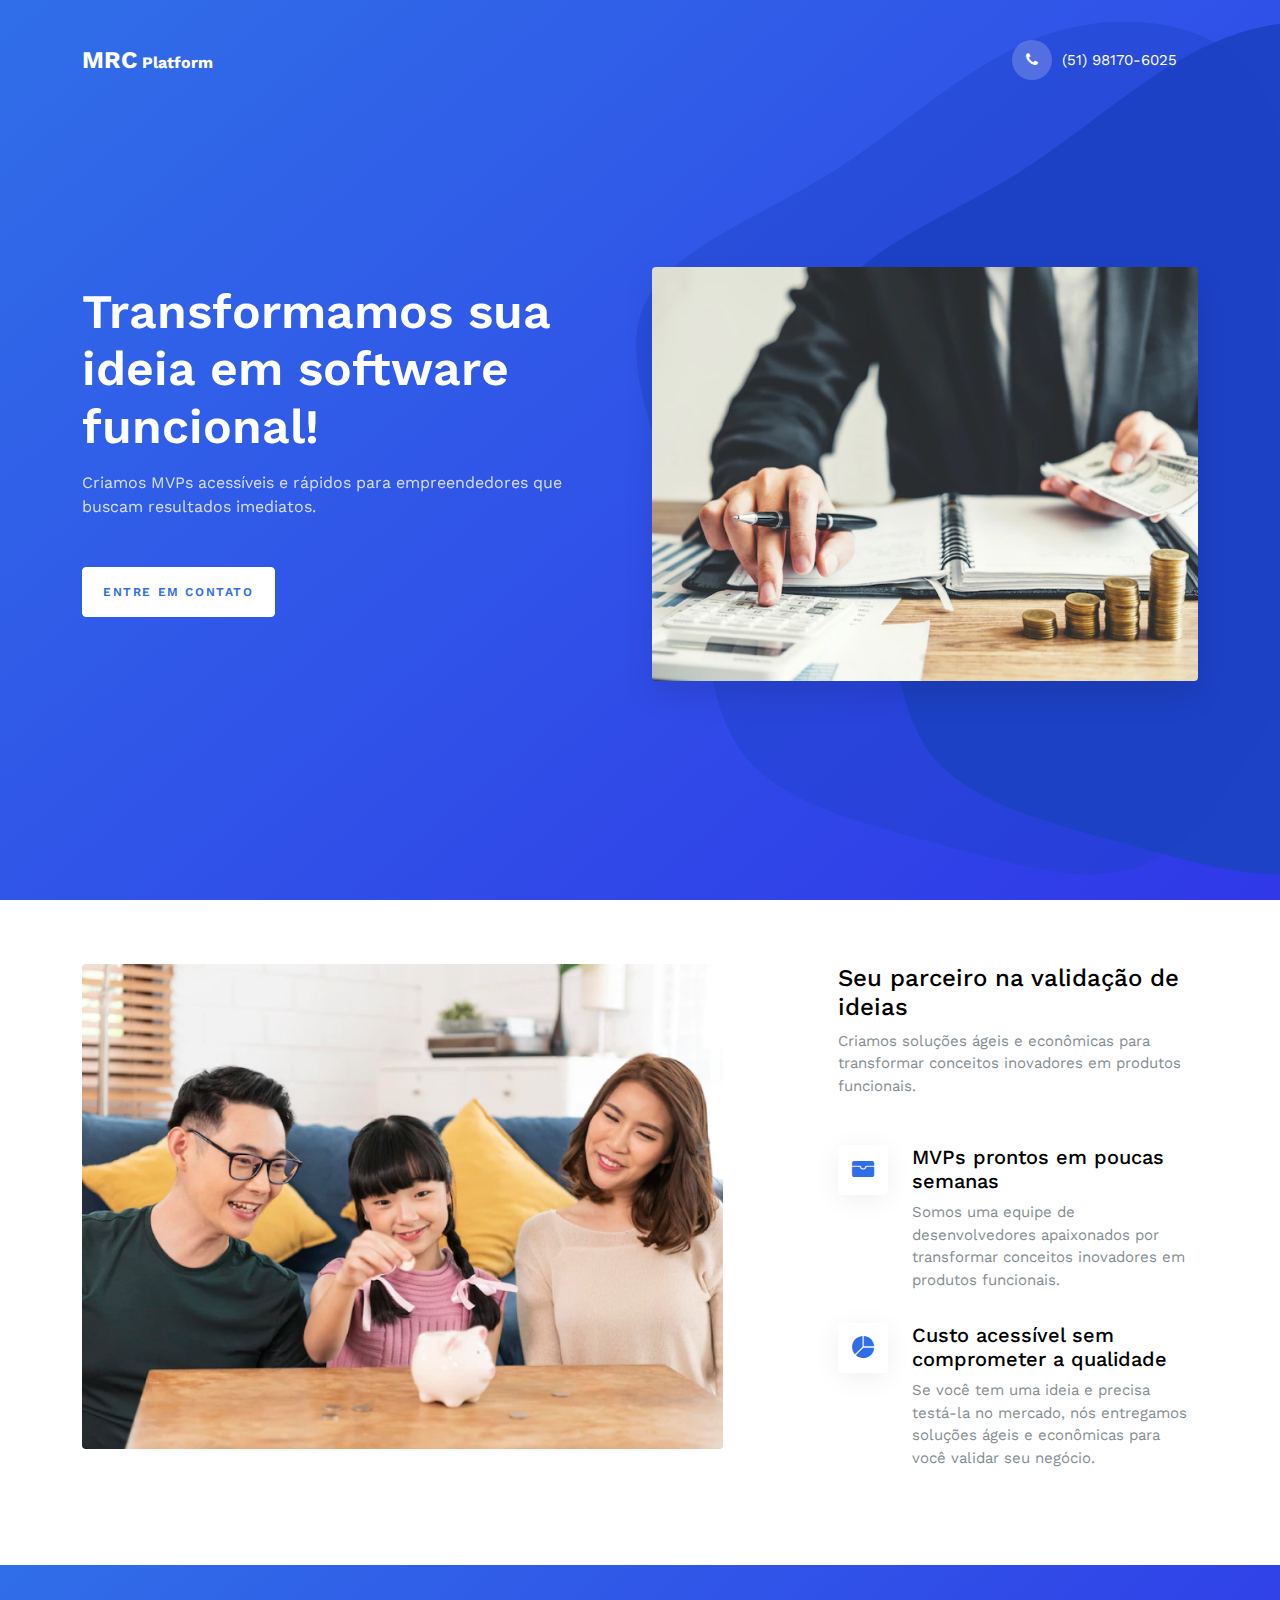
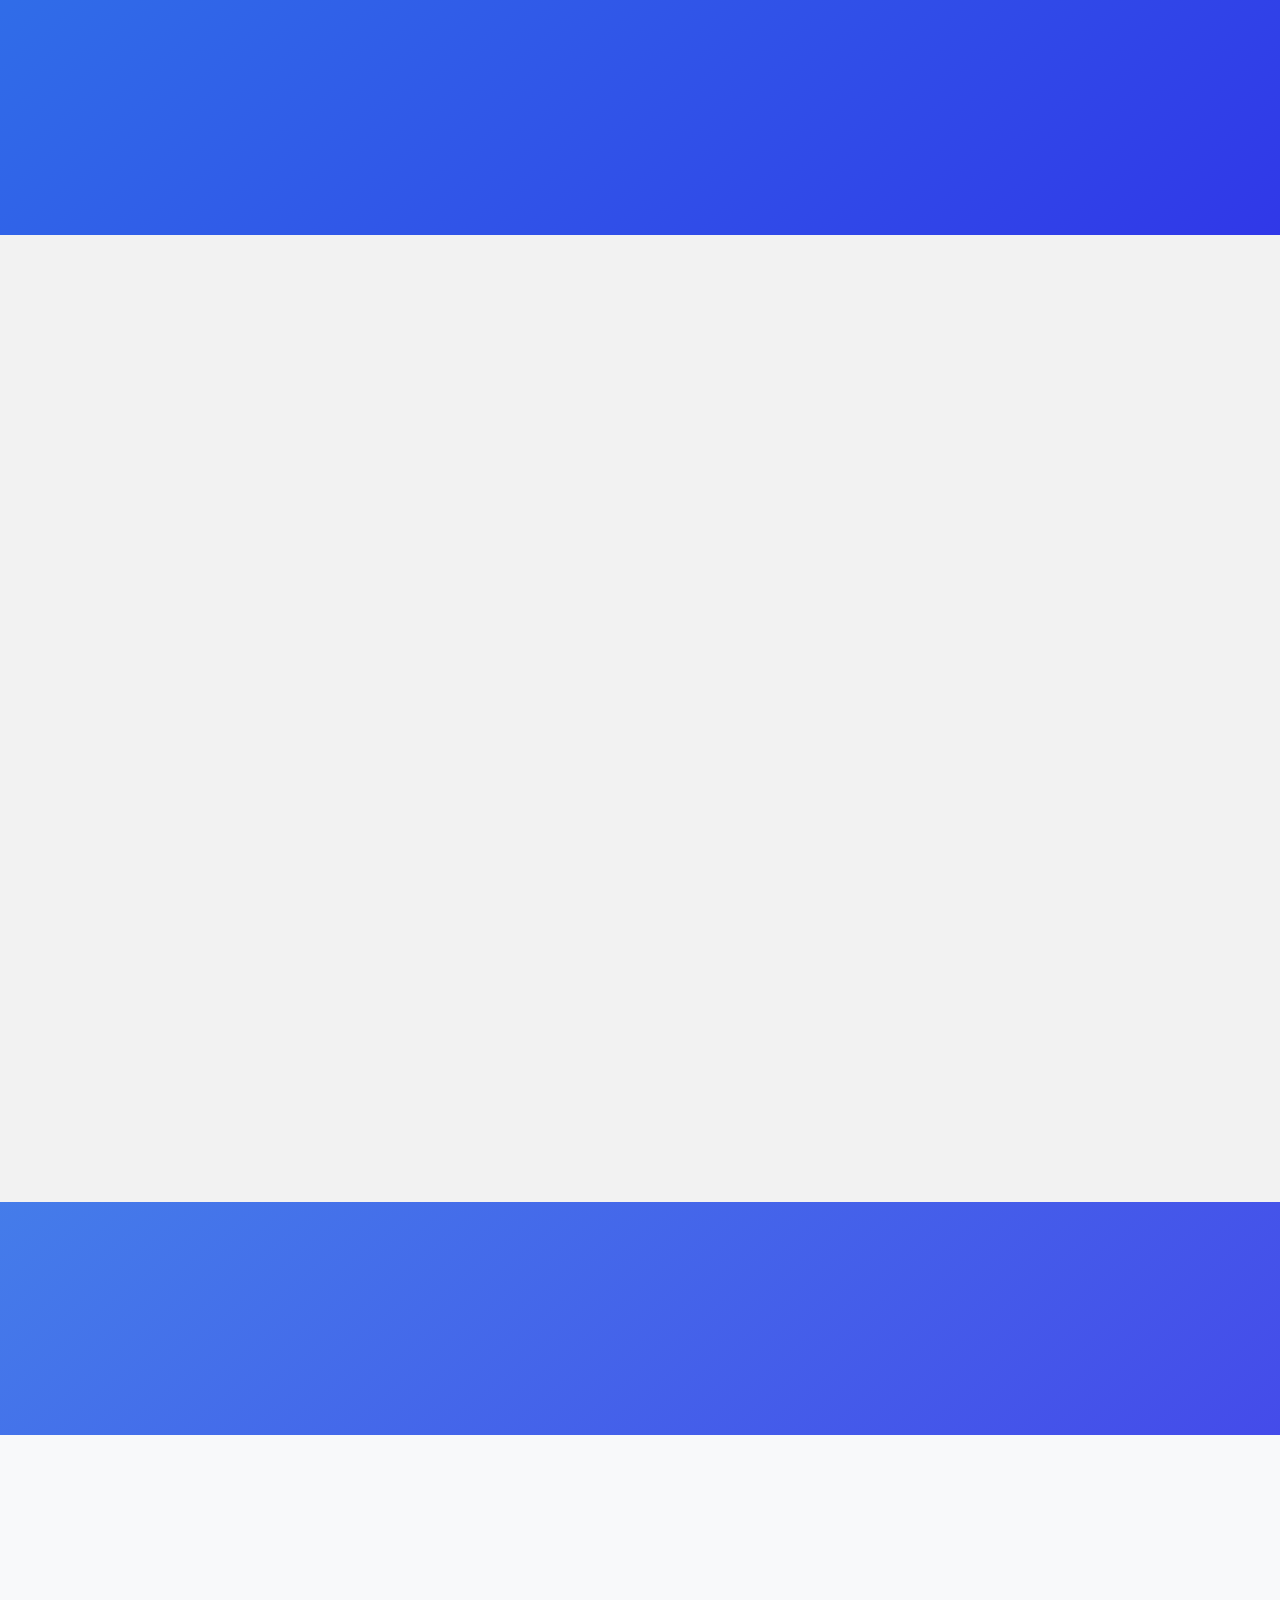
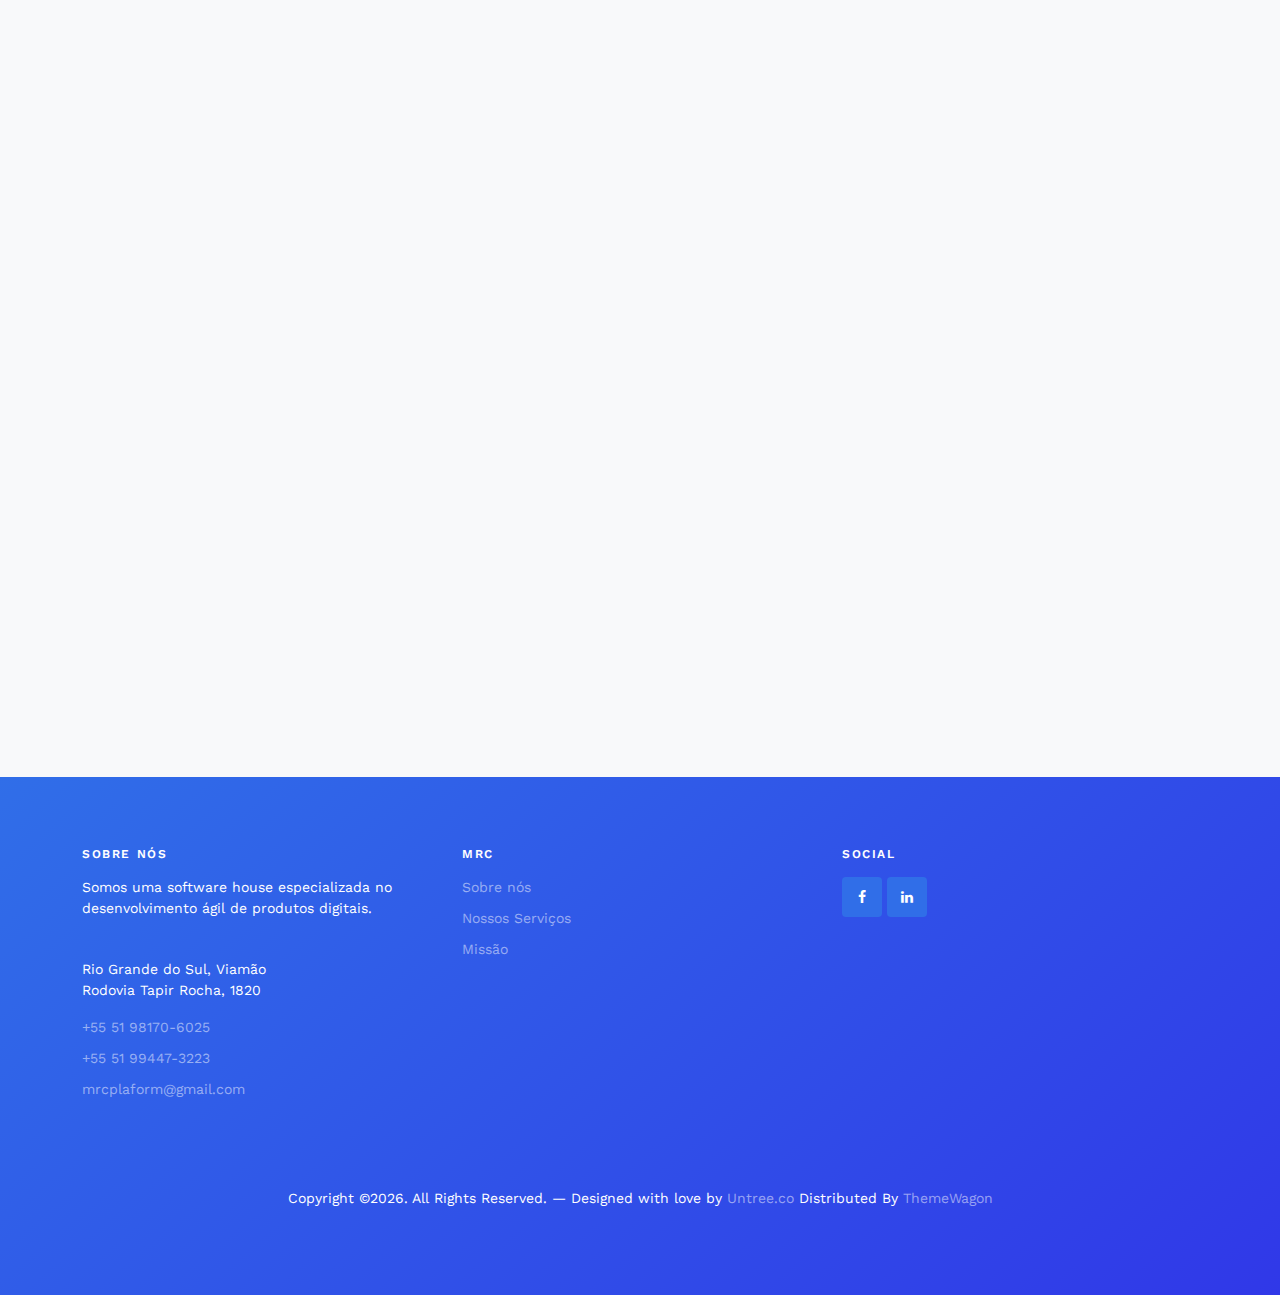
<file: index.html>
<!-- /*
* Template Name: Financing
* Template Author: Untree.co
* Template URI: https://untree.co/
* License: https://creativecommons.org/licenses/by/3.0/
*/ -->
<!doctype html>
<html lang="en">
<head>
	<meta charset="utf-8">
	<meta name="viewport" content="width=device-width, initial-scale=1">
	<meta name="author" content="Untree.co">
	<link rel="shortcut icon" href="favicon.png">

	<meta name="description" content="" />
	<meta name="keywords" content="bootstrap, bootstrap5" />

	<link rel="preconnect" href="https://fonts.googleapis.com">
	<link rel="preconnect" href="https://fonts.gstatic.com" crossorigin>
	<link href="https://fonts.googleapis.com/css2?family=Work+Sans:wght@400;600;700&display=swap" rel="stylesheet">


	<link rel="stylesheet" href="fonts/icomoon/style.css">
	<link rel="stylesheet" href="fonts/flaticon/font/flaticon.css">

	<link rel="stylesheet" href="https://cdn.jsdelivr.net/npm/bootstrap-icons@1.8.1/font/bootstrap-icons.css">

	<link rel="stylesheet" href="css/tiny-slider.css">
	<link rel="stylesheet" href="css/aos.css">
	<link rel="stylesheet" href="css/glightbox.min.css">
	<link rel="stylesheet" href="css/style.css">

	<link rel="stylesheet" href="css/flatpickr.min.css">


	<title>MRC Platform</title>
</head>
<body>

	<div class="site-mobile-menu site-navbar-target">
		<div class="site-mobile-menu-header">
			<div class="site-mobile-menu-close">
				<span class="icofont-close js-menu-toggle"></span>
			</div>
		</div>
		<div class="site-mobile-menu-body"></div>
	</div>

	<nav class="site-nav">
		<div class="container">
			<div class="menu-bg-wrap">
				<div class="site-navigation">
					<div class="row g-0 align-items-center">
						<div class="col-2">
							<a href="index.html" class="logo m-0 float-start">MRC<span class="fs-6 text-white"> Platform</span></a>
						</div>
						<div class="col-8 text-center ">
							<ul class="js-clone-nav d-none d-lg-inline-block text-start site-menu mx-auto">
								<!-- <li class="active"><a href="index.html">Home</a></li> -->
								<!-- <li class="has-children">
									<a href="financing.html">Pages</a>
									<ul class="dropdown">
										<li><a href="financing.html">Financing</a></li>
										<li><a href="single.html">Blog Single</a></li>
										<li><a href="case-study.html">Case Study Detail</a></li>
										<li><a href="#">Menu One</a></li>
										<li><a href="#">Menu Two</a></li>
										<li class="has-children">
											<a href="#">Dropdown</a>
											<ul class="dropdown">
												<li><a href="#">Sub Menu One</a></li>
												<li><a href="#">Sub Menu Two</a></li>
												<li><a href="#">Sub Menu Three</a></li>
											</ul>
										</li>
									</ul>
								</li> -->
								<!-- <li><a href="blog.html">Blog</a></li>
								<li><a href="services.html">Services</a></li>
								<li><a href="about.html">About</a></li> -->
								<!-- <li><a href="contact.html">Contato</a></li> -->
							</ul>
						</div>
						<div class="col-2 text-end">
							<a href="#" class="burger ms-auto float-end site-menu-toggle js-menu-toggle d-inline-block d-lg-none light">
								<span></span>
							</a>

							<a href="#" class="call-us d-flex align-items-center">
								<span class="icon-phone"></span>
								<span>(51) 98170-6025</span>
							</a>
						</div>
					</div>
				</div>
			</div>
		</div>
	</nav>

	<div class="hero overlay">
		<img src="images/blob.svg" alt="" class="img-fluid blob">
		<div class="container">
			<div class="row align-items-center justify-content-between pt-5">
				<div class="col-lg-6 text-center text-lg-start pe-lg-5">
					<h1 class="heading text-white mb-3" data-aos="fade-up">Transformamos sua ideia em software funcional!</h1>
					<p class="text-white mb-5" data-aos="fade-up" data-aos-delay="100">Criamos MVPs acessíveis e rápidos para empreendedores que buscam resultados imediatos.</p>
					<div class="align-items-center mb-5 mm" data-aos="fade-up" data-aos-delay="200">
						<a href="contact.html" class="btn btn-outline-white-reverse me-4">Entre em Contato</a>						
					</div>
				</div>
				<div class="col-lg-6" data-aos="fade-up" data-aos-delay="300">
					<div class="img-wrap">
						<img src="images/img-1.jpg" alt="Image" class="img-fluid rounded">
					</div>
				</div>
			</div>
		</div>
	</div>


	<div class="section">
		<div class="container">
			<div class="row justify-content-between">
				<div class="col-lg-7 mb-4 mb-lg-0">
					<img src="images/img-3.jpg" alt="Image" class="img-fluid rounded
					">
				</div>
				<div class="col-lg-4 ps-lg-2">
					<div class="mb-5">
						<h2 class="text-black h4">Seu parceiro na validação de ideias</h2>
						<p>Criamos soluções ágeis e econômicas para transformar conceitos inovadores em produtos funcionais.</p>
					</div>
					<div class="d-flex mb-3 service-alt">
						<div>
							<span class="bi-wallet-fill me-4"></span>
						</div>
						<div>
							<h3>MVPs prontos em poucas semanas</h3>
							<p>Somos uma equipe de desenvolvedores apaixonados por transformar conceitos inovadores em produtos funcionais.</p>
						</div>
					</div>

					<div class="d-flex mb-3 service-alt">
						<div>
							<span class="bi-pie-chart-fill me-4"></span>
						</div>
						<div>
							<h3>Custo acessível sem comprometer a qualidade</h3>
							<p>Se você tem uma ideia e precisa testá-la no mercado, nós entregamos soluções ágeis e econômicas para você validar seu negócio.</p>
						</div>
					</div>

				</div>

			</div>
		</div>
	</div>

	<div class="section sec-features">
		<div class="container">
			<div class="row g-5">
				<div class="col-12 col-sm-6 col-md-6 col-lg-4" data-aos="fade-up" data-aos-delay="0">
					<div class="feature d-flex">
						<span class="bi-bag-check-fill"></span>
						<div>
							<h3>Desenvolvimento rápido</h3>
							<p>Processo de desenvolvimento é ágil e focado no que realmente importa. Em poucas semanas, entregamos um MVP funcional.</p>
						</div>
					</div>
				</div>
				<div class="col-12 col-sm-6 col-md-6 col-lg-4" data-aos="fade-up" data-aos-delay="100">
					<div class="feature d-flex">
						<span class="bi-wallet-fill"></span>
						<div>
							<h3>Soluções sob medida</h3>
							<p> Nosso time trabalha lado a lado com você para entender os desafios específicos do seu negócio e desenvolver um software personalizado.</p>
						</div>
					</div>
				</div>
				<div class="col-12 col-sm-6 col-md-6 col-lg-4" data-aos="fade-up" data-aos-delay="200">
					<div class="feature d-flex">
						<span class="bi-pie-chart-fill"></span>
						<div>
							<h3>Software escalável</h3>
							<p>Construímos soluções que crescem junto com o seu negócio.  Utilizamos as melhores ferramentas para garantir escalabilidade . </p>
						</div>
					</div>
				</div>
			</div>
		</div>
	</div>

</div>


<div class="section sec-services">
	<div class="container">
		<div class="row mb-5">
			<div class="col-lg-5 mx-auto text-center" data-aos="fade-up">
				<h2 class="heading text-primary">Nossos serviços</h2>
				<p>Oferecemos soluções completas para transformar sua ideia em um produto digital funcional e validável. Confira nossos principais serviços: </p>
			</div>
		</div>

		<div class="row">
			<div class="col-12 col-sm-6 col-md-6 col-lg-4" data-aos="fade-up">

				<div class="service text-center">
					<span class="bi-cash-coin"></span>
					<div>
						<h3>Desenvolvimento de plano de negócio</h3>
						<p class="mb-4">Estruturamos sua ideia para que ela tenha um modelo viável e escalável. </p>
						
					</div>
				</div>

			</div>
			<div class="col-12 col-sm-6 col-md-6 col-lg-4" data-aos="fade-up" data-aos-delay="100">
				<div class="service text-center">
					<span class="bi-chat-text"></span>
					<div>
						<h3> Desenvolvimento de API </h3>
						<p class="mb-4">Conectamos seu negócio a outros sistemas e automatizamos processos. </p>						
					</div>
				</div>
			</div>
			<div class="col-12 col-sm-6 col-md-6 col-lg-4" data-aos="fade-up" data-aos-delay="200">
				<div class="service text-center">
					<span class="bi-fingerprint"></span>
					<div>
						<h3>Landing Page</h3>
						<p class="mb-4">Criamos páginas eficientes para apresentar sua ideia e captar clientes. </p>
					</div>
				</div>
			</div>

			<div class="col-12 col-sm-6 col-md-6 col-lg-4" data-aos="fade-up" data-aos-delay="100">

				<div class="service text-center">
					<span class="bi-gear"></span>
					<div>
						<h3>Bots de Atendimento</h3>
						<p class="mb-4">Automação de comunicação para engajar clientes de forma rápida e eficaz. </p>						
					</div>
				</div>

			</div>
			<div class="col-12 col-sm-6 col-md-6 col-lg-4" data-aos="fade-up" data-aos-delay="200">
				<div class="service text-center">
					<span class="bi-graph-up-arrow"></span>
					<div>
						<h3>Desenvolvimento de MVP </h3>
						<p class="mb-4">Criamos versões enxutas do seu produto para testar no mercado rapidamente. </p>
					</div>
				</div>
			</div>
			<div class="col-12 col-sm-6 col-md-6 col-lg-4" data-aos="fade-up" data-aos-delay="300">
				<div class="service text-center">
					<span class="bi-layers"></span>
					<div>
						<h3>Desenvolvimento de Marketplace</h3>
						<p class="mb-4">Plataformas para conectar vendedores e compradores de forma eficiente.</p>
					</div>
				</div>
			</div>

		</div>
	</div>
</div>


<div class="section sec-cta overlay" style="background-image: url('images/img-3.jpg')">
	<div class="container">
		<div class="row justify-content-between align-items-center">
			<div class="col-lg-5" data-aos="fade-up" data-aos-delay="0">
				<h2 class="heading">Quer falar conosco?</h2>
				<p>Pronto para transformar sua ideia em realidade? Preencha o formulário e vamos conversar!. </p>
			</div>
			<div class="col-lg-5 text-end" data-aos="fade-up" data-aos-delay="100">
				<a href="contact.html" class="btn btn-outline-white-reverse">Entre em Contato</a>
			</div>
		</div>
	</div>
</div>


<div class="section sec-portfolio bg-light pb-5	">
	<div class="container">
		<div class="row mb-5">
			<div class="col-lg-5 mx-auto text-center ">
				<h2 class="heading text-primary mb-3" data-aos="fade-up" data-aos-delay="0">Portfólio</h2>
				<p class="mb-4" data-aos="fade-up" data-aos-delay="100">Ao longo da nossa jornada, já ajudamos diversos empreendedores a transformar suas ideias em soluções reais e funcionais. </p>

				<div id="post-slider-nav" data-aos="fade-up" data-aos-delay="200">
					<button class="btn btn-primary py-2" class="prev" data-controls="prev">Anterior</button>
					<button class="btn btn-primary py-2" class="next" data-controls="next">Próximo</button>
				</div>

			</div>
		</div>
	</div>

	<div class="post-slider-wrap" data-aos="fade-up" data-aos-delay="300">
		<div id="post-slider" class="post-slider">
			<div class="item">
				<a href="case-study.html" class="card d-block">
					<img src="images/glasscore.png" class="card-img-top img-fluid" alt="Image">
					<div class="card-body">
						<h5 class="card-title">GlassCore</h5>
						<p>Plataforma personalizada para controle de estoque e compras internas de itens para empresas do setor vidraceiro. </p>
					</div>
				</a>
			</div>

			<!-- <div class="item">
				<a href="case-study.html" class="card">
					<img src="images/glasscore.png" class="card-img-top img-fluid" alt="Image">
					<div class="card-body">
						<h5 class="card-title">Behind the word mountains</h5>
						<p>Far far away, behind the word mountains, far from the countries Vokalia and Consonantia, there live the blind texts. </p>
					</div>
				</a>
			</div>

			<div class="item">
				<a href="case-study.html" class="card">
					<img src="images/glasscore.png" class="card-img-top img-fluid" alt="Image">
					<div class="card-body">
						<h5 class="card-title">Behind the word mountains</h5>
						<p>Far far away, behind the word mountains, far from the countries Vokalia and Consonantia, there live the blind texts. </p>
					</div>
				</a>
			</div>

			<div class="item">
				<a href="case-study.html" class="card">
					<img src="images/glasscore.png" class="card-img-top img-fluid" alt="Image">
					<div class="card-body">
						<h5 class="card-title">Behind the word mountains</h5>
						<p>Far far away, behind the word mountains, far from the countries Vokalia and Consonantia, there live the blind texts. </p>
					</div>
				</a>
			</div> -->
<!-- 
			<div class="item">
				<a href="case-study.html" class="card">
					<img src="images/glasscore.png" class="card-img-top img-fluid" alt="Image">
					<div class="card-body">
						<h5 class="card-title">Behind the word mountains</h5>
						<p>Far far away, behind the word mountains, far from the countries Vokalia and Consonantia, there live the blind texts. </p>
					</div>
				</a>
			</div> -->

		</div>
	</div>


</div>
<!-- 
<div class="section sec-testimonial bg-light">
	<div class="container">
		<div class="row mb-5 justify-content-center">
			<div class="col-lg-6 text-center">
				<h2 class="heading text-primary">Testimonials</h2>
			</div>

		</div>


		<div class="testimonial-slider-wrap">
			<div class="testimonial-slider" id="testimonial-slider">
				<div class="item">
					<div class="testimonial-half d-lg-flex bg-white">
						<div class="img" style="background-image: url('images/img-4.jpg')">

						</div>
						<div class="text">
							<blockquote>
								<p>Far far away, behind the word mountains, far from the countries Vokalia and Consonantia, there live the blind texts. Separated they live in Bookmarksgrove right at the coast of the Semantics, a large language ocean.</p>
							</blockquote>
							<div class="author">
								<strong class="d-block text-black">John Campbell</strong>
								<span>CEO & Co-founder</span>
							</div>
						</div>
					</div>
				</div>

				<div class="item">
					<div class="testimonial-half d-lg-flex bg-white">
						<div class="img" style="background-image: url('images/img-3.jpg')">

						</div>
						<div class="text">
							<blockquote>
								<p>Far far away, behind the word mountains, far from the countries Vokalia and Consonantia, there live the blind texts. Separated they live in Bookmarksgrove right at the coast of the Semantics, a large language ocean.</p>
							</blockquote>
							<div class="author">
								<strong class="d-block text-black">John Campbell</strong>
								<span>CEO & Co-founder</span>
							</div>
						</div>
					</div>
				</div>

				<div class="item">
					<div class="testimonial-half d-lg-flex bg-white">
						<div class="img" style="background-image: url('images/img-2.jpg')">

						</div>
						<div class="text">
							<blockquote>
								<p>Far far away, behind the word mountains, far from the countries Vokalia and Consonantia, there live the blind texts. Separated they live in Bookmarksgrove right at the coast of the Semantics, a large language ocean.</p>
							</blockquote>
							<div class="author">
								<strong class="d-block text-black">John Campbell</strong>
								<span>CEO & Co-founder</span>
							</div>
						</div>
					</div>
				</div>
			</div>
		</div>
	</div>
</div>
 -->

<!-- 
<div class="section sec-news">
	<div class="container">
		<div class="row mb-5">
			<div class="col-lg-7">
				<h2 class="heading text-primary">Latest News</h2>
			</div>
		</div>

		<div class="row">
			<div class="col-lg-4">
				<div class="card post-entry">
					<a href="single.html"><img src="images/img-1.jpg" class="card-img-top" alt="Image"></a>
					<div class="card-body">
						<div><span class="text-uppercase font-weight-bold date">Jan 20, 2021</span></div>
						<h5 class="card-title"><a href="single.html">Behind the word mountains</a></h5>
						<p>Far far away, behind the word mountains, far from the countries Vokalia and Consonantia, there live the blind texts. </p>
						<p class="mt-5 mb-0"><a href="#">Read more</a></p>
					</div>
				</div>
			</div>

			<div class="col-lg-4">
				<div class="card post-entry">
					<a href="single.html"><img src="images/img-2.jpg" class="card-img-top" alt="Image"></a>
					<div class="card-body">
						<div><span class="text-uppercase font-weight-bold date">Jan 20, 2021</span></div>
						<h5 class="card-title"><a href="single.html">Behind the word mountains</a></h5>
						<p>Far far away, behind the word mountains, far from the countries Vokalia and Consonantia, there live the blind texts. </p>
						<p class="mt-5 mb-0"><a href="#">Read more</a></p>
					</div>
				</div>
			</div>

			<div class="col-lg-4">
				<div class="card post-entry">
					<a href="single.html"><img src="images/img-3.jpg" class="card-img-top" alt="Image"></a>
					<div class="card-body">
						<div><span class="text-uppercase font-weight-bold date">Jan 20, 2021</span></div>
						<h5 class="card-title"><a href="single.html">Behind the word mountains</a></h5>
						<p>Far far away, behind the word mountains, far from the countries Vokalia and Consonantia, there live the blind texts. </p>
						<p class="mt-5 mb-0"><a href="single.html">Read more</a></p>
					</div>
				</div>
			</div>


		</div>
	</div>
</div> -->

		<div class="site-footer">
			<div class="container">
				<div class="row">
					<div class="col-lg-4">
						<div class="widget">
							<h3>Sobre nós</h3>
							<p>Somos uma software house especializada no desenvolvimento ágil de produtos digitais.</p>
						</div> <!-- /.widget -->
						<div class="widget">
							<address>Rio Grande do Sul, Viamão<br> Rodovia Tapir Rocha, 1820</address>
							<ul class="list-unstyled links">
								<li><a href="tel://5551981706025">+55 51 98170-6025</a></li>
								<li><a href="tel://5551994473223">+55 51 99447-3223</a></li>
								<li><a href="mailto:mrcplaform@mgmail.com">mrcplaform@gmail.com</a></li>
							</ul>
						</div> <!-- /.widget -->
					</div> <!-- /.col-lg-4 -->
					<div class="col-lg-4">
						<div class="widget">
							<h3>MRC</h3>
							<ul class="list-unstyled float-start links">
								<li><a href="#">Sobre nós</a></li>
								<li><a href="#">Nossos Serviços</a></li>
								<li><a href="#">Missão</a></li>
							</ul>
							<!-- <ul class="list-unstyled float-start links">
								<li><a href="#">Partners</a></li>
								<li><a href="#">Business</a></li>
								<li><a href="#">Careers</a></li>
								<li><a href="#">Blog</a></li>
								<li><a href="#">FAQ</a></li>
								<li><a href="#">Creative</a></li>
							</ul> -->
						</div> <!-- /.widget -->
					</div> <!-- /.col-lg-4 -->
					<div class="col-lg-4">
						<div class="widget">
							<!-- <h3>Navigation</h3> -->
							<!-- <ul class="list-unstyled links mb-4">
								<li><a href="#">Our Vision</a></li>
								<li><a href="#">About us</a></li>
								<li><a href="#">Contact us</a></li>
							</ul> -->

							<h3>Social</h3>
							<ul class="list-unstyled social">
								<!-- <li><a href="#"><span class="icon-instagram"></span></a></li> -->
								<!-- <li><a href="#"><span class="icon-twitter"></span></a></li> -->
								<li><a href="#"><span class="icon-facebook"></span></a></li>
								<li><a href="#"><span class="icon-linkedin"></span></a></li>
								<!-- <li><a href="#"><span class="icon-pinterest"></span></a></li> -->
								<!-- <li><a href="#"><span class="icon-dribbble"></span></a></li> -->
							</ul>
						</div> <!-- /.widget -->
					</div> <!-- /.col-lg-4 -->
				</div> <!-- /.row -->

		<div class="row mt-5">
			<div class="col-12 text-center">
					<!-- 
							**==========
							NOTE: 
							Please don't remove this copyright link unless you buy the license here https://untree.co/license/  
							**==========
						-->

						<p>Copyright &copy;<script>document.write(new Date().getFullYear());</script>. All Rights Reserved. &mdash; Designed with love by <a href="https://untree.co">Untree.co</a> Distributed By <a href="https://themewagon.com">ThemeWagon</a> <!-- License information: https://untree.co/license/ -->
						</p>
					</div>
				</div>
			</div> <!-- /.container -->
		</div> <!-- /.site-footer -->

    <!-- Preloader -->
    <div id="overlayer"></div>
    <div class="loader">
    	<div class="spinner-border text-primary" role="status">
    		<span class="visually-hidden">Loading...</span>
    	</div>
    </div>


    <script src="js/bootstrap.bundle.min.js"></script>
    <script src="js/tiny-slider.js"></script>

    <script src="js/flatpickr.min.js"></script>


    <script src="js/aos.js"></script>
    <script src="js/glightbox.min.js"></script>
    <script src="js/navbar.js"></script>
    <script src="js/counter.js"></script>
    <script src="js/custom.js"></script>
  </body>
  </html>
</file>
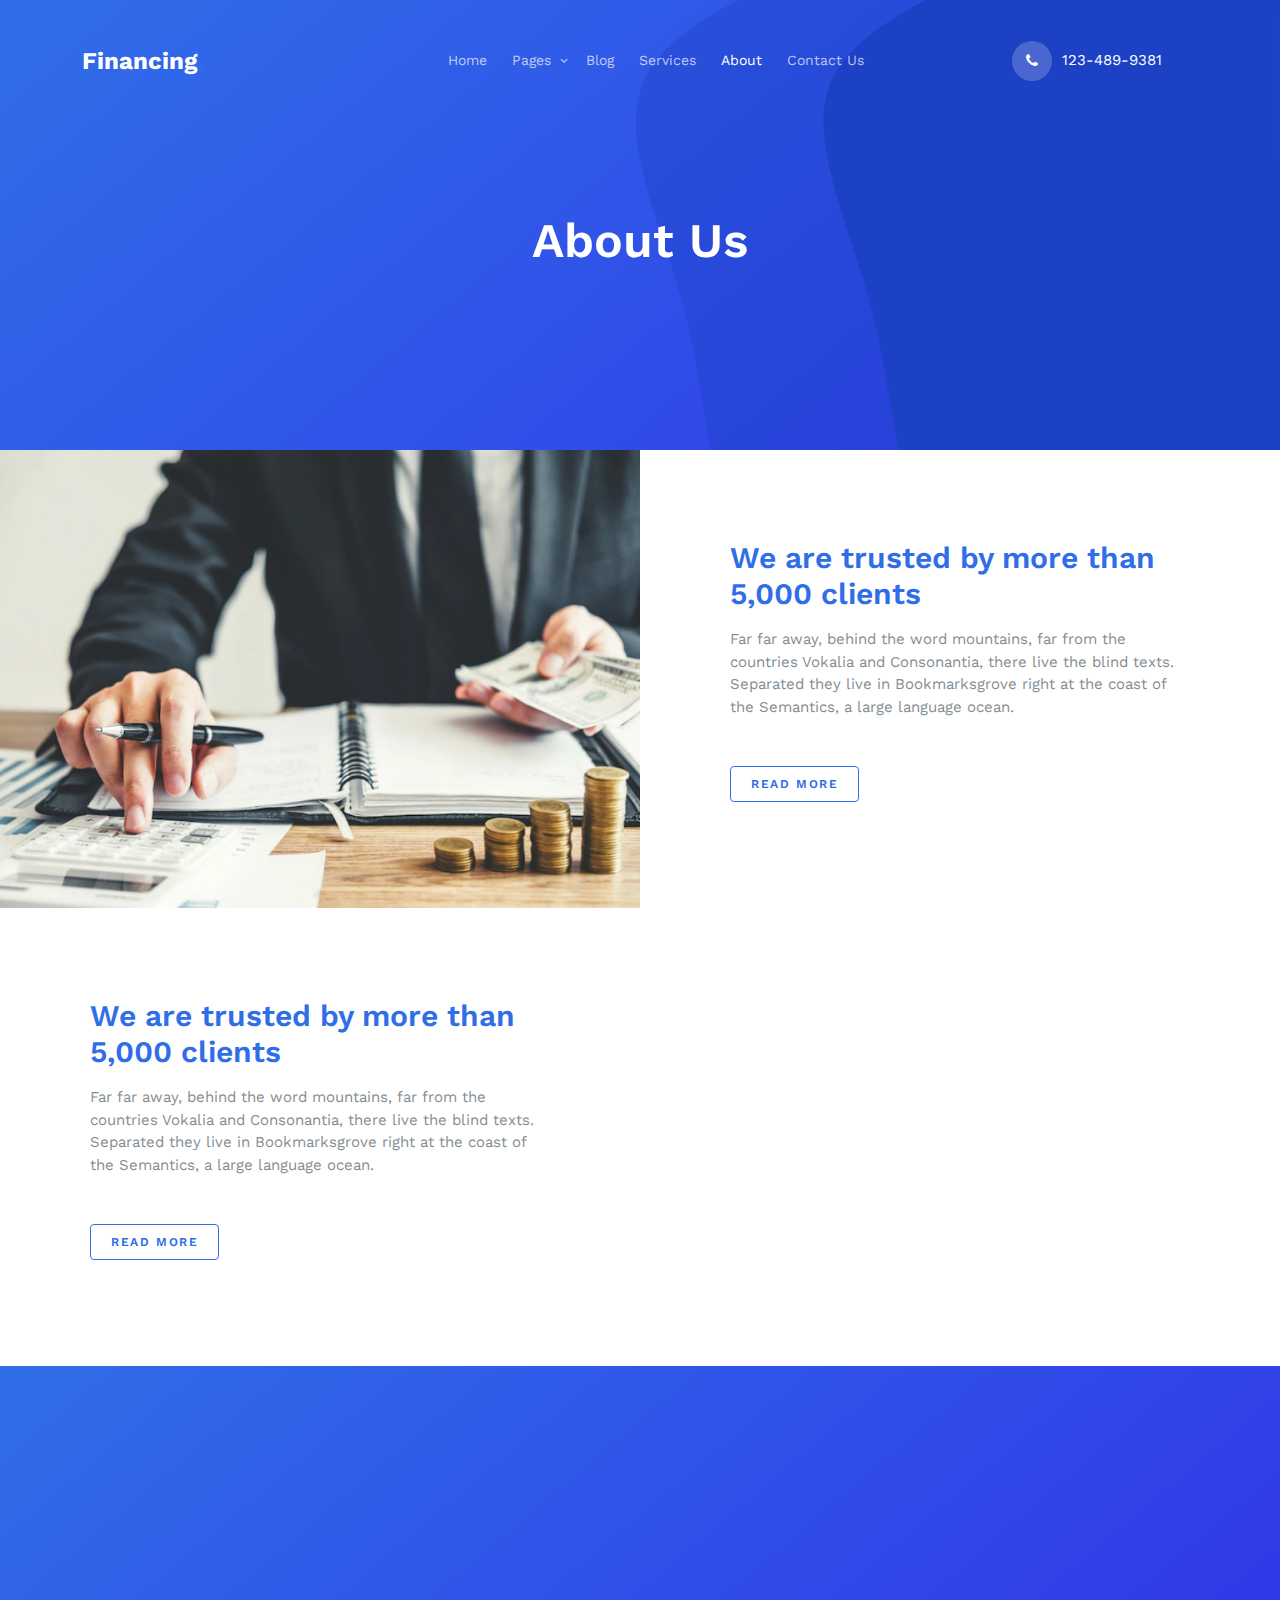
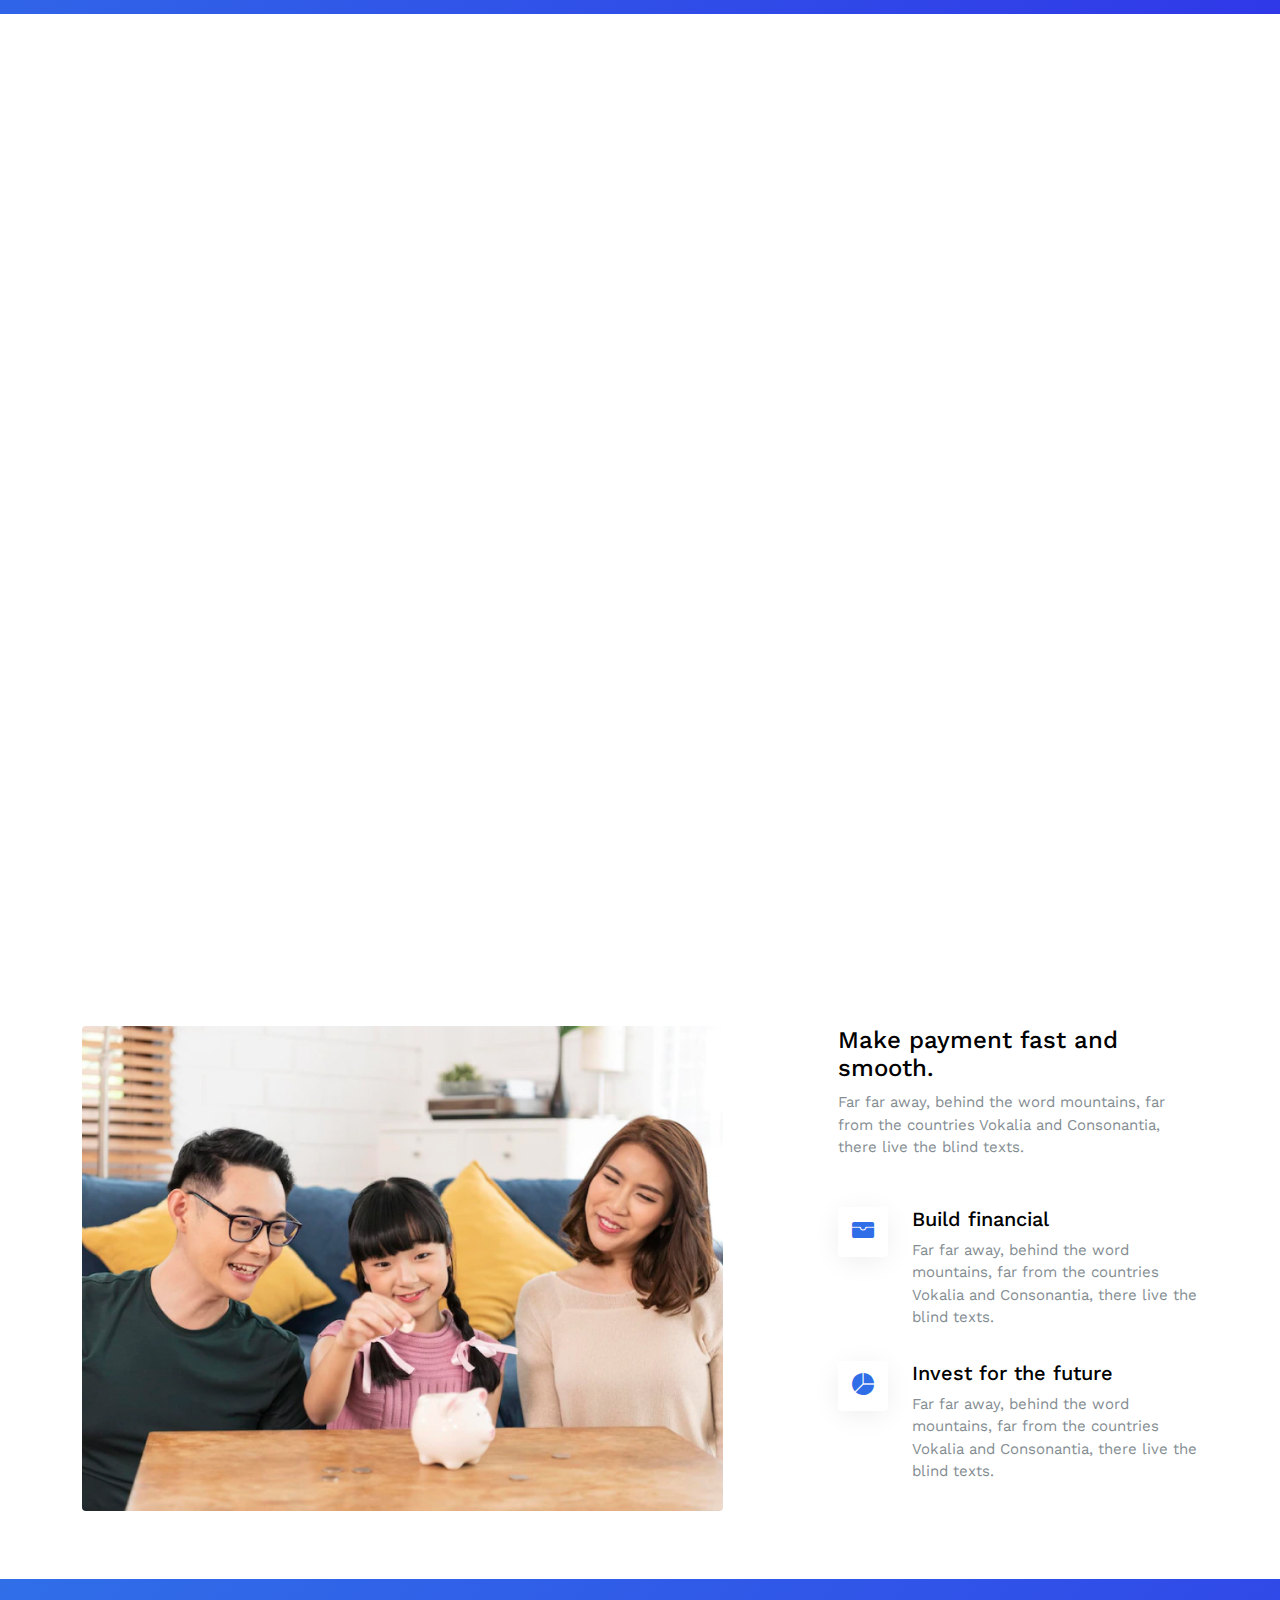
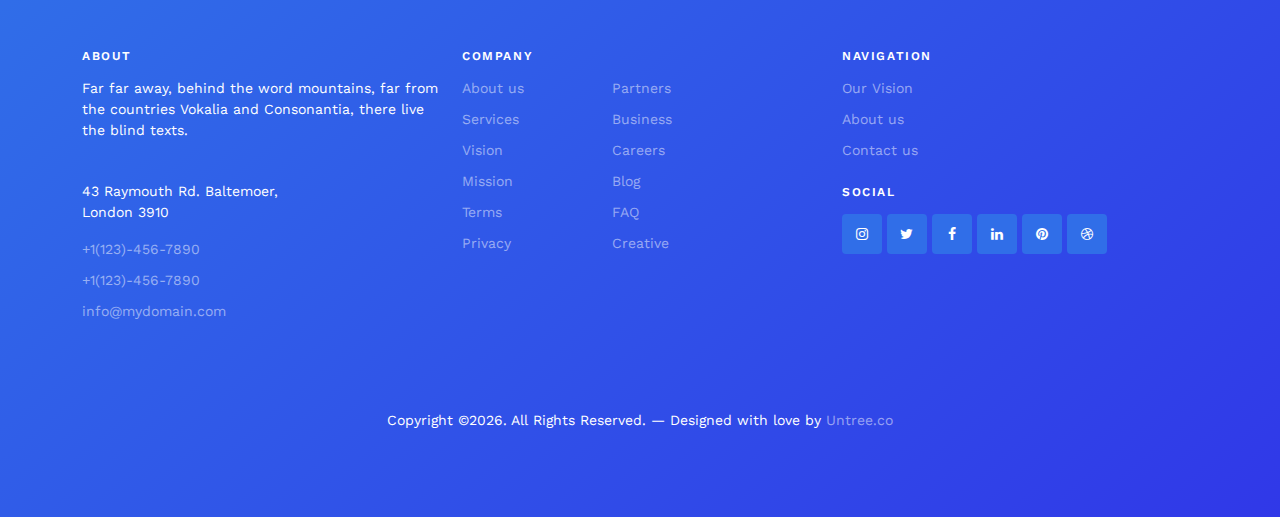
<file: about.html>
<!-- /*
* Template Name: Financing
* Template Author: Untree.co
* Template URI: https://untree.co/
* License: https://creativecommons.org/licenses/by/3.0/
*/ -->
<!doctype html>
<html lang="en">
<head>
	<meta charset="utf-8">
	<meta name="viewport" content="width=device-width, initial-scale=1">
	<meta name="author" content="Untree.co">
	<link rel="shortcut icon" href="favicon.png">

	<meta name="description" content="" />
	<meta name="keywords" content="bootstrap, bootstrap5" />

	<link rel="preconnect" href="https://fonts.googleapis.com">
	<link rel="preconnect" href="https://fonts.gstatic.com" crossorigin>
	<link href="https://fonts.googleapis.com/css2?family=Work+Sans:wght@400;600;700&display=swap" rel="stylesheet">


	<link rel="stylesheet" href="fonts/icomoon/style.css">
	<link rel="stylesheet" href="fonts/flaticon/font/flaticon.css">

	<link rel="stylesheet" href="https://cdn.jsdelivr.net/npm/bootstrap-icons@1.8.1/font/bootstrap-icons.css">

	<link rel="stylesheet" href="css/tiny-slider.css">
	<link rel="stylesheet" href="css/aos.css">
	<link rel="stylesheet" href="css/glightbox.min.css">
	<link rel="stylesheet" href="css/style.css">

	<link rel="stylesheet" href="css/flatpickr.min.css">


	<title>Financing &mdash; Free Bootstrap 5 Website Template by Untree.co</title>
</head>
<body>

	<div class="site-mobile-menu site-navbar-target">
		<div class="site-mobile-menu-header">
			<div class="site-mobile-menu-close">
				<span class="icofont-close js-menu-toggle"></span>
			</div>
		</div>
		<div class="site-mobile-menu-body"></div>
	</div>

	<nav class="site-nav">
		<div class="container">
			<div class="menu-bg-wrap">
				<div class="site-navigation">
					<div class="row g-0 align-items-center">
						<div class="col-2">
							<a href="index.html" class="logo m-0 float-start">Financing<span class="text-primary">.</span></a>
						</div>
						<div class="col-8 text-center ">
							<ul class="js-clone-nav d-none d-lg-inline-block text-start site-menu mx-auto">
								<li><a href="index.html">Home</a></li>
								<li class="has-children">
									<a href="financing.html">Pages</a>
									<ul class="dropdown">
										<li><a href="financing.html">Financing</a></li>
										<li><a href="single.html">Blog Single</a></li>
										<li><a href="case-study.html">Case Study Detail</a></li>
										<li><a href="#">Menu One</a></li>
										<li><a href="#">Menu Two</a></li>
										<li class="has-children">
											<a href="#">Dropdown</a>
											<ul class="dropdown">
												<li><a href="#">Sub Menu One</a></li>
												<li><a href="#">Sub Menu Two</a></li>
												<li><a href="#">Sub Menu Three</a></li>
											</ul>
										</li>
									</ul>
								</li>
								<li><a href="blog.html">Blog</a></li>
								<li><a href="services.html">Services</a></li>
								<li class="active"><a href="about.html">About</a></li>
								<li><a href="contact.html">Contact Us</a></li>
							</ul>
						</div>
						<div class="col-2 text-end">
							<a href="#" class="burger ms-auto float-end site-menu-toggle js-menu-toggle d-inline-block d-lg-none light">
								<span></span>
							</a>

							<a href="#" class="call-us d-flex align-items-center">
								<span class="icon-phone"></span>
								<span>123-489-9381</span>
							</a>
						</div>
					</div>
				</div>
			</div>
		</div>
	</nav>

	<div class="hero overlay inner-page">
		<img src="images/blob.svg" alt="" class="img-fluid blob">
		<div class="container">
			<div class="row align-items-center justify-content-center text-center pt-5">
				<div class="col-lg-6">
					<h1 class="heading text-white mb-3" data-aos="fade-up">About Us</h1>
				</div>
			</div>
		</div>
	</div>

	<div class="section sec-halfs py-0">
		<div class="half-content d-lg-flex align-items-stretch">
			<div class="img" style="background-image: url('images/img-1.jpg')" data-aos="fade-in" data-aos-delay="100">
				
			</div>
			<div class="text">
				<h2 class="heading text-primary mb-3">We are trusted by more than 5,000 clients</h2>
				<p class="mb-5">Far far away, behind the word mountains, far from the countries Vokalia and Consonantia, there live the blind texts. Separated they live in Bookmarksgrove right at the coast of the Semantics, a large language ocean.</p>
				<p><a href="#" class="btn btn-outline-primary py-2">Read more</a></p>
			</div>
		</div>

		<div class="half-content d-lg-flex align-items-stretch">
			<div class="img order-md-2" style="background-image: url('images/img-3.jpg')" data-aos="fade-in">
				
			</div>
			<div class="text">
				<h2 class="heading text-primary mb-3">We are trusted by more than 5,000 clients</h2>
				<p class="mb-5">Far far away, behind the word mountains, far from the countries Vokalia and Consonantia, there live the blind texts. Separated they live in Bookmarksgrove right at the coast of the Semantics, a large language ocean.</p>
				<p><a href="#" class="btn btn-outline-primary py-2">Read more</a></p>
			</div>
		</div>

	</div>

	<div class="section sec-features">
		<div class="container">
			<div class="row g-5">
				<div class="col-12 col-sm-6 col-md-6 col-lg-4" data-aos="fade-up" data-aos-delay="0">
					<div class="feature d-flex">
						<span class="bi-bag-check-fill"></span>
						<div>
							<h3>Build financial</h3>
							<p>Far far away, behind the word mountains, far from the countries Vokalia and Consonantia, there live the blind texts. </p>
						</div>
					</div>
				</div>
				<div class="col-12 col-sm-6 col-md-6 col-lg-4" data-aos="fade-up" data-aos-delay="100">
					<div class="feature d-flex">
						<span class="bi-wallet-fill"></span>
						<div>
							<h3>Invest for the future</h3>
							<p>Far far away, behind the word mountains, far from the countries Vokalia and Consonantia, there live the blind texts. </p>
						</div>
					</div>
				</div>
				<div class="col-12 col-sm-6 col-md-6 col-lg-4" data-aos="fade-up" data-aos-delay="200">
					<div class="feature d-flex">
						<span class="bi-pie-chart-fill"></span>
						<div>
							<h3>Responsible banking</h3>
							<p>Far far away, behind the word mountains, far from the countries Vokalia and Consonantia, there live the blind texts. </p>
						</div>
					</div>
				</div>
			</div>
		</div>
	</div>

	
	<div class="section">
		<div class="container">
			
			<div class="row mb-5">
				<div class="col-lg-5 mx-auto text-center" data-aos="fade-up">
					<h2 class="heading text-primary">Our Team</h2>
					<p>Far far away, behind the word mountains, far from the countries Vokalia and Consonantia, there live the blind texts. </p>
				</div>
			</div>

			<div class="row">
				<div class="col-lg-4 mb-4 text-center" data-aos="fade-up" data-aos-delay="0">
					<img src="images/person_1.jpg" alt="Image" class="img-fluid w-50 rounded-circle mb-3">
					<h5 class="text-black">James Griffin</h5>
					<p>Far far away, behind the word mountains, far from the countries Vokalia and Consonantia, there live the blind texts. </p>
				</div>
				<div class="col-lg-4 mb-4 text-center" data-aos="fade-up" data-aos-delay="100">
					<img src="images/person_2.jpg" alt="Image" class="img-fluid w-50 rounded-circle mb-3">
					<h5 class="text-black">Claire Smith</h5>
					<p>Far far away, behind the word mountains, far from the countries Vokalia and Consonantia, there live the blind texts. </p>
				</div>
				<div class="col-lg-4 mb-4 text-center" data-aos="fade-up" data-aos-delay="200">
					<img src="images/person_3.jpg" alt="Image" class="img-fluid w-50 rounded-circle mb-3">
					<h5 class="text-black">Jessica Wilson</h5>
					<p>Far far away, behind the word mountains, far from the countries Vokalia and Consonantia, there live the blind texts. </p>
				</div>

				<div class="col-lg-4 mb-4 text-center" data-aos="fade-up" data-aos-delay="0">
					<img src="images/person_4.jpg" alt="Image" class="img-fluid w-50 rounded-circle mb-3">
					<h5 class="text-black">William Anderson</h5>
					<p>Far far away, behind the word mountains, far from the countries Vokalia and Consonantia, there live the blind texts. </p>
				</div>
				<div class="col-lg-4 mb-4 text-center" data-aos="fade-up" data-aos-delay="100">
					<img src="images/person_5.jpg" alt="Image" class="img-fluid w-50 rounded-circle mb-3">
					<h5 class="text-black">Julie Harvey</h5>
					<p>Far far away, behind the word mountains, far from the countries Vokalia and Consonantia, there live the blind texts. </p>
				</div>
				<div class="col-lg-4 mb-4 text-center" data-aos="fade-up" data-aos-delay="200">
					<img src="images/person_2.jpg" alt="Image" class="img-fluid w-50 rounded-circle mb-3">
					<h5 class="text-black">Shana Clarkson</h5>
					<p>Far far away, behind the word mountains, far from the countries Vokalia and Consonantia, there live the blind texts. </p>
				</div>
			</div>

		</div>
	</div>



	<div class="section">
		<div class="container">
			<div class="row justify-content-between">
				<div class="col-lg-7 mb-4 mb-lg-0">
					<img src="images/img-3.jpg" alt="Image" class="img-fluid rounded
					">
				</div>
				<div class="col-lg-4 ps-lg-2">
					<div class="mb-5">
						<h2 class="text-black h4">Make payment fast and smooth.</h2>
						<p>Far far away, behind the word mountains, far from the countries Vokalia and Consonantia, there live the blind texts.</p>
					</div>
					<div class="d-flex mb-3 service-alt">
						<div>
							<span class="bi-wallet-fill me-4"></span>
						</div>
						<div>
							<h3>Build financial</h3>
							<p>Far far away, behind the word mountains, far from the countries Vokalia and Consonantia, there live the blind texts.</p>
						</div>
					</div>

					<div class="d-flex mb-3 service-alt">
						<div>
							<span class="bi-pie-chart-fill me-4"></span>
						</div>
						<div>
							<h3>Invest for the future</h3>
							<p>Far far away, behind the word mountains, far from the countries Vokalia and Consonantia, there live the blind texts.</p>
						</div>
					</div>

				</div>

			</div>
		</div>
	</div>


	<div class="site-footer">
		<div class="container">
			<div class="row">
				<div class="col-lg-4">
					<div class="widget">
						<h3>About</h3>
						<p>Far far away, behind the word mountains, far from the countries Vokalia and Consonantia, there live the blind texts.</p>
					</div> <!-- /.widget -->
					<div class="widget">
						<address>43 Raymouth Rd. Baltemoer, <br> London 3910</address>
						<ul class="list-unstyled links">
							<li><a href="tel://11234567890">+1(123)-456-7890</a></li>
							<li><a href="tel://11234567890">+1(123)-456-7890</a></li>
							<li><a href="mailto:info@mydomain.com">info@mydomain.com</a></li>
						</ul>
					</div> <!-- /.widget -->
				</div> <!-- /.col-lg-4 -->
				<div class="col-lg-4">
					<div class="widget">
						<h3>Company</h3>
						<ul class="list-unstyled float-start links">
							<li><a href="#">About us</a></li>
							<li><a href="#">Services</a></li>
							<li><a href="#">Vision</a></li>
							<li><a href="#">Mission</a></li>
							<li><a href="#">Terms</a></li>
							<li><a href="#">Privacy</a></li>
						</ul>
						<ul class="list-unstyled float-start links">
							<li><a href="#">Partners</a></li>
							<li><a href="#">Business</a></li>
							<li><a href="#">Careers</a></li>
							<li><a href="#">Blog</a></li>
							<li><a href="#">FAQ</a></li>
							<li><a href="#">Creative</a></li>
						</ul>
					</div> <!-- /.widget -->
				</div> <!-- /.col-lg-4 -->
				<div class="col-lg-4">
					<div class="widget">
						<h3>Navigation</h3>
						<ul class="list-unstyled links mb-4">
							<li><a href="#">Our Vision</a></li>
							<li><a href="#">About us</a></li>
							<li><a href="#">Contact us</a></li>
						</ul>

						<h3>Social</h3>
						<ul class="list-unstyled social">
							<li><a href="#"><span class="icon-instagram"></span></a></li>
							<li><a href="#"><span class="icon-twitter"></span></a></li>
							<li><a href="#"><span class="icon-facebook"></span></a></li>
							<li><a href="#"><span class="icon-linkedin"></span></a></li>
							<li><a href="#"><span class="icon-pinterest"></span></a></li>
							<li><a href="#"><span class="icon-dribbble"></span></a></li>
						</ul>
					</div> <!-- /.widget -->
				</div> <!-- /.col-lg-4 -->
			</div> <!-- /.row -->

			<div class="row mt-5">
				<div class="col-12 text-center">
					<!-- 
              **==========
              NOTE: 
              Please don't remove this copyright link unless you buy the license here https://untree.co/license/  
              **==========
            -->

            <p>Copyright &copy;<script>document.write(new Date().getFullYear());</script>. All Rights Reserved. &mdash; Designed with love by <a href="https://untree.co">Untree.co</a> <!-- License information: https://untree.co/license/ -->
            </p>
          </div>
        </div>
      </div> <!-- /.container -->
    </div> <!-- /.site-footer -->

    <!-- Preloader -->
    <div id="overlayer"></div>
    <div class="loader">
    	<div class="spinner-border text-primary" role="status">
    		<span class="visually-hidden">Loading...</span>
    	</div>
    </div>


    <script src="js/bootstrap.bundle.min.js"></script>
    <script src="js/tiny-slider.js"></script>

    <script src="js/flatpickr.min.js"></script>


    <script src="js/aos.js"></script>
    <script src="js/glightbox.min.js"></script>
    <script src="js/navbar.js"></script>
    <script src="js/counter.js"></script>
    <script src="js/custom.js"></script>
  </body>
  </html>
</file>
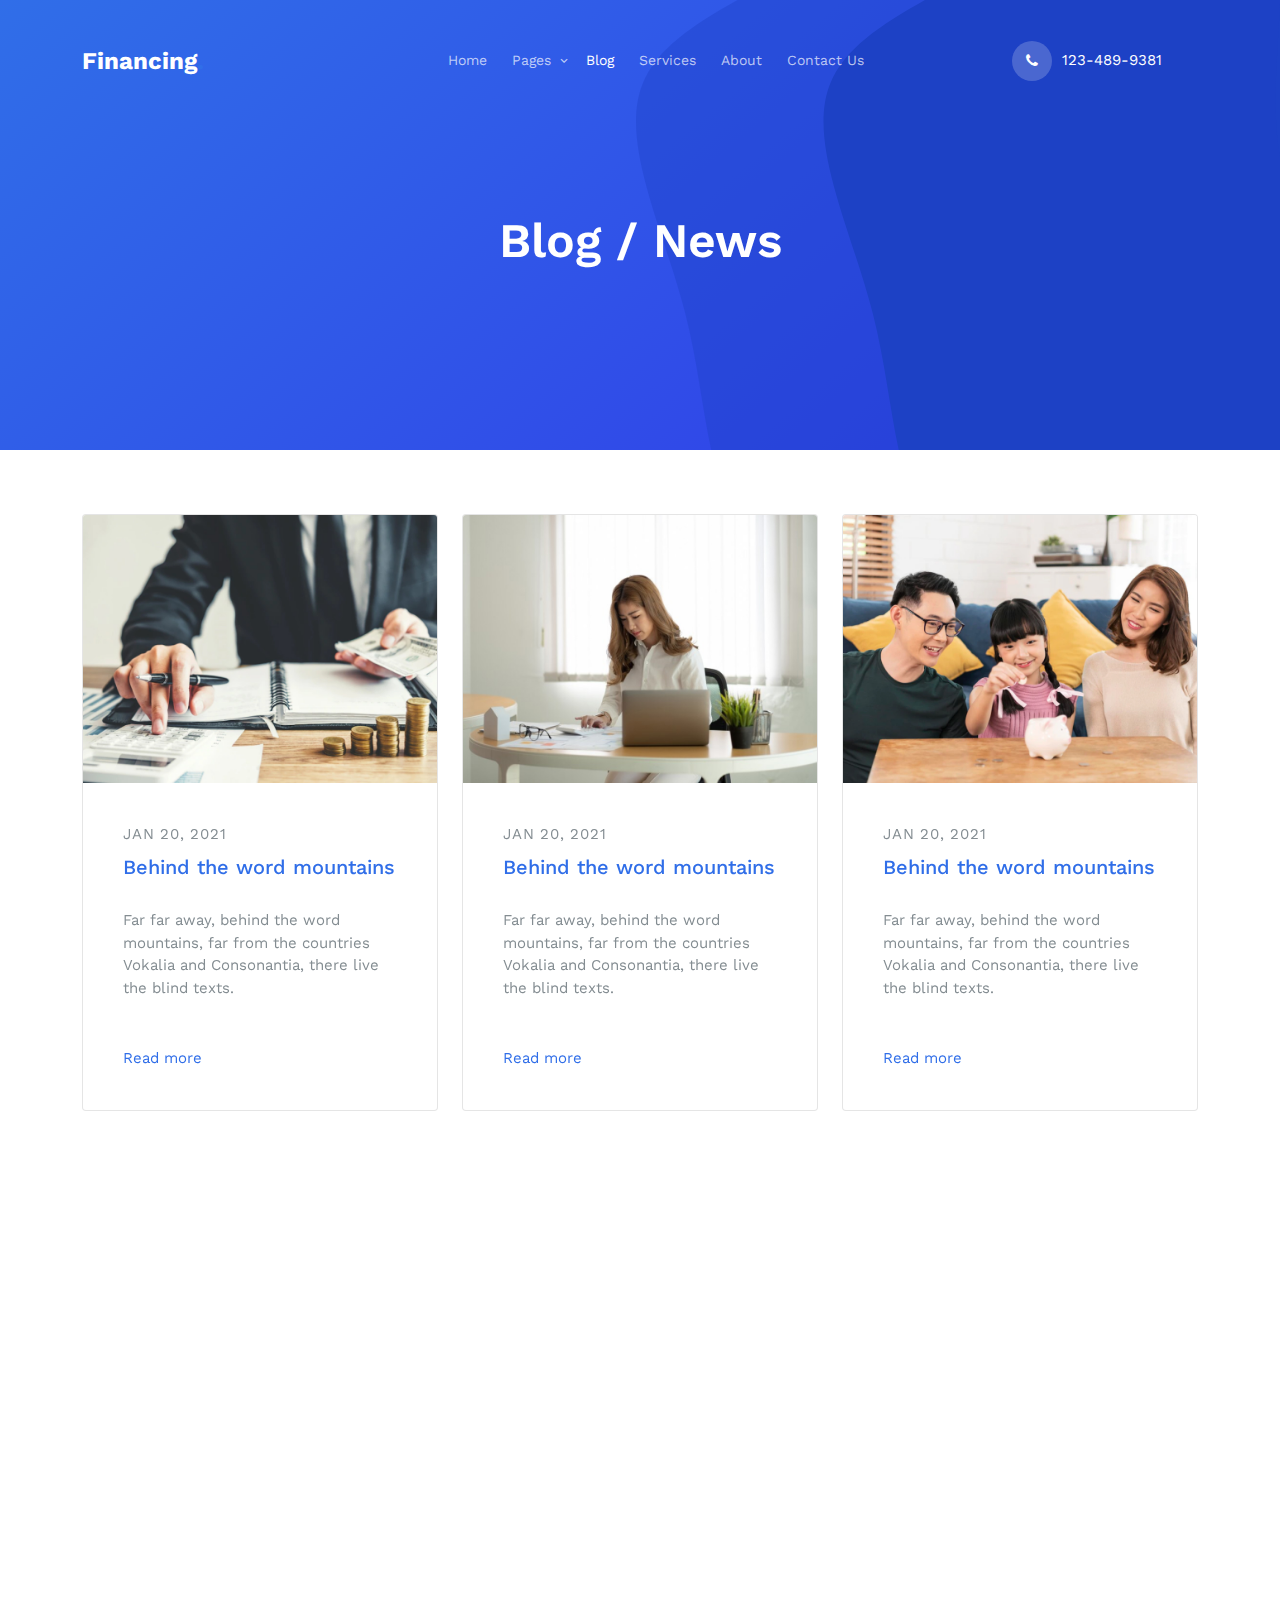
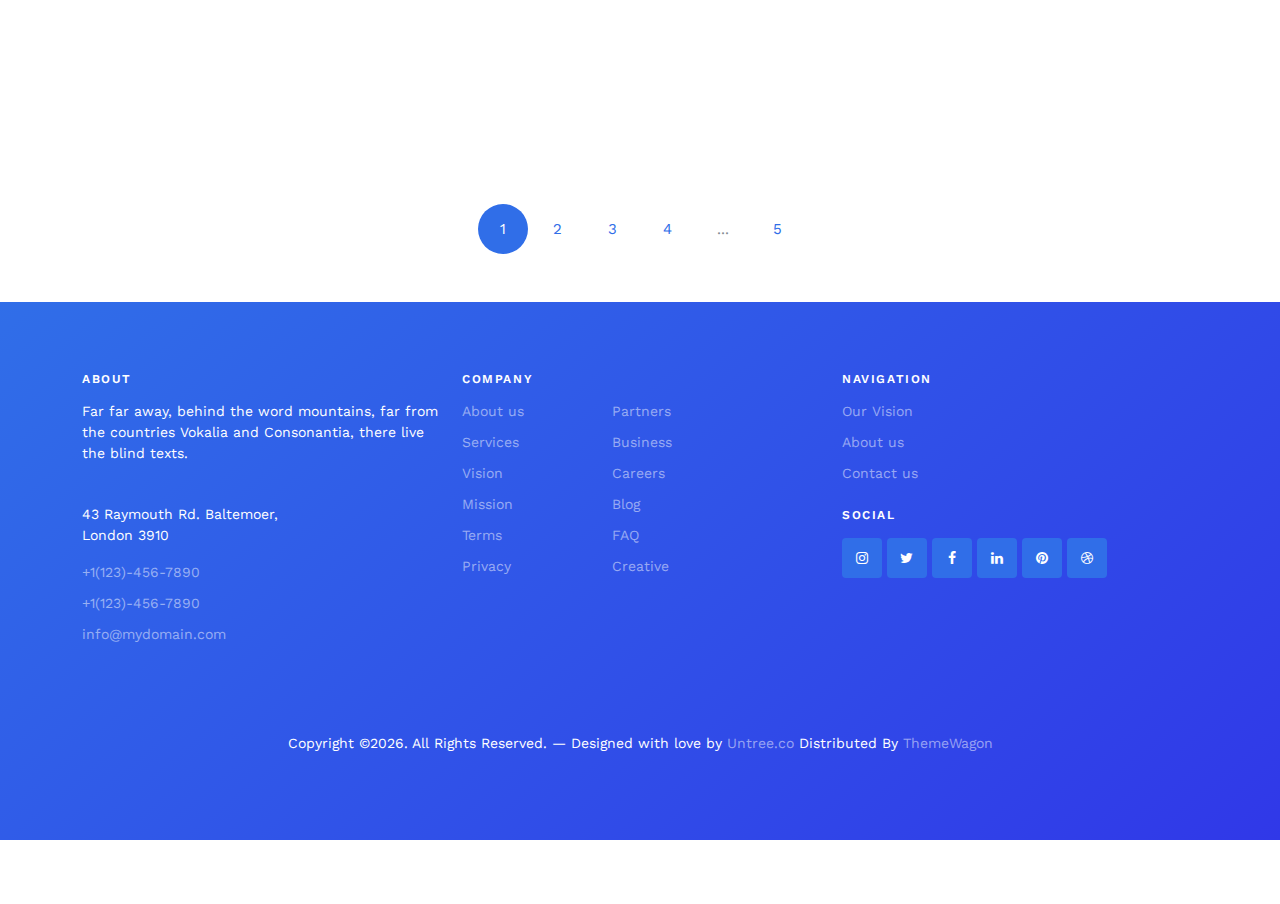
<file: blog.html>
<!-- /*
* Template Name: Financing
* Template Author: Untree.co
* Template URI: https://untree.co/
* License: https://creativecommons.org/licenses/by/3.0/
*/ -->
<!doctype html>
<html lang="en">
<head>
  <meta charset="utf-8">
  <meta name="viewport" content="width=device-width, initial-scale=1">
  <meta name="author" content="Untree.co">
  <link rel="shortcut icon" href="favicon.png">

  <meta name="description" content="" />
  <meta name="keywords" content="bootstrap, bootstrap5" />

  <link rel="preconnect" href="https://fonts.googleapis.com">
  <link rel="preconnect" href="https://fonts.gstatic.com" crossorigin>
  <link href="https://fonts.googleapis.com/css2?family=Work+Sans:wght@400;600;700&display=swap" rel="stylesheet">


  <link rel="stylesheet" href="fonts/icomoon/style.css">
  <link rel="stylesheet" href="fonts/flaticon/font/flaticon.css">

  <link rel="stylesheet" href="https://cdn.jsdelivr.net/npm/bootstrap-icons@1.8.1/font/bootstrap-icons.css">

  <link rel="stylesheet" href="css/tiny-slider.css">
  <link rel="stylesheet" href="css/aos.css">
  <link rel="stylesheet" href="css/glightbox.min.css">
  <link rel="stylesheet" href="css/style.css">

  <link rel="stylesheet" href="css/flatpickr.min.css">


  <title>Financing &mdash; Free Bootstrap 5 Website Template by Untree.co</title>
</head>
<body>

  <div class="site-mobile-menu site-navbar-target">
    <div class="site-mobile-menu-header">
      <div class="site-mobile-menu-close">
        <span class="icofont-close js-menu-toggle"></span>
      </div>
    </div>
    <div class="site-mobile-menu-body"></div>
  </div>

  <nav class="site-nav">
    <div class="container">
      <div class="menu-bg-wrap">
        <div class="site-navigation">
          <div class="row g-0 align-items-center">
            <div class="col-2">
              <a href="index.html" class="logo m-0 float-start">Financing<span class="text-primary">.</span></a>
            </div>
            <div class="col-8 text-center ">
              <ul class="js-clone-nav d-none d-lg-inline-block text-start site-menu mx-auto">
                <li><a href="index.html">Home</a></li>
                <li class="has-children">
                  <a href="financing.html">Pages</a>
                  <ul class="dropdown">
                    <li><a href="financing.html">Financing</a></li>
                    <li><a href="single.html">Blog Single</a></li>
                    <li><a href="case-study.html">Case Study Detail</a></li>
                    <li><a href="#">Menu One</a></li>
                    <li><a href="#">Menu Two</a></li>
                    <li class="has-children">
                      <a href="#">Dropdown</a>
                      <ul class="dropdown">
                        <li><a href="#">Sub Menu One</a></li>
                        <li><a href="#">Sub Menu Two</a></li>
                        <li><a href="#">Sub Menu Three</a></li>
                      </ul>
                    </li>
                  </ul>
                </li>
                <li class="active"><a href="blog.html">Blog</a></li>
                <li><a href="services.html">Services</a></li>
                <li><a href="about.html">About</a></li>
                <li><a href="contact.html">Contact Us</a></li>
              </ul>
            </div>
            <div class="col-2 text-end">
              <a href="#" class="burger ms-auto float-end site-menu-toggle js-menu-toggle d-inline-block d-lg-none light">
                <span></span>
              </a>

              <a href="#" class="call-us d-flex align-items-center">
                <span class="icon-phone"></span>
                <span>123-489-9381</span>
              </a>
            </div>
          </div>
        </div>
      </div>
    </div>
  </nav>

  <div class="hero overlay inner-page">
    <img src="images/blob.svg" alt="" class="img-fluid blob">
    <div class="container">
      <div class="row align-items-center justify-content-center text-center pt-5">
        <div class="col-lg-6">
          <h1 class="heading text-white mb-3" data-aos="fade-up" >Blog / News</h1>
        </div>
      </div>
    </div>
  </div>

  <div class="section sec-news">
    <div class="container">

      <div class="row">
        <div class="col-md-6 col-lg-4 mb-4" data-aos="fade-up" data-aos-delay="0">
          <div class="card post-entry">
            <a href="single.html"><img src="images/img-1.jpg" class="card-img-top" alt="Image"></a>
            <div class="card-body">
              <div><span class="text-uppercase font-weight-bold date">Jan 20, 2021</span></div>
              <h5 class="card-title"><a href="single.html">Behind the word mountains</a></h5>
              <p>Far far away, behind the word mountains, far from the countries Vokalia and Consonantia, there live the blind texts. </p>
              <p class="mt-5 mb-0"><a href="#">Read more</a></p>
            </div>
          </div>
        </div>

        <div class="col-md-6 col-lg-4 mb-4" data-aos="fade-up" data-aos-delay="100">
          <div class="card post-entry">
            <a href="single.html"><img src="images/img-2.jpg" class="card-img-top" alt="Image"></a>
            <div class="card-body">
              <div><span class="text-uppercase font-weight-bold date">Jan 20, 2021</span></div>
              <h5 class="card-title"><a href="single.html">Behind the word mountains</a></h5>
              <p>Far far away, behind the word mountains, far from the countries Vokalia and Consonantia, there live the blind texts. </p>
              <p class="mt-5 mb-0"><a href="#">Read more</a></p>
            </div>
          </div>
        </div>

        <div class="col-md-6 col-lg-4 mb-4" data-aos="fade-up" data-aos-delay="200">
          <div class="card post-entry">
            <a href="single.html"><img src="images/img-3.jpg" class="card-img-top" alt="Image"></a>
            <div class="card-body">
              <div><span class="text-uppercase font-weight-bold date">Jan 20, 2021</span></div>
              <h5 class="card-title"><a href="single.html">Behind the word mountains</a></h5>
              <p>Far far away, behind the word mountains, far from the countries Vokalia and Consonantia, there live the blind texts. </p>
              <p class="mt-5 mb-0"><a href="single.html">Read more</a></p>
            </div>
          </div>
        </div>

        <div class="col-md-6 col-lg-4 mb-4" data-aos="fade-up" data-aos-delay="0">
          <div class="card post-entry">
            <a href="single.html"><img src="images/img-1.jpg" class="card-img-top" alt="Image"></a>
            <div class="card-body">
              <div><span class="text-uppercase font-weight-bold date">Jan 20, 2021</span></div>
              <h5 class="card-title"><a href="single.html">Behind the word mountains</a></h5>
              <p>Far far away, behind the word mountains, far from the countries Vokalia and Consonantia, there live the blind texts. </p>
              <p class="mt-5 mb-0"><a href="#">Read more</a></p>
            </div>
          </div>
        </div>

        <div class="col-md-6 col-lg-4 mb-4" data-aos="fade-up" data-aos-delay="100">
          <div class="card post-entry">
            <a href="single.html"><img src="images/img-2.jpg" class="card-img-top" alt="Image"></a>
            <div class="card-body">
              <div><span class="text-uppercase font-weight-bold date">Jan 20, 2021</span></div>
              <h5 class="card-title"><a href="single.html">Behind the word mountains</a></h5>
              <p>Far far away, behind the word mountains, far from the countries Vokalia and Consonantia, there live the blind texts. </p>
              <p class="mt-5 mb-0"><a href="#">Read more</a></p>
            </div>
          </div>
        </div>

        <div class="col-md-6 col-lg-4 mb-4" data-aos="fade-up" data-aos-delay="200">
          <div class="card post-entry">
            <a href="single.html"><img src="images/img-3.jpg" class="card-img-top" alt="Image"></a>
            <div class="card-body">
              <div><span class="text-uppercase font-weight-bold date">Jan 20, 2021</span></div>
              <h5 class="card-title"><a href="single.html">Behind the word mountains</a></h5>
              <p>Far far away, behind the word mountains, far from the countries Vokalia and Consonantia, there live the blind texts. </p>
              <p class="mt-5 mb-0"><a href="single.html">Read more</a></p>
            </div>
          </div>
        </div>


      </div>

      <div class="row">
        <div class="col-lg-12 text-center py-5">
          <div class="custom-navigation">
            <a href="#" class="active">1</a>
            <a href="#">2</a>
            <a href="#">3</a>
            <a href="#">4</a>
            <span>...</span>
            <a href="#">5</a>
          </nav>
        </div>
      </div>
    </div>
  </div>

  <div class="site-footer">
    <div class="container">
      <div class="row">
        <div class="col-lg-4">
          <div class="widget">
            <h3>About</h3>
            <p>Far far away, behind the word mountains, far from the countries Vokalia and Consonantia, there live the blind texts.</p>
          </div> <!-- /.widget -->
          <div class="widget">
            <address>43 Raymouth Rd. Baltemoer, <br> London 3910</address>
            <ul class="list-unstyled links">
              <li><a href="tel://11234567890">+1(123)-456-7890</a></li>
              <li><a href="tel://11234567890">+1(123)-456-7890</a></li>
              <li><a href="mailto:info@mydomain.com">info@mydomain.com</a></li>
            </ul>
          </div> <!-- /.widget -->
        </div> <!-- /.col-lg-4 -->
        <div class="col-lg-4">
          <div class="widget">
            <h3>Company</h3>
            <ul class="list-unstyled float-start links">
              <li><a href="#">About us</a></li>
              <li><a href="#">Services</a></li>
              <li><a href="#">Vision</a></li>
              <li><a href="#">Mission</a></li>
              <li><a href="#">Terms</a></li>
              <li><a href="#">Privacy</a></li>
            </ul>
            <ul class="list-unstyled float-start links">
              <li><a href="#">Partners</a></li>
              <li><a href="#">Business</a></li>
              <li><a href="#">Careers</a></li>
              <li><a href="#">Blog</a></li>
              <li><a href="#">FAQ</a></li>
              <li><a href="#">Creative</a></li>
            </ul>
          </div> <!-- /.widget -->
        </div> <!-- /.col-lg-4 -->
        <div class="col-lg-4">
          <div class="widget">
            <h3>Navigation</h3>
            <ul class="list-unstyled links mb-4">
              <li><a href="#">Our Vision</a></li>
              <li><a href="#">About us</a></li>
              <li><a href="#">Contact us</a></li>
            </ul>

            <h3>Social</h3>
            <ul class="list-unstyled social">
              <li><a href="#"><span class="icon-instagram"></span></a></li>
              <li><a href="#"><span class="icon-twitter"></span></a></li>
              <li><a href="#"><span class="icon-facebook"></span></a></li>
              <li><a href="#"><span class="icon-linkedin"></span></a></li>
              <li><a href="#"><span class="icon-pinterest"></span></a></li>
              <li><a href="#"><span class="icon-dribbble"></span></a></li>
            </ul>
          </div> <!-- /.widget -->
        </div> <!-- /.col-lg-4 -->
      </div> <!-- /.row -->

      <div class="row mt-5">
        <div class="col-12 text-center">
          <!-- 
              **==========
              NOTE: 
              Please don't remove this copyright link unless you buy the license here https://untree.co/license/  
              **==========
            -->

            <p>Copyright &copy;<script>document.write(new Date().getFullYear());</script>. All Rights Reserved. &mdash; Designed with love by <a href="https://untree.co">Untree.co</a>  Distributed By <a href="https://themewagon.com">ThemeWagon</a><!-- License information: https://untree.co/license/ -->
            </p>
          </div>
        </div>
      </div> <!-- /.container -->
    </div> <!-- /.site-footer -->

    <!-- Preloader -->
    <div id="overlayer"></div>
    <div class="loader">
      <div class="spinner-border text-primary" role="status">
        <span class="visually-hidden">Loading...</span>
      </div>
    </div>


    <script src="js/bootstrap.bundle.min.js"></script>
    <script src="js/tiny-slider.js"></script>

    <script src="js/flatpickr.min.js"></script>


    <script src="js/aos.js"></script>
    <script src="js/glightbox.min.js"></script>
    <script src="js/navbar.js"></script>
    <script src="js/counter.js"></script>
    <script src="js/custom.js"></script>
  </body>
  </html>
</file>
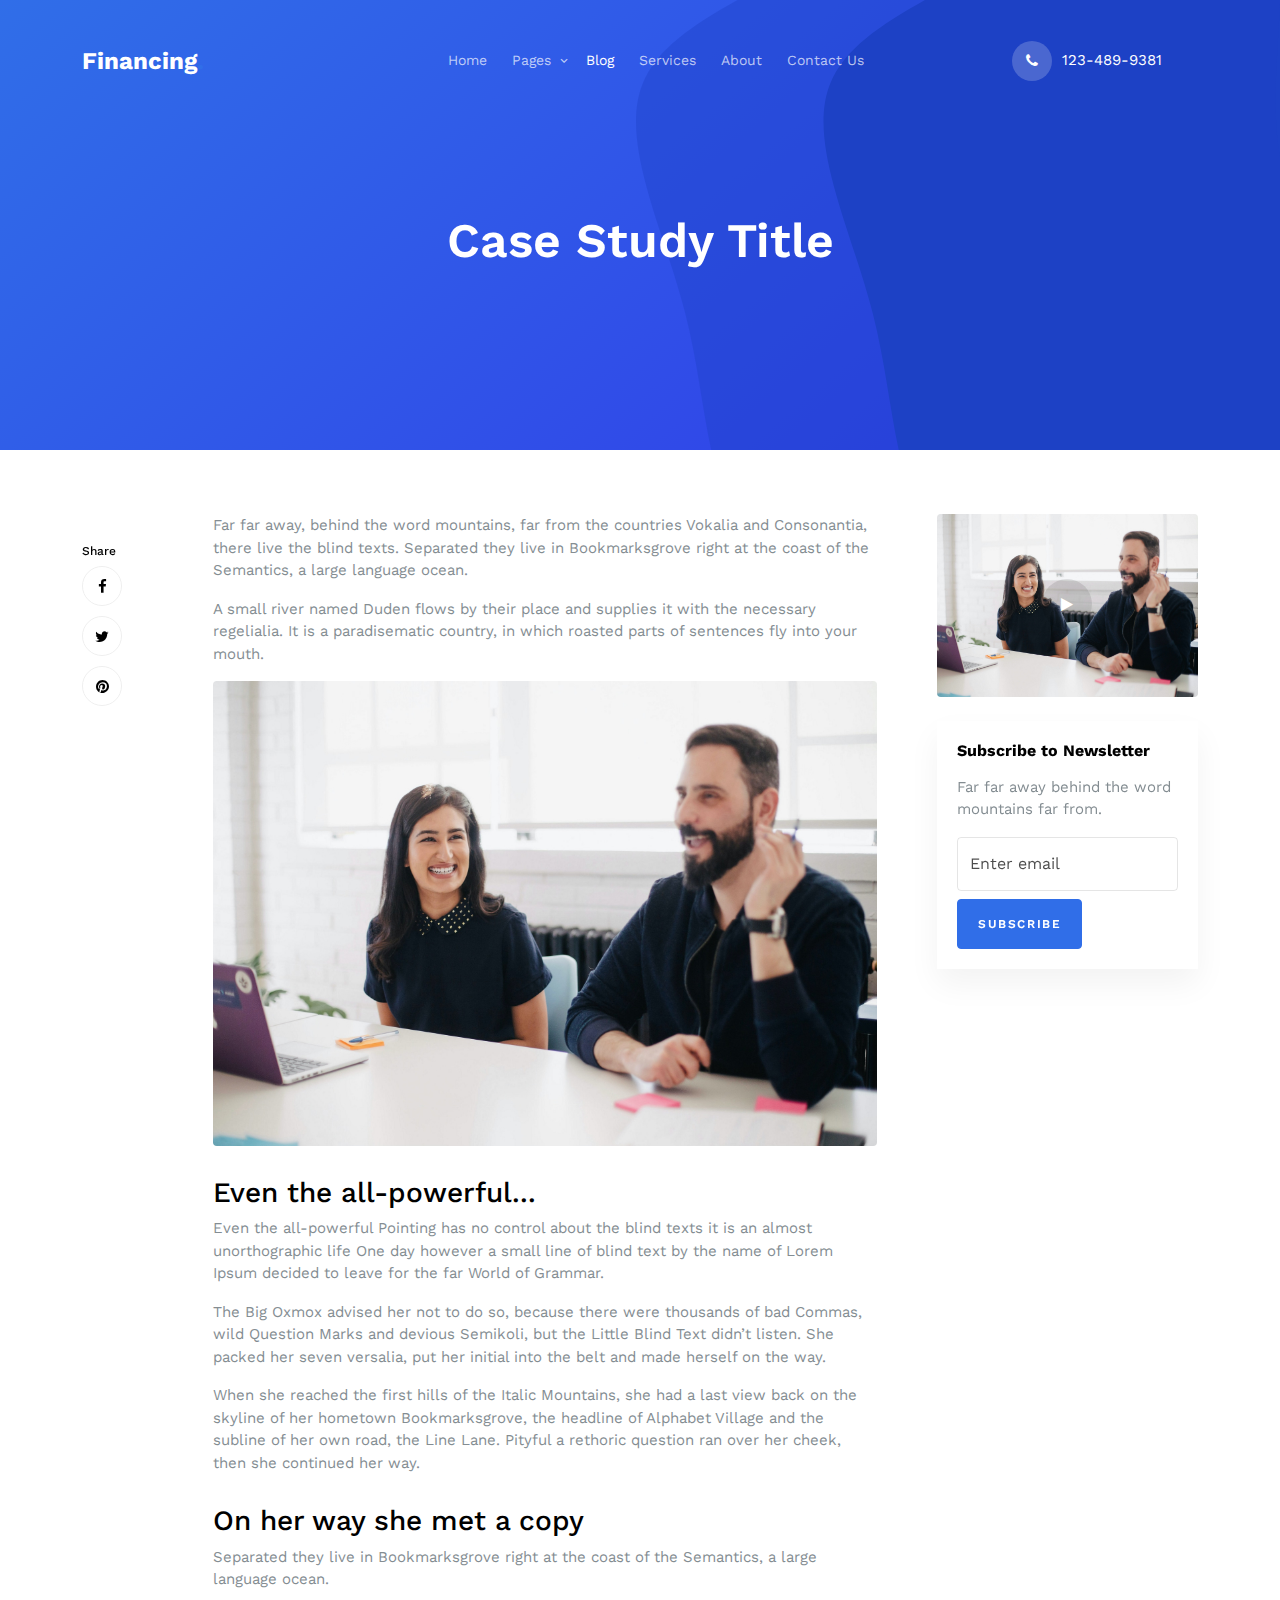
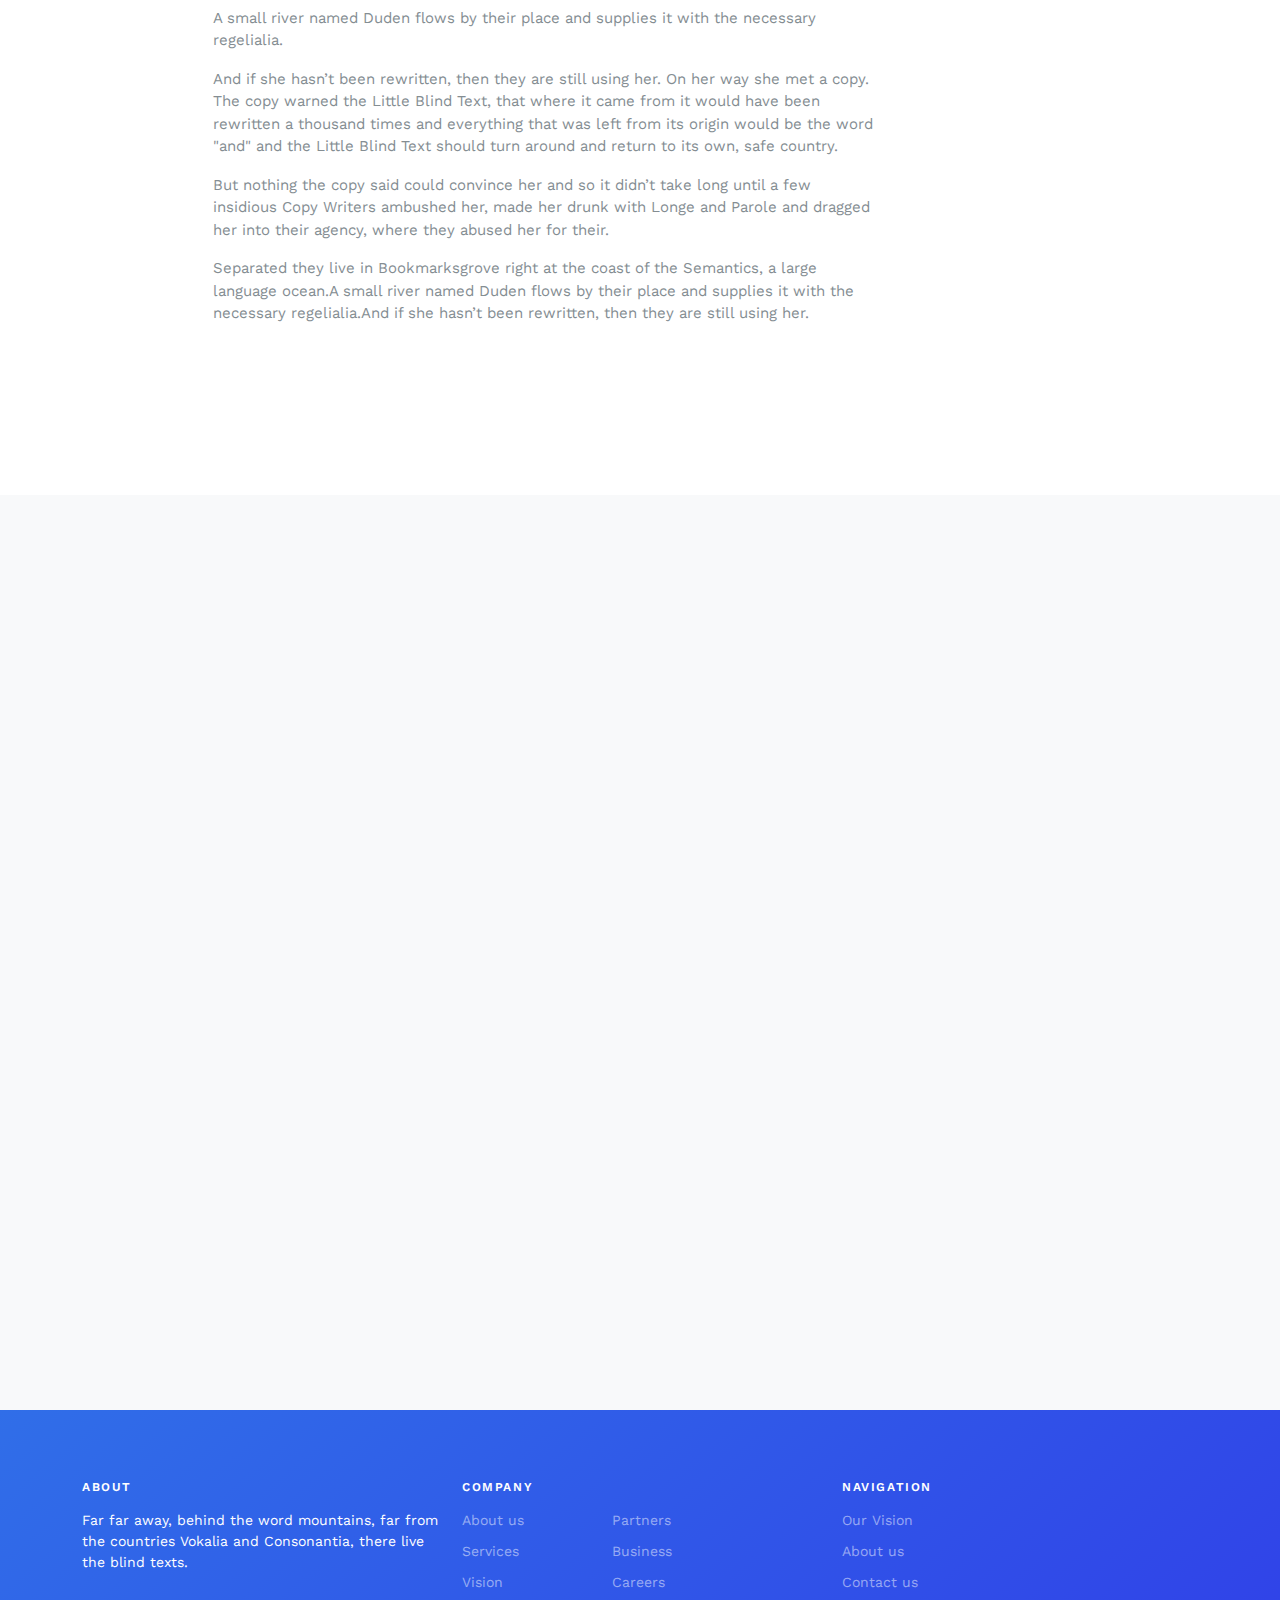
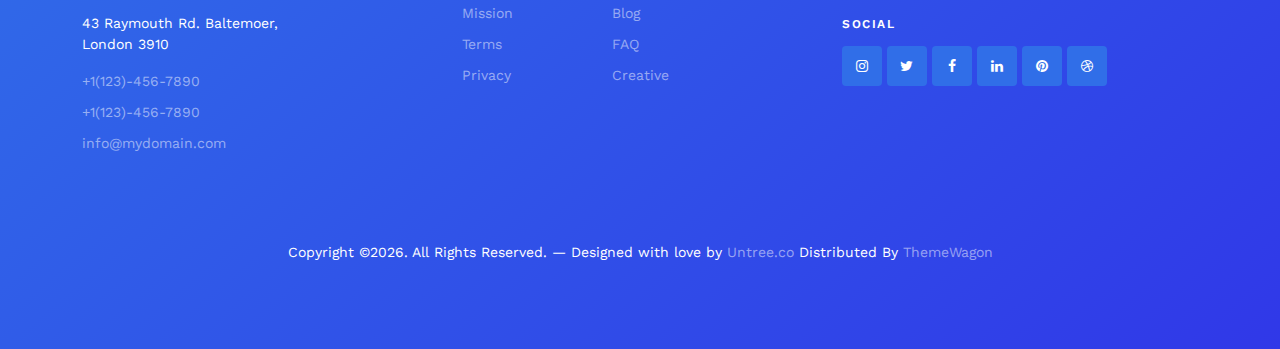
<file: case-study.html>
<!-- /*
* Template Name: Financing
* Template Author: Untree.co
* Template URI: https://untree.co/
* License: https://creativecommons.org/licenses/by/3.0/
*/ -->
<!doctype html>
<html lang="en">
<head>
  <meta charset="utf-8">
  <meta name="viewport" content="width=device-width, initial-scale=1">
  <meta name="author" content="Untree.co">
  <link rel="shortcut icon" href="favicon.png">

  <meta name="description" content="" />
  <meta name="keywords" content="bootstrap, bootstrap5" />

  <link rel="preconnect" href="https://fonts.googleapis.com">
  <link rel="preconnect" href="https://fonts.gstatic.com" crossorigin>
  <link href="https://fonts.googleapis.com/css2?family=Work+Sans:wght@400;600;700&display=swap" rel="stylesheet">


  <link rel="stylesheet" href="fonts/icomoon/style.css">
  <link rel="stylesheet" href="fonts/flaticon/font/flaticon.css">

  <link rel="stylesheet" href="https://cdn.jsdelivr.net/npm/bootstrap-icons@1.8.1/font/bootstrap-icons.css">

  <link rel="stylesheet" href="css/tiny-slider.css">
  <link rel="stylesheet" href="css/aos.css">
  <link rel="stylesheet" href="css/glightbox.min.css">
  <link rel="stylesheet" href="css/style.css">

  <link rel="stylesheet" href="css/flatpickr.min.css">


  <title>Financing &mdash; Free Bootstrap 5 Website Template by Untree.co</title>
</head>
<body>

  <div class="site-mobile-menu site-navbar-target">
    <div class="site-mobile-menu-header">
      <div class="site-mobile-menu-close">
        <span class="icofont-close js-menu-toggle"></span>
      </div>
    </div>
    <div class="site-mobile-menu-body"></div>
  </div>

  <nav class="site-nav">
    <div class="container">
      <div class="menu-bg-wrap">
        <div class="site-navigation">
          <div class="row g-0 align-items-center">
            <div class="col-2">
              <a href="index.html" class="logo m-0 float-start">Financing<span class="text-primary">.</span></a>
            </div>
            <div class="col-8 text-center ">
              <ul class="js-clone-nav d-none d-lg-inline-block text-start site-menu mx-auto">
                <li><a href="index.html">Home</a></li>
                <li class="has-children">
                  <a href="financing.html">Pages</a>
                  <ul class="dropdown">
                    <li><a href="financing.html">Financing</a></li>
                    <li class="active"><a href="single.html">Blog Single</a></li>
                    <li><a href="case-study.html">Case Study Detail</a></li>
                    <li><a href="#">Menu One</a></li>
                    <li><a href="#">Menu Two</a></li>
                    <li class="has-children">
                      <a href="#">Dropdown</a>
                      <ul class="dropdown">
                        <li><a href="#">Sub Menu One</a></li>
                        <li><a href="#">Sub Menu Two</a></li>
                        <li><a href="#">Sub Menu Three</a></li>
                      </ul>
                    </li>
                  </ul>
                </li>
                <li class="active"><a href="blog.html">Blog</a></li>
                <li><a href="services.html">Services</a></li>
                <li><a href="about.html">About</a></li>
                <li><a href="contact.html">Contact Us</a></li>
              </ul>
            </div>
            <div class="col-2 text-end">
              <a href="#" class="burger ms-auto float-end site-menu-toggle js-menu-toggle d-inline-block d-lg-none light">
                <span></span>
              </a>

              <a href="#" class="call-us d-flex align-items-center">
                <span class="icon-phone"></span>
                <span>123-489-9381</span>
              </a>
            </div>
          </div>
        </div>
      </div>
    </div>
  </nav>

  <div class="hero overlay inner-page">
    <img src="images/blob.svg" alt="" class="img-fluid blob">
    <div class="container">
      <div class="row align-items-center justify-content-center text-center pt-5">
        <div class="col-lg-6">
          <h1 class="heading text-white mb-3" data-aos="fade-up" data-aos-delay="100">Case Study Title</h1>
        </div>
      </div>
    </div>
  </div>

  <div class="section">
    <div class="container article">
      <div class="row justify-content-center align-items-stretch">

        <article class="col-lg-8 order-lg-2 px-lg-5">
          <p>Far far away, behind the word mountains, far from the countries Vokalia and Consonantia, there live the blind texts. Separated they live in Bookmarksgrove right at the coast of the Semantics, a large language ocean.</p>

          <p>A small river named Duden flows by their place and supplies it with the necessary regelialia. It is a paradisematic country, in which roasted parts of sentences fly into your mouth.</p>

          <img src="images/img_1.jpg" alt="Image" class="img-fluid rounded">

          <h3>Even the all-powerful...</h3>
          <p>Even the all-powerful Pointing has no control about the blind texts it is an almost unorthographic life One day however a small line of blind text by the name of Lorem Ipsum decided to leave for the far World of Grammar.</p>

          <p>The Big Oxmox advised her not to do so, because there were thousands of bad Commas, wild Question Marks and devious Semikoli, but the Little Blind Text didn’t listen. She packed her seven versalia, put her initial into the belt and made herself on the way.</p>

          <p>When she reached the first hills of the Italic Mountains, she had a last view back on the skyline of her hometown Bookmarksgrove, the headline of Alphabet Village and the subline of her own road, the Line Lane. Pityful a rethoric question ran over her cheek, then she continued her way.</p>

          <h3>On her way she met a copy</h3>
          <p>Separated they live in Bookmarksgrove right at the coast of the Semantics, a large language ocean.</p>
          <p>A small river named Duden flows by their place and supplies it with the necessary regelialia.</p>
          <p>And if she hasn’t been rewritten, then they are still using her.
          On her way she met a copy. The copy warned the Little Blind Text, that where it came from it would have been rewritten a thousand times and everything that was left from its origin would be the word "and" and the Little Blind Text should turn around and return to its own, safe country. </p>

          <p>But nothing the copy said could convince her and so it didn’t take long until a few insidious Copy Writers ambushed her, made her drunk with Longe and Parole and dragged her into their agency, where they abused her for their.</p>

          <p>Separated they live in Bookmarksgrove right at the coast of the Semantics, a large language ocean.A small river named Duden flows by their place and supplies it with the necessary regelialia.And if she hasn’t been rewritten, then they are still using her.</p>



        </article>

        <div class="col-md-12 col-lg-1 order-lg-1">
          <div class="share sticky-top">
            <h3>Share</h3>
            <ul class="list-unstyled share-article">
              <li><a href="#"><span class="icon-facebook"></span></a></li>
              <li><a href="#"><span class="icon-twitter"></span></a></li>
              <li><a href="#"><span class="icon-pinterest"></span></a></li>
            </ul>
          </div>
        </div>
        <div class="col-lg-3 mb-5 mb-lg-0 order-lg-3">

          <div class="mb-4">
            <a href="https://vimeo.com/342333493" class="video-wrap glightbox">
              <span class="play-wrap"><span class="icon-play"></span></span>
              <img src="images/img_1.jpg" alt="Image" class="img-fluid rounded">
            </a>
          </div>  

          <div class="share floating-block sticky-top">

            <h2 class="mb-3 text-black">Subscribe to Newsletter</h2>
            <p>Far far away behind the word mountains far from.</p>
            <form action="#">
              <input type="email" class="form-control mb-2" placeholder="Enter email">
              <input type="submit" value="Subscribe" class="btn btn-primary btn-block">
            </form>
          </div>
        </div>
      </div>
    </div>
  </div>

  <div class="section sec-portfolio bg-light pb-5 ">
    <div class="container">
      <div class="row mb-5">
        <div class="col-lg-5 mx-auto text-center ">
          <h2 class="heading text-primary mb-3" data-aos="fade-up" data-aos-delay="0">More Case Studies</h2>
          <p class="mb-4" data-aos="fade-up" data-aos-delay="100">Far far away, behind the word mountains, far from the countries Vokalia and Consonantia, there live the blind texts. </p>

          <div id="post-slider-nav" data-aos="fade-up" data-aos-delay="200">
            <button class="btn btn-primary py-2" class="prev" data-controls="prev">Prev</button>
            <button class="btn btn-primary py-2" class="next" data-controls="next">Next</button>
          </div>

        </div>
      </div>
    </div>

    <div class="post-slider-wrap" data-aos="fade-up" data-aos-delay="300">



      <div id="post-slider" class="post-slider">
        <div class="item">
          <a href="case-study.html" class="card d-block">
            <img src="images/img-1.jpg" class="card-img-top" alt="Image">
            <div class="card-body">
              <h5 class="card-title">Behind the word mountains</h5>
              <p>Far far away, behind the word mountains, far from the countries Vokalia and Consonantia, there live the blind texts. </p>
            </div>
          </a>
        </div>

        <div class="item">
          <a href="case-study.html" class="card">
            <img src="images/img-2.jpg" class="card-img-top" alt="Image">
            <div class="card-body">
              <h5 class="card-title">Behind the word mountains</h5>
              <p>Far far away, behind the word mountains, far from the countries Vokalia and Consonantia, there live the blind texts. </p>
            </div>
          </a>
        </div>

        <div class="item">
          <a href="case-study.html" class="card">
            <img src="images/img-3.jpg" class="card-img-top" alt="Image">
            <div class="card-body">
              <h5 class="card-title">Behind the word mountains</h5>
              <p>Far far away, behind the word mountains, far from the countries Vokalia and Consonantia, there live the blind texts. </p>
            </div>
          </a>
        </div>

        <div class="item">
          <a href="case-study.html" class="card">
            <img src="images/img-4.jpg" class="card-img-top" alt="Image">
            <div class="card-body">
              <h5 class="card-title">Behind the word mountains</h5>
              <p>Far far away, behind the word mountains, far from the countries Vokalia and Consonantia, there live the blind texts. </p>
            </div>
          </a>
        </div>

        <div class="item">
          <a href="case-study.html" class="card">
            <img src="images/img-1.jpg" class="card-img-top" alt="Image">
            <div class="card-body">
              <h5 class="card-title">Behind the word mountains</h5>
              <p>Far far away, behind the word mountains, far from the countries Vokalia and Consonantia, there live the blind texts. </p>
            </div>
          </a>
        </div>
      </div>
    </div>


  </div>

  <div class="site-footer">
    <div class="container">
      <div class="row">
        <div class="col-lg-4">
          <div class="widget">
            <h3>About</h3>
            <p>Far far away, behind the word mountains, far from the countries Vokalia and Consonantia, there live the blind texts.</p>
          </div> <!-- /.widget -->
          <div class="widget">
            <address>43 Raymouth Rd. Baltemoer, <br> London 3910</address>
            <ul class="list-unstyled links">
              <li><a href="tel://11234567890">+1(123)-456-7890</a></li>
              <li><a href="tel://11234567890">+1(123)-456-7890</a></li>
              <li><a href="mailto:info@mydomain.com">info@mydomain.com</a></li>
            </ul>
          </div> <!-- /.widget -->
        </div> <!-- /.col-lg-4 -->
        <div class="col-lg-4">
          <div class="widget">
            <h3>Company</h3>
            <ul class="list-unstyled float-start links">
              <li><a href="#">About us</a></li>
              <li><a href="#">Services</a></li>
              <li><a href="#">Vision</a></li>
              <li><a href="#">Mission</a></li>
              <li><a href="#">Terms</a></li>
              <li><a href="#">Privacy</a></li>
            </ul>
            <ul class="list-unstyled float-start links">
              <li><a href="#">Partners</a></li>
              <li><a href="#">Business</a></li>
              <li><a href="#">Careers</a></li>
              <li><a href="#">Blog</a></li>
              <li><a href="#">FAQ</a></li>
              <li><a href="#">Creative</a></li>
            </ul>
          </div> <!-- /.widget -->
        </div> <!-- /.col-lg-4 -->
        <div class="col-lg-4">
          <div class="widget">
            <h3>Navigation</h3>
            <ul class="list-unstyled links mb-4">
              <li><a href="#">Our Vision</a></li>
              <li><a href="#">About us</a></li>
              <li><a href="#">Contact us</a></li>
            </ul>

            <h3>Social</h3>
            <ul class="list-unstyled social">
              <li><a href="#"><span class="icon-instagram"></span></a></li>
              <li><a href="#"><span class="icon-twitter"></span></a></li>
              <li><a href="#"><span class="icon-facebook"></span></a></li>
              <li><a href="#"><span class="icon-linkedin"></span></a></li>
              <li><a href="#"><span class="icon-pinterest"></span></a></li>
              <li><a href="#"><span class="icon-dribbble"></span></a></li>
            </ul>
          </div> <!-- /.widget -->
        </div> <!-- /.col-lg-4 -->
      </div> <!-- /.row -->

      <div class="row mt-5">
        <div class="col-12 text-center">
          <!-- 
              **==========
              NOTE: 
              Please don't remove this copyright link unless you buy the license here https://untree.co/license/  
              **==========
            -->

            <p>Copyright &copy;<script>document.write(new Date().getFullYear());</script>. All Rights Reserved. &mdash; Designed with love by <a href="https://untree.co">Untree.co</a>  Distributed By <a href="https://themewagon.com">ThemeWagon</a><!-- License information: https://untree.co/license/ -->
            </p>
          </div>
        </div>
      </div> <!-- /.container -->
    </div> <!-- /.site-footer -->

    <!-- Preloader -->
    <div id="overlayer"></div>
    <div class="loader">
      <div class="spinner-border text-primary" role="status">
        <span class="visually-hidden">Loading...</span>
      </div>
    </div>


    <script src="js/bootstrap.bundle.min.js"></script>
    <script src="js/tiny-slider.js"></script>

    <script src="js/flatpickr.min.js"></script>


    <script src="js/aos.js"></script>
    <script src="js/glightbox.min.js"></script>
    <script src="js/navbar.js"></script>
    <script src="js/counter.js"></script>
    <script src="js/custom.js"></script>

  </body>
  </html>
</file>
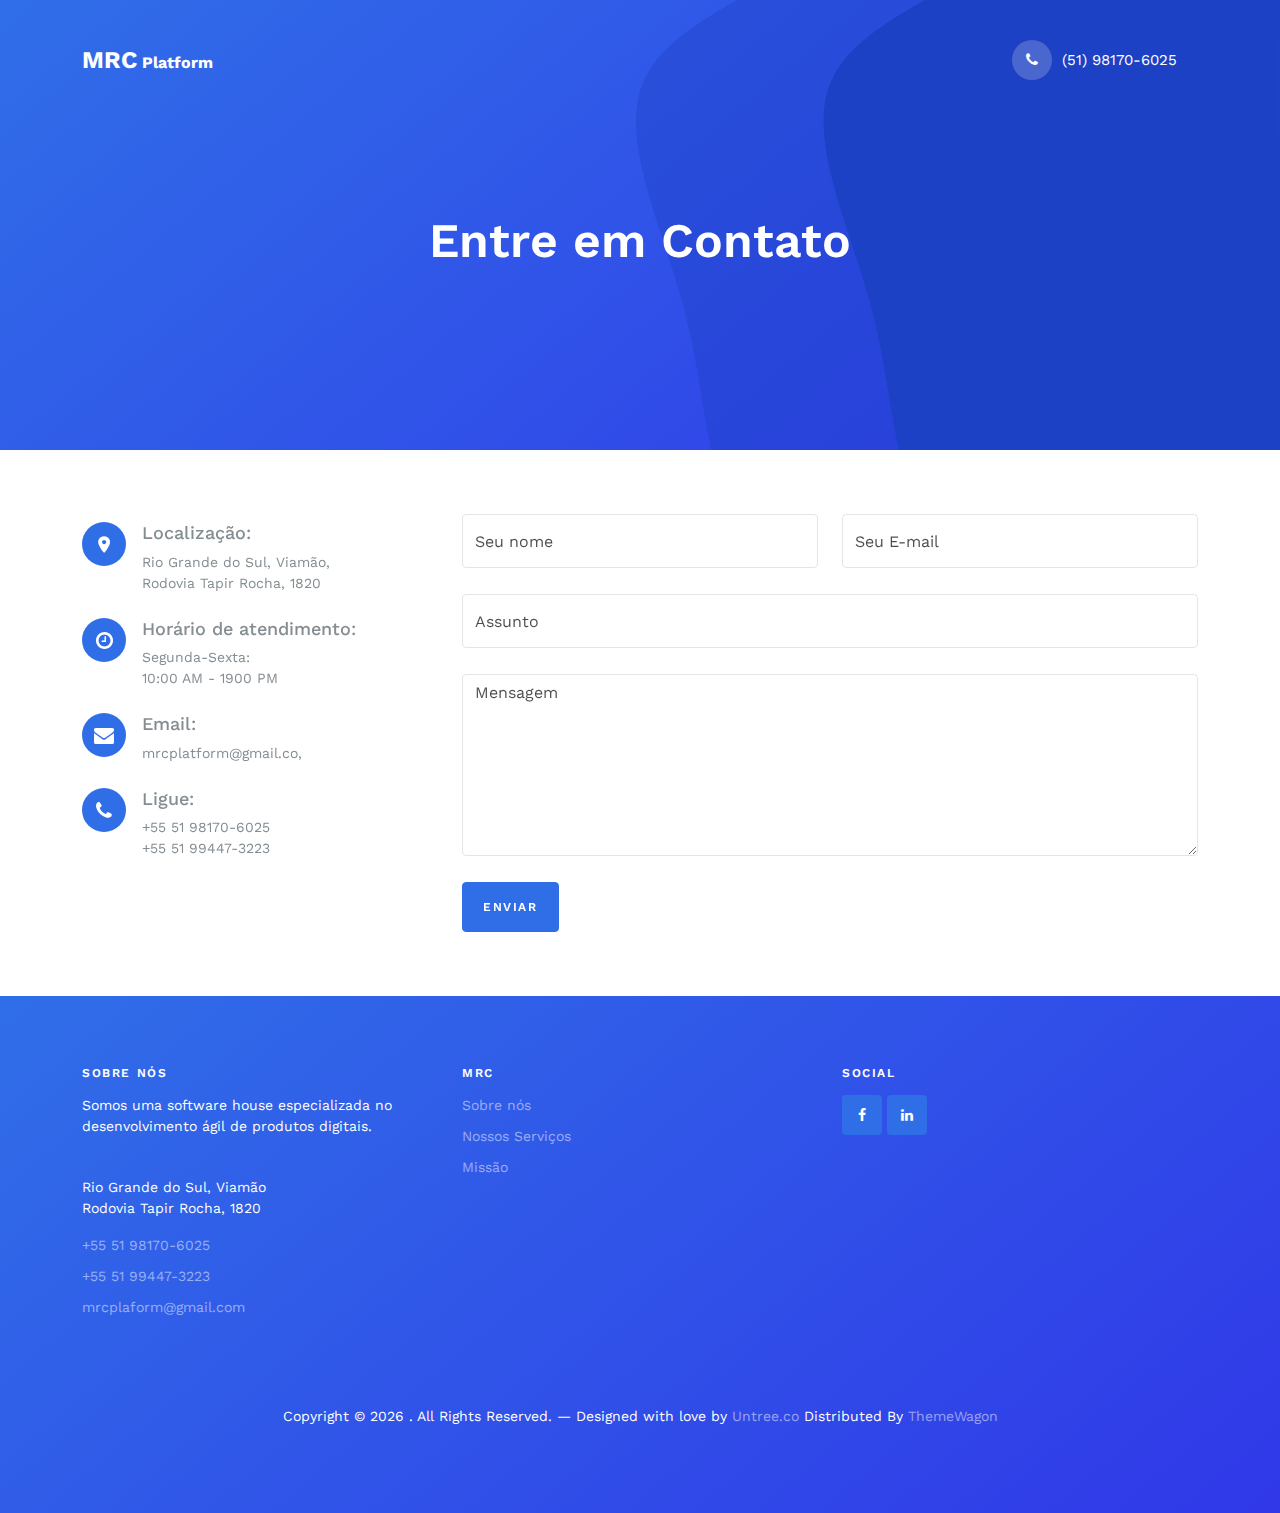
<file: contact.html>
<!-- /*
* Template Name: Financing
* Template Author: Untree.co
* Template URI: https://untree.co/
* License: https://creativecommons.org/licenses/by/3.0/
*/ -->
<!DOCTYPE html>
<html lang="en">
  <head>
    <meta charset="utf-8" />
    <meta name="viewport" content="width=device-width, initial-scale=1" />
    <meta name="author" content="Untree.co" />
    <link rel="shortcut icon" href="favicon.png" />

    <meta name="description" content="" />
    <meta name="keywords" content="bootstrap, bootstrap5" />

    <link rel="preconnect" href="https://fonts.googleapis.com" />
    <link rel="preconnect" href="https://fonts.gstatic.com" crossorigin />
    <link
      href="https://fonts.googleapis.com/css2?family=Work+Sans:wght@400;600;700&display=swap"
      rel="stylesheet"
    />

    <link rel="stylesheet" href="fonts/icomoon/style.css" />
    <link rel="stylesheet" href="fonts/flaticon/font/flaticon.css" />

    <link
      rel="stylesheet"
      href="https://cdn.jsdelivr.net/npm/bootstrap-icons@1.8.1/font/bootstrap-icons.css"
    />

    <link rel="stylesheet" href="css/tiny-slider.css" />
    <link rel="stylesheet" href="css/aos.css" />
    <link rel="stylesheet" href="css/glightbox.min.css" />
    <link rel="stylesheet" href="css/style.css" />

    <link rel="stylesheet" href="css/flatpickr.min.css" />

    <title>MRC Platform</title>
  </head>
  <body>
    <div class="site-mobile-menu site-navbar-target">
      <div class="site-mobile-menu-header">
        <div class="site-mobile-menu-close">
          <span class="icofont-close js-menu-toggle"></span>
        </div>
      </div>
      <div class="site-mobile-menu-body"></div>
    </div>

    <nav class="site-nav">
      <div class="container">
        <div class="menu-bg-wrap">
          <div class="site-navigation">
            <div class="row g-0 align-items-center">
              <div class="col-2">
                <a href="index.html" class="logo m-0 float-start"
                  >MRC<span class="fs-6 text-white"> Platform</span></a
                >
              </div>
              <div class="col-8 text-center">
                <ul
                  class="js-clone-nav d-none d-lg-inline-block text-start site-menu mx-auto"
                >
                  <!-- <li class="active"><a href="index.html">Home</a></li> -->
                  <!-- <li class="has-children">
									<a href="financing.html">Pages</a>
									<ul class="dropdown">
										<li><a href="financing.html">Financing</a></li>
										<li><a href="single.html">Blog Single</a></li>
										<li><a href="case-study.html">Case Study Detail</a></li>
										<li><a href="#">Menu One</a></li>
										<li><a href="#">Menu Two</a></li>
										<li class="has-children">
											<a href="#">Dropdown</a>
											<ul class="dropdown">
												<li><a href="#">Sub Menu One</a></li>
												<li><a href="#">Sub Menu Two</a></li>
												<li><a href="#">Sub Menu Three</a></li>
											</ul>
										</li>
									</ul>
								</li> -->
                  <!-- <li><a href="blog.html">Blog</a></li>
								<li><a href="services.html">Services</a></li>
								<li><a href="about.html">About</a></li> -->
                  <!-- <li><a href="contact.html">Contato</a></li> -->
                </ul>
              </div>
              <div class="col-2 text-end">
                <a
                  href="#"
                  class="burger ms-auto float-end site-menu-toggle js-menu-toggle d-inline-block d-lg-none light"
                >
                  <span></span>
                </a>

                <a href="#" class="call-us d-flex align-items-center">
                  <span class="icon-phone"></span>
                  <span>(51) 98170-6025</span>
                </a>
              </div>
            </div>
          </div>
        </div>
      </div>
    </nav>

    <div class="hero overlay inner-page">
      <img src="images/blob.svg" alt="" class="img-fluid blob" />
      <div class="container">
        <div
          class="row align-items-center justify-content-center text-center pt-5"
        >
          <div class="col-lg-6">
            <h1 class="heading text-white mb-3" data-aos="fade-up">
              Entre em Contato
            </h1>
          </div>
        </div>
      </div>
    </div>

    <div class="section">
      <div class="container">
        <div class="row">
          <div
            class="col-lg-4 mb-5 mb-lg-0"
            data-aos="fade-up"
            data-aos-delay="100"
          >
            <div class="contact-info">
              <div class="address mt-2">
                <i class="icon-room"></i>
                <h4 class="mb-2">Localização:</h4>
                <p>
                  Rio Grande do Sul, Viamão,<br />
                  Rodovia Tapir Rocha, 1820
                </p>
              </div>

              <div class="open-hours mt-4">
                <i class="icon-clock-o"></i>
                <h4 class="mb-2">Horário de atendimento:</h4>
                <p>
                  Segunda-Sexta:<br />
                  10:00 AM - 1900 PM
                </p>
              </div>

              <div class="email mt-4">
                <i class="icon-envelope"></i>
                <h4 class="mb-2">Email:</h4>
                <p>mrcplatform@gmail.co,</p>
              </div>

              <div class="phone mt-4">
                <i class="icon-phone"></i>
                <h4 class="mb-2">Ligue:</h4>
                <p>+55 51 98170-6025</p>
                <p>+55 51 99447-3223</p>
              </div>
            </div>
          </div>
          <div class="col-lg-8" data-aos="fade-up" data-aos-delay="200">
            <form action="#">
              <div class="row">
                <div class="col-6 mb-3">
                  <input
                    type="text"
                    class="form-control"
                    placeholder="Seu nome"
                  />
                </div>
                <div class="col-6 mb-3">
                  <input
                    type="email"
                    class="form-control"
                    placeholder="Seu E-mail"
                  />
                </div>
                <div class="col-12 mb-3">
                  <input
                    type="text"
                    class="form-control"
                    placeholder="Assunto"
                  />
                </div>
                <div class="col-12 mb-3">
                  <textarea
                    name=""
                    id=""
                    cols="30"
                    rows="7"
                    class="form-control"
                    placeholder="Mensagem"
                  ></textarea>
                </div>

                <div class="col-12">
                  <input type="submit" value="Enviar" class="btn btn-primary" />
                </div>
              </div>
            </form>
          </div>
        </div>
      </div>
    </div>
    <!-- /.untree_co-section -->

    <div class="site-footer">
      <div class="container">
        <div class="row">
          <div class="col-lg-4">
            <div class="widget">
              <h3>Sobre nós</h3>
              <p>
                Somos uma software house especializada no desenvolvimento ágil
                de produtos digitais.
              </p>
            </div>
            <!-- /.widget -->
            <div class="widget">
              <address>
                Rio Grande do Sul, Viamão<br />
                Rodovia Tapir Rocha, 1820
              </address>
              <ul class="list-unstyled links">
                <li><a href="tel://5551981706025">+55 51 98170-6025</a></li>
                <li><a href="tel://5551994473223">+55 51 99447-3223</a></li>
                <li>
                  <a href="mailto:mrcplaform@mgmail.com"
                    >mrcplaform@gmail.com</a
                  >
                </li>
              </ul>
            </div>
            <!-- /.widget -->
          </div>
          <!-- /.col-lg-4 -->
          <div class="col-lg-4">
            <div class="widget">
              <h3>MRC</h3>
              <ul class="list-unstyled float-start links">
                <li><a href="#">Sobre nós</a></li>
                <li><a href="#">Nossos Serviços</a></li>
                <li><a href="#">Missão</a></li>
              </ul>
              <!-- <ul class="list-unstyled float-start links">
								<li><a href="#">Partners</a></li>
								<li><a href="#">Business</a></li>
								<li><a href="#">Careers</a></li>
								<li><a href="#">Blog</a></li>
								<li><a href="#">FAQ</a></li>
								<li><a href="#">Creative</a></li>
							</ul> -->
            </div>
            <!-- /.widget -->
          </div>
          <!-- /.col-lg-4 -->
          <div class="col-lg-4">
            <div class="widget">
              <!-- <h3>Navigation</h3> -->
              <!-- <ul class="list-unstyled links mb-4">
								<li><a href="#">Our Vision</a></li>
								<li><a href="#">About us</a></li>
								<li><a href="#">Contact us</a></li>
							</ul> -->

              <h3>Social</h3>
              <ul class="list-unstyled social">
                <!-- <li><a href="#"><span class="icon-instagram"></span></a></li> -->
                <!-- <li><a href="#"><span class="icon-twitter"></span></a></li> -->
                <li>
                  <a href="#"><span class="icon-facebook"></span></a>
                </li>
                <li>
                  <a href="#"><span class="icon-linkedin"></span></a>
                </li>
                <!-- <li><a href="#"><span class="icon-pinterest"></span></a></li> -->
                <!-- <li><a href="#"><span class="icon-dribbble"></span></a></li> -->
              </ul>
            </div>
            <!-- /.widget -->
          </div>
          <!-- /.col-lg-4 -->
        </div>
        <!-- /.row -->

        <div class="row mt-5">
          <div class="col-12 text-center">
            <!-- 
							**==========
							NOTE: 
							Please don't remove this copyright link unless you buy the license here https://untree.co/license/  
							**==========
						-->

            <p>
              Copyright &copy;
              <script>
                document.write(new Date().getFullYear());
              </script>
              . All Rights Reserved. &mdash; Designed with love by
              <a href="https://untree.co">Untree.co</a> Distributed By
              <a href="https://themewagon.com">ThemeWagon</a>
              <!-- License information: https://untree.co/license/ -->
            </p>
          </div>
        </div>
      </div>
      <!-- /.container -->
    </div>
    <!-- /.site-footer -->

    <!-- Preloader -->
    <div id="overlayer"></div>
    <div class="loader">
      <div class="spinner-border text-primary" role="status">
        <span class="visually-hidden">Loading...</span>
      </div>
    </div>

    <script src="js/bootstrap.bundle.min.js"></script>
    <script src="js/tiny-slider.js"></script>

    <script src="js/flatpickr.min.js"></script>

    <script src="js/aos.js"></script>
    <script src="js/glightbox.min.js"></script>
    <script src="js/navbar.js"></script>
    <script src="js/counter.js"></script>
    <script src="js/custom.js"></script>
  </body>
</html>
</file>
<file: fonts/icomoon/style.css>
@font-face {
  font-family: 'icomoon';
  src:  url('fonts/icomoon.eot?10si43');
  src:  url('fonts/icomoon.eot?10si43#iefix') format('embedded-opentype'),
    url('fonts/icomoon.ttf?10si43') format('truetype'),
    url('fonts/icomoon.woff?10si43') format('woff'),
    url('fonts/icomoon.svg?10si43#icomoon') format('svg');
  font-weight: normal;
  font-style: normal;
}

[class^="icon-"], [class*=" icon-"] {
  /* use !important to prevent issues with browser extensions that change fonts */
  font-family: 'icomoon' !important;
  speak: none;
  font-style: normal;
  font-weight: normal;
  font-variant: normal;
  text-transform: none;
  line-height: 1;

  /* Better Font Rendering =========== */
  -webkit-font-smoothing: antialiased;
  -moz-osx-font-smoothing: grayscale;
}

.icon-asterisk:before {
  content: "\f069";
}
.icon-plus:before {
  content: "\f067";
}
.icon-question:before {
  content: "\f128";
}
.icon-minus:before {
  content: "\f068";
}
.icon-glass:before {
  content: "\f000";
}
.icon-music:before {
  content: "\f001";
}
.icon-search:before {
  content: "\f002";
}
.icon-envelope-o:before {
  content: "\f003";
}
.icon-heart:before {
  content: "\f004";
}
.icon-star:before {
  content: "\f005";
}
.icon-star-o:before {
  content: "\f006";
}
.icon-user:before {
  content: "\f007";
}
.icon-film:before {
  content: "\f008";
}
.icon-th-large:before {
  content: "\f009";
}
.icon-th:before {
  content: "\f00a";
}
.icon-th-list:before {
  content: "\f00b";
}
.icon-check:before {
  content: "\f00c";
}
.icon-close:before {
  content: "\f00d";
}
.icon-remove:before {
  content: "\f00d";
}
.icon-times:before {
  content: "\f00d";
}
.icon-search-plus:before {
  content: "\f00e";
}
.icon-search-minus:before {
  content: "\f010";
}
.icon-power-off:before {
  content: "\f011";
}
.icon-signal:before {
  content: "\f012";
}
.icon-cog:before {
  content: "\f013";
}
.icon-gear:before {
  content: "\f013";
}
.icon-trash-o:before {
  content: "\f014";
}
.icon-home:before {
  content: "\f015";
}
.icon-file-o:before {
  content: "\f016";
}
.icon-clock-o:before {
  content: "\f017";
}
.icon-road:before {
  content: "\f018";
}
.icon-download:before {
  content: "\f019";
}
.icon-arrow-circle-o-down:before {
  content: "\f01a";
}
.icon-arrow-circle-o-up:before {
  content: "\f01b";
}
.icon-inbox:before {
  content: "\f01c";
}
.icon-play-circle-o:before {
  content: "\f01d";
}
.icon-repeat:before {
  content: "\f01e";
}
.icon-rotate-right:before {
  content: "\f01e";
}
.icon-refresh:before {
  content: "\f021";
}
.icon-list-alt:before {
  content: "\f022";
}
.icon-lock:before {
  content: "\f023";
}
.icon-flag:before {
  content: "\f024";
}
.icon-headphones:before {
  content: "\f025";
}
.icon-volume-off:before {
  content: "\f026";
}
.icon-volume-down:before {
  content: "\f027";
}
.icon-volume-up:before {
  content: "\f028";
}
.icon-qrcode:before {
  content: "\f029";
}
.icon-barcode:before {
  content: "\f02a";
}
.icon-tag:before {
  content: "\f02b";
}
.icon-tags:before {
  content: "\f02c";
}
.icon-book:before {
  content: "\f02d";
}
.icon-bookmark:before {
  content: "\f02e";
}
.icon-print:before {
  content: "\f02f";
}
.icon-camera:before {
  content: "\f030";
}
.icon-font:before {
  content: "\f031";
}
.icon-bold:before {
  content: "\f032";
}
.icon-italic:before {
  content: "\f033";
}
.icon-text-height:before {
  content: "\f034";
}
.icon-text-width:before {
  content: "\f035";
}
.icon-align-left:before {
  content: "\f036";
}
.icon-align-center:before {
  content: "\f037";
}
.icon-align-right:before {
  content: "\f038";
}
.icon-align-justify:before {
  content: "\f039";
}
.icon-list:before {
  content: "\f03a";
}
.icon-dedent:before {
  content: "\f03b";
}
.icon-outdent:before {
  content: "\f03b";
}
.icon-indent:before {
  content: "\f03c";
}
.icon-video-camera:before {
  content: "\f03d";
}
.icon-image:before {
  content: "\f03e";
}
.icon-photo:before {
  content: "\f03e";
}
.icon-picture-o:before {
  content: "\f03e";
}
.icon-pencil:before {
  content: "\f040";
}
.icon-map-marker:before {
  content: "\f041";
}
.icon-adjust:before {
  content: "\f042";
}
.icon-tint:before {
  content: "\f043";
}
.icon-edit:before {
  content: "\f044";
}
.icon-pencil-square-o:before {
  content: "\f044";
}
.icon-share-square-o:before {
  content: "\f045";
}
.icon-check-square-o:before {
  content: "\f046";
}
.icon-arrows:before {
  content: "\f047";
}
.icon-step-backward:before {
  content: "\f048";
}
.icon-fast-backward:before {
  content: "\f049";
}
.icon-backward:before {
  content: "\f04a";
}
.icon-play:before {
  content: "\f04b";
}
.icon-pause:before {
  content: "\f04c";
}
.icon-stop:before {
  content: "\f04d";
}
.icon-forward:before {
  content: "\f04e";
}
.icon-fast-forward:before {
  content: "\f050";
}
.icon-step-forward:before {
  content: "\f051";
}
.icon-eject:before {
  content: "\f052";
}
.icon-chevron-left:before {
  content: "\f053";
}
.icon-chevron-right:before {
  content: "\f054";
}
.icon-plus-circle:before {
  content: "\f055";
}
.icon-minus-circle:before {
  content: "\f056";
}
.icon-times-circle:before {
  content: "\f057";
}
.icon-check-circle:before {
  content: "\f058";
}
.icon-question-circle:before {
  content: "\f059";
}
.icon-info-circle:before {
  content: "\f05a";
}
.icon-crosshairs:before {
  content: "\f05b";
}
.icon-times-circle-o:before {
  content: "\f05c";
}
.icon-check-circle-o:before {
  content: "\f05d";
}
.icon-ban:before {
  content: "\f05e";
}
.icon-arrow-left:before {
  content: "\f060";
}
.icon-arrow-right:before {
  content: "\f061";
}
.icon-arrow-up:before {
  content: "\f062";
}
.icon-arrow-down:before {
  content: "\f063";
}
.icon-mail-forward:before {
  content: "\f064";
}
.icon-share:before {
  content: "\f064";
}
.icon-expand:before {
  content: "\f065";
}
.icon-compress:before {
  content: "\f066";
}
.icon-exclamation-circle:before {
  content: "\f06a";
}
.icon-gift:before {
  content: "\f06b";
}
.icon-leaf:before {
  content: "\f06c";
}
.icon-fire:before {
  content: "\f06d";
}
.icon-eye:before {
  content: "\f06e";
}
.icon-eye-slash:before {
  content: "\f070";
}
.icon-exclamation-triangle:before {
  content: "\f071";
}
.icon-warning:before {
  content: "\f071";
}
.icon-plane:before {
  content: "\f072";
}
.icon-calendar:before {
  content: "\f073";
}
.icon-random:before {
  content: "\f074";
}
.icon-comment:before {
  content: "\f075";
}
.icon-magnet:before {
  content: "\f076";
}
.icon-chevron-up:before {
  content: "\f077";
}
.icon-chevron-down:before {
  content: "\f078";
}
.icon-retweet:before {
  content: "\f079";
}
.icon-shopping-cart:before {
  content: "\f07a";
}
.icon-folder:before {
  content: "\f07b";
}
.icon-folder-open:before {
  content: "\f07c";
}
.icon-arrows-v:before {
  content: "\f07d";
}
.icon-arrows-h:before {
  content: "\f07e";
}
.icon-bar-chart:before {
  content: "\f080";
}
.icon-bar-chart-o:before {
  content: "\f080";
}
.icon-twitter-square:before {
  content: "\f081";
}
.icon-facebook-square:before {
  content: "\f082";
}
.icon-camera-retro:before {
  content: "\f083";
}
.icon-key:before {
  content: "\f084";
}
.icon-cogs:before {
  content: "\f085";
}
.icon-gears:before {
  content: "\f085";
}
.icon-comments:before {
  content: "\f086";
}
.icon-thumbs-o-up:before {
  content: "\f087";
}
.icon-thumbs-o-down:before {
  content: "\f088";
}
.icon-star-half:before {
  content: "\f089";
}
.icon-heart-o:before {
  content: "\f08a";
}
.icon-sign-out:before {
  content: "\f08b";
}
.icon-linkedin-square:before {
  content: "\f08c";
}
.icon-thumb-tack:before {
  content: "\f08d";
}
.icon-external-link:before {
  content: "\f08e";
}
.icon-sign-in:before {
  content: "\f090";
}
.icon-trophy:before {
  content: "\f091";
}
.icon-github-square:before {
  content: "\f092";
}
.icon-upload:before {
  content: "\f093";
}
.icon-lemon-o:before {
  content: "\f094";
}
.icon-phone:before {
  content: "\f095";
}
.icon-square-o:before {
  content: "\f096";
}
.icon-bookmark-o:before {
  content: "\f097";
}
.icon-phone-square:before {
  content: "\f098";
}
.icon-twitter:before {
  content: "\f099";
}
.icon-facebook:before {
  content: "\f09a";
}
.icon-facebook-f:before {
  content: "\f09a";
}
.icon-github:before {
  content: "\f09b";
}
.icon-unlock:before {
  content: "\f09c";
}
.icon-credit-card:before {
  content: "\f09d";
}
.icon-feed:before {
  content: "\f09e";
}
.icon-rss:before {
  content: "\f09e";
}
.icon-hdd-o:before {
  content: "\f0a0";
}
.icon-bullhorn:before {
  content: "\f0a1";
}
.icon-bell-o:before {
  content: "\f0a2";
}
.icon-certificate:before {
  content: "\f0a3";
}
.icon-hand-o-right:before {
  content: "\f0a4";
}
.icon-hand-o-left:before {
  content: "\f0a5";
}
.icon-hand-o-up:before {
  content: "\f0a6";
}
.icon-hand-o-down:before {
  content: "\f0a7";
}
.icon-arrow-circle-left:before {
  content: "\f0a8";
}
.icon-arrow-circle-right:before {
  content: "\f0a9";
}
.icon-arrow-circle-up:before {
  content: "\f0aa";
}
.icon-arrow-circle-down:before {
  content: "\f0ab";
}
.icon-globe:before {
  content: "\f0ac";
}
.icon-wrench:before {
  content: "\f0ad";
}
.icon-tasks:before {
  content: "\f0ae";
}
.icon-filter:before {
  content: "\f0b0";
}
.icon-briefcase:before {
  content: "\f0b1";
}
.icon-arrows-alt:before {
  content: "\f0b2";
}
.icon-group:before {
  content: "\f0c0";
}
.icon-users:before {
  content: "\f0c0";
}
.icon-chain:before {
  content: "\f0c1";
}
.icon-link:before {
  content: "\f0c1";
}
.icon-cloud:before {
  content: "\f0c2";
}
.icon-flask:before {
  content: "\f0c3";
}
.icon-cut:before {
  content: "\f0c4";
}
.icon-scissors:before {
  content: "\f0c4";
}
.icon-copy:before {
  content: "\f0c5";
}
.icon-files-o:before {
  content: "\f0c5";
}
.icon-paperclip:before {
  content: "\f0c6";
}
.icon-floppy-o:before {
  content: "\f0c7";
}
.icon-save:before {
  content: "\f0c7";
}
.icon-square:before {
  content: "\f0c8";
}
.icon-bars:before {
  content: "\f0c9";
}
.icon-navicon:before {
  content: "\f0c9";
}
.icon-reorder:before {
  content: "\f0c9";
}
.icon-list-ul:before {
  content: "\f0ca";
}
.icon-list-ol:before {
  content: "\f0cb";
}
.icon-strikethrough:before {
  content: "\f0cc";
}
.icon-underline:before {
  content: "\f0cd";
}
.icon-table:before {
  content: "\f0ce";
}
.icon-magic:before {
  content: "\f0d0";
}
.icon-truck:before {
  content: "\f0d1";
}
.icon-pinterest:before {
  content: "\f0d2";
}
.icon-pinterest-square:before {
  content: "\f0d3";
}
.icon-google-plus-square:before {
  content: "\f0d4";
}
.icon-google-plus:before {
  content: "\f0d5";
}
.icon-money:before {
  content: "\f0d6";
}
.icon-caret-down:before {
  content: "\f0d7";
}
.icon-caret-up:before {
  content: "\f0d8";
}
.icon-caret-left:before {
  content: "\f0d9";
}
.icon-caret-right:before {
  content: "\f0da";
}
.icon-columns:before {
  content: "\f0db";
}
.icon-sort:before {
  content: "\f0dc";
}
.icon-unsorted:before {
  content: "\f0dc";
}
.icon-sort-desc:before {
  content: "\f0dd";
}
.icon-sort-down:before {
  content: "\f0dd";
}
.icon-sort-asc:before {
  content: "\f0de";
}
.icon-sort-up:before {
  content: "\f0de";
}
.icon-envelope:before {
  content: "\f0e0";
}
.icon-linkedin:before {
  content: "\f0e1";
}
.icon-rotate-left:before {
  content: "\f0e2";
}
.icon-undo:before {
  content: "\f0e2";
}
.icon-gavel:before {
  content: "\f0e3";
}
.icon-legal:before {
  content: "\f0e3";
}
.icon-dashboard:before {
  content: "\f0e4";
}
.icon-tachometer:before {
  content: "\f0e4";
}
.icon-comment-o:before {
  content: "\f0e5";
}
.icon-comments-o:before {
  content: "\f0e6";
}
.icon-bolt:before {
  content: "\f0e7";
}
.icon-flash:before {
  content: "\f0e7";
}
.icon-sitemap:before {
  content: "\f0e8";
}
.icon-umbrella:before {
  content: "\f0e9";
}
.icon-clipboard:before {
  content: "\f0ea";
}
.icon-paste:before {
  content: "\f0ea";
}
.icon-lightbulb-o:before {
  content: "\f0eb";
}
.icon-exchange:before {
  content: "\f0ec";
}
.icon-cloud-download:before {
  content: "\f0ed";
}
.icon-cloud-upload:before {
  content: "\f0ee";
}
.icon-user-md:before {
  content: "\f0f0";
}
.icon-stethoscope:before {
  content: "\f0f1";
}
.icon-suitcase:before {
  content: "\f0f2";
}
.icon-bell:before {
  content: "\f0f3";
}
.icon-coffee:before {
  content: "\f0f4";
}
.icon-cutlery:before {
  content: "\f0f5";
}
.icon-file-text-o:before {
  content: "\f0f6";
}
.icon-building-o:before {
  content: "\f0f7";
}
.icon-hospital-o:before {
  content: "\f0f8";
}
.icon-ambulance:before {
  content: "\f0f9";
}
.icon-medkit:before {
  content: "\f0fa";
}
.icon-fighter-jet:before {
  content: "\f0fb";
}
.icon-beer:before {
  content: "\f0fc";
}
.icon-h-square:before {
  content: "\f0fd";
}
.icon-plus-square:before {
  content: "\f0fe";
}
.icon-angle-double-left:before {
  content: "\f100";
}
.icon-angle-double-right:before {
  content: "\f101";
}
.icon-angle-double-up:before {
  content: "\f102";
}
.icon-angle-double-down:before {
  content: "\f103";
}
.icon-angle-left:before {
  content: "\f104";
}
.icon-angle-right:before {
  content: "\f105";
}
.icon-angle-up:before {
  content: "\f106";
}
.icon-angle-down:before {
  content: "\f107";
}
.icon-desktop:before {
  content: "\f108";
}
.icon-laptop:before {
  content: "\f109";
}
.icon-tablet:before {
  content: "\f10a";
}
.icon-mobile:before {
  content: "\f10b";
}
.icon-mobile-phone:before {
  content: "\f10b";
}
.icon-circle-o:before {
  content: "\f10c";
}
.icon-quote-left:before {
  content: "\f10d";
}
.icon-quote-right:before {
  content: "\f10e";
}
.icon-spinner:before {
  content: "\f110";
}
.icon-circle:before {
  content: "\f111";
}
.icon-mail-reply:before {
  content: "\f112";
}
.icon-reply:before {
  content: "\f112";
}
.icon-github-alt:before {
  content: "\f113";
}
.icon-folder-o:before {
  content: "\f114";
}
.icon-folder-open-o:before {
  content: "\f115";
}
.icon-smile-o:before {
  content: "\f118";
}
.icon-frown-o:before {
  content: "\f119";
}
.icon-meh-o:before {
  content: "\f11a";
}
.icon-gamepad:before {
  content: "\f11b";
}
.icon-keyboard-o:before {
  content: "\f11c";
}
.icon-flag-o:before {
  content: "\f11d";
}
.icon-flag-checkered:before {
  content: "\f11e";
}
.icon-terminal:before {
  content: "\f120";
}
.icon-code:before {
  content: "\f121";
}
.icon-mail-reply-all:before {
  content: "\f122";
}
.icon-reply-all:before {
  content: "\f122";
}
.icon-star-half-empty:before {
  content: "\f123";
}
.icon-star-half-full:before {
  content: "\f123";
}
.icon-star-half-o:before {
  content: "\f123";
}
.icon-location-arrow:before {
  content: "\f124";
}
.icon-crop:before {
  content: "\f125";
}
.icon-code-fork:before {
  content: "\f126";
}
.icon-chain-broken:before {
  content: "\f127";
}
.icon-unlink:before {
  content: "\f127";
}
.icon-info:before {
  content: "\f129";
}
.icon-exclamation:before {
  content: "\f12a";
}
.icon-superscript:before {
  content: "\f12b";
}
.icon-subscript:before {
  content: "\f12c";
}
.icon-eraser:before {
  content: "\f12d";
}
.icon-puzzle-piece:before {
  content: "\f12e";
}
.icon-microphone:before {
  content: "\f130";
}
.icon-microphone-slash:before {
  content: "\f131";
}
.icon-shield:before {
  content: "\f132";
}
.icon-calendar-o:before {
  content: "\f133";
}
.icon-fire-extinguisher:before {
  content: "\f134";
}
.icon-rocket:before {
  content: "\f135";
}
.icon-maxcdn:before {
  content: "\f136";
}
.icon-chevron-circle-left:before {
  content: "\f137";
}
.icon-chevron-circle-right:before {
  content: "\f138";
}
.icon-chevron-circle-up:before {
  content: "\f139";
}
.icon-chevron-circle-down:before {
  content: "\f13a";
}
.icon-html5:before {
  content: "\f13b";
}
.icon-css3:before {
  content: "\f13c";
}
.icon-anchor:before {
  content: "\f13d";
}
.icon-unlock-alt:before {
  content: "\f13e";
}
.icon-bullseye:before {
  content: "\f140";
}
.icon-ellipsis-h:before {
  content: "\f141";
}
.icon-ellipsis-v:before {
  content: "\f142";
}
.icon-rss-square:before {
  content: "\f143";
}
.icon-play-circle:before {
  content: "\f144";
}
.icon-ticket:before {
  content: "\f145";
}
.icon-minus-square:before {
  content: "\f146";
}
.icon-minus-square-o:before {
  content: "\f147";
}
.icon-level-up:before {
  content: "\f148";
}
.icon-level-down:before {
  content: "\f149";
}
.icon-check-square:before {
  content: "\f14a";
}
.icon-pencil-square:before {
  content: "\f14b";
}
.icon-external-link-square:before {
  content: "\f14c";
}
.icon-share-square:before {
  content: "\f14d";
}
.icon-compass:before {
  content: "\f14e";
}
.icon-caret-square-o-down:before {
  content: "\f150";
}
.icon-toggle-down:before {
  content: "\f150";
}
.icon-caret-square-o-up:before {
  content: "\f151";
}
.icon-toggle-up:before {
  content: "\f151";
}
.icon-caret-square-o-right:before {
  content: "\f152";
}
.icon-toggle-right:before {
  content: "\f152";
}
.icon-eur:before {
  content: "\f153";
}
.icon-euro:before {
  content: "\f153";
}
.icon-gbp:before {
  content: "\f154";
}
.icon-dollar:before {
  content: "\f155";
}
.icon-usd:before {
  content: "\f155";
}
.icon-inr:before {
  content: "\f156";
}
.icon-rupee:before {
  content: "\f156";
}
.icon-cny:before {
  content: "\f157";
}
.icon-jpy:before {
  content: "\f157";
}
.icon-rmb:before {
  content: "\f157";
}
.icon-yen:before {
  content: "\f157";
}
.icon-rouble:before {
  content: "\f158";
}
.icon-rub:before {
  content: "\f158";
}
.icon-ruble:before {
  content: "\f158";
}
.icon-krw:before {
  content: "\f159";
}
.icon-won:before {
  content: "\f159";
}
.icon-bitcoin:before {
  content: "\f15a";
}
.icon-btc:before {
  content: "\f15a";
}
.icon-file:before {
  content: "\f15b";
}
.icon-file-text:before {
  content: "\f15c";
}
.icon-sort-alpha-asc:before {
  content: "\f15d";
}
.icon-sort-alpha-desc:before {
  content: "\f15e";
}
.icon-sort-amount-asc:before {
  content: "\f160";
}
.icon-sort-amount-desc:before {
  content: "\f161";
}
.icon-sort-numeric-asc:before {
  content: "\f162";
}
.icon-sort-numeric-desc:before {
  content: "\f163";
}
.icon-thumbs-up:before {
  content: "\f164";
}
.icon-thumbs-down:before {
  content: "\f165";
}
.icon-youtube-square:before {
  content: "\f166";
}
.icon-youtube:before {
  content: "\f167";
}
.icon-xing:before {
  content: "\f168";
}
.icon-xing-square:before {
  content: "\f169";
}
.icon-youtube-play:before {
  content: "\f16a";
}
.icon-dropbox:before {
  content: "\f16b";
}
.icon-stack-overflow:before {
  content: "\f16c";
}
.icon-instagram:before {
  content: "\f16d";
}
.icon-flickr:before {
  content: "\f16e";
}
.icon-adn:before {
  content: "\f170";
}
.icon-bitbucket:before {
  content: "\f171";
}
.icon-bitbucket-square:before {
  content: "\f172";
}
.icon-tumblr:before {
  content: "\f173";
}
.icon-tumblr-square:before {
  content: "\f174";
}
.icon-long-arrow-down:before {
  content: "\f175";
}
.icon-long-arrow-up:before {
  content: "\f176";
}
.icon-long-arrow-left:before {
  content: "\f177";
}
.icon-long-arrow-right:before {
  content: "\f178";
}
.icon-apple:before {
  content: "\f179";
}
.icon-windows:before {
  content: "\f17a";
}
.icon-android:before {
  content: "\f17b";
}
.icon-linux:before {
  content: "\f17c";
}
.icon-dribbble:before {
  content: "\f17d";
}
.icon-skype:before {
  content: "\f17e";
}
.icon-foursquare:before {
  content: "\f180";
}
.icon-trello:before {
  content: "\f181";
}
.icon-female:before {
  content: "\f182";
}
.icon-male:before {
  content: "\f183";
}
.icon-gittip:before {
  content: "\f184";
}
.icon-gratipay:before {
  content: "\f184";
}
.icon-sun-o:before {
  content: "\f185";
}
.icon-moon-o:before {
  content: "\f186";
}
.icon-archive:before {
  content: "\f187";
}
.icon-bug:before {
  content: "\f188";
}
.icon-vk:before {
  content: "\f189";
}
.icon-weibo:before {
  content: "\f18a";
}
.icon-renren:before {
  content: "\f18b";
}
.icon-pagelines:before {
  content: "\f18c";
}
.icon-stack-exchange:before {
  content: "\f18d";
}
.icon-arrow-circle-o-right:before {
  content: "\f18e";
}
.icon-arrow-circle-o-left:before {
  content: "\f190";
}
.icon-caret-square-o-left:before {
  content: "\f191";
}
.icon-toggle-left:before {
  content: "\f191";
}
.icon-dot-circle-o:before {
  content: "\f192";
}
.icon-wheelchair:before {
  content: "\f193";
}
.icon-vimeo-square:before {
  content: "\f194";
}
.icon-try:before {
  content: "\f195";
}
.icon-turkish-lira:before {
  content: "\f195";
}
.icon-plus-square-o:before {
  content: "\f196";
}
.icon-space-shuttle:before {
  content: "\f197";
}
.icon-slack:before {
  content: "\f198";
}
.icon-envelope-square:before {
  content: "\f199";
}
.icon-wordpress:before {
  content: "\f19a";
}
.icon-openid:before {
  content: "\f19b";
}
.icon-bank:before {
  content: "\f19c";
}
.icon-institution:before {
  content: "\f19c";
}
.icon-university:before {
  content: "\f19c";
}
.icon-graduation-cap:before {
  content: "\f19d";
}
.icon-mortar-board:before {
  content: "\f19d";
}
.icon-yahoo:before {
  content: "\f19e";
}
.icon-google:before {
  content: "\f1a0";
}
.icon-reddit:before {
  content: "\f1a1";
}
.icon-reddit-square:before {
  content: "\f1a2";
}
.icon-stumbleupon-circle:before {
  content: "\f1a3";
}
.icon-stumbleupon:before {
  content: "\f1a4";
}
.icon-delicious:before {
  content: "\f1a5";
}
.icon-digg:before {
  content: "\f1a6";
}
.icon-pied-piper-pp:before {
  content: "\f1a7";
}
.icon-pied-piper-alt:before {
  content: "\f1a8";
}
.icon-drupal:before {
  content: "\f1a9";
}
.icon-joomla:before {
  content: "\f1aa";
}
.icon-language:before {
  content: "\f1ab";
}
.icon-fax:before {
  content: "\f1ac";
}
.icon-building:before {
  content: "\f1ad";
}
.icon-child:before {
  content: "\f1ae";
}
.icon-paw:before {
  content: "\f1b0";
}
.icon-spoon:before {
  content: "\f1b1";
}
.icon-cube:before {
  content: "\f1b2";
}
.icon-cubes:before {
  content: "\f1b3";
}
.icon-behance:before {
  content: "\f1b4";
}
.icon-behance-square:before {
  content: "\f1b5";
}
.icon-steam:before {
  content: "\f1b6";
}
.icon-steam-square:before {
  content: "\f1b7";
}
.icon-recycle:before {
  content: "\f1b8";
}
.icon-automobile:before {
  content: "\f1b9";
}
.icon-car:before {
  content: "\f1b9";
}
.icon-cab:before {
  content: "\f1ba";
}
.icon-taxi:before {
  content: "\f1ba";
}
.icon-tree:before {
  content: "\f1bb";
}
.icon-spotify:before {
  content: "\f1bc";
}
.icon-deviantart:before {
  content: "\f1bd";
}
.icon-soundcloud:before {
  content: "\f1be";
}
.icon-database:before {
  content: "\f1c0";
}
.icon-file-pdf-o:before {
  content: "\f1c1";
}
.icon-file-word-o:before {
  content: "\f1c2";
}
.icon-file-excel-o:before {
  content: "\f1c3";
}
.icon-file-powerpoint-o:before {
  content: "\f1c4";
}
.icon-file-image-o:before {
  content: "\f1c5";
}
.icon-file-photo-o:before {
  content: "\f1c5";
}
.icon-file-picture-o:before {
  content: "\f1c5";
}
.icon-file-archive-o:before {
  content: "\f1c6";
}
.icon-file-zip-o:before {
  content: "\f1c6";
}
.icon-file-audio-o:before {
  content: "\f1c7";
}
.icon-file-sound-o:before {
  content: "\f1c7";
}
.icon-file-movie-o:before {
  content: "\f1c8";
}
.icon-file-video-o:before {
  content: "\f1c8";
}
.icon-file-code-o:before {
  content: "\f1c9";
}
.icon-vine:before {
  content: "\f1ca";
}
.icon-codepen:before {
  content: "\f1cb";
}
.icon-jsfiddle:before {
  content: "\f1cc";
}
.icon-life-bouy:before {
  content: "\f1cd";
}
.icon-life-buoy:before {
  content: "\f1cd";
}
.icon-life-ring:before {
  content: "\f1cd";
}
.icon-life-saver:before {
  content: "\f1cd";
}
.icon-support:before {
  content: "\f1cd";
}
.icon-circle-o-notch:before {
  content: "\f1ce";
}
.icon-ra:before {
  content: "\f1d0";
}
.icon-rebel:before {
  content: "\f1d0";
}
.icon-resistance:before {
  content: "\f1d0";
}
.icon-empire:before {
  content: "\f1d1";
}
.icon-ge:before {
  content: "\f1d1";
}
.icon-git-square:before {
  content: "\f1d2";
}
.icon-git:before {
  content: "\f1d3";
}
.icon-hacker-news:before {
  content: "\f1d4";
}
.icon-y-combinator-square:before {
  content: "\f1d4";
}
.icon-yc-square:before {
  content: "\f1d4";
}
.icon-tencent-weibo:before {
  content: "\f1d5";
}
.icon-qq:before {
  content: "\f1d6";
}
.icon-wechat:before {
  content: "\f1d7";
}
.icon-weixin:before {
  content: "\f1d7";
}
.icon-paper-plane:before {
  content: "\f1d8";
}
.icon-send:before {
  content: "\f1d8";
}
.icon-paper-plane-o:before {
  content: "\f1d9";
}
.icon-send-o:before {
  content: "\f1d9";
}
.icon-history:before {
  content: "\f1da";
}
.icon-circle-thin:before {
  content: "\f1db";
}
.icon-header:before {
  content: "\f1dc";
}
.icon-paragraph:before {
  content: "\f1dd";
}
.icon-sliders:before {
  content: "\f1de";
}
.icon-share-alt:before {
  content: "\f1e0";
}
.icon-share-alt-square:before {
  content: "\f1e1";
}
.icon-bomb:before {
  content: "\f1e2";
}
.icon-futbol-o:before {
  content: "\f1e3";
}
.icon-soccer-ball-o:before {
  content: "\f1e3";
}
.icon-tty:before {
  content: "\f1e4";
}
.icon-binoculars:before {
  content: "\f1e5";
}
.icon-plug:before {
  content: "\f1e6";
}
.icon-slideshare:before {
  content: "\f1e7";
}
.icon-twitch:before {
  content: "\f1e8";
}
.icon-yelp:before {
  content: "\f1e9";
}
.icon-newspaper-o:before {
  content: "\f1ea";
}
.icon-wifi:before {
  content: "\f1eb";
}
.icon-calculator:before {
  content: "\f1ec";
}
.icon-paypal:before {
  content: "\f1ed";
}
.icon-google-wallet:before {
  content: "\f1ee";
}
.icon-cc-visa:before {
  content: "\f1f0";
}
.icon-cc-mastercard:before {
  content: "\f1f1";
}
.icon-cc-discover:before {
  content: "\f1f2";
}
.icon-cc-amex:before {
  content: "\f1f3";
}
.icon-cc-paypal:before {
  content: "\f1f4";
}
.icon-cc-stripe:before {
  content: "\f1f5";
}
.icon-bell-slash:before {
  content: "\f1f6";
}
.icon-bell-slash-o:before {
  content: "\f1f7";
}
.icon-trash:before {
  content: "\f1f8";
}
.icon-copyright:before {
  content: "\f1f9";
}
.icon-at:before {
  content: "\f1fa";
}
.icon-eyedropper:before {
  content: "\f1fb";
}
.icon-paint-brush:before {
  content: "\f1fc";
}
.icon-birthday-cake:before {
  content: "\f1fd";
}
.icon-area-chart:before {
  content: "\f1fe";
}
.icon-pie-chart:before {
  content: "\f200";
}
.icon-line-chart:before {
  content: "\f201";
}
.icon-lastfm:before {
  content: "\f202";
}
.icon-lastfm-square:before {
  content: "\f203";
}
.icon-toggle-off:before {
  content: "\f204";
}
.icon-toggle-on:before {
  content: "\f205";
}
.icon-bicycle:before {
  content: "\f206";
}
.icon-bus:before {
  content: "\f207";
}
.icon-ioxhost:before {
  content: "\f208";
}
.icon-angellist:before {
  content: "\f209";
}
.icon-cc:before {
  content: "\f20a";
}
.icon-ils:before {
  content: "\f20b";
}
.icon-shekel:before {
  content: "\f20b";
}
.icon-sheqel:before {
  content: "\f20b";
}
.icon-meanpath:before {
  content: "\f20c";
}
.icon-buysellads:before {
  content: "\f20d";
}
.icon-connectdevelop:before {
  content: "\f20e";
}
.icon-dashcube:before {
  content: "\f210";
}
.icon-forumbee:before {
  content: "\f211";
}
.icon-leanpub:before {
  content: "\f212";
}
.icon-sellsy:before {
  content: "\f213";
}
.icon-shirtsinbulk:before {
  content: "\f214";
}
.icon-simplybuilt:before {
  content: "\f215";
}
.icon-skyatlas:before {
  content: "\f216";
}
.icon-cart-plus:before {
  content: "\f217";
}
.icon-cart-arrow-down:before {
  content: "\f218";
}
.icon-diamond:before {
  content: "\f219";
}
.icon-ship:before {
  content: "\f21a";
}
.icon-user-secret:before {
  content: "\f21b";
}
.icon-motorcycle:before {
  content: "\f21c";
}
.icon-street-view:before {
  content: "\f21d";
}
.icon-heartbeat:before {
  content: "\f21e";
}
.icon-venus:before {
  content: "\f221";
}
.icon-mars:before {
  content: "\f222";
}
.icon-mercury:before {
  content: "\f223";
}
.icon-intersex:before {
  content: "\f224";
}
.icon-transgender:before {
  content: "\f224";
}
.icon-transgender-alt:before {
  content: "\f225";
}
.icon-venus-double:before {
  content: "\f226";
}
.icon-mars-double:before {
  content: "\f227";
}
.icon-venus-mars:before {
  content: "\f228";
}
.icon-mars-stroke:before {
  content: "\f229";
}
.icon-mars-stroke-v:before {
  content: "\f22a";
}
.icon-mars-stroke-h:before {
  content: "\f22b";
}
.icon-neuter:before {
  content: "\f22c";
}
.icon-genderless:before {
  content: "\f22d";
}
.icon-facebook-official:before {
  content: "\f230";
}
.icon-pinterest-p:before {
  content: "\f231";
}
.icon-whatsapp:before {
  content: "\f232";
}
.icon-server:before {
  content: "\f233";
}
.icon-user-plus:before {
  content: "\f234";
}
.icon-user-times:before {
  content: "\f235";
}
.icon-bed:before {
  content: "\f236";
}
.icon-hotel:before {
  content: "\f236";
}
.icon-viacoin:before {
  content: "\f237";
}
.icon-train:before {
  content: "\f238";
}
.icon-subway:before {
  content: "\f239";
}
.icon-medium:before {
  content: "\f23a";
}
.icon-y-combinator:before {
  content: "\f23b";
}
.icon-yc:before {
  content: "\f23b";
}
.icon-optin-monster:before {
  content: "\f23c";
}
.icon-opencart:before {
  content: "\f23d";
}
.icon-expeditedssl:before {
  content: "\f23e";
}
.icon-battery:before {
  content: "\f240";
}
.icon-battery-4:before {
  content: "\f240";
}
.icon-battery-full:before {
  content: "\f240";
}
.icon-battery-3:before {
  content: "\f241";
}
.icon-battery-three-quarters:before {
  content: "\f241";
}
.icon-battery-2:before {
  content: "\f242";
}
.icon-battery-half:before {
  content: "\f242";
}
.icon-battery-1:before {
  content: "\f243";
}
.icon-battery-quarter:before {
  content: "\f243";
}
.icon-battery-0:before {
  content: "\f244";
}
.icon-battery-empty:before {
  content: "\f244";
}
.icon-mouse-pointer:before {
  content: "\f245";
}
.icon-i-cursor:before {
  content: "\f246";
}
.icon-object-group:before {
  content: "\f247";
}
.icon-object-ungroup:before {
  content: "\f248";
}
.icon-sticky-note:before {
  content: "\f249";
}
.icon-sticky-note-o:before {
  content: "\f24a";
}
.icon-cc-jcb:before {
  content: "\f24b";
}
.icon-cc-diners-club:before {
  content: "\f24c";
}
.icon-clone:before {
  content: "\f24d";
}
.icon-balance-scale:before {
  content: "\f24e";
}
.icon-hourglass-o:before {
  content: "\f250";
}
.icon-hourglass-1:before {
  content: "\f251";
}
.icon-hourglass-start:before {
  content: "\f251";
}
.icon-hourglass-2:before {
  content: "\f252";
}
.icon-hourglass-half:before {
  content: "\f252";
}
.icon-hourglass-3:before {
  content: "\f253";
}
.icon-hourglass-end:before {
  content: "\f253";
}
.icon-hourglass:before {
  content: "\f254";
}
.icon-hand-grab-o:before {
  content: "\f255";
}
.icon-hand-rock-o:before {
  content: "\f255";
}
.icon-hand-paper-o:before {
  content: "\f256";
}
.icon-hand-stop-o:before {
  content: "\f256";
}
.icon-hand-scissors-o:before {
  content: "\f257";
}
.icon-hand-lizard-o:before {
  content: "\f258";
}
.icon-hand-spock-o:before {
  content: "\f259";
}
.icon-hand-pointer-o:before {
  content: "\f25a";
}
.icon-hand-peace-o:before {
  content: "\f25b";
}
.icon-trademark:before {
  content: "\f25c";
}
.icon-registered:before {
  content: "\f25d";
}
.icon-creative-commons:before {
  content: "\f25e";
}
.icon-gg:before {
  content: "\f260";
}
.icon-gg-circle:before {
  content: "\f261";
}
.icon-tripadvisor:before {
  content: "\f262";
}
.icon-odnoklassniki:before {
  content: "\f263";
}
.icon-odnoklassniki-square:before {
  content: "\f264";
}
.icon-get-pocket:before {
  content: "\f265";
}
.icon-wikipedia-w:before {
  content: "\f266";
}
.icon-safari:before {
  content: "\f267";
}
.icon-chrome:before {
  content: "\f268";
}
.icon-firefox:before {
  content: "\f269";
}
.icon-opera:before {
  content: "\f26a";
}
.icon-internet-explorer:before {
  content: "\f26b";
}
.icon-television:before {
  content: "\f26c";
}
.icon-tv:before {
  content: "\f26c";
}
.icon-contao:before {
  content: "\f26d";
}
.icon-500px:before {
  content: "\f26e";
}
.icon-amazon:before {
  content: "\f270";
}
.icon-calendar-plus-o:before {
  content: "\f271";
}
.icon-calendar-minus-o:before {
  content: "\f272";
}
.icon-calendar-times-o:before {
  content: "\f273";
}
.icon-calendar-check-o:before {
  content: "\f274";
}
.icon-industry:before {
  content: "\f275";
}
.icon-map-pin:before {
  content: "\f276";
}
.icon-map-signs:before {
  content: "\f277";
}
.icon-map-o:before {
  content: "\f278";
}
.icon-map:before {
  content: "\f279";
}
.icon-commenting:before {
  content: "\f27a";
}
.icon-commenting-o:before {
  content: "\f27b";
}
.icon-houzz:before {
  content: "\f27c";
}
.icon-vimeo:before {
  content: "\f27d";
}
.icon-black-tie:before {
  content: "\f27e";
}
.icon-fonticons:before {
  content: "\f280";
}
.icon-reddit-alien:before {
  content: "\f281";
}
.icon-edge:before {
  content: "\f282";
}
.icon-credit-card-alt:before {
  content: "\f283";
}
.icon-codiepie:before {
  content: "\f284";
}
.icon-modx:before {
  content: "\f285";
}
.icon-fort-awesome:before {
  content: "\f286";
}
.icon-usb:before {
  content: "\f287";
}
.icon-product-hunt:before {
  content: "\f288";
}
.icon-mixcloud:before {
  content: "\f289";
}
.icon-scribd:before {
  content: "\f28a";
}
.icon-pause-circle:before {
  content: "\f28b";
}
.icon-pause-circle-o:before {
  content: "\f28c";
}
.icon-stop-circle:before {
  content: "\f28d";
}
.icon-stop-circle-o:before {
  content: "\f28e";
}
.icon-shopping-bag:before {
  content: "\f290";
}
.icon-shopping-basket:before {
  content: "\f291";
}
.icon-hashtag:before {
  content: "\f292";
}
.icon-bluetooth:before {
  content: "\f293";
}
.icon-bluetooth-b:before {
  content: "\f294";
}
.icon-percent:before {
  content: "\f295";
}
.icon-gitlab:before {
  content: "\f296";
}
.icon-wpbeginner:before {
  content: "\f297";
}
.icon-wpforms:before {
  content: "\f298";
}
.icon-envira:before {
  content: "\f299";
}
.icon-universal-access:before {
  content: "\f29a";
}
.icon-wheelchair-alt:before {
  content: "\f29b";
}
.icon-question-circle-o:before {
  content: "\f29c";
}
.icon-blind:before {
  content: "\f29d";
}
.icon-audio-description:before {
  content: "\f29e";
}
.icon-volume-control-phone:before {
  content: "\f2a0";
}
.icon-braille:before {
  content: "\f2a1";
}
.icon-assistive-listening-systems:before {
  content: "\f2a2";
}
.icon-american-sign-language-interpreting:before {
  content: "\f2a3";
}
.icon-asl-interpreting:before {
  content: "\f2a3";
}
.icon-deaf:before {
  content: "\f2a4";
}
.icon-deafness:before {
  content: "\f2a4";
}
.icon-hard-of-hearing:before {
  content: "\f2a4";
}
.icon-glide:before {
  content: "\f2a5";
}
.icon-glide-g:before {
  content: "\f2a6";
}
.icon-sign-language:before {
  content: "\f2a7";
}
.icon-signing:before {
  content: "\f2a7";
}
.icon-low-vision:before {
  content: "\f2a8";
}
.icon-viadeo:before {
  content: "\f2a9";
}
.icon-viadeo-square:before {
  content: "\f2aa";
}
.icon-snapchat:before {
  content: "\f2ab";
}
.icon-snapchat-ghost:before {
  content: "\f2ac";
}
.icon-snapchat-square:before {
  content: "\f2ad";
}
.icon-pied-piper:before {
  content: "\f2ae";
}
.icon-first-order:before {
  content: "\f2b0";
}
.icon-yoast:before {
  content: "\f2b1";
}
.icon-themeisle:before {
  content: "\f2b2";
}
.icon-google-plus-circle:before {
  content: "\f2b3";
}
.icon-google-plus-official:before {
  content: "\f2b3";
}
.icon-fa:before {
  content: "\f2b4";
}
.icon-font-awesome:before {
  content: "\f2b4";
}
.icon-handshake-o:before {
  content: "\f2b5";
}
.icon-envelope-open:before {
  content: "\f2b6";
}
.icon-envelope-open-o:before {
  content: "\f2b7";
}
.icon-linode:before {
  content: "\f2b8";
}
.icon-address-book:before {
  content: "\f2b9";
}
.icon-address-book-o:before {
  content: "\f2ba";
}
.icon-address-card:before {
  content: "\f2bb";
}
.icon-vcard:before {
  content: "\f2bb";
}
.icon-address-card-o:before {
  content: "\f2bc";
}
.icon-vcard-o:before {
  content: "\f2bc";
}
.icon-user-circle:before {
  content: "\f2bd";
}
.icon-user-circle-o:before {
  content: "\f2be";
}
.icon-user-o:before {
  content: "\f2c0";
}
.icon-id-badge:before {
  content: "\f2c1";
}
.icon-drivers-license:before {
  content: "\f2c2";
}
.icon-id-card:before {
  content: "\f2c2";
}
.icon-drivers-license-o:before {
  content: "\f2c3";
}
.icon-id-card-o:before {
  content: "\f2c3";
}
.icon-quora:before {
  content: "\f2c4";
}
.icon-free-code-camp:before {
  content: "\f2c5";
}
.icon-telegram:before {
  content: "\f2c6";
}
.icon-thermometer:before {
  content: "\f2c7";
}
.icon-thermometer-4:before {
  content: "\f2c7";
}
.icon-thermometer-full:before {
  content: "\f2c7";
}
.icon-thermometer-3:before {
  content: "\f2c8";
}
.icon-thermometer-three-quarters:before {
  content: "\f2c8";
}
.icon-thermometer-2:before {
  content: "\f2c9";
}
.icon-thermometer-half:before {
  content: "\f2c9";
}
.icon-thermometer-1:before {
  content: "\f2ca";
}
.icon-thermometer-quarter:before {
  content: "\f2ca";
}
.icon-thermometer-0:before {
  content: "\f2cb";
}
.icon-thermometer-empty:before {
  content: "\f2cb";
}
.icon-shower:before {
  content: "\f2cc";
}
.icon-bath:before {
  content: "\f2cd";
}
.icon-bathtub:before {
  content: "\f2cd";
}
.icon-s15:before {
  content: "\f2cd";
}
.icon-podcast:before {
  content: "\f2ce";
}
.icon-window-maximize:before {
  content: "\f2d0";
}
.icon-window-minimize:before {
  content: "\f2d1";
}
.icon-window-restore:before {
  content: "\f2d2";
}
.icon-times-rectangle:before {
  content: "\f2d3";
}
.icon-window-close:before {
  content: "\f2d3";
}
.icon-times-rectangle-o:before {
  content: "\f2d4";
}
.icon-window-close-o:before {
  content: "\f2d4";
}
.icon-bandcamp:before {
  content: "\f2d5";
}
.icon-grav:before {
  content: "\f2d6";
}
.icon-etsy:before {
  content: "\f2d7";
}
.icon-imdb:before {
  content: "\f2d8";
}
.icon-ravelry:before {
  content: "\f2d9";
}
.icon-eercast:before {
  content: "\f2da";
}
.icon-microchip:before {
  content: "\f2db";
}
.icon-snowflake-o:before {
  content: "\f2dc";
}
.icon-superpowers:before {
  content: "\f2dd";
}
.icon-wpexplorer:before {
  content: "\f2de";
}
.icon-meetup:before {
  content: "\f2e0";
}
.icon-3d_rotation:before {
  content: "\e84d";
}
.icon-ac_unit:before {
  content: "\eb3b";
}
.icon-alarm:before {
  content: "\e855";
}
.icon-access_alarms:before {
  content: "\e191";
}
.icon-schedule:before {
  content: "\e8b5";
}
.icon-accessibility:before {
  content: "\e84e";
}
.icon-accessible:before {
  content: "\e914";
}
.icon-account_balance:before {
  content: "\e84f";
}
.icon-account_balance_wallet:before {
  content: "\e850";
}
.icon-account_box:before {
  content: "\e851";
}
.icon-account_circle:before {
  content: "\e853";
}
.icon-adb:before {
  content: "\e60e";
}
.icon-add:before {
  content: "\e145";
}
.icon-add_a_photo:before {
  content: "\e439";
}
.icon-alarm_add:before {
  content: "\e856";
}
.icon-add_alert:before {
  content: "\e003";
}
.icon-add_box:before {
  content: "\e146";
}
.icon-add_circle:before {
  content: "\e147";
}
.icon-control_point:before {
  content: "\e3ba";
}
.icon-add_location:before {
  content: "\e567";
}
.icon-add_shopping_cart:before {
  content: "\e854";
}
.icon-queue:before {
  content: "\e03c";
}
.icon-add_to_queue:before {
  content: "\e05c";
}
.icon-adjust2:before {
  content: "\e39e";
}
.icon-airline_seat_flat:before {
  content: "\e630";
}
.icon-airline_seat_flat_angled:before {
  content: "\e631";
}
.icon-airline_seat_individual_suite:before {
  content: "\e632";
}
.icon-airline_seat_legroom_extra:before {
  content: "\e633";
}
.icon-airline_seat_legroom_normal:before {
  content: "\e634";
}
.icon-airline_seat_legroom_reduced:before {
  content: "\e635";
}
.icon-airline_seat_recline_extra:before {
  content: "\e636";
}
.icon-airline_seat_recline_normal:before {
  content: "\e637";
}
.icon-flight:before {
  content: "\e539";
}
.icon-airplanemode_inactive:before {
  content: "\e194";
}
.icon-airplay:before {
  content: "\e055";
}
.icon-airport_shuttle:before {
  content: "\eb3c";
}
.icon-alarm_off:before {
  content: "\e857";
}
.icon-alarm_on:before {
  content: "\e858";
}
.icon-album:before {
  content: "\e019";
}
.icon-all_inclusive:before {
  content: "\eb3d";
}
.icon-all_out:before {
  content: "\e90b";
}
.icon-android2:before {
  content: "\e859";
}
.icon-announcement:before {
  content: "\e85a";
}
.icon-apps:before {
  content: "\e5c3";
}
.icon-archive2:before {
  content: "\e149";
}
.icon-arrow_back:before {
  content: "\e5c4";
}
.icon-arrow_downward:before {
  content: "\e5db";
}
.icon-arrow_drop_down:before {
  content: "\e5c5";
}
.icon-arrow_drop_down_circle:before {
  content: "\e5c6";
}
.icon-arrow_drop_up:before {
  content: "\e5c7";
}
.icon-arrow_forward:before {
  content: "\e5c8";
}
.icon-arrow_upward:before {
  content: "\e5d8";
}
.icon-art_track:before {
  content: "\e060";
}
.icon-aspect_ratio:before {
  content: "\e85b";
}
.icon-poll:before {
  content: "\e801";
}
.icon-assignment:before {
  content: "\e85d";
}
.icon-assignment_ind:before {
  content: "\e85e";
}
.icon-assignment_late:before {
  content: "\e85f";
}
.icon-assignment_return:before {
  content: "\e860";
}
.icon-assignment_returned:before {
  content: "\e861";
}
.icon-assignment_turned_in:before {
  content: "\e862";
}
.icon-assistant:before {
  content: "\e39f";
}
.icon-flag2:before {
  content: "\e153";
}
.icon-attach_file:before {
  content: "\e226";
}
.icon-attach_money:before {
  content: "\e227";
}
.icon-attachment:before {
  content: "\e2bc";
}
.icon-audiotrack:before {
  content: "\e3a1";
}
.icon-autorenew:before {
  content: "\e863";
}
.icon-av_timer:before {
  content: "\e01b";
}
.icon-backspace:before {
  content: "\e14a";
}
.icon-cloud_upload:before {
  content: "\e2c3";
}
.icon-battery_alert:before {
  content: "\e19c";
}
.icon-battery_charging_full:before {
  content: "\e1a3";
}
.icon-battery_std:before {
  content: "\e1a5";
}
.icon-battery_unknown:before {
  content: "\e1a6";
}
.icon-beach_access:before {
  content: "\eb3e";
}
.icon-beenhere:before {
  content: "\e52d";
}
.icon-block:before {
  content: "\e14b";
}
.icon-bluetooth2:before {
  content: "\e1a7";
}
.icon-bluetooth_searching:before {
  content: "\e1aa";
}
.icon-bluetooth_connected:before {
  content: "\e1a8";
}
.icon-bluetooth_disabled:before {
  content: "\e1a9";
}
.icon-blur_circular:before {
  content: "\e3a2";
}
.icon-blur_linear:before {
  content: "\e3a3";
}
.icon-blur_off:before {
  content: "\e3a4";
}
.icon-blur_on:before {
  content: "\e3a5";
}
.icon-class:before {
  content: "\e86e";
}
.icon-turned_in:before {
  content: "\e8e6";
}
.icon-turned_in_not:before {
  content: "\e8e7";
}
.icon-border_all:before {
  content: "\e228";
}
.icon-border_bottom:before {
  content: "\e229";
}
.icon-border_clear:before {
  content: "\e22a";
}
.icon-border_color:before {
  content: "\e22b";
}
.icon-border_horizontal:before {
  content: "\e22c";
}
.icon-border_inner:before {
  content: "\e22d";
}
.icon-border_left:before {
  content: "\e22e";
}
.icon-border_outer:before {
  content: "\e22f";
}
.icon-border_right:before {
  content: "\e230";
}
.icon-border_style:before {
  content: "\e231";
}
.icon-border_top:before {
  content: "\e232";
}
.icon-border_vertical:before {
  content: "\e233";
}
.icon-branding_watermark:before {
  content: "\e06b";
}
.icon-brightness_1:before {
  content: "\e3a6";
}
.icon-brightness_2:before {
  content: "\e3a7";
}
.icon-brightness_3:before {
  content: "\e3a8";
}
.icon-brightness_4:before {
  content: "\e3a9";
}
.icon-brightness_low:before {
  content: "\e1ad";
}
.icon-brightness_medium:before {
  content: "\e1ae";
}
.icon-brightness_high:before {
  content: "\e1ac";
}
.icon-brightness_auto:before {
  content: "\e1ab";
}
.icon-broken_image:before {
  content: "\e3ad";
}
.icon-brush:before {
  content: "\e3ae";
}
.icon-bubble_chart:before {
  content: "\e6dd";
}
.icon-bug_report:before {
  content: "\e868";
}
.icon-build:before {
  content: "\e869";
}
.icon-burst_mode:before {
  content: "\e43c";
}
.icon-domain:before {
  content: "\e7ee";
}
.icon-business_center:before {
  content: "\eb3f";
}
.icon-cached:before {
  content: "\e86a";
}
.icon-cake:before {
  content: "\e7e9";
}
.icon-phone2:before {
  content: "\e0cd";
}
.icon-call_end:before {
  content: "\e0b1";
}
.icon-call_made:before {
  content: "\e0b2";
}
.icon-merge_type:before {
  content: "\e252";
}
.icon-call_missed:before {
  content: "\e0b4";
}
.icon-call_missed_outgoing:before {
  content: "\e0e4";
}
.icon-call_received:before {
  content: "\e0b5";
}
.icon-call_split:before {
  content: "\e0b6";
}
.icon-call_to_action:before {
  content: "\e06c";
}
.icon-camera2:before {
  content: "\e3af";
}
.icon-photo_camera:before {
  content: "\e412";
}
.icon-camera_enhance:before {
  content: "\e8fc";
}
.icon-camera_front:before {
  content: "\e3b1";
}
.icon-camera_rear:before {
  content: "\e3b2";
}
.icon-camera_roll:before {
  content: "\e3b3";
}
.icon-cancel:before {
  content: "\e5c9";
}
.icon-redeem:before {
  content: "\e8b1";
}
.icon-card_membership:before {
  content: "\e8f7";
}
.icon-card_travel:before {
  content: "\e8f8";
}
.icon-casino:before {
  content: "\eb40";
}
.icon-cast:before {
  content: "\e307";
}
.icon-cast_connected:before {
  content: "\e308";
}
.icon-center_focus_strong:before {
  content: "\e3b4";
}
.icon-center_focus_weak:before {
  content: "\e3b5";
}
.icon-change_history:before {
  content: "\e86b";
}
.icon-chat:before {
  content: "\e0b7";
}
.icon-chat_bubble:before {
  content: "\e0ca";
}
.icon-chat_bubble_outline:before {
  content: "\e0cb";
}
.icon-check2:before {
  content: "\e5ca";
}
.icon-check_box:before {
  content: "\e834";
}
.icon-check_box_outline_blank:before {
  content: "\e835";
}
.icon-check_circle:before {
  content: "\e86c";
}
.icon-navigate_before:before {
  content: "\e408";
}
.icon-navigate_next:before {
  content: "\e409";
}
.icon-child_care:before {
  content: "\eb41";
}
.icon-child_friendly:before {
  content: "\eb42";
}
.icon-chrome_reader_mode:before {
  content: "\e86d";
}
.icon-close2:before {
  content: "\e5cd";
}
.icon-clear_all:before {
  content: "\e0b8";
}
.icon-closed_caption:before {
  content: "\e01c";
}
.icon-wb_cloudy:before {
  content: "\e42d";
}
.icon-cloud_circle:before {
  content: "\e2be";
}
.icon-cloud_done:before {
  content: "\e2bf";
}
.icon-cloud_download:before {
  content: "\e2c0";
}
.icon-cloud_off:before {
  content: "\e2c1";
}
.icon-cloud_queue:before {
  content: "\e2c2";
}
.icon-code2:before {
  content: "\e86f";
}
.icon-photo_library:before {
  content: "\e413";
}
.icon-collections_bookmark:before {
  content: "\e431";
}
.icon-palette:before {
  content: "\e40a";
}
.icon-colorize:before {
  content: "\e3b8";
}
.icon-comment2:before {
  content: "\e0b9";
}
.icon-compare:before {
  content: "\e3b9";
}
.icon-compare_arrows:before {
  content: "\e915";
}
.icon-laptop2:before {
  content: "\e31e";
}
.icon-confirmation_number:before {
  content: "\e638";
}
.icon-contact_mail:before {
  content: "\e0d0";
}
.icon-contact_phone:before {
  content: "\e0cf";
}
.icon-contacts:before {
  content: "\e0ba";
}
.icon-content_copy:before {
  content: "\e14d";
}
.icon-content_cut:before {
  content: "\e14e";
}
.icon-content_paste:before {
  content: "\e14f";
}
.icon-control_point_duplicate:before {
  content: "\e3bb";
}
.icon-copyright2:before {
  content: "\e90c";
}
.icon-mode_edit:before {
  content: "\e254";
}
.icon-create_new_folder:before {
  content: "\e2cc";
}
.icon-payment:before {
  content: "\e8a1";
}
.icon-crop2:before {
  content: "\e3be";
}
.icon-crop_16_9:before {
  content: "\e3bc";
}
.icon-crop_3_2:before {
  content: "\e3bd";
}
.icon-crop_landscape:before {
  content: "\e3c3";
}
.icon-crop_7_5:before {
  content: "\e3c0";
}
.icon-crop_din:before {
  content: "\e3c1";
}
.icon-crop_free:before {
  content: "\e3c2";
}
.icon-crop_original:before {
  content: "\e3c4";
}
.icon-crop_portrait:before {
  content: "\e3c5";
}
.icon-crop_rotate:before {
  content: "\e437";
}
.icon-crop_square:before {
  content: "\e3c6";
}
.icon-dashboard2:before {
  content: "\e871";
}
.icon-data_usage:before {
  content: "\e1af";
}
.icon-date_range:before {
  content: "\e916";
}
.icon-dehaze:before {
  content: "\e3c7";
}
.icon-delete:before {
  content: "\e872";
}
.icon-delete_forever:before {
  content: "\e92b";
}
.icon-delete_sweep:before {
  content: "\e16c";
}
.icon-description:before {
  content: "\e873";
}
.icon-desktop_mac:before {
  content: "\e30b";
}
.icon-desktop_windows:before {
  content: "\e30c";
}
.icon-details:before {
  content: "\e3c8";
}
.icon-developer_board:before {
  content: "\e30d";
}
.icon-developer_mode:before {
  content: "\e1b0";
}
.icon-device_hub:before {
  content: "\e335";
}
.icon-phonelink:before {
  content: "\e326";
}
.icon-devices_other:before {
  content: "\e337";
}
.icon-dialer_sip:before {
  content: "\e0bb";
}
.icon-dialpad:before {
  content: "\e0bc";
}
.icon-directions:before {
  content: "\e52e";
}
.icon-directions_bike:before {
  content: "\e52f";
}
.icon-directions_boat:before {
  content: "\e532";
}
.icon-directions_bus:before {
  content: "\e530";
}
.icon-directions_car:before {
  content: "\e531";
}
.icon-directions_railway:before {
  content: "\e534";
}
.icon-directions_run:before {
  content: "\e566";
}
.icon-directions_transit:before {
  content: "\e535";
}
.icon-directions_walk:before {
  content: "\e536";
}
.icon-disc_full:before {
  content: "\e610";
}
.icon-dns:before {
  content: "\e875";
}
.icon-not_interested:before {
  content: "\e033";
}
.icon-do_not_disturb_alt:before {
  content: "\e611";
}
.icon-do_not_disturb_off:before {
  content: "\e643";
}
.icon-remove_circle:before {
  content: "\e15c";
}
.icon-dock:before {
  content: "\e30e";
}
.icon-done:before {
  content: "\e876";
}
.icon-done_all:before {
  content: "\e877";
}
.icon-donut_large:before {
  content: "\e917";
}
.icon-donut_small:before {
  content: "\e918";
}
.icon-drafts:before {
  content: "\e151";
}
.icon-drag_handle:before {
  content: "\e25d";
}
.icon-time_to_leave:before {
  content: "\e62c";
}
.icon-dvr:before {
  content: "\e1b2";
}
.icon-edit_location:before {
  content: "\e568";
}
.icon-eject2:before {
  content: "\e8fb";
}
.icon-markunread:before {
  content: "\e159";
}
.icon-enhanced_encryption:before {
  content: "\e63f";
}
.icon-equalizer:before {
  content: "\e01d";
}
.icon-error:before {
  content: "\e000";
}
.icon-error_outline:before {
  content: "\e001";
}
.icon-euro_symbol:before {
  content: "\e926";
}
.icon-ev_station:before {
  content: "\e56d";
}
.icon-insert_invitation:before {
  content: "\e24f";
}
.icon-event_available:before {
  content: "\e614";
}
.icon-event_busy:before {
  content: "\e615";
}
.icon-event_note:before {
  content: "\e616";
}
.icon-event_seat:before {
  content: "\e903";
}
.icon-exit_to_app:before {
  content: "\e879";
}
.icon-expand_less:before {
  content: "\e5ce";
}
.icon-expand_more:before {
  content: "\e5cf";
}
.icon-explicit:before {
  content: "\e01e";
}
.icon-explore:before {
  content: "\e87a";
}
.icon-exposure:before {
  content: "\e3ca";
}
.icon-exposure_neg_1:before {
  content: "\e3cb";
}
.icon-exposure_neg_2:before {
  content: "\e3cc";
}
.icon-exposure_plus_1:before {
  content: "\e3cd";
}
.icon-exposure_plus_2:before {
  content: "\e3ce";
}
.icon-exposure_zero:before {
  content: "\e3cf";
}
.icon-extension:before {
  content: "\e87b";
}
.icon-face:before {
  content: "\e87c";
}
.icon-fast_forward:before {
  content: "\e01f";
}
.icon-fast_rewind:before {
  content: "\e020";
}
.icon-favorite:before {
  content: "\e87d";
}
.icon-favorite_border:before {
  content: "\e87e";
}
.icon-featured_play_list:before {
  content: "\e06d";
}
.icon-featured_video:before {
  content: "\e06e";
}
.icon-sms_failed:before {
  content: "\e626";
}
.icon-fiber_dvr:before {
  content: "\e05d";
}
.icon-fiber_manual_record:before {
  content: "\e061";
}
.icon-fiber_new:before {
  content: "\e05e";
}
.icon-fiber_pin:before {
  content: "\e06a";
}
.icon-fiber_smart_record:before {
  content: "\e062";
}
.icon-get_app:before {
  content: "\e884";
}
.icon-file_upload:before {
  content: "\e2c6";
}
.icon-filter2:before {
  content: "\e3d3";
}
.icon-filter_1:before {
  content: "\e3d0";
}
.icon-filter_2:before {
  content: "\e3d1";
}
.icon-filter_3:before {
  content: "\e3d2";
}
.icon-filter_4:before {
  content: "\e3d4";
}
.icon-filter_5:before {
  content: "\e3d5";
}
.icon-filter_6:before {
  content: "\e3d6";
}
.icon-filter_7:before {
  content: "\e3d7";
}
.icon-filter_8:before {
  content: "\e3d8";
}
.icon-filter_9:before {
  content: "\e3d9";
}
.icon-filter_9_plus:before {
  content: "\e3da";
}
.icon-filter_b_and_w:before {
  content: "\e3db";
}
.icon-filter_center_focus:before {
  content: "\e3dc";
}
.icon-filter_drama:before {
  content: "\e3dd";
}
.icon-filter_frames:before {
  content: "\e3de";
}
.icon-terrain:before {
  content: "\e564";
}
.icon-filter_list:before {
  content: "\e152";
}
.icon-filter_none:before {
  content: "\e3e0";
}
.icon-filter_tilt_shift:before {
  content: "\e3e2";
}
.icon-filter_vintage:before {
  content: "\e3e3";
}
.icon-find_in_page:before {
  content: "\e880";
}
.icon-find_replace:before {
  content: "\e881";
}
.icon-fingerprint:before {
  content: "\e90d";
}
.icon-first_page:before {
  content: "\e5dc";
}
.icon-fitness_center:before {
  content: "\eb43";
}
.icon-flare:before {
  content: "\e3e4";
}
.icon-flash_auto:before {
  content: "\e3e5";
}
.icon-flash_off:before {
  content: "\e3e6";
}
.icon-flash_on:before {
  content: "\e3e7";
}
.icon-flight_land:before {
  content: "\e904";
}
.icon-flight_takeoff:before {
  content: "\e905";
}
.icon-flip:before {
  content: "\e3e8";
}
.icon-flip_to_back:before {
  content: "\e882";
}
.icon-flip_to_front:before {
  content: "\e883";
}
.icon-folder2:before {
  content: "\e2c7";
}
.icon-folder_open:before {
  content: "\e2c8";
}
.icon-folder_shared:before {
  content: "\e2c9";
}
.icon-folder_special:before {
  content: "\e617";
}
.icon-font_download:before {
  content: "\e167";
}
.icon-format_align_center:before {
  content: "\e234";
}
.icon-format_align_justify:before {
  content: "\e235";
}
.icon-format_align_left:before {
  content: "\e236";
}
.icon-format_align_right:before {
  content: "\e237";
}
.icon-format_bold:before {
  content: "\e238";
}
.icon-format_clear:before {
  content: "\e239";
}
.icon-format_color_fill:before {
  content: "\e23a";
}
.icon-format_color_reset:before {
  content: "\e23b";
}
.icon-format_color_text:before {
  content: "\e23c";
}
.icon-format_indent_decrease:before {
  content: "\e23d";
}
.icon-format_indent_increase:before {
  content: "\e23e";
}
.icon-format_italic:before {
  content: "\e23f";
}
.icon-format_line_spacing:before {
  content: "\e240";
}
.icon-format_list_bulleted:before {
  content: "\e241";
}
.icon-format_list_numbered:before {
  content: "\e242";
}
.icon-format_paint:before {
  content: "\e243";
}
.icon-format_quote:before {
  content: "\e244";
}
.icon-format_shapes:before {
  content: "\e25e";
}
.icon-format_size:before {
  content: "\e245";
}
.icon-format_strikethrough:before {
  content: "\e246";
}
.icon-format_textdirection_l_to_r:before {
  content: "\e247";
}
.icon-format_textdirection_r_to_l:before {
  content: "\e248";
}
.icon-format_underlined:before {
  content: "\e249";
}
.icon-question_answer:before {
  content: "\e8af";
}
.icon-forward2:before {
  content: "\e154";
}
.icon-forward_10:before {
  content: "\e056";
}
.icon-forward_30:before {
  content: "\e057";
}
.icon-forward_5:before {
  content: "\e058";
}
.icon-free_breakfast:before {
  content: "\eb44";
}
.icon-fullscreen:before {
  content: "\e5d0";
}
.icon-fullscreen_exit:before {
  content: "\e5d1";
}
.icon-functions:before {
  content: "\e24a";
}
.icon-g_translate:before {
  content: "\e927";
}
.icon-games:before {
  content: "\e021";
}
.icon-gavel2:before {
  content: "\e90e";
}
.icon-gesture:before {
  content: "\e155";
}
.icon-gif:before {
  content: "\e908";
}
.icon-goat:before {
  content: "\e900";
}
.icon-golf_course:before {
  content: "\eb45";
}
.icon-my_location:before {
  content: "\e55c";
}
.icon-location_searching:before {
  content: "\e1b7";
}
.icon-location_disabled:before {
  content: "\e1b6";
}
.icon-star2:before {
  content: "\e838";
}
.icon-gradient:before {
  content: "\e3e9";
}
.icon-grain:before {
  content: "\e3ea";
}
.icon-graphic_eq:before {
  content: "\e1b8";
}
.icon-grid_off:before {
  content: "\e3eb";
}
.icon-grid_on:before {
  content: "\e3ec";
}
.icon-people:before {
  content: "\e7fb";
}
.icon-group_add:before {
  content: "\e7f0";
}
.icon-group_work:before {
  content: "\e886";
}
.icon-hd:before {
  content: "\e052";
}
.icon-hdr_off:before {
  content: "\e3ed";
}
.icon-hdr_on:before {
  content: "\e3ee";
}
.icon-hdr_strong:before {
  content: "\e3f1";
}
.icon-hdr_weak:before {
  content: "\e3f2";
}
.icon-headset:before {
  content: "\e310";
}
.icon-headset_mic:before {
  content: "\e311";
}
.icon-healing:before {
  content: "\e3f3";
}
.icon-hearing:before {
  content: "\e023";
}
.icon-help:before {
  content: "\e887";
}
.icon-help_outline:before {
  content: "\e8fd";
}
.icon-high_quality:before {
  content: "\e024";
}
.icon-highlight:before {
  content: "\e25f";
}
.icon-highlight_off:before {
  content: "\e888";
}
.icon-restore:before {
  content: "\e8b3";
}
.icon-home2:before {
  content: "\e88a";
}
.icon-hot_tub:before {
  content: "\eb46";
}
.icon-local_hotel:before {
  content: "\e549";
}
.icon-hourglass_empty:before {
  content: "\e88b";
}
.icon-hourglass_full:before {
  content: "\e88c";
}
.icon-http:before {
  content: "\e902";
}
.icon-lock2:before {
  content: "\e897";
}
.icon-photo2:before {
  content: "\e410";
}
.icon-image_aspect_ratio:before {
  content: "\e3f5";
}
.icon-import_contacts:before {
  content: "\e0e0";
}
.icon-import_export:before {
  content: "\e0c3";
}
.icon-important_devices:before {
  content: "\e912";
}
.icon-inbox2:before {
  content: "\e156";
}
.icon-indeterminate_check_box:before {
  content: "\e909";
}
.icon-info2:before {
  content: "\e88e";
}
.icon-info_outline:before {
  content: "\e88f";
}
.icon-input:before {
  content: "\e890";
}
.icon-insert_comment:before {
  content: "\e24c";
}
.icon-insert_drive_file:before {
  content: "\e24d";
}
.icon-tag_faces:before {
  content: "\e420";
}
.icon-link2:before {
  content: "\e157";
}
.icon-invert_colors:before {
  content: "\e891";
}
.icon-invert_colors_off:before {
  content: "\e0c4";
}
.icon-iso:before {
  content: "\e3f6";
}
.icon-keyboard:before {
  content: "\e312";
}
.icon-keyboard_arrow_down:before {
  content: "\e313";
}
.icon-keyboard_arrow_left:before {
  content: "\e314";
}
.icon-keyboard_arrow_right:before {
  content: "\e315";
}
.icon-keyboard_arrow_up:before {
  content: "\e316";
}
.icon-keyboard_backspace:before {
  content: "\e317";
}
.icon-keyboard_capslock:before {
  content: "\e318";
}
.icon-keyboard_hide:before {
  content: "\e31a";
}
.icon-keyboard_return:before {
  content: "\e31b";
}
.icon-keyboard_tab:before {
  content: "\e31c";
}
.icon-keyboard_voice:before {
  content: "\e31d";
}
.icon-kitchen:before {
  content: "\eb47";
}
.icon-label:before {
  content: "\e892";
}
.icon-label_outline:before {
  content: "\e893";
}
.icon-language2:before {
  content: "\e894";
}
.icon-laptop_chromebook:before {
  content: "\e31f";
}
.icon-laptop_mac:before {
  content: "\e320";
}
.icon-laptop_windows:before {
  content: "\e321";
}
.icon-last_page:before {
  content: "\e5dd";
}
.icon-open_in_new:before {
  content: "\e89e";
}
.icon-layers:before {
  content: "\e53b";
}
.icon-layers_clear:before {
  content: "\e53c";
}
.icon-leak_add:before {
  content: "\e3f8";
}
.icon-leak_remove:before {
  content: "\e3f9";
}
.icon-lens:before {
  content: "\e3fa";
}
.icon-library_books:before {
  content: "\e02f";
}
.icon-library_music:before {
  content: "\e030";
}
.icon-lightbulb_outline:before {
  content: "\e90f";
}
.icon-line_style:before {
  content: "\e919";
}
.icon-line_weight:before {
  content: "\e91a";
}
.icon-linear_scale:before {
  content: "\e260";
}
.icon-linked_camera:before {
  content: "\e438";
}
.icon-list2:before {
  content: "\e896";
}
.icon-live_help:before {
  content: "\e0c6";
}
.icon-live_tv:before {
  content: "\e639";
}
.icon-local_play:before {
  content: "\e553";
}
.icon-local_airport:before {
  content: "\e53d";
}
.icon-local_atm:before {
  content: "\e53e";
}
.icon-local_bar:before {
  content: "\e540";
}
.icon-local_cafe:before {
  content: "\e541";
}
.icon-local_car_wash:before {
  content: "\e542";
}
.icon-local_convenience_store:before {
  content: "\e543";
}
.icon-restaurant_menu:before {
  content: "\e561";
}
.icon-local_drink:before {
  content: "\e544";
}
.icon-local_florist:before {
  content: "\e545";
}
.icon-local_gas_station:before {
  content: "\e546";
}
.icon-shopping_cart:before {
  content: "\e8cc";
}
.icon-local_hospital:before {
  content: "\e548";
}
.icon-local_laundry_service:before {
  content: "\e54a";
}
.icon-local_library:before {
  content: "\e54b";
}
.icon-local_mall:before {
  content: "\e54c";
}
.icon-theaters:before {
  content: "\e8da";
}
.icon-local_offer:before {
  content: "\e54e";
}
.icon-local_parking:before {
  content: "\e54f";
}
.icon-local_pharmacy:before {
  content: "\e550";
}
.icon-local_pizza:before {
  content: "\e552";
}
.icon-print2:before {
  content: "\e8ad";
}
.icon-local_shipping:before {
  content: "\e558";
}
.icon-local_taxi:before {
  content: "\e559";
}
.icon-location_city:before {
  content: "\e7f1";
}
.icon-location_off:before {
  content: "\e0c7";
}
.icon-room:before {
  content: "\e8b4";
}
.icon-lock_open:before {
  content: "\e898";
}
.icon-lock_outline:before {
  content: "\e899";
}
.icon-looks:before {
  content: "\e3fc";
}
.icon-looks_3:before {
  content: "\e3fb";
}
.icon-looks_4:before {
  content: "\e3fd";
}
.icon-looks_5:before {
  content: "\e3fe";
}
.icon-looks_6:before {
  content: "\e3ff";
}
.icon-looks_one:before {
  content: "\e400";
}
.icon-looks_two:before {
  content: "\e401";
}
.icon-sync:before {
  content: "\e627";
}
.icon-loupe:before {
  content: "\e402";
}
.icon-low_priority:before {
  content: "\e16d";
}
.icon-loyalty:before {
  content: "\e89a";
}
.icon-mail_outline:before {
  content: "\e0e1";
}
.icon-map2:before {
  content: "\e55b";
}
.icon-markunread_mailbox:before {
  content: "\e89b";
}
.icon-memory:before {
  content: "\e322";
}
.icon-menu:before {
  content: "\e5d2";
}
.icon-message:before {
  content: "\e0c9";
}
.icon-mic:before {
  content: "\e029";
}
.icon-mic_none:before {
  content: "\e02a";
}
.icon-mic_off:before {
  content: "\e02b";
}
.icon-mms:before {
  content: "\e618";
}
.icon-mode_comment:before {
  content: "\e253";
}
.icon-monetization_on:before {
  content: "\e263";
}
.icon-money_off:before {
  content: "\e25c";
}
.icon-monochrome_photos:before {
  content: "\e403";
}
.icon-mood_bad:before {
  content: "\e7f3";
}
.icon-more:before {
  content: "\e619";
}
.icon-more_horiz:before {
  content: "\e5d3";
}
.icon-more_vert:before {
  content: "\e5d4";
}
.icon-motorcycle2:before {
  content: "\e91b";
}
.icon-mouse:before {
  content: "\e323";
}
.icon-move_to_inbox:before {
  content: "\e168";
}
.icon-movie_creation:before {
  content: "\e404";
}
.icon-movie_filter:before {
  content: "\e43a";
}
.icon-multiline_chart:before {
  content: "\e6df";
}
.icon-music_note:before {
  content: "\e405";
}
.icon-music_video:before {
  content: "\e063";
}
.icon-nature:before {
  content: "\e406";
}
.icon-nature_people:before {
  content: "\e407";
}
.icon-navigation:before {
  content: "\e55d";
}
.icon-near_me:before {
  content: "\e569";
}
.icon-network_cell:before {
  content: "\e1b9";
}
.icon-network_check:before {
  content: "\e640";
}
.icon-network_locked:before {
  content: "\e61a";
}
.icon-network_wifi:before {
  content: "\e1ba";
}
.icon-new_releases:before {
  content: "\e031";
}
.icon-next_week:before {
  content: "\e16a";
}
.icon-nfc:before {
  content: "\e1bb";
}
.icon-no_encryption:before {
  content: "\e641";
}
.icon-signal_cellular_no_sim:before {
  content: "\e1ce";
}
.icon-note:before {
  content: "\e06f";
}
.icon-note_add:before {
  content: "\e89c";
}
.icon-notifications:before {
  content: "\e7f4";
}
.icon-notifications_active:before {
  content: "\e7f7";
}
.icon-notifications_none:before {
  content: "\e7f5";
}
.icon-notifications_off:before {
  content: "\e7f6";
}
.icon-notifications_paused:before {
  content: "\e7f8";
}
.icon-offline_pin:before {
  content: "\e90a";
}
.icon-ondemand_video:before {
  content: "\e63a";
}
.icon-opacity:before {
  content: "\e91c";
}
.icon-open_in_browser:before {
  content: "\e89d";
}
.icon-open_with:before {
  content: "\e89f";
}
.icon-pages:before {
  content: "\e7f9";
}
.icon-pageview:before {
  content: "\e8a0";
}
.icon-pan_tool:before {
  content: "\e925";
}
.icon-panorama:before {
  content: "\e40b";
}
.icon-radio_button_unchecked:before {
  content: "\e836";
}
.icon-panorama_horizontal:before {
  content: "\e40d";
}
.icon-panorama_vertical:before {
  content: "\e40e";
}
.icon-panorama_wide_angle:before {
  content: "\e40f";
}
.icon-party_mode:before {
  content: "\e7fa";
}
.icon-pause2:before {
  content: "\e034";
}
.icon-pause_circle_filled:before {
  content: "\e035";
}
.icon-pause_circle_outline:before {
  content: "\e036";
}
.icon-people_outline:before {
  content: "\e7fc";
}
.icon-perm_camera_mic:before {
  content: "\e8a2";
}
.icon-perm_contact_calendar:before {
  content: "\e8a3";
}
.icon-perm_data_setting:before {
  content: "\e8a4";
}
.icon-perm_device_information:before {
  content: "\e8a5";
}
.icon-person_outline:before {
  content: "\e7ff";
}
.icon-perm_media:before {
  content: "\e8a7";
}
.icon-perm_phone_msg:before {
  content: "\e8a8";
}
.icon-perm_scan_wifi:before {
  content: "\e8a9";
}
.icon-person:before {
  content: "\e7fd";
}
.icon-person_add:before {
  content: "\e7fe";
}
.icon-person_pin:before {
  content: "\e55a";
}
.icon-person_pin_circle:before {
  content: "\e56a";
}
.icon-personal_video:before {
  content: "\e63b";
}
.icon-pets:before {
  content: "\e91d";
}
.icon-phone_android:before {
  content: "\e324";
}
.icon-phone_bluetooth_speaker:before {
  content: "\e61b";
}
.icon-phone_forwarded:before {
  content: "\e61c";
}
.icon-phone_in_talk:before {
  content: "\e61d";
}
.icon-phone_iphone:before {
  content: "\e325";
}
.icon-phone_locked:before {
  content: "\e61e";
}
.icon-phone_missed:before {
  content: "\e61f";
}
.icon-phone_paused:before {
  content: "\e620";
}
.icon-phonelink_erase:before {
  content: "\e0db";
}
.icon-phonelink_lock:before {
  content: "\e0dc";
}
.icon-phonelink_off:before {
  content: "\e327";
}
.icon-phonelink_ring:before {
  content: "\e0dd";
}
.icon-phonelink_setup:before {
  content: "\e0de";
}
.icon-photo_album:before {
  content: "\e411";
}
.icon-photo_filter:before {
  content: "\e43b";
}
.icon-photo_size_select_actual:before {
  content: "\e432";
}
.icon-photo_size_select_large:before {
  content: "\e433";
}
.icon-photo_size_select_small:before {
  content: "\e434";
}
.icon-picture_as_pdf:before {
  content: "\e415";
}
.icon-picture_in_picture:before {
  content: "\e8aa";
}
.icon-picture_in_picture_alt:before {
  content: "\e911";
}
.icon-pie_chart:before {
  content: "\e6c4";
}
.icon-pie_chart_outlined:before {
  content: "\e6c5";
}
.icon-pin_drop:before {
  content: "\e55e";
}
.icon-play_arrow:before {
  content: "\e037";
}
.icon-play_circle_filled:before {
  content: "\e038";
}
.icon-play_circle_outline:before {
  content: "\e039";
}
.icon-play_for_work:before {
  content: "\e906";
}
.icon-playlist_add:before {
  content: "\e03b";
}
.icon-playlist_add_check:before {
  content: "\e065";
}
.icon-playlist_play:before {
  content: "\e05f";
}
.icon-plus_one:before {
  content: "\e800";
}
.icon-polymer:before {
  content: "\e8ab";
}
.icon-pool:before {
  content: "\eb48";
}
.icon-portable_wifi_off:before {
  content: "\e0ce";
}
.icon-portrait:before {
  content: "\e416";
}
.icon-power:before {
  content: "\e63c";
}
.icon-power_input:before {
  content: "\e336";
}
.icon-power_settings_new:before {
  content: "\e8ac";
}
.icon-pregnant_woman:before {
  content: "\e91e";
}
.icon-present_to_all:before {
  content: "\e0df";
}
.icon-priority_high:before {
  content: "\e645";
}
.icon-public:before {
  content: "\e80b";
}
.icon-publish:before {
  content: "\e255";
}
.icon-queue_music:before {
  content: "\e03d";
}
.icon-queue_play_next:before {
  content: "\e066";
}
.icon-radio:before {
  content: "\e03e";
}
.icon-radio_button_checked:before {
  content: "\e837";
}
.icon-rate_review:before {
  content: "\e560";
}
.icon-receipt:before {
  content: "\e8b0";
}
.icon-recent_actors:before {
  content: "\e03f";
}
.icon-record_voice_over:before {
  content: "\e91f";
}
.icon-redo:before {
  content: "\e15a";
}
.icon-refresh2:before {
  content: "\e5d5";
}
.icon-remove2:before {
  content: "\e15b";
}
.icon-remove_circle_outline:before {
  content: "\e15d";
}
.icon-remove_from_queue:before {
  content: "\e067";
}
.icon-visibility:before {
  content: "\e8f4";
}
.icon-remove_shopping_cart:before {
  content: "\e928";
}
.icon-reorder2:before {
  content: "\e8fe";
}
.icon-repeat2:before {
  content: "\e040";
}
.icon-repeat_one:before {
  content: "\e041";
}
.icon-replay:before {
  content: "\e042";
}
.icon-replay_10:before {
  content: "\e059";
}
.icon-replay_30:before {
  content: "\e05a";
}
.icon-replay_5:before {
  content: "\e05b";
}
.icon-reply2:before {
  content: "\e15e";
}
.icon-reply_all:before {
  content: "\e15f";
}
.icon-report:before {
  content: "\e160";
}
.icon-warning2:before {
  content: "\e002";
}
.icon-restaurant:before {
  content: "\e56c";
}
.icon-restore_page:before {
  content: "\e929";
}
.icon-ring_volume:before {
  content: "\e0d1";
}
.icon-room_service:before {
  content: "\eb49";
}
.icon-rotate_90_degrees_ccw:before {
  content: "\e418";
}
.icon-rotate_left:before {
  content: "\e419";
}
.icon-rotate_right:before {
  content: "\e41a";
}
.icon-rounded_corner:before {
  content: "\e920";
}
.icon-router:before {
  content: "\e328";
}
.icon-rowing:before {
  content: "\e921";
}
.icon-rss_feed:before {
  content: "\e0e5";
}
.icon-rv_hookup:before {
  content: "\e642";
}
.icon-satellite:before {
  content: "\e562";
}
.icon-save2:before {
  content: "\e161";
}
.icon-scanner:before {
  content: "\e329";
}
.icon-school:before {
  content: "\e80c";
}
.icon-screen_lock_landscape:before {
  content: "\e1be";
}
.icon-screen_lock_portrait:before {
  content: "\e1bf";
}
.icon-screen_lock_rotation:before {
  content: "\e1c0";
}
.icon-screen_rotation:before {
  content: "\e1c1";
}
.icon-screen_share:before {
  content: "\e0e2";
}
.icon-sd_storage:before {
  content: "\e1c2";
}
.icon-search2:before {
  content: "\e8b6";
}
.icon-security:before {
  content: "\e32a";
}
.icon-select_all:before {
  content: "\e162";
}
.icon-send2:before {
  content: "\e163";
}
.icon-sentiment_dissatisfied:before {
  content: "\e811";
}
.icon-sentiment_neutral:before {
  content: "\e812";
}
.icon-sentiment_satisfied:before {
  content: "\e813";
}
.icon-sentiment_very_dissatisfied:before {
  content: "\e814";
}
.icon-sentiment_very_satisfied:before {
  content: "\e815";
}
.icon-settings:before {
  content: "\e8b8";
}
.icon-settings_applications:before {
  content: "\e8b9";
}
.icon-settings_backup_restore:before {
  content: "\e8ba";
}
.icon-settings_bluetooth:before {
  content: "\e8bb";
}
.icon-settings_brightness:before {
  content: "\e8bd";
}
.icon-settings_cell:before {
  content: "\e8bc";
}
.icon-settings_ethernet:before {
  content: "\e8be";
}
.icon-settings_input_antenna:before {
  content: "\e8bf";
}
.icon-settings_input_composite:before {
  content: "\e8c1";
}
.icon-settings_input_hdmi:before {
  content: "\e8c2";
}
.icon-settings_input_svideo:before {
  content: "\e8c3";
}
.icon-settings_overscan:before {
  content: "\e8c4";
}
.icon-settings_phone:before {
  content: "\e8c5";
}
.icon-settings_power:before {
  content: "\e8c6";
}
.icon-settings_remote:before {
  content: "\e8c7";
}
.icon-settings_system_daydream:before {
  content: "\e1c3";
}
.icon-settings_voice:before {
  content: "\e8c8";
}
.icon-share2:before {
  content: "\e80d";
}
.icon-shop:before {
  content: "\e8c9";
}
.icon-shop_two:before {
  content: "\e8ca";
}
.icon-shopping_basket:before {
  content: "\e8cb";
}
.icon-short_text:before {
  content: "\e261";
}
.icon-show_chart:before {
  content: "\e6e1";
}
.icon-shuffle:before {
  content: "\e043";
}
.icon-signal_cellular_4_bar:before {
  content: "\e1c8";
}
.icon-signal_cellular_connected_no_internet_4_bar:before {
  content: "\e1cd";
}
.icon-signal_cellular_null:before {
  content: "\e1cf";
}
.icon-signal_cellular_off:before {
  content: "\e1d0";
}
.icon-signal_wifi_4_bar:before {
  content: "\e1d8";
}
.icon-signal_wifi_4_bar_lock:before {
  content: "\e1d9";
}
.icon-signal_wifi_off:before {
  content: "\e1da";
}
.icon-sim_card:before {
  content: "\e32b";
}
.icon-sim_card_alert:before {
  content: "\e624";
}
.icon-skip_next:before {
  content: "\e044";
}
.icon-skip_previous:before {
  content: "\e045";
}
.icon-slideshow:before {
  content: "\e41b";
}
.icon-slow_motion_video:before {
  content: "\e068";
}
.icon-stay_primary_portrait:before {
  content: "\e0d6";
}
.icon-smoke_free:before {
  content: "\eb4a";
}
.icon-smoking_rooms:before {
  content: "\eb4b";
}
.icon-textsms:before {
  content: "\e0d8";
}
.icon-snooze:before {
  content: "\e046";
}
.icon-sort2:before {
  content: "\e164";
}
.icon-sort_by_alpha:before {
  content: "\e053";
}
.icon-spa:before {
  content: "\eb4c";
}
.icon-space_bar:before {
  content: "\e256";
}
.icon-speaker:before {
  content: "\e32d";
}
.icon-speaker_group:before {
  content: "\e32e";
}
.icon-speaker_notes:before {
  content: "\e8cd";
}
.icon-speaker_notes_off:before {
  content: "\e92a";
}
.icon-speaker_phone:before {
  content: "\e0d2";
}
.icon-spellcheck:before {
  content: "\e8ce";
}
.icon-star_border:before {
  content: "\e83a";
}
.icon-star_half:before {
  content: "\e839";
}
.icon-stars:before {
  content: "\e8d0";
}
.icon-stay_primary_landscape:before {
  content: "\e0d5";
}
.icon-stop2:before {
  content: "\e047";
}
.icon-stop_screen_share:before {
  content: "\e0e3";
}
.icon-storage:before {
  content: "\e1db";
}
.icon-store_mall_directory:before {
  content: "\e563";
}
.icon-straighten:before {
  content: "\e41c";
}
.icon-streetview:before {
  content: "\e56e";
}
.icon-strikethrough_s:before {
  content: "\e257";
}
.icon-style:before {
  content: "\e41d";
}
.icon-subdirectory_arrow_left:before {
  content: "\e5d9";
}
.icon-subdirectory_arrow_right:before {
  content: "\e5da";
}
.icon-subject:before {
  content: "\e8d2";
}
.icon-subscriptions:before {
  content: "\e064";
}
.icon-subtitles:before {
  content: "\e048";
}
.icon-subway2:before {
  content: "\e56f";
}
.icon-supervisor_account:before {
  content: "\e8d3";
}
.icon-surround_sound:before {
  content: "\e049";
}
.icon-swap_calls:before {
  content: "\e0d7";
}
.icon-swap_horiz:before {
  content: "\e8d4";
}
.icon-swap_vert:before {
  content: "\e8d5";
}
.icon-swap_vertical_circle:before {
  content: "\e8d6";
}
.icon-switch_camera:before {
  content: "\e41e";
}
.icon-switch_video:before {
  content: "\e41f";
}
.icon-sync_disabled:before {
  content: "\e628";
}
.icon-sync_problem:before {
  content: "\e629";
}
.icon-system_update:before {
  content: "\e62a";
}
.icon-system_update_alt:before {
  content: "\e8d7";
}
.icon-tab:before {
  content: "\e8d8";
}
.icon-tab_unselected:before {
  content: "\e8d9";
}
.icon-tablet2:before {
  content: "\e32f";
}
.icon-tablet_android:before {
  content: "\e330";
}
.icon-tablet_mac:before {
  content: "\e331";
}
.icon-tap_and_play:before {
  content: "\e62b";
}
.icon-text_fields:before {
  content: "\e262";
}
.icon-text_format:before {
  content: "\e165";
}
.icon-texture:before {
  content: "\e421";
}
.icon-thumb_down:before {
  content: "\e8db";
}
.icon-thumb_up:before {
  content: "\e8dc";
}
.icon-thumbs_up_down:before {
  content: "\e8dd";
}
.icon-timelapse:before {
  content: "\e422";
}
.icon-timeline:before {
  content: "\e922";
}
.icon-timer:before {
  content: "\e425";
}
.icon-timer_10:before {
  content: "\e423";
}
.icon-timer_3:before {
  content: "\e424";
}
.icon-timer_off:before {
  content: "\e426";
}
.icon-title:before {
  content: "\e264";
}
.icon-toc:before {
  content: "\e8de";
}
.icon-today:before {
  content: "\e8df";
}
.icon-toll:before {
  content: "\e8e0";
}
.icon-tonality:before {
  content: "\e427";
}
.icon-touch_app:before {
  content: "\e913";
}
.icon-toys:before {
  content: "\e332";
}
.icon-track_changes:before {
  content: "\e8e1";
}
.icon-traffic:before {
  content: "\e565";
}
.icon-train2:before {
  content: "\e570";
}
.icon-tram:before {
  content: "\e571";
}
.icon-transfer_within_a_station:before {
  content: "\e572";
}
.icon-transform:before {
  content: "\e428";
}
.icon-translate:before {
  content: "\e8e2";
}
.icon-trending_down:before {
  content: "\e8e3";
}
.icon-trending_flat:before {
  content: "\e8e4";
}
.icon-trending_up:before {
  content: "\e8e5";
}
.icon-tune:before {
  content: "\e429";
}
.icon-tv2:before {
  content: "\e333";
}
.icon-unarchive:before {
  content: "\e169";
}
.icon-undo2:before {
  content: "\e166";
}
.icon-unfold_less:before {
  content: "\e5d6";
}
.icon-unfold_more:before {
  content: "\e5d7";
}
.icon-update:before {
  content: "\e923";
}
.icon-usb2:before {
  content: "\e1e0";
}
.icon-verified_user:before {
  content: "\e8e8";
}
.icon-vertical_align_bottom:before {
  content: "\e258";
}
.icon-vertical_align_center:before {
  content: "\e259";
}
.icon-vertical_align_top:before {
  content: "\e25a";
}
.icon-vibration:before {
  content: "\e62d";
}
.icon-video_call:before {
  content: "\e070";
}
.icon-video_label:before {
  content: "\e071";
}
.icon-video_library:before {
  content: "\e04a";
}
.icon-videocam:before {
  content: "\e04b";
}
.icon-videocam_off:before {
  content: "\e04c";
}
.icon-videogame_asset:before {
  content: "\e338";
}
.icon-view_agenda:before {
  content: "\e8e9";
}
.icon-view_array:before {
  content: "\e8ea";
}
.icon-view_carousel:before {
  content: "\e8eb";
}
.icon-view_column:before {
  content: "\e8ec";
}
.icon-view_comfy:before {
  content: "\e42a";
}
.icon-view_compact:before {
  content: "\e42b";
}
.icon-view_day:before {
  content: "\e8ed";
}
.icon-view_headline:before {
  content: "\e8ee";
}
.icon-view_list:before {
  content: "\e8ef";
}
.icon-view_module:before {
  content: "\e8f0";
}
.icon-view_quilt:before {
  content: "\e8f1";
}
.icon-view_stream:before {
  content: "\e8f2";
}
.icon-view_week:before {
  content: "\e8f3";
}
.icon-vignette:before {
  content: "\e435";
}
.icon-visibility_off:before {
  content: "\e8f5";
}
.icon-voice_chat:before {
  content: "\e62e";
}
.icon-voicemail:before {
  content: "\e0d9";
}
.icon-volume_down:before {
  content: "\e04d";
}
.icon-volume_mute:before {
  content: "\e04e";
}
.icon-volume_off:before {
  content: "\e04f";
}
.icon-volume_up:before {
  content: "\e050";
}
.icon-vpn_key:before {
  content: "\e0da";
}
.icon-vpn_lock:before {
  content: "\e62f";
}
.icon-wallpaper:before {
  content: "\e1bc";
}
.icon-watch:before {
  content: "\e334";
}
.icon-watch_later:before {
  content: "\e924";
}
.icon-wb_auto:before {
  content: "\e42c";
}
.icon-wb_incandescent:before {
  content: "\e42e";
}
.icon-wb_iridescent:before {
  content: "\e436";
}
.icon-wb_sunny:before {
  content: "\e430";
}
.icon-wc:before {
  content: "\e63d";
}
.icon-web:before {
  content: "\e051";
}
.icon-web_asset:before {
  content: "\e069";
}
.icon-weekend:before {
  content: "\e16b";
}
.icon-whatshot:before {
  content: "\e80e";
}
.icon-widgets:before {
  content: "\e1bd";
}
.icon-wifi2:before {
  content: "\e63e";
}
.icon-wifi_lock:before {
  content: "\e1e1";
}
.icon-wifi_tethering:before {
  content: "\e1e2";
}
.icon-work:before {
  content: "\e8f9";
}
.icon-wrap_text:before {
  content: "\e25b";
}
.icon-youtube_searched_for:before {
  content: "\e8fa";
}
.icon-zoom_in:before {
  content: "\e8ff";
}
.icon-zoom_out:before {
  content: "\e901";
}
.icon-zoom_out_map:before {
  content: "\e56b";
}
</file>
<file: fonts/flaticon/font/flaticon.css>
/*
  	Flaticon icon font: Flaticon
  	Creation date: 27/12/2020 05:48
  	*/

    @font-face {
      font-family: "Flaticon";
      src: url("./Flaticon.eot");
      src: url("./Flaticon.eot?#iefix") format("embedded-opentype"),
      url("./Flaticon.woff2") format("woff2"),
      url("./Flaticon.woff") format("woff"),
      url("./Flaticon.ttf") format("truetype"),
      url("./Flaticon.svg#Flaticon") format("svg");
      font-weight: normal;
      font-style: normal;
    }

    @media screen and (-webkit-min-device-pixel-ratio:0) {
      @font-face {
        font-family: "Flaticon";
        src: url("./Flaticon.svg#Flaticon") format("svg");
      }
    }

    [class^="flaticon-"]:before, [class*=" flaticon-"]:before,
    [class^="flaticon-"]:after, [class*=" flaticon-"]:after {   
      font-family: Flaticon;
      speak: none;
      font-style: normal;
      font-weight: normal;
      font-variant: normal;
      text-transform: none;
      line-height: 1;

      /* Better Font Rendering =========== */
      -webkit-font-smoothing: antialiased;
      -moz-osx-font-smoothing: grayscale;
    }

    .flaticon-financial:before { content: "\f100"; }
    .flaticon-security:before { content: "\f101"; }
    .flaticon-savings:before { content: "\f102"; }
    .flaticon-phone-call:before { content: "\f103"; }
    .flaticon-money:before { content: "\f104"; }
    .flaticon-pie-chart:before { content: "\f105"; }
</file>
<file: css/tiny-slider.css>
.tns-outer{padding:0 !important}.tns-outer [hidden]{display:none !important}.tns-outer [aria-controls],.tns-outer [data-action]{cursor:pointer}.tns-slider{-webkit-transition:all 0s;-moz-transition:all 0s;transition:all 0s}.tns-slider>.tns-item{-webkit-box-sizing:border-box;-moz-box-sizing:border-box;box-sizing:border-box}.tns-horizontal.tns-subpixel{white-space:nowrap}.tns-horizontal.tns-subpixel>.tns-item{display:inline-block;vertical-align:top;white-space:normal}.tns-horizontal.tns-no-subpixel:after{content:'';display:table;clear:both}.tns-horizontal.tns-no-subpixel>.tns-item{float:left}.tns-horizontal.tns-carousel.tns-no-subpixel>.tns-item{margin-right:-100%}.tns-no-calc{position:relative;left:0}.tns-gallery{position:relative;left:0;min-height:1px}.tns-gallery>.tns-item{position:absolute;left:-100%;-webkit-transition:transform 0s, opacity 0s;-moz-transition:transform 0s, opacity 0s;transition:transform 0s, opacity 0s}.tns-gallery>.tns-slide-active{position:relative;left:auto !important}.tns-gallery>.tns-moving{-webkit-transition:all 0.25s;-moz-transition:all 0.25s;transition:all 0.25s}.tns-autowidth{display:inline-block}.tns-lazy-img{-webkit-transition:opacity 0.6s;-moz-transition:opacity 0.6s;transition:opacity 0.6s;opacity:0.6}.tns-lazy-img.tns-complete{opacity:1}.tns-ah{-webkit-transition:height 0s;-moz-transition:height 0s;transition:height 0s}.tns-ovh{overflow:hidden}.tns-visually-hidden{position:absolute;left:-10000em}.tns-transparent{opacity:0;visibility:hidden}.tns-fadeIn{opacity:1;filter:alpha(opacity=100);z-index:0}.tns-normal,.tns-fadeOut{opacity:0;filter:alpha(opacity=0);z-index:-1}.tns-vpfix{white-space:nowrap}.tns-vpfix>div,.tns-vpfix>li{display:inline-block}.tns-t-subp2{margin:0 auto;width:310px;position:relative;height:10px;overflow:hidden}.tns-t-ct{width:2333.3333333%;width:-webkit-calc(100% * 70 / 3);width:-moz-calc(100% * 70 / 3);width:calc(100% * 70 / 3);position:absolute;right:0}.tns-t-ct:after{content:'';display:table;clear:both}.tns-t-ct>div{width:1.4285714%;width:-webkit-calc(100% / 70);width:-moz-calc(100% / 70);width:calc(100% / 70);height:10px;float:left}
</file>
<file: css/style.css>
/*
* Template Name: Medio
* Template Author: Untree.co
* Template License: https://creativecommons.org/licenses/by/3.0/
* Author URI: https://untree.co/

* Twitter: https://twitter.com/Untree_co
* Facebook: https://web.facebook.com/Untree.co/
*/
/*!
 * Bootstrap v5.1.3 (https://getbootstrap.com/)
 * Copyright 2011-2021 The Bootstrap Authors
 * Copyright 2011-2021 Twitter, Inc.
 * Licensed under MIT (https://github.com/twbs/bootstrap/blob/main/LICENSE)
 */
:root {
  --bs-blue: #306ee8;
  --bs-indigo: #6610f2;
  --bs-purple: #6f42c1;
  --bs-pink: #d63384;
  --bs-red: #dc3545;
  --bs-orange: #fd7e14;
  --bs-yellow: #ffc107;
  --bs-green: #198754;
  --bs-teal: #20c997;
  --bs-cyan: #0dcaf0;
  --bs-white: #fff;
  --bs-gray: #6c757d;
  --bs-gray-dark: #343a40;
  --bs-gray-100: #f8f9fa;
  --bs-gray-200: #e9ecef;
  --bs-gray-300: #dee2e6;
  --bs-gray-400: #ced4da;
  --bs-gray-500: #adb5bd;
  --bs-gray-600: #6c757d;
  --bs-gray-700: #495057;
  --bs-gray-800: #343a40;
  --bs-gray-900: #212529;
  --bs-primary: #306ee8;
  --bs-secondary: #6c757d;
  --bs-success: #198754;
  --bs-info: #0dcaf0;
  --bs-warning: #ffc107;
  --bs-danger: #dc3545;
  --bs-light: #f8f9fa;
  --bs-dark: #212529;
  --bs-primary-rgb: 48, 110, 232;
  --bs-secondary-rgb: 108, 117, 125;
  --bs-success-rgb: 25, 135, 84;
  --bs-info-rgb: 13, 202, 240;
  --bs-warning-rgb: 255, 193, 7;
  --bs-danger-rgb: 220, 53, 69;
  --bs-light-rgb: 248, 249, 250;
  --bs-dark-rgb: 33, 37, 41;
  --bs-white-rgb: 255, 255, 255;
  --bs-black-rgb: 0, 0, 0;
  --bs-body-color-rgb: 33, 37, 41;
  --bs-body-bg-rgb: 255, 255, 255;
  --bs-font-sans-serif: "Work Sans", sans-serif;
  --bs-font-monospace: SFMono-Regular, Menlo, Monaco, Consolas,
    "Liberation Mono", "Courier New", monospace;
  --bs-gradient: linear-gradient(
    180deg,
    rgba(255, 255, 255, 0.15),
    rgba(255, 255, 255, 0)
  );
  --bs-body-font-family: var(--bs-font-sans-serif);
  --bs-body-font-size: 1rem;
  --bs-body-font-weight: 400;
  --bs-body-line-height: 1.5;
  --bs-body-color: #212529;
  --bs-body-bg: #fff;
}

*,
*::before,
*::after {
  -webkit-box-sizing: border-box;
  box-sizing: border-box;
}

@media (prefers-reduced-motion: no-preference) {
  :root {
    scroll-behavior: smooth;
  }
}

body {
  margin: 0;
  font-family: var(--bs-body-font-family);
  font-size: var(--bs-body-font-size);
  font-weight: var(--bs-body-font-weight);
  line-height: var(--bs-body-line-height);
  color: var(--bs-body-color);
  text-align: var(--bs-body-text-align);
  background-color: var(--bs-body-bg);
  -webkit-text-size-adjust: 100%;
  -webkit-tap-highlight-color: rgba(0, 0, 0, 0);
}

hr {
  margin: 1rem 0;
  color: inherit;
  background-color: currentColor;
  border: 0;
  opacity: 0.25;
}

hr:not([size]) {
  height: 1px;
}

h1,
.h1,
h2,
.h2,
h3,
.h3,
h4,
.h4,
h5,
.h5,
h6,
.h6 {
  margin-top: 0;
  margin-bottom: 0.5rem;
  font-weight: 500;
  line-height: 1.2;
}

h1,
.h1 {
  font-size: calc(1.375rem + 1.5vw);
}
@media (min-width: 1200px) {
  h1,
  .h1 {
    font-size: 2.5rem;
  }
}

h2,
.h2 {
  font-size: calc(1.325rem + 0.9vw);
}
@media (min-width: 1200px) {
  h2,
  .h2 {
    font-size: 2rem;
  }
}

h3,
.h3 {
  font-size: calc(1.3rem + 0.6vw);
}
@media (min-width: 1200px) {
  h3,
  .h3 {
    font-size: 1.75rem;
  }
}

h4,
.h4 {
  font-size: calc(1.275rem + 0.3vw);
}
@media (min-width: 1200px) {
  h4,
  .h4 {
    font-size: 1.5rem;
  }
}

h5,
.h5 {
  font-size: 1.25rem;
}

h6,
.h6 {
  font-size: 1rem;
}

p {
  margin-top: 0;
  margin-bottom: 1rem;
}

abbr[title],
abbr[data-bs-original-title] {
  -webkit-text-decoration: underline dotted;
  text-decoration: underline dotted;
  cursor: help;
  text-decoration-skip-ink: none;
}

address {
  margin-bottom: 1rem;
  font-style: normal;
  line-height: inherit;
}

ol,
ul {
  padding-left: 2rem;
}

ol,
ul,
dl {
  margin-top: 0;
  margin-bottom: 1rem;
}

ol ol,
ul ul,
ol ul,
ul ol {
  margin-bottom: 0;
}

dt {
  font-weight: 700;
}

dd {
  margin-bottom: 0.5rem;
  margin-left: 0;
}

blockquote {
  margin: 0 0 1rem;
}

b,
strong {
  font-weight: bolder;
}

small,
.small {
  font-size: 0.875em;
}

mark,
.mark {
  padding: 0.2em;
  background-color: #fcf8e3;
}

sub,
sup {
  position: relative;
  font-size: 0.75em;
  line-height: 0;
  vertical-align: baseline;
}

sub {
  bottom: -0.25em;
}

sup {
  top: -0.5em;
}

a {
  color: #306ee8;
  text-decoration: underline;
}
a:hover {
  color: #2658ba;
}

a:not([href]):not([class]),
a:not([href]):not([class]):hover {
  color: inherit;
  text-decoration: none;
}

pre,
code,
kbd,
samp {
  font-family: var(--bs-font-monospace);
  font-size: 1em;
  direction: ltr /* rtl:ignore */;
  unicode-bidi: bidi-override;
}

pre {
  display: block;
  margin-top: 0;
  margin-bottom: 1rem;
  overflow: auto;
  font-size: 0.875em;
}
pre code {
  font-size: inherit;
  color: inherit;
  word-break: normal;
}

code {
  font-size: 0.875em;
  color: #d63384;
  word-wrap: break-word;
}
a > code {
  color: inherit;
}

kbd {
  padding: 0.2rem 0.4rem;
  font-size: 0.875em;
  color: #fff;
  background-color: #212529;
  border-radius: 0.2rem;
}
kbd kbd {
  padding: 0;
  font-size: 1em;
  font-weight: 700;
}

figure {
  margin: 0 0 1rem;
}

img,
svg {
  vertical-align: middle;
}

table {
  caption-side: bottom;
  border-collapse: collapse;
}

caption {
  padding-top: 0.5rem;
  padding-bottom: 0.5rem;
  color: #6c757d;
  text-align: left;
}

th {
  text-align: inherit;
  text-align: -webkit-match-parent;
}

thead,
tbody,
tfoot,
tr,
td,
th {
  border-color: inherit;
  border-style: solid;
  border-width: 0;
}

label {
  display: inline-block;
}

button {
  border-radius: 0;
}

button:focus:not(:focus-visible) {
  outline: 0;
}

input,
button,
select,
optgroup,
textarea {
  margin: 0;
  font-family: inherit;
  font-size: inherit;
  line-height: inherit;
}

button,
select {
  text-transform: none;
}

[role="button"] {
  cursor: pointer;
}

select {
  word-wrap: normal;
}
select:disabled {
  opacity: 1;
}

[list]::-webkit-calendar-picker-indicator {
  display: none;
}

button,
[type="button"],
[type="reset"],
[type="submit"] {
  -webkit-appearance: button;
}
button:not(:disabled),
[type="button"]:not(:disabled),
[type="reset"]:not(:disabled),
[type="submit"]:not(:disabled) {
  cursor: pointer;
}

::-moz-focus-inner {
  padding: 0;
  border-style: none;
}

textarea {
  resize: vertical;
}

fieldset {
  min-width: 0;
  padding: 0;
  margin: 0;
  border: 0;
}

legend {
  float: left;
  width: 100%;
  padding: 0;
  margin-bottom: 0.5rem;
  font-size: calc(1.275rem + 0.3vw);
  line-height: inherit;
}
@media (min-width: 1200px) {
  legend {
    font-size: 1.5rem;
  }
}
legend + * {
  clear: left;
}

::-webkit-datetime-edit-fields-wrapper,
::-webkit-datetime-edit-text,
::-webkit-datetime-edit-minute,
::-webkit-datetime-edit-hour-field,
::-webkit-datetime-edit-day-field,
::-webkit-datetime-edit-month-field,
::-webkit-datetime-edit-year-field {
  padding: 0;
}

::-webkit-inner-spin-button {
  height: auto;
}

[type="search"] {
  outline-offset: -2px;
  -webkit-appearance: textfield;
}

/* rtl:raw:
[type="tel"],
[type="url"],
[type="email"],
[type="number"] {
  direction: ltr;
}
*/
::-webkit-search-decoration {
  -webkit-appearance: none;
}

::-webkit-color-swatch-wrapper {
  padding: 0;
}

::file-selector-button {
  font: inherit;
}

::-webkit-file-upload-button {
  font: inherit;
  -webkit-appearance: button;
}

output {
  display: inline-block;
}

iframe {
  border: 0;
}

summary {
  display: list-item;
  cursor: pointer;
}

progress {
  vertical-align: baseline;
}

[hidden] {
  display: none !important;
}

.lead {
  font-size: 1.25rem;
  font-weight: 300;
}

.display-1 {
  font-size: calc(1.625rem + 4.5vw);
  font-weight: 300;
  line-height: 1.2;
}
@media (min-width: 1200px) {
  .display-1 {
    font-size: 5rem;
  }
}

.display-2 {
  font-size: calc(1.575rem + 3.9vw);
  font-weight: 300;
  line-height: 1.2;
}
@media (min-width: 1200px) {
  .display-2 {
    font-size: 4.5rem;
  }
}

.display-3 {
  font-size: calc(1.525rem + 3.3vw);
  font-weight: 300;
  line-height: 1.2;
}
@media (min-width: 1200px) {
  .display-3 {
    font-size: 4rem;
  }
}

.display-4 {
  font-size: calc(1.475rem + 2.7vw);
  font-weight: 300;
  line-height: 1.2;
}
@media (min-width: 1200px) {
  .display-4 {
    font-size: 3.5rem;
  }
}

.display-5 {
  font-size: calc(1.425rem + 2.1vw);
  font-weight: 300;
  line-height: 1.2;
}
@media (min-width: 1200px) {
  .display-5 {
    font-size: 3rem;
  }
}

.display-6 {
  font-size: calc(1.375rem + 1.5vw);
  font-weight: 300;
  line-height: 1.2;
}
@media (min-width: 1200px) {
  .display-6 {
    font-size: 2.5rem;
  }
}

.list-unstyled {
  padding-left: 0;
  list-style: none;
}

.list-inline {
  padding-left: 0;
  list-style: none;
}

.list-inline-item {
  display: inline-block;
}
.list-inline-item:not(:last-child) {
  margin-right: 0.5rem;
}

.initialism {
  font-size: 0.875em;
  text-transform: uppercase;
}

.blockquote {
  margin-bottom: 1rem;
  font-size: 1.25rem;
}
.blockquote > :last-child {
  margin-bottom: 0;
}

.blockquote-footer {
  margin-top: -1rem;
  margin-bottom: 1rem;
  font-size: 0.875em;
  color: #6c757d;
}
.blockquote-footer::before {
  content: "\2014\00A0";
}

.img-fluid {
  max-width: 100%;
  height: auto;
}

.img-thumbnail {
  padding: 0.25rem;
  background-color: #fff;
  border: 1px solid #dee2e6;
  border-radius: 0.25rem;
  max-width: 100%;
  height: auto;
}

.figure {
  display: inline-block;
}

.figure-img {
  margin-bottom: 0.5rem;
  line-height: 1;
}

.figure-caption {
  font-size: 0.875em;
  color: #6c757d;
}

.container,
.container-fluid,
.container-sm,
.container-md,
.container-lg,
.container-xl,
.container-xxl {
  width: 100%;
  padding-right: var(--bs-gutter-x, 0.75rem);
  padding-left: var(--bs-gutter-x, 0.75rem);
  margin-right: auto;
  margin-left: auto;
}

@media (min-width: 576px) {
  .container,
  .container-sm {
    max-width: 540px;
  }
}

@media (min-width: 768px) {
  .container,
  .container-sm,
  .container-md {
    max-width: 720px;
  }
}

@media (min-width: 992px) {
  .container,
  .container-sm,
  .container-md,
  .container-lg {
    max-width: 960px;
  }
}

@media (min-width: 1200px) {
  .container,
  .container-sm,
  .container-md,
  .container-lg,
  .container-xl {
    max-width: 1140px;
  }
}

@media (min-width: 1400px) {
  .container,
  .container-sm,
  .container-md,
  .container-lg,
  .container-xl,
  .container-xxl {
    max-width: 1320px;
  }
}

.row {
  --bs-gutter-x: 1.5rem;
  --bs-gutter-y: 0;
  display: -webkit-box;
  display: -ms-flexbox;
  display: flex;
  -ms-flex-wrap: wrap;
  flex-wrap: wrap;
  margin-top: calc(-1 * var(--bs-gutter-y));
  margin-right: calc(-0.5 * var(--bs-gutter-x));
  margin-left: calc(-0.5 * var(--bs-gutter-x));
}
.row > * {
  -ms-flex-negative: 0;
  flex-shrink: 0;
  width: 100%;
  max-width: 100%;
  padding-right: calc(var(--bs-gutter-x) * 0.5);
  padding-left: calc(var(--bs-gutter-x) * 0.5);
  margin-top: var(--bs-gutter-y);
}

.col {
  -webkit-box-flex: 1;
  -ms-flex: 1 0 0%;
  flex: 1 0 0%;
}

.row-cols-auto > * {
  -webkit-box-flex: 0;
  -ms-flex: 0 0 auto;
  flex: 0 0 auto;
  width: auto;
}

.row-cols-1 > * {
  -webkit-box-flex: 0;
  -ms-flex: 0 0 auto;
  flex: 0 0 auto;
  width: 100%;
}

.row-cols-2 > * {
  -webkit-box-flex: 0;
  -ms-flex: 0 0 auto;
  flex: 0 0 auto;
  width: 50%;
}

.row-cols-3 > * {
  -webkit-box-flex: 0;
  -ms-flex: 0 0 auto;
  flex: 0 0 auto;
  width: 33.33333%;
}

.row-cols-4 > * {
  -webkit-box-flex: 0;
  -ms-flex: 0 0 auto;
  flex: 0 0 auto;
  width: 25%;
}

.row-cols-5 > * {
  -webkit-box-flex: 0;
  -ms-flex: 0 0 auto;
  flex: 0 0 auto;
  width: 20%;
}

.row-cols-6 > * {
  -webkit-box-flex: 0;
  -ms-flex: 0 0 auto;
  flex: 0 0 auto;
  width: 16.66667%;
}

.col-auto {
  -webkit-box-flex: 0;
  -ms-flex: 0 0 auto;
  flex: 0 0 auto;
  width: auto;
}

.col-1 {
  -webkit-box-flex: 0;
  -ms-flex: 0 0 auto;
  flex: 0 0 auto;
  width: 8.33333%;
}

.col-2 {
  -webkit-box-flex: 0;
  -ms-flex: 0 0 auto;
  flex: 0 0 auto;
  width: 16.66667%;
}

.col-3 {
  -webkit-box-flex: 0;
  -ms-flex: 0 0 auto;
  flex: 0 0 auto;
  width: 25%;
}

.col-4 {
  -webkit-box-flex: 0;
  -ms-flex: 0 0 auto;
  flex: 0 0 auto;
  width: 33.33333%;
}

.col-5 {
  -webkit-box-flex: 0;
  -ms-flex: 0 0 auto;
  flex: 0 0 auto;
  width: 41.66667%;
}

.col-6 {
  -webkit-box-flex: 0;
  -ms-flex: 0 0 auto;
  flex: 0 0 auto;
  width: 50%;
}

.col-7 {
  -webkit-box-flex: 0;
  -ms-flex: 0 0 auto;
  flex: 0 0 auto;
  width: 58.33333%;
}

.col-8 {
  -webkit-box-flex: 0;
  -ms-flex: 0 0 auto;
  flex: 0 0 auto;
  width: 66.66667%;
}

.col-9 {
  -webkit-box-flex: 0;
  -ms-flex: 0 0 auto;
  flex: 0 0 auto;
  width: 75%;
}

.col-10 {
  -webkit-box-flex: 0;
  -ms-flex: 0 0 auto;
  flex: 0 0 auto;
  width: 83.33333%;
}

.col-11 {
  -webkit-box-flex: 0;
  -ms-flex: 0 0 auto;
  flex: 0 0 auto;
  width: 91.66667%;
}

.col-12 {
  -webkit-box-flex: 0;
  -ms-flex: 0 0 auto;
  flex: 0 0 auto;
  width: 100%;
}

.offset-1 {
  margin-left: 8.33333%;
}

.offset-2 {
  margin-left: 16.66667%;
}

.offset-3 {
  margin-left: 25%;
}

.offset-4 {
  margin-left: 33.33333%;
}

.offset-5 {
  margin-left: 41.66667%;
}

.offset-6 {
  margin-left: 50%;
}

.offset-7 {
  margin-left: 58.33333%;
}

.offset-8 {
  margin-left: 66.66667%;
}

.offset-9 {
  margin-left: 75%;
}

.offset-10 {
  margin-left: 83.33333%;
}

.offset-11 {
  margin-left: 91.66667%;
}

.g-0,
.gx-0 {
  --bs-gutter-x: 0;
}

.g-0,
.gy-0 {
  --bs-gutter-y: 0;
}

.g-1,
.gx-1 {
  --bs-gutter-x: 0.25rem;
}

.g-1,
.gy-1 {
  --bs-gutter-y: 0.25rem;
}

.g-2,
.gx-2 {
  --bs-gutter-x: 0.5rem;
}

.g-2,
.gy-2 {
  --bs-gutter-y: 0.5rem;
}

.g-3,
.gx-3 {
  --bs-gutter-x: 1rem;
}

.g-3,
.gy-3 {
  --bs-gutter-y: 1rem;
}

.g-4,
.gx-4 {
  --bs-gutter-x: 1.5rem;
}

.g-4,
.gy-4 {
  --bs-gutter-y: 1.5rem;
}

.g-5,
.gx-5 {
  --bs-gutter-x: 3rem;
}

.g-5,
.gy-5 {
  --bs-gutter-y: 3rem;
}

@media (min-width: 576px) {
  .col-sm {
    -webkit-box-flex: 1;
    -ms-flex: 1 0 0%;
    flex: 1 0 0%;
  }
  .row-cols-sm-auto > * {
    -webkit-box-flex: 0;
    -ms-flex: 0 0 auto;
    flex: 0 0 auto;
    width: auto;
  }
  .row-cols-sm-1 > * {
    -webkit-box-flex: 0;
    -ms-flex: 0 0 auto;
    flex: 0 0 auto;
    width: 100%;
  }
  .row-cols-sm-2 > * {
    -webkit-box-flex: 0;
    -ms-flex: 0 0 auto;
    flex: 0 0 auto;
    width: 50%;
  }
  .row-cols-sm-3 > * {
    -webkit-box-flex: 0;
    -ms-flex: 0 0 auto;
    flex: 0 0 auto;
    width: 33.33333%;
  }
  .row-cols-sm-4 > * {
    -webkit-box-flex: 0;
    -ms-flex: 0 0 auto;
    flex: 0 0 auto;
    width: 25%;
  }
  .row-cols-sm-5 > * {
    -webkit-box-flex: 0;
    -ms-flex: 0 0 auto;
    flex: 0 0 auto;
    width: 20%;
  }
  .row-cols-sm-6 > * {
    -webkit-box-flex: 0;
    -ms-flex: 0 0 auto;
    flex: 0 0 auto;
    width: 16.66667%;
  }
  .col-sm-auto {
    -webkit-box-flex: 0;
    -ms-flex: 0 0 auto;
    flex: 0 0 auto;
    width: auto;
  }
  .col-sm-1 {
    -webkit-box-flex: 0;
    -ms-flex: 0 0 auto;
    flex: 0 0 auto;
    width: 8.33333%;
  }
  .col-sm-2 {
    -webkit-box-flex: 0;
    -ms-flex: 0 0 auto;
    flex: 0 0 auto;
    width: 16.66667%;
  }
  .col-sm-3 {
    -webkit-box-flex: 0;
    -ms-flex: 0 0 auto;
    flex: 0 0 auto;
    width: 25%;
  }
  .col-sm-4 {
    -webkit-box-flex: 0;
    -ms-flex: 0 0 auto;
    flex: 0 0 auto;
    width: 33.33333%;
  }
  .col-sm-5 {
    -webkit-box-flex: 0;
    -ms-flex: 0 0 auto;
    flex: 0 0 auto;
    width: 41.66667%;
  }
  .col-sm-6 {
    -webkit-box-flex: 0;
    -ms-flex: 0 0 auto;
    flex: 0 0 auto;
    width: 50%;
  }
  .col-sm-7 {
    -webkit-box-flex: 0;
    -ms-flex: 0 0 auto;
    flex: 0 0 auto;
    width: 58.33333%;
  }
  .col-sm-8 {
    -webkit-box-flex: 0;
    -ms-flex: 0 0 auto;
    flex: 0 0 auto;
    width: 66.66667%;
  }
  .col-sm-9 {
    -webkit-box-flex: 0;
    -ms-flex: 0 0 auto;
    flex: 0 0 auto;
    width: 75%;
  }
  .col-sm-10 {
    -webkit-box-flex: 0;
    -ms-flex: 0 0 auto;
    flex: 0 0 auto;
    width: 83.33333%;
  }
  .col-sm-11 {
    -webkit-box-flex: 0;
    -ms-flex: 0 0 auto;
    flex: 0 0 auto;
    width: 91.66667%;
  }
  .col-sm-12 {
    -webkit-box-flex: 0;
    -ms-flex: 0 0 auto;
    flex: 0 0 auto;
    width: 100%;
  }
  .offset-sm-0 {
    margin-left: 0;
  }
  .offset-sm-1 {
    margin-left: 8.33333%;
  }
  .offset-sm-2 {
    margin-left: 16.66667%;
  }
  .offset-sm-3 {
    margin-left: 25%;
  }
  .offset-sm-4 {
    margin-left: 33.33333%;
  }
  .offset-sm-5 {
    margin-left: 41.66667%;
  }
  .offset-sm-6 {
    margin-left: 50%;
  }
  .offset-sm-7 {
    margin-left: 58.33333%;
  }
  .offset-sm-8 {
    margin-left: 66.66667%;
  }
  .offset-sm-9 {
    margin-left: 75%;
  }
  .offset-sm-10 {
    margin-left: 83.33333%;
  }
  .offset-sm-11 {
    margin-left: 91.66667%;
  }
  .g-sm-0,
  .gx-sm-0 {
    --bs-gutter-x: 0;
  }
  .g-sm-0,
  .gy-sm-0 {
    --bs-gutter-y: 0;
  }
  .g-sm-1,
  .gx-sm-1 {
    --bs-gutter-x: 0.25rem;
  }
  .g-sm-1,
  .gy-sm-1 {
    --bs-gutter-y: 0.25rem;
  }
  .g-sm-2,
  .gx-sm-2 {
    --bs-gutter-x: 0.5rem;
  }
  .g-sm-2,
  .gy-sm-2 {
    --bs-gutter-y: 0.5rem;
  }
  .g-sm-3,
  .gx-sm-3 {
    --bs-gutter-x: 1rem;
  }
  .g-sm-3,
  .gy-sm-3 {
    --bs-gutter-y: 1rem;
  }
  .g-sm-4,
  .gx-sm-4 {
    --bs-gutter-x: 1.5rem;
  }
  .g-sm-4,
  .gy-sm-4 {
    --bs-gutter-y: 1.5rem;
  }
  .g-sm-5,
  .gx-sm-5 {
    --bs-gutter-x: 3rem;
  }
  .g-sm-5,
  .gy-sm-5 {
    --bs-gutter-y: 3rem;
  }
}

@media (min-width: 768px) {
  .col-md {
    -webkit-box-flex: 1;
    -ms-flex: 1 0 0%;
    flex: 1 0 0%;
  }
  .row-cols-md-auto > * {
    -webkit-box-flex: 0;
    -ms-flex: 0 0 auto;
    flex: 0 0 auto;
    width: auto;
  }
  .row-cols-md-1 > * {
    -webkit-box-flex: 0;
    -ms-flex: 0 0 auto;
    flex: 0 0 auto;
    width: 100%;
  }
  .row-cols-md-2 > * {
    -webkit-box-flex: 0;
    -ms-flex: 0 0 auto;
    flex: 0 0 auto;
    width: 50%;
  }
  .row-cols-md-3 > * {
    -webkit-box-flex: 0;
    -ms-flex: 0 0 auto;
    flex: 0 0 auto;
    width: 33.33333%;
  }
  .row-cols-md-4 > * {
    -webkit-box-flex: 0;
    -ms-flex: 0 0 auto;
    flex: 0 0 auto;
    width: 25%;
  }
  .row-cols-md-5 > * {
    -webkit-box-flex: 0;
    -ms-flex: 0 0 auto;
    flex: 0 0 auto;
    width: 20%;
  }
  .row-cols-md-6 > * {
    -webkit-box-flex: 0;
    -ms-flex: 0 0 auto;
    flex: 0 0 auto;
    width: 16.66667%;
  }
  .col-md-auto {
    -webkit-box-flex: 0;
    -ms-flex: 0 0 auto;
    flex: 0 0 auto;
    width: auto;
  }
  .col-md-1 {
    -webkit-box-flex: 0;
    -ms-flex: 0 0 auto;
    flex: 0 0 auto;
    width: 8.33333%;
  }
  .col-md-2 {
    -webkit-box-flex: 0;
    -ms-flex: 0 0 auto;
    flex: 0 0 auto;
    width: 16.66667%;
  }
  .col-md-3 {
    -webkit-box-flex: 0;
    -ms-flex: 0 0 auto;
    flex: 0 0 auto;
    width: 25%;
  }
  .col-md-4 {
    -webkit-box-flex: 0;
    -ms-flex: 0 0 auto;
    flex: 0 0 auto;
    width: 33.33333%;
  }
  .col-md-5 {
    -webkit-box-flex: 0;
    -ms-flex: 0 0 auto;
    flex: 0 0 auto;
    width: 41.66667%;
  }
  .col-md-6 {
    -webkit-box-flex: 0;
    -ms-flex: 0 0 auto;
    flex: 0 0 auto;
    width: 50%;
  }
  .col-md-7 {
    -webkit-box-flex: 0;
    -ms-flex: 0 0 auto;
    flex: 0 0 auto;
    width: 58.33333%;
  }
  .col-md-8 {
    -webkit-box-flex: 0;
    -ms-flex: 0 0 auto;
    flex: 0 0 auto;
    width: 66.66667%;
  }
  .col-md-9 {
    -webkit-box-flex: 0;
    -ms-flex: 0 0 auto;
    flex: 0 0 auto;
    width: 75%;
  }
  .col-md-10 {
    -webkit-box-flex: 0;
    -ms-flex: 0 0 auto;
    flex: 0 0 auto;
    width: 83.33333%;
  }
  .col-md-11 {
    -webkit-box-flex: 0;
    -ms-flex: 0 0 auto;
    flex: 0 0 auto;
    width: 91.66667%;
  }
  .col-md-12 {
    -webkit-box-flex: 0;
    -ms-flex: 0 0 auto;
    flex: 0 0 auto;
    width: 100%;
  }
  .offset-md-0 {
    margin-left: 0;
  }
  .offset-md-1 {
    margin-left: 8.33333%;
  }
  .offset-md-2 {
    margin-left: 16.66667%;
  }
  .offset-md-3 {
    margin-left: 25%;
  }
  .offset-md-4 {
    margin-left: 33.33333%;
  }
  .offset-md-5 {
    margin-left: 41.66667%;
  }
  .offset-md-6 {
    margin-left: 50%;
  }
  .offset-md-7 {
    margin-left: 58.33333%;
  }
  .offset-md-8 {
    margin-left: 66.66667%;
  }
  .offset-md-9 {
    margin-left: 75%;
  }
  .offset-md-10 {
    margin-left: 83.33333%;
  }
  .offset-md-11 {
    margin-left: 91.66667%;
  }
  .g-md-0,
  .gx-md-0 {
    --bs-gutter-x: 0;
  }
  .g-md-0,
  .gy-md-0 {
    --bs-gutter-y: 0;
  }
  .g-md-1,
  .gx-md-1 {
    --bs-gutter-x: 0.25rem;
  }
  .g-md-1,
  .gy-md-1 {
    --bs-gutter-y: 0.25rem;
  }
  .g-md-2,
  .gx-md-2 {
    --bs-gutter-x: 0.5rem;
  }
  .g-md-2,
  .gy-md-2 {
    --bs-gutter-y: 0.5rem;
  }
  .g-md-3,
  .gx-md-3 {
    --bs-gutter-x: 1rem;
  }
  .g-md-3,
  .gy-md-3 {
    --bs-gutter-y: 1rem;
  }
  .g-md-4,
  .gx-md-4 {
    --bs-gutter-x: 1.5rem;
  }
  .g-md-4,
  .gy-md-4 {
    --bs-gutter-y: 1.5rem;
  }
  .g-md-5,
  .gx-md-5 {
    --bs-gutter-x: 3rem;
  }
  .g-md-5,
  .gy-md-5 {
    --bs-gutter-y: 3rem;
  }
}

@media (min-width: 992px) {
  .col-lg {
    -webkit-box-flex: 1;
    -ms-flex: 1 0 0%;
    flex: 1 0 0%;
  }
  .row-cols-lg-auto > * {
    -webkit-box-flex: 0;
    -ms-flex: 0 0 auto;
    flex: 0 0 auto;
    width: auto;
  }
  .row-cols-lg-1 > * {
    -webkit-box-flex: 0;
    -ms-flex: 0 0 auto;
    flex: 0 0 auto;
    width: 100%;
  }
  .row-cols-lg-2 > * {
    -webkit-box-flex: 0;
    -ms-flex: 0 0 auto;
    flex: 0 0 auto;
    width: 50%;
  }
  .row-cols-lg-3 > * {
    -webkit-box-flex: 0;
    -ms-flex: 0 0 auto;
    flex: 0 0 auto;
    width: 33.33333%;
  }
  .row-cols-lg-4 > * {
    -webkit-box-flex: 0;
    -ms-flex: 0 0 auto;
    flex: 0 0 auto;
    width: 25%;
  }
  .row-cols-lg-5 > * {
    -webkit-box-flex: 0;
    -ms-flex: 0 0 auto;
    flex: 0 0 auto;
    width: 20%;
  }
  .row-cols-lg-6 > * {
    -webkit-box-flex: 0;
    -ms-flex: 0 0 auto;
    flex: 0 0 auto;
    width: 16.66667%;
  }
  .col-lg-auto {
    -webkit-box-flex: 0;
    -ms-flex: 0 0 auto;
    flex: 0 0 auto;
    width: auto;
  }
  .col-lg-1 {
    -webkit-box-flex: 0;
    -ms-flex: 0 0 auto;
    flex: 0 0 auto;
    width: 8.33333%;
  }
  .col-lg-2 {
    -webkit-box-flex: 0;
    -ms-flex: 0 0 auto;
    flex: 0 0 auto;
    width: 16.66667%;
  }
  .col-lg-3 {
    -webkit-box-flex: 0;
    -ms-flex: 0 0 auto;
    flex: 0 0 auto;
    width: 25%;
  }
  .col-lg-4 {
    -webkit-box-flex: 0;
    -ms-flex: 0 0 auto;
    flex: 0 0 auto;
    width: 33.33333%;
  }
  .col-lg-5 {
    -webkit-box-flex: 0;
    -ms-flex: 0 0 auto;
    flex: 0 0 auto;
    width: 41.66667%;
  }
  .col-lg-6 {
    -webkit-box-flex: 0;
    -ms-flex: 0 0 auto;
    flex: 0 0 auto;
    width: 50%;
  }
  .col-lg-7 {
    -webkit-box-flex: 0;
    -ms-flex: 0 0 auto;
    flex: 0 0 auto;
    width: 58.33333%;
  }
  .col-lg-8 {
    -webkit-box-flex: 0;
    -ms-flex: 0 0 auto;
    flex: 0 0 auto;
    width: 66.66667%;
  }
  .col-lg-9 {
    -webkit-box-flex: 0;
    -ms-flex: 0 0 auto;
    flex: 0 0 auto;
    width: 75%;
  }
  .col-lg-10 {
    -webkit-box-flex: 0;
    -ms-flex: 0 0 auto;
    flex: 0 0 auto;
    width: 83.33333%;
  }
  .col-lg-11 {
    -webkit-box-flex: 0;
    -ms-flex: 0 0 auto;
    flex: 0 0 auto;
    width: 91.66667%;
  }
  .col-lg-12 {
    -webkit-box-flex: 0;
    -ms-flex: 0 0 auto;
    flex: 0 0 auto;
    width: 100%;
  }
  .offset-lg-0 {
    margin-left: 0;
  }
  .offset-lg-1 {
    margin-left: 8.33333%;
  }
  .offset-lg-2 {
    margin-left: 16.66667%;
  }
  .offset-lg-3 {
    margin-left: 25%;
  }
  .offset-lg-4 {
    margin-left: 33.33333%;
  }
  .offset-lg-5 {
    margin-left: 41.66667%;
  }
  .offset-lg-6 {
    margin-left: 50%;
  }
  .offset-lg-7 {
    margin-left: 58.33333%;
  }
  .offset-lg-8 {
    margin-left: 66.66667%;
  }
  .offset-lg-9 {
    margin-left: 75%;
  }
  .offset-lg-10 {
    margin-left: 83.33333%;
  }
  .offset-lg-11 {
    margin-left: 91.66667%;
  }
  .g-lg-0,
  .gx-lg-0 {
    --bs-gutter-x: 0;
  }
  .g-lg-0,
  .gy-lg-0 {
    --bs-gutter-y: 0;
  }
  .g-lg-1,
  .gx-lg-1 {
    --bs-gutter-x: 0.25rem;
  }
  .g-lg-1,
  .gy-lg-1 {
    --bs-gutter-y: 0.25rem;
  }
  .g-lg-2,
  .gx-lg-2 {
    --bs-gutter-x: 0.5rem;
  }
  .g-lg-2,
  .gy-lg-2 {
    --bs-gutter-y: 0.5rem;
  }
  .g-lg-3,
  .gx-lg-3 {
    --bs-gutter-x: 1rem;
  }
  .g-lg-3,
  .gy-lg-3 {
    --bs-gutter-y: 1rem;
  }
  .g-lg-4,
  .gx-lg-4 {
    --bs-gutter-x: 1.5rem;
  }
  .g-lg-4,
  .gy-lg-4 {
    --bs-gutter-y: 1.5rem;
  }
  .g-lg-5,
  .gx-lg-5 {
    --bs-gutter-x: 3rem;
  }
  .g-lg-5,
  .gy-lg-5 {
    --bs-gutter-y: 3rem;
  }
}

@media (min-width: 1200px) {
  .col-xl {
    -webkit-box-flex: 1;
    -ms-flex: 1 0 0%;
    flex: 1 0 0%;
  }
  .row-cols-xl-auto > * {
    -webkit-box-flex: 0;
    -ms-flex: 0 0 auto;
    flex: 0 0 auto;
    width: auto;
  }
  .row-cols-xl-1 > * {
    -webkit-box-flex: 0;
    -ms-flex: 0 0 auto;
    flex: 0 0 auto;
    width: 100%;
  }
  .row-cols-xl-2 > * {
    -webkit-box-flex: 0;
    -ms-flex: 0 0 auto;
    flex: 0 0 auto;
    width: 50%;
  }
  .row-cols-xl-3 > * {
    -webkit-box-flex: 0;
    -ms-flex: 0 0 auto;
    flex: 0 0 auto;
    width: 33.33333%;
  }
  .row-cols-xl-4 > * {
    -webkit-box-flex: 0;
    -ms-flex: 0 0 auto;
    flex: 0 0 auto;
    width: 25%;
  }
  .row-cols-xl-5 > * {
    -webkit-box-flex: 0;
    -ms-flex: 0 0 auto;
    flex: 0 0 auto;
    width: 20%;
  }
  .row-cols-xl-6 > * {
    -webkit-box-flex: 0;
    -ms-flex: 0 0 auto;
    flex: 0 0 auto;
    width: 16.66667%;
  }
  .col-xl-auto {
    -webkit-box-flex: 0;
    -ms-flex: 0 0 auto;
    flex: 0 0 auto;
    width: auto;
  }
  .col-xl-1 {
    -webkit-box-flex: 0;
    -ms-flex: 0 0 auto;
    flex: 0 0 auto;
    width: 8.33333%;
  }
  .col-xl-2 {
    -webkit-box-flex: 0;
    -ms-flex: 0 0 auto;
    flex: 0 0 auto;
    width: 16.66667%;
  }
  .col-xl-3 {
    -webkit-box-flex: 0;
    -ms-flex: 0 0 auto;
    flex: 0 0 auto;
    width: 25%;
  }
  .col-xl-4 {
    -webkit-box-flex: 0;
    -ms-flex: 0 0 auto;
    flex: 0 0 auto;
    width: 33.33333%;
  }
  .col-xl-5 {
    -webkit-box-flex: 0;
    -ms-flex: 0 0 auto;
    flex: 0 0 auto;
    width: 41.66667%;
  }
  .col-xl-6 {
    -webkit-box-flex: 0;
    -ms-flex: 0 0 auto;
    flex: 0 0 auto;
    width: 50%;
  }
  .col-xl-7 {
    -webkit-box-flex: 0;
    -ms-flex: 0 0 auto;
    flex: 0 0 auto;
    width: 58.33333%;
  }
  .col-xl-8 {
    -webkit-box-flex: 0;
    -ms-flex: 0 0 auto;
    flex: 0 0 auto;
    width: 66.66667%;
  }
  .col-xl-9 {
    -webkit-box-flex: 0;
    -ms-flex: 0 0 auto;
    flex: 0 0 auto;
    width: 75%;
  }
  .col-xl-10 {
    -webkit-box-flex: 0;
    -ms-flex: 0 0 auto;
    flex: 0 0 auto;
    width: 83.33333%;
  }
  .col-xl-11 {
    -webkit-box-flex: 0;
    -ms-flex: 0 0 auto;
    flex: 0 0 auto;
    width: 91.66667%;
  }
  .col-xl-12 {
    -webkit-box-flex: 0;
    -ms-flex: 0 0 auto;
    flex: 0 0 auto;
    width: 100%;
  }
  .offset-xl-0 {
    margin-left: 0;
  }
  .offset-xl-1 {
    margin-left: 8.33333%;
  }
  .offset-xl-2 {
    margin-left: 16.66667%;
  }
  .offset-xl-3 {
    margin-left: 25%;
  }
  .offset-xl-4 {
    margin-left: 33.33333%;
  }
  .offset-xl-5 {
    margin-left: 41.66667%;
  }
  .offset-xl-6 {
    margin-left: 50%;
  }
  .offset-xl-7 {
    margin-left: 58.33333%;
  }
  .offset-xl-8 {
    margin-left: 66.66667%;
  }
  .offset-xl-9 {
    margin-left: 75%;
  }
  .offset-xl-10 {
    margin-left: 83.33333%;
  }
  .offset-xl-11 {
    margin-left: 91.66667%;
  }
  .g-xl-0,
  .gx-xl-0 {
    --bs-gutter-x: 0;
  }
  .g-xl-0,
  .gy-xl-0 {
    --bs-gutter-y: 0;
  }
  .g-xl-1,
  .gx-xl-1 {
    --bs-gutter-x: 0.25rem;
  }
  .g-xl-1,
  .gy-xl-1 {
    --bs-gutter-y: 0.25rem;
  }
  .g-xl-2,
  .gx-xl-2 {
    --bs-gutter-x: 0.5rem;
  }
  .g-xl-2,
  .gy-xl-2 {
    --bs-gutter-y: 0.5rem;
  }
  .g-xl-3,
  .gx-xl-3 {
    --bs-gutter-x: 1rem;
  }
  .g-xl-3,
  .gy-xl-3 {
    --bs-gutter-y: 1rem;
  }
  .g-xl-4,
  .gx-xl-4 {
    --bs-gutter-x: 1.5rem;
  }
  .g-xl-4,
  .gy-xl-4 {
    --bs-gutter-y: 1.5rem;
  }
  .g-xl-5,
  .gx-xl-5 {
    --bs-gutter-x: 3rem;
  }
  .g-xl-5,
  .gy-xl-5 {
    --bs-gutter-y: 3rem;
  }
}

@media (min-width: 1400px) {
  .col-xxl {
    -webkit-box-flex: 1;
    -ms-flex: 1 0 0%;
    flex: 1 0 0%;
  }
  .row-cols-xxl-auto > * {
    -webkit-box-flex: 0;
    -ms-flex: 0 0 auto;
    flex: 0 0 auto;
    width: auto;
  }
  .row-cols-xxl-1 > * {
    -webkit-box-flex: 0;
    -ms-flex: 0 0 auto;
    flex: 0 0 auto;
    width: 100%;
  }
  .row-cols-xxl-2 > * {
    -webkit-box-flex: 0;
    -ms-flex: 0 0 auto;
    flex: 0 0 auto;
    width: 50%;
  }
  .row-cols-xxl-3 > * {
    -webkit-box-flex: 0;
    -ms-flex: 0 0 auto;
    flex: 0 0 auto;
    width: 33.33333%;
  }
  .row-cols-xxl-4 > * {
    -webkit-box-flex: 0;
    -ms-flex: 0 0 auto;
    flex: 0 0 auto;
    width: 25%;
  }
  .row-cols-xxl-5 > * {
    -webkit-box-flex: 0;
    -ms-flex: 0 0 auto;
    flex: 0 0 auto;
    width: 20%;
  }
  .row-cols-xxl-6 > * {
    -webkit-box-flex: 0;
    -ms-flex: 0 0 auto;
    flex: 0 0 auto;
    width: 16.66667%;
  }
  .col-xxl-auto {
    -webkit-box-flex: 0;
    -ms-flex: 0 0 auto;
    flex: 0 0 auto;
    width: auto;
  }
  .col-xxl-1 {
    -webkit-box-flex: 0;
    -ms-flex: 0 0 auto;
    flex: 0 0 auto;
    width: 8.33333%;
  }
  .col-xxl-2 {
    -webkit-box-flex: 0;
    -ms-flex: 0 0 auto;
    flex: 0 0 auto;
    width: 16.66667%;
  }
  .col-xxl-3 {
    -webkit-box-flex: 0;
    -ms-flex: 0 0 auto;
    flex: 0 0 auto;
    width: 25%;
  }
  .col-xxl-4 {
    -webkit-box-flex: 0;
    -ms-flex: 0 0 auto;
    flex: 0 0 auto;
    width: 33.33333%;
  }
  .col-xxl-5 {
    -webkit-box-flex: 0;
    -ms-flex: 0 0 auto;
    flex: 0 0 auto;
    width: 41.66667%;
  }
  .col-xxl-6 {
    -webkit-box-flex: 0;
    -ms-flex: 0 0 auto;
    flex: 0 0 auto;
    width: 50%;
  }
  .col-xxl-7 {
    -webkit-box-flex: 0;
    -ms-flex: 0 0 auto;
    flex: 0 0 auto;
    width: 58.33333%;
  }
  .col-xxl-8 {
    -webkit-box-flex: 0;
    -ms-flex: 0 0 auto;
    flex: 0 0 auto;
    width: 66.66667%;
  }
  .col-xxl-9 {
    -webkit-box-flex: 0;
    -ms-flex: 0 0 auto;
    flex: 0 0 auto;
    width: 75%;
  }
  .col-xxl-10 {
    -webkit-box-flex: 0;
    -ms-flex: 0 0 auto;
    flex: 0 0 auto;
    width: 83.33333%;
  }
  .col-xxl-11 {
    -webkit-box-flex: 0;
    -ms-flex: 0 0 auto;
    flex: 0 0 auto;
    width: 91.66667%;
  }
  .col-xxl-12 {
    -webkit-box-flex: 0;
    -ms-flex: 0 0 auto;
    flex: 0 0 auto;
    width: 100%;
  }
  .offset-xxl-0 {
    margin-left: 0;
  }
  .offset-xxl-1 {
    margin-left: 8.33333%;
  }
  .offset-xxl-2 {
    margin-left: 16.66667%;
  }
  .offset-xxl-3 {
    margin-left: 25%;
  }
  .offset-xxl-4 {
    margin-left: 33.33333%;
  }
  .offset-xxl-5 {
    margin-left: 41.66667%;
  }
  .offset-xxl-6 {
    margin-left: 50%;
  }
  .offset-xxl-7 {
    margin-left: 58.33333%;
  }
  .offset-xxl-8 {
    margin-left: 66.66667%;
  }
  .offset-xxl-9 {
    margin-left: 75%;
  }
  .offset-xxl-10 {
    margin-left: 83.33333%;
  }
  .offset-xxl-11 {
    margin-left: 91.66667%;
  }
  .g-xxl-0,
  .gx-xxl-0 {
    --bs-gutter-x: 0;
  }
  .g-xxl-0,
  .gy-xxl-0 {
    --bs-gutter-y: 0;
  }
  .g-xxl-1,
  .gx-xxl-1 {
    --bs-gutter-x: 0.25rem;
  }
  .g-xxl-1,
  .gy-xxl-1 {
    --bs-gutter-y: 0.25rem;
  }
  .g-xxl-2,
  .gx-xxl-2 {
    --bs-gutter-x: 0.5rem;
  }
  .g-xxl-2,
  .gy-xxl-2 {
    --bs-gutter-y: 0.5rem;
  }
  .g-xxl-3,
  .gx-xxl-3 {
    --bs-gutter-x: 1rem;
  }
  .g-xxl-3,
  .gy-xxl-3 {
    --bs-gutter-y: 1rem;
  }
  .g-xxl-4,
  .gx-xxl-4 {
    --bs-gutter-x: 1.5rem;
  }
  .g-xxl-4,
  .gy-xxl-4 {
    --bs-gutter-y: 1.5rem;
  }
  .g-xxl-5,
  .gx-xxl-5 {
    --bs-gutter-x: 3rem;
  }
  .g-xxl-5,
  .gy-xxl-5 {
    --bs-gutter-y: 3rem;
  }
}

.table {
  --bs-table-bg: transparent;
  --bs-table-accent-bg: transparent;
  --bs-table-striped-color: #212529;
  --bs-table-striped-bg: rgba(0, 0, 0, 0.05);
  --bs-table-active-color: #212529;
  --bs-table-active-bg: rgba(0, 0, 0, 0.1);
  --bs-table-hover-color: #212529;
  --bs-table-hover-bg: rgba(0, 0, 0, 0.075);
  width: 100%;
  margin-bottom: 1rem;
  color: #212529;
  vertical-align: top;
  border-color: #dee2e6;
}
.table > :not(caption) > * > * {
  padding: 0.5rem 0.5rem;
  background-color: var(--bs-table-bg);
  border-bottom-width: 1px;
  -webkit-box-shadow: inset 0 0 0 9999px var(--bs-table-accent-bg);
  box-shadow: inset 0 0 0 9999px var(--bs-table-accent-bg);
}
.table > tbody {
  vertical-align: inherit;
}
.table > thead {
  vertical-align: bottom;
}
.table > :not(:first-child) {
  border-top: 2px solid currentColor;
}

.caption-top {
  caption-side: top;
}

.table-sm > :not(caption) > * > * {
  padding: 0.25rem 0.25rem;
}

.table-bordered > :not(caption) > * {
  border-width: 1px 0;
}
.table-bordered > :not(caption) > * > * {
  border-width: 0 1px;
}

.table-borderless > :not(caption) > * > * {
  border-bottom-width: 0;
}

.table-borderless > :not(:first-child) {
  border-top-width: 0;
}

.table-striped > tbody > tr:nth-of-type(odd) > * {
  --bs-table-accent-bg: var(--bs-table-striped-bg);
  color: var(--bs-table-striped-color);
}

.table-active {
  --bs-table-accent-bg: var(--bs-table-active-bg);
  color: var(--bs-table-active-color);
}

.table-hover > tbody > tr:hover > * {
  --bs-table-accent-bg: var(--bs-table-hover-bg);
  color: var(--bs-table-hover-color);
}

.table-primary {
  --bs-table-bg: #d6e2fa;
  --bs-table-striped-bg: #cbd7ee;
  --bs-table-striped-color: #000;
  --bs-table-active-bg: #c1cbe1;
  --bs-table-active-color: #000;
  --bs-table-hover-bg: #c6d1e7;
  --bs-table-hover-color: #000;
  color: #000;
  border-color: #c1cbe1;
}

.table-secondary {
  --bs-table-bg: #e2e3e5;
  --bs-table-striped-bg: #d7d8da;
  --bs-table-striped-color: #000;
  --bs-table-active-bg: #cbccce;
  --bs-table-active-color: #000;
  --bs-table-hover-bg: #d1d2d4;
  --bs-table-hover-color: #000;
  color: #000;
  border-color: #cbccce;
}

.table-success {
  --bs-table-bg: #d1e7dd;
  --bs-table-striped-bg: #c7dbd2;
  --bs-table-striped-color: #000;
  --bs-table-active-bg: #bcd0c7;
  --bs-table-active-color: #000;
  --bs-table-hover-bg: #c1d6cc;
  --bs-table-hover-color: #000;
  color: #000;
  border-color: #bcd0c7;
}

.table-info {
  --bs-table-bg: #cff4fc;
  --bs-table-striped-bg: #c5e8ef;
  --bs-table-striped-color: #000;
  --bs-table-active-bg: #badce3;
  --bs-table-active-color: #000;
  --bs-table-hover-bg: #bfe2e9;
  --bs-table-hover-color: #000;
  color: #000;
  border-color: #badce3;
}

.table-warning {
  --bs-table-bg: #fff3cd;
  --bs-table-striped-bg: #f2e7c3;
  --bs-table-striped-color: #000;
  --bs-table-active-bg: #e6dbb9;
  --bs-table-active-color: #000;
  --bs-table-hover-bg: #ece1be;
  --bs-table-hover-color: #000;
  color: #000;
  border-color: #e6dbb9;
}

.table-danger {
  --bs-table-bg: #f8d7da;
  --bs-table-striped-bg: #eccccf;
  --bs-table-striped-color: #000;
  --bs-table-active-bg: #dfc2c4;
  --bs-table-active-color: #000;
  --bs-table-hover-bg: #e5c7ca;
  --bs-table-hover-color: #000;
  color: #000;
  border-color: #dfc2c4;
}

.table-light {
  --bs-table-bg: #f8f9fa;
  --bs-table-striped-bg: #ecedee;
  --bs-table-striped-color: #000;
  --bs-table-active-bg: #dfe0e1;
  --bs-table-active-color: #000;
  --bs-table-hover-bg: #e5e6e7;
  --bs-table-hover-color: #000;
  color: #000;
  border-color: #dfe0e1;
}

.table-dark {
  --bs-table-bg: #212529;
  --bs-table-striped-bg: #2c3034;
  --bs-table-striped-color: #fff;
  --bs-table-active-bg: #373b3e;
  --bs-table-active-color: #fff;
  --bs-table-hover-bg: #323539;
  --bs-table-hover-color: #fff;
  color: #fff;
  border-color: #373b3e;
}

.table-responsive {
  overflow-x: auto;
  -webkit-overflow-scrolling: touch;
}

@media (max-width: 575.98px) {
  .table-responsive-sm {
    overflow-x: auto;
    -webkit-overflow-scrolling: touch;
  }
}

@media (max-width: 767.98px) {
  .table-responsive-md {
    overflow-x: auto;
    -webkit-overflow-scrolling: touch;
  }
}

@media (max-width: 991.98px) {
  .table-responsive-lg {
    overflow-x: auto;
    -webkit-overflow-scrolling: touch;
  }
}

@media (max-width: 1199.98px) {
  .table-responsive-xl {
    overflow-x: auto;
    -webkit-overflow-scrolling: touch;
  }
}

@media (max-width: 1399.98px) {
  .table-responsive-xxl {
    overflow-x: auto;
    -webkit-overflow-scrolling: touch;
  }
}

.form-label {
  margin-bottom: 0.5rem;
}

.col-form-label {
  padding-top: calc(0.375rem + 1px);
  padding-bottom: calc(0.375rem + 1px);
  margin-bottom: 0;
  font-size: inherit;
  line-height: 1.5;
}

.col-form-label-lg {
  padding-top: calc(0.5rem + 1px);
  padding-bottom: calc(0.5rem + 1px);
  font-size: 1.25rem;
}

.col-form-label-sm {
  padding-top: calc(0.25rem + 1px);
  padding-bottom: calc(0.25rem + 1px);
  font-size: 0.875rem;
}

.form-text {
  margin-top: 0.25rem;
  font-size: 0.875em;
  color: #6c757d;
}

.form-control {
  display: block;
  width: 100%;
  padding: 0.375rem 0.75rem;
  font-size: 1rem;
  font-weight: 400;
  line-height: 1.5;
  color: #212529;
  background-color: #fff;
  background-clip: padding-box;
  border: 1px solid #ced4da;
  -webkit-appearance: none;
  -moz-appearance: none;
  appearance: none;
  border-radius: 0.25rem;
  -webkit-transition: border-color 0.15s ease-in-out,
    -webkit-box-shadow 0.15s ease-in-out;
  transition: border-color 0.15s ease-in-out,
    -webkit-box-shadow 0.15s ease-in-out;
  -o-transition: border-color 0.15s ease-in-out, box-shadow 0.15s ease-in-out;
  transition: border-color 0.15s ease-in-out, box-shadow 0.15s ease-in-out;
  transition: border-color 0.15s ease-in-out, box-shadow 0.15s ease-in-out,
    -webkit-box-shadow 0.15s ease-in-out;
}
@media (prefers-reduced-motion: reduce) {
  .form-control {
    -webkit-transition: none;
    -o-transition: none;
    transition: none;
  }
}
.form-control[type="file"] {
  overflow: hidden;
}
.form-control[type="file"]:not(:disabled):not([readonly]) {
  cursor: pointer;
}
.form-control:focus {
  color: #212529;
  background-color: #fff;
  border-color: #98b7f4;
  outline: 0;
  -webkit-box-shadow: 0 0 0 0.25rem rgba(48, 110, 232, 0.25);
  box-shadow: 0 0 0 0.25rem rgba(48, 110, 232, 0.25);
}
.form-control::-webkit-date-and-time-value {
  height: 1.5em;
}
.form-control::-webkit-input-placeholder {
  color: #6c757d;
  opacity: 1;
}
.form-control:-ms-input-placeholder {
  color: #6c757d;
  opacity: 1;
}
.form-control::-ms-input-placeholder {
  color: #6c757d;
  opacity: 1;
}
.form-control::placeholder {
  color: #6c757d;
  opacity: 1;
}
.form-control:disabled,
.form-control[readonly] {
  background-color: #e9ecef;
  opacity: 1;
}
.form-control::file-selector-button {
  padding: 0.375rem 0.75rem;
  margin: -0.375rem -0.75rem;
  -webkit-margin-end: 0.75rem;
  margin-inline-end: 0.75rem;
  color: #212529;
  background-color: #e9ecef;
  pointer-events: none;
  border-color: inherit;
  border-style: solid;
  border-width: 0;
  border-inline-end-width: 1px;
  border-radius: 0;
  -webkit-transition: color 0.15s ease-in-out,
    background-color 0.15s ease-in-out, border-color 0.15s ease-in-out,
    -webkit-box-shadow 0.15s ease-in-out;
  transition: color 0.15s ease-in-out, background-color 0.15s ease-in-out,
    border-color 0.15s ease-in-out, -webkit-box-shadow 0.15s ease-in-out;
  -o-transition: color 0.15s ease-in-out, background-color 0.15s ease-in-out,
    border-color 0.15s ease-in-out, box-shadow 0.15s ease-in-out;
  transition: color 0.15s ease-in-out, background-color 0.15s ease-in-out,
    border-color 0.15s ease-in-out, box-shadow 0.15s ease-in-out;
  transition: color 0.15s ease-in-out, background-color 0.15s ease-in-out,
    border-color 0.15s ease-in-out, box-shadow 0.15s ease-in-out,
    -webkit-box-shadow 0.15s ease-in-out;
}
@media (prefers-reduced-motion: reduce) {
  .form-control::file-selector-button {
    -webkit-transition: none;
    -o-transition: none;
    transition: none;
  }
}
.form-control:hover:not(:disabled):not([readonly])::file-selector-button {
  background-color: #dde0e3;
}
.form-control::-webkit-file-upload-button {
  padding: 0.375rem 0.75rem;
  margin: -0.375rem -0.75rem;
  -webkit-margin-end: 0.75rem;
  margin-inline-end: 0.75rem;
  color: #212529;
  background-color: #e9ecef;
  pointer-events: none;
  border-color: inherit;
  border-style: solid;
  border-width: 0;
  border-inline-end-width: 1px;
  border-radius: 0;
  -webkit-transition: color 0.15s ease-in-out,
    background-color 0.15s ease-in-out, border-color 0.15s ease-in-out,
    -webkit-box-shadow 0.15s ease-in-out;
  transition: color 0.15s ease-in-out, background-color 0.15s ease-in-out,
    border-color 0.15s ease-in-out, -webkit-box-shadow 0.15s ease-in-out;
  -o-transition: color 0.15s ease-in-out, background-color 0.15s ease-in-out,
    border-color 0.15s ease-in-out, box-shadow 0.15s ease-in-out;
  transition: color 0.15s ease-in-out, background-color 0.15s ease-in-out,
    border-color 0.15s ease-in-out, box-shadow 0.15s ease-in-out;
  transition: color 0.15s ease-in-out, background-color 0.15s ease-in-out,
    border-color 0.15s ease-in-out, box-shadow 0.15s ease-in-out,
    -webkit-box-shadow 0.15s ease-in-out;
}
@media (prefers-reduced-motion: reduce) {
  .form-control::-webkit-file-upload-button {
    -webkit-transition: none;
    -o-transition: none;
    transition: none;
  }
}
.form-control:hover:not(:disabled):not([readonly])::-webkit-file-upload-button {
  background-color: #dde0e3;
}

.form-control-plaintext {
  display: block;
  width: 100%;
  padding: 0.375rem 0;
  margin-bottom: 0;
  line-height: 1.5;
  color: #212529;
  background-color: transparent;
  border: solid transparent;
  border-width: 1px 0;
}
.form-control-plaintext.form-control-sm,
.form-control-plaintext.form-control-lg {
  padding-right: 0;
  padding-left: 0;
}

.form-control-sm {
  min-height: calc(1.5em + 0.5rem + 2px);
  padding: 0.25rem 0.5rem;
  font-size: 0.875rem;
  border-radius: 0.2rem;
}
.form-control-sm::file-selector-button {
  padding: 0.25rem 0.5rem;
  margin: -0.25rem -0.5rem;
  -webkit-margin-end: 0.5rem;
  margin-inline-end: 0.5rem;
}
.form-control-sm::-webkit-file-upload-button {
  padding: 0.25rem 0.5rem;
  margin: -0.25rem -0.5rem;
  -webkit-margin-end: 0.5rem;
  margin-inline-end: 0.5rem;
}

.form-control-lg {
  min-height: calc(1.5em + 1rem + 2px);
  padding: 0.5rem 1rem;
  font-size: 1.25rem;
  border-radius: 0.3rem;
}
.form-control-lg::file-selector-button {
  padding: 0.5rem 1rem;
  margin: -0.5rem -1rem;
  -webkit-margin-end: 1rem;
  margin-inline-end: 1rem;
}
.form-control-lg::-webkit-file-upload-button {
  padding: 0.5rem 1rem;
  margin: -0.5rem -1rem;
  -webkit-margin-end: 1rem;
  margin-inline-end: 1rem;
}

textarea.form-control {
  min-height: calc(1.5em + 0.75rem + 2px);
}

textarea.form-control-sm {
  min-height: calc(1.5em + 0.5rem + 2px);
}

textarea.form-control-lg {
  min-height: calc(1.5em + 1rem + 2px);
}

.form-control-color {
  width: 3rem;
  height: auto;
  padding: 0.375rem;
}
.form-control-color:not(:disabled):not([readonly]) {
  cursor: pointer;
}
.form-control-color::-moz-color-swatch {
  height: 1.5em;
  border-radius: 0.25rem;
}
.form-control-color::-webkit-color-swatch {
  height: 1.5em;
  border-radius: 0.25rem;
}

.form-select {
  display: block;
  width: 100%;
  padding: 0.375rem 2.25rem 0.375rem 0.75rem;
  -moz-padding-start: calc(0.75rem - 3px);
  font-size: 1rem;
  font-weight: 400;
  line-height: 1.5;
  color: #212529;
  background-color: #fff;
  background-image: url("data:image/svg+xml,%3csvg xmlns='http://www.w3.org/2000/svg' viewBox='0 0 16 16'%3e%3cpath fill='none' stroke='%23343a40' stroke-linecap='round' stroke-linejoin='round' stroke-width='2' d='M2 5l6 6 6-6'/%3e%3c/svg%3e");
  background-repeat: no-repeat;
  background-position: right 0.75rem center;
  background-size: 16px 12px;
  border: 1px solid #ced4da;
  border-radius: 0.25rem;
  -webkit-transition: border-color 0.15s ease-in-out,
    -webkit-box-shadow 0.15s ease-in-out;
  transition: border-color 0.15s ease-in-out,
    -webkit-box-shadow 0.15s ease-in-out;
  -o-transition: border-color 0.15s ease-in-out, box-shadow 0.15s ease-in-out;
  transition: border-color 0.15s ease-in-out, box-shadow 0.15s ease-in-out;
  transition: border-color 0.15s ease-in-out, box-shadow 0.15s ease-in-out,
    -webkit-box-shadow 0.15s ease-in-out;
  -webkit-appearance: none;
  -moz-appearance: none;
  appearance: none;
}
@media (prefers-reduced-motion: reduce) {
  .form-select {
    -webkit-transition: none;
    -o-transition: none;
    transition: none;
  }
}
.form-select:focus {
  border-color: #98b7f4;
  outline: 0;
  -webkit-box-shadow: 0 0 0 0.25rem rgba(48, 110, 232, 0.25);
  box-shadow: 0 0 0 0.25rem rgba(48, 110, 232, 0.25);
}
.form-select[multiple],
.form-select[size]:not([size="1"]) {
  padding-right: 0.75rem;
  background-image: none;
}
.form-select:disabled {
  background-color: #e9ecef;
}
.form-select:-moz-focusring {
  color: transparent;
  text-shadow: 0 0 0 #212529;
}

.form-select-sm {
  padding-top: 0.25rem;
  padding-bottom: 0.25rem;
  padding-left: 0.5rem;
  font-size: 0.875rem;
  border-radius: 0.2rem;
}

.form-select-lg {
  padding-top: 0.5rem;
  padding-bottom: 0.5rem;
  padding-left: 1rem;
  font-size: 1.25rem;
  border-radius: 0.3rem;
}

.form-check {
  display: block;
  min-height: 1.5rem;
  padding-left: 1.5em;
  margin-bottom: 0.125rem;
}
.form-check .form-check-input {
  float: left;
  margin-left: -1.5em;
}

.form-check-input {
  width: 1em;
  height: 1em;
  margin-top: 0.25em;
  vertical-align: top;
  background-color: #fff;
  background-repeat: no-repeat;
  background-position: center;
  background-size: contain;
  border: 1px solid rgba(0, 0, 0, 0.25);
  -webkit-appearance: none;
  -moz-appearance: none;
  appearance: none;
  -webkit-print-color-adjust: exact;
  color-adjust: exact;
}
.form-check-input[type="checkbox"] {
  border-radius: 0.25em;
}
.form-check-input[type="radio"] {
  border-radius: 50%;
}
.form-check-input:active {
  -webkit-filter: brightness(90%);
  filter: brightness(90%);
}
.form-check-input:focus {
  border-color: #98b7f4;
  outline: 0;
  -webkit-box-shadow: 0 0 0 0.25rem rgba(48, 110, 232, 0.25);
  box-shadow: 0 0 0 0.25rem rgba(48, 110, 232, 0.25);
}
.form-check-input:checked {
  background-color: #306ee8;
  border-color: #306ee8;
}
.form-check-input:checked[type="checkbox"] {
  background-image: url("data:image/svg+xml,%3csvg xmlns='http://www.w3.org/2000/svg' viewBox='0 0 20 20'%3e%3cpath fill='none' stroke='%23fff' stroke-linecap='round' stroke-linejoin='round' stroke-width='3' d='M6 10l3 3l6-6'/%3e%3c/svg%3e");
}
.form-check-input:checked[type="radio"] {
  background-image: url("data:image/svg+xml,%3csvg xmlns='http://www.w3.org/2000/svg' viewBox='-4 -4 8 8'%3e%3ccircle r='2' fill='%23fff'/%3e%3c/svg%3e");
}
.form-check-input[type="checkbox"]:indeterminate {
  background-color: #306ee8;
  border-color: #306ee8;
  background-image: url("data:image/svg+xml,%3csvg xmlns='http://www.w3.org/2000/svg' viewBox='0 0 20 20'%3e%3cpath fill='none' stroke='%23fff' stroke-linecap='round' stroke-linejoin='round' stroke-width='3' d='M6 10h8'/%3e%3c/svg%3e");
}
.form-check-input:disabled {
  pointer-events: none;
  -webkit-filter: none;
  filter: none;
  opacity: 0.5;
}
.form-check-input[disabled] ~ .form-check-label,
.form-check-input:disabled ~ .form-check-label {
  opacity: 0.5;
}

.form-switch {
  padding-left: 2.5em;
}
.form-switch .form-check-input {
  width: 2em;
  margin-left: -2.5em;
  background-image: url("data:image/svg+xml,%3csvg xmlns='http://www.w3.org/2000/svg' viewBox='-4 -4 8 8'%3e%3ccircle r='3' fill='rgba%280, 0, 0, 0.25%29'/%3e%3c/svg%3e");
  background-position: left center;
  border-radius: 2em;
  -webkit-transition: background-position 0.15s ease-in-out;
  -o-transition: background-position 0.15s ease-in-out;
  transition: background-position 0.15s ease-in-out;
}
@media (prefers-reduced-motion: reduce) {
  .form-switch .form-check-input {
    -webkit-transition: none;
    -o-transition: none;
    transition: none;
  }
}
.form-switch .form-check-input:focus {
  background-image: url("data:image/svg+xml,%3csvg xmlns='http://www.w3.org/2000/svg' viewBox='-4 -4 8 8'%3e%3ccircle r='3' fill='%2398b7f4'/%3e%3c/svg%3e");
}
.form-switch .form-check-input:checked {
  background-position: right center;
  background-image: url("data:image/svg+xml,%3csvg xmlns='http://www.w3.org/2000/svg' viewBox='-4 -4 8 8'%3e%3ccircle r='3' fill='%23fff'/%3e%3c/svg%3e");
}

.form-check-inline {
  display: inline-block;
  margin-right: 1rem;
}

.btn-check {
  position: absolute;
  clip: rect(0, 0, 0, 0);
  pointer-events: none;
}
.btn-check[disabled] + .btn,
.btn-check:disabled + .btn {
  pointer-events: none;
  -webkit-filter: none;
  filter: none;
  opacity: 0.65;
}

.form-range {
  width: 100%;
  height: 1.5rem;
  padding: 0;
  background-color: transparent;
  -webkit-appearance: none;
  -moz-appearance: none;
  appearance: none;
}
.form-range:focus {
  outline: 0;
}
.form-range:focus::-webkit-slider-thumb {
  -webkit-box-shadow: 0 0 0 1px #fff, 0 0 0 0.25rem rgba(48, 110, 232, 0.25);
  box-shadow: 0 0 0 1px #fff, 0 0 0 0.25rem rgba(48, 110, 232, 0.25);
}
.form-range:focus::-moz-range-thumb {
  box-shadow: 0 0 0 1px #fff, 0 0 0 0.25rem rgba(48, 110, 232, 0.25);
}
.form-range::-moz-focus-outer {
  border: 0;
}
.form-range::-webkit-slider-thumb {
  width: 1rem;
  height: 1rem;
  margin-top: -0.25rem;
  background-color: #306ee8;
  border: 0;
  border-radius: 1rem;
  -webkit-transition: background-color 0.15s ease-in-out,
    border-color 0.15s ease-in-out, -webkit-box-shadow 0.15s ease-in-out;
  transition: background-color 0.15s ease-in-out, border-color 0.15s ease-in-out,
    -webkit-box-shadow 0.15s ease-in-out;
  -o-transition: background-color 0.15s ease-in-out,
    border-color 0.15s ease-in-out, box-shadow 0.15s ease-in-out;
  transition: background-color 0.15s ease-in-out, border-color 0.15s ease-in-out,
    box-shadow 0.15s ease-in-out;
  transition: background-color 0.15s ease-in-out, border-color 0.15s ease-in-out,
    box-shadow 0.15s ease-in-out, -webkit-box-shadow 0.15s ease-in-out;
  -webkit-appearance: none;
  appearance: none;
}
@media (prefers-reduced-motion: reduce) {
  .form-range::-webkit-slider-thumb {
    -webkit-transition: none;
    -o-transition: none;
    transition: none;
  }
}
.form-range::-webkit-slider-thumb:active {
  background-color: #c1d4f8;
}
.form-range::-webkit-slider-runnable-track {
  width: 100%;
  height: 0.5rem;
  color: transparent;
  cursor: pointer;
  background-color: #dee2e6;
  border-color: transparent;
  border-radius: 1rem;
}
.form-range::-moz-range-thumb {
  width: 1rem;
  height: 1rem;
  background-color: #306ee8;
  border: 0;
  border-radius: 1rem;
  -webkit-transition: background-color 0.15s ease-in-out,
    border-color 0.15s ease-in-out, -webkit-box-shadow 0.15s ease-in-out;
  transition: background-color 0.15s ease-in-out, border-color 0.15s ease-in-out,
    -webkit-box-shadow 0.15s ease-in-out;
  -o-transition: background-color 0.15s ease-in-out,
    border-color 0.15s ease-in-out, box-shadow 0.15s ease-in-out;
  transition: background-color 0.15s ease-in-out, border-color 0.15s ease-in-out,
    box-shadow 0.15s ease-in-out;
  transition: background-color 0.15s ease-in-out, border-color 0.15s ease-in-out,
    box-shadow 0.15s ease-in-out, -webkit-box-shadow 0.15s ease-in-out;
  -moz-appearance: none;
  appearance: none;
}
@media (prefers-reduced-motion: reduce) {
  .form-range::-moz-range-thumb {
    -webkit-transition: none;
    -o-transition: none;
    transition: none;
  }
}
.form-range::-moz-range-thumb:active {
  background-color: #c1d4f8;
}
.form-range::-moz-range-track {
  width: 100%;
  height: 0.5rem;
  color: transparent;
  cursor: pointer;
  background-color: #dee2e6;
  border-color: transparent;
  border-radius: 1rem;
}
.form-range:disabled {
  pointer-events: none;
}
.form-range:disabled::-webkit-slider-thumb {
  background-color: #adb5bd;
}
.form-range:disabled::-moz-range-thumb {
  background-color: #adb5bd;
}

.form-floating {
  position: relative;
}
.form-floating > .form-control,
.form-floating > .form-select {
  height: calc(3.5rem + 2px);
  line-height: 1.25;
}
.form-floating > label {
  position: absolute;
  top: 0;
  left: 0;
  height: 100%;
  padding: 1rem 0.75rem;
  pointer-events: none;
  border: 1px solid transparent;
  -webkit-transform-origin: 0 0;
  -ms-transform-origin: 0 0;
  transform-origin: 0 0;
  -webkit-transition: opacity 0.1s ease-in-out,
    -webkit-transform 0.1s ease-in-out;
  transition: opacity 0.1s ease-in-out, -webkit-transform 0.1s ease-in-out;
  -o-transition: opacity 0.1s ease-in-out, transform 0.1s ease-in-out;
  transition: opacity 0.1s ease-in-out, transform 0.1s ease-in-out;
  transition: opacity 0.1s ease-in-out, transform 0.1s ease-in-out,
    -webkit-transform 0.1s ease-in-out;
}
@media (prefers-reduced-motion: reduce) {
  .form-floating > label {
    -webkit-transition: none;
    -o-transition: none;
    transition: none;
  }
}
.form-floating > .form-control {
  padding: 1rem 0.75rem;
}
.form-floating > .form-control::-webkit-input-placeholder {
  color: transparent;
}
.form-floating > .form-control:-ms-input-placeholder {
  color: transparent;
}
.form-floating > .form-control::-ms-input-placeholder {
  color: transparent;
}
.form-floating > .form-control::placeholder {
  color: transparent;
}
.form-floating > .form-control:focus,
.form-floating > .form-control:not(:placeholder-shown) {
  padding-top: 1.625rem;
  padding-bottom: 0.625rem;
}
.form-floating > .form-control:-webkit-autofill {
  padding-top: 1.625rem;
  padding-bottom: 0.625rem;
}
.form-floating > .form-select {
  padding-top: 1.625rem;
  padding-bottom: 0.625rem;
}
.form-floating > .form-control:focus ~ label,
.form-floating > .form-control:not(:placeholder-shown) ~ label,
.form-floating > .form-select ~ label {
  opacity: 0.65;
  -webkit-transform: scale(0.85) translateY(-0.5rem) translateX(0.15rem);
  -ms-transform: scale(0.85) translateY(-0.5rem) translateX(0.15rem);
  transform: scale(0.85) translateY(-0.5rem) translateX(0.15rem);
}
.form-floating > .form-control:-webkit-autofill ~ label {
  opacity: 0.65;
  -webkit-transform: scale(0.85) translateY(-0.5rem) translateX(0.15rem);
  transform: scale(0.85) translateY(-0.5rem) translateX(0.15rem);
}

.input-group {
  position: relative;
  display: -webkit-box;
  display: -ms-flexbox;
  display: flex;
  -ms-flex-wrap: wrap;
  flex-wrap: wrap;
  -webkit-box-align: stretch;
  -ms-flex-align: stretch;
  align-items: stretch;
  width: 100%;
}
.input-group > .form-control,
.input-group > .form-select {
  position: relative;
  -webkit-box-flex: 1;
  -ms-flex: 1 1 auto;
  flex: 1 1 auto;
  width: 1%;
  min-width: 0;
}
.input-group > .form-control:focus,
.input-group > .form-select:focus {
  z-index: 3;
}
.input-group .btn {
  position: relative;
  z-index: 2;
}
.input-group .btn:focus {
  z-index: 3;
}

.input-group-text {
  display: -webkit-box;
  display: -ms-flexbox;
  display: flex;
  -webkit-box-align: center;
  -ms-flex-align: center;
  align-items: center;
  padding: 0.375rem 0.75rem;
  font-size: 1rem;
  font-weight: 400;
  line-height: 1.5;
  color: #212529;
  text-align: center;
  white-space: nowrap;
  background-color: #e9ecef;
  border: 1px solid #ced4da;
  border-radius: 0.25rem;
}

.input-group-lg > .form-control,
.input-group-lg > .form-select,
.input-group-lg > .input-group-text,
.input-group-lg > .btn {
  padding: 0.5rem 1rem;
  font-size: 1.25rem;
  border-radius: 0.3rem;
}

.input-group-sm > .form-control,
.input-group-sm > .form-select,
.input-group-sm > .input-group-text,
.input-group-sm > .btn {
  padding: 0.25rem 0.5rem;
  font-size: 0.875rem;
  border-radius: 0.2rem;
}

.input-group-lg > .form-select,
.input-group-sm > .form-select {
  padding-right: 3rem;
}

.input-group:not(.has-validation)
  > :not(:last-child):not(.dropdown-toggle):not(.dropdown-menu),
.input-group:not(.has-validation) > .dropdown-toggle:nth-last-child(n + 3) {
  border-top-right-radius: 0;
  border-bottom-right-radius: 0;
}

.input-group.has-validation
  > :nth-last-child(n + 3):not(.dropdown-toggle):not(.dropdown-menu),
.input-group.has-validation > .dropdown-toggle:nth-last-child(n + 4) {
  border-top-right-radius: 0;
  border-bottom-right-radius: 0;
}

.input-group
  > :not(:first-child):not(.dropdown-menu):not(.valid-tooltip):not(
    .valid-feedback
  ):not(.invalid-tooltip):not(.invalid-feedback) {
  margin-left: -1px;
  border-top-left-radius: 0;
  border-bottom-left-radius: 0;
}

.valid-feedback {
  display: none;
  width: 100%;
  margin-top: 0.25rem;
  font-size: 0.875em;
  color: #198754;
}

.valid-tooltip {
  position: absolute;
  top: 100%;
  z-index: 5;
  display: none;
  max-width: 100%;
  padding: 0.25rem 0.5rem;
  margin-top: 0.1rem;
  font-size: 0.875rem;
  color: #fff;
  background-color: rgba(25, 135, 84, 0.9);
  border-radius: 0.25rem;
}

.was-validated :valid ~ .valid-feedback,
.was-validated :valid ~ .valid-tooltip,
.is-valid ~ .valid-feedback,
.is-valid ~ .valid-tooltip {
  display: block;
}

.was-validated .form-control:valid,
.form-control.is-valid {
  border-color: #198754;
  padding-right: calc(1.5em + 0.75rem);
  background-image: url("data:image/svg+xml,%3csvg xmlns='http://www.w3.org/2000/svg' viewBox='0 0 8 8'%3e%3cpath fill='%23198754' d='M2.3 6.73L.6 4.53c-.4-1.04.46-1.4 1.1-.8l1.1 1.4 3.4-3.8c.6-.63 1.6-.27 1.2.7l-4 4.6c-.43.5-.8.4-1.1.1z'/%3e%3c/svg%3e");
  background-repeat: no-repeat;
  background-position: right calc(0.375em + 0.1875rem) center;
  background-size: calc(0.75em + 0.375rem) calc(0.75em + 0.375rem);
}
.was-validated .form-control:valid:focus,
.form-control.is-valid:focus {
  border-color: #198754;
  -webkit-box-shadow: 0 0 0 0.25rem rgba(25, 135, 84, 0.25);
  box-shadow: 0 0 0 0.25rem rgba(25, 135, 84, 0.25);
}

.was-validated textarea.form-control:valid,
textarea.form-control.is-valid {
  padding-right: calc(1.5em + 0.75rem);
  background-position: top calc(0.375em + 0.1875rem) right
    calc(0.375em + 0.1875rem);
}

.was-validated .form-select:valid,
.form-select.is-valid {
  border-color: #198754;
}
.was-validated .form-select:valid:not([multiple]):not([size]),
.was-validated .form-select:valid:not([multiple])[size="1"],
.form-select.is-valid:not([multiple]):not([size]),
.form-select.is-valid:not([multiple])[size="1"] {
  padding-right: 4.125rem;
  background-image: url("data:image/svg+xml,%3csvg xmlns='http://www.w3.org/2000/svg' viewBox='0 0 16 16'%3e%3cpath fill='none' stroke='%23343a40' stroke-linecap='round' stroke-linejoin='round' stroke-width='2' d='M2 5l6 6 6-6'/%3e%3c/svg%3e"),
    url("data:image/svg+xml,%3csvg xmlns='http://www.w3.org/2000/svg' viewBox='0 0 8 8'%3e%3cpath fill='%23198754' d='M2.3 6.73L.6 4.53c-.4-1.04.46-1.4 1.1-.8l1.1 1.4 3.4-3.8c.6-.63 1.6-.27 1.2.7l-4 4.6c-.43.5-.8.4-1.1.1z'/%3e%3c/svg%3e");
  background-position: right 0.75rem center, center right 2.25rem;
  background-size: 16px 12px, calc(0.75em + 0.375rem) calc(0.75em + 0.375rem);
}
.was-validated .form-select:valid:focus,
.form-select.is-valid:focus {
  border-color: #198754;
  -webkit-box-shadow: 0 0 0 0.25rem rgba(25, 135, 84, 0.25);
  box-shadow: 0 0 0 0.25rem rgba(25, 135, 84, 0.25);
}

.was-validated .form-check-input:valid,
.form-check-input.is-valid {
  border-color: #198754;
}
.was-validated .form-check-input:valid:checked,
.form-check-input.is-valid:checked {
  background-color: #198754;
}
.was-validated .form-check-input:valid:focus,
.form-check-input.is-valid:focus {
  -webkit-box-shadow: 0 0 0 0.25rem rgba(25, 135, 84, 0.25);
  box-shadow: 0 0 0 0.25rem rgba(25, 135, 84, 0.25);
}
.was-validated .form-check-input:valid ~ .form-check-label,
.form-check-input.is-valid ~ .form-check-label {
  color: #198754;
}

.form-check-inline .form-check-input ~ .valid-feedback {
  margin-left: 0.5em;
}

.was-validated .input-group .form-control:valid,
.input-group .form-control.is-valid,
.was-validated .input-group .form-select:valid,
.input-group .form-select.is-valid {
  z-index: 1;
}
.was-validated .input-group .form-control:valid:focus,
.input-group .form-control.is-valid:focus,
.was-validated .input-group .form-select:valid:focus,
.input-group .form-select.is-valid:focus {
  z-index: 3;
}

.invalid-feedback {
  display: none;
  width: 100%;
  margin-top: 0.25rem;
  font-size: 0.875em;
  color: #dc3545;
}

.invalid-tooltip {
  position: absolute;
  top: 100%;
  z-index: 5;
  display: none;
  max-width: 100%;
  padding: 0.25rem 0.5rem;
  margin-top: 0.1rem;
  font-size: 0.875rem;
  color: #fff;
  background-color: rgba(220, 53, 69, 0.9);
  border-radius: 0.25rem;
}

.was-validated :invalid ~ .invalid-feedback,
.was-validated :invalid ~ .invalid-tooltip,
.is-invalid ~ .invalid-feedback,
.is-invalid ~ .invalid-tooltip {
  display: block;
}

.was-validated .form-control:invalid,
.form-control.is-invalid {
  border-color: #dc3545;
  padding-right: calc(1.5em + 0.75rem);
  background-image: url("data:image/svg+xml,%3csvg xmlns='http://www.w3.org/2000/svg' viewBox='0 0 12 12' width='12' height='12' fill='none' stroke='%23dc3545'%3e%3ccircle cx='6' cy='6' r='4.5'/%3e%3cpath stroke-linejoin='round' d='M5.8 3.6h.4L6 6.5z'/%3e%3ccircle cx='6' cy='8.2' r='.6' fill='%23dc3545' stroke='none'/%3e%3c/svg%3e");
  background-repeat: no-repeat;
  background-position: right calc(0.375em + 0.1875rem) center;
  background-size: calc(0.75em + 0.375rem) calc(0.75em + 0.375rem);
}
.was-validated .form-control:invalid:focus,
.form-control.is-invalid:focus {
  border-color: #dc3545;
  -webkit-box-shadow: 0 0 0 0.25rem rgba(220, 53, 69, 0.25);
  box-shadow: 0 0 0 0.25rem rgba(220, 53, 69, 0.25);
}

.was-validated textarea.form-control:invalid,
textarea.form-control.is-invalid {
  padding-right: calc(1.5em + 0.75rem);
  background-position: top calc(0.375em + 0.1875rem) right
    calc(0.375em + 0.1875rem);
}

.was-validated .form-select:invalid,
.form-select.is-invalid {
  border-color: #dc3545;
}
.was-validated .form-select:invalid:not([multiple]):not([size]),
.was-validated .form-select:invalid:not([multiple])[size="1"],
.form-select.is-invalid:not([multiple]):not([size]),
.form-select.is-invalid:not([multiple])[size="1"] {
  padding-right: 4.125rem;
  background-image: url("data:image/svg+xml,%3csvg xmlns='http://www.w3.org/2000/svg' viewBox='0 0 16 16'%3e%3cpath fill='none' stroke='%23343a40' stroke-linecap='round' stroke-linejoin='round' stroke-width='2' d='M2 5l6 6 6-6'/%3e%3c/svg%3e"),
    url("data:image/svg+xml,%3csvg xmlns='http://www.w3.org/2000/svg' viewBox='0 0 12 12' width='12' height='12' fill='none' stroke='%23dc3545'%3e%3ccircle cx='6' cy='6' r='4.5'/%3e%3cpath stroke-linejoin='round' d='M5.8 3.6h.4L6 6.5z'/%3e%3ccircle cx='6' cy='8.2' r='.6' fill='%23dc3545' stroke='none'/%3e%3c/svg%3e");
  background-position: right 0.75rem center, center right 2.25rem;
  background-size: 16px 12px, calc(0.75em + 0.375rem) calc(0.75em + 0.375rem);
}
.was-validated .form-select:invalid:focus,
.form-select.is-invalid:focus {
  border-color: #dc3545;
  -webkit-box-shadow: 0 0 0 0.25rem rgba(220, 53, 69, 0.25);
  box-shadow: 0 0 0 0.25rem rgba(220, 53, 69, 0.25);
}

.was-validated .form-check-input:invalid,
.form-check-input.is-invalid {
  border-color: #dc3545;
}
.was-validated .form-check-input:invalid:checked,
.form-check-input.is-invalid:checked {
  background-color: #dc3545;
}
.was-validated .form-check-input:invalid:focus,
.form-check-input.is-invalid:focus {
  -webkit-box-shadow: 0 0 0 0.25rem rgba(220, 53, 69, 0.25);
  box-shadow: 0 0 0 0.25rem rgba(220, 53, 69, 0.25);
}
.was-validated .form-check-input:invalid ~ .form-check-label,
.form-check-input.is-invalid ~ .form-check-label {
  color: #dc3545;
}

.form-check-inline .form-check-input ~ .invalid-feedback {
  margin-left: 0.5em;
}

.was-validated .input-group .form-control:invalid,
.input-group .form-control.is-invalid,
.was-validated .input-group .form-select:invalid,
.input-group .form-select.is-invalid {
  z-index: 2;
}
.was-validated .input-group .form-control:invalid:focus,
.input-group .form-control.is-invalid:focus,
.was-validated .input-group .form-select:invalid:focus,
.input-group .form-select.is-invalid:focus {
  z-index: 3;
}

.btn {
  display: inline-block;
  font-weight: 400;
  line-height: 1.5;
  color: #212529;
  text-align: center;
  text-decoration: none;
  vertical-align: middle;
  cursor: pointer;
  -webkit-user-select: none;
  -moz-user-select: none;
  -ms-user-select: none;
  user-select: none;
  background-color: transparent;
  border: 1px solid transparent;
  padding: 0.375rem 0.75rem;
  font-size: 1rem;
  border-radius: 0.25rem;
  -webkit-transition: color 0.15s ease-in-out,
    background-color 0.15s ease-in-out, border-color 0.15s ease-in-out,
    -webkit-box-shadow 0.15s ease-in-out;
  transition: color 0.15s ease-in-out, background-color 0.15s ease-in-out,
    border-color 0.15s ease-in-out, -webkit-box-shadow 0.15s ease-in-out;
  -o-transition: color 0.15s ease-in-out, background-color 0.15s ease-in-out,
    border-color 0.15s ease-in-out, box-shadow 0.15s ease-in-out;
  transition: color 0.15s ease-in-out, background-color 0.15s ease-in-out,
    border-color 0.15s ease-in-out, box-shadow 0.15s ease-in-out;
  transition: color 0.15s ease-in-out, background-color 0.15s ease-in-out,
    border-color 0.15s ease-in-out, box-shadow 0.15s ease-in-out,
    -webkit-box-shadow 0.15s ease-in-out;
}
@media (prefers-reduced-motion: reduce) {
  .btn {
    -webkit-transition: none;
    -o-transition: none;
    transition: none;
  }
}
.btn:hover {
  color: #212529;
}
.btn-check:focus + .btn,
.btn:focus {
  outline: 0;
  -webkit-box-shadow: 0 0 0 0.25rem rgba(48, 110, 232, 0.25);
  box-shadow: 0 0 0 0.25rem rgba(48, 110, 232, 0.25);
}
.btn:disabled,
.btn.disabled,
fieldset:disabled .btn {
  pointer-events: none;
  opacity: 0.65;
}

.btn-primary {
  color: #fff;
  background-color: #306ee8;
  border-color: #306ee8;
}
.btn-primary:hover {
  color: #fff;
  background-color: #295ec5;
  border-color: #2658ba;
}
.btn-check:focus + .btn-primary,
.btn-primary:focus {
  color: #fff;
  background-color: #295ec5;
  border-color: #2658ba;
  -webkit-box-shadow: 0 0 0 0.25rem rgba(79, 132, 235, 0.5);
  box-shadow: 0 0 0 0.25rem rgba(79, 132, 235, 0.5);
}
.btn-check:checked + .btn-primary,
.btn-check:active + .btn-primary,
.btn-primary:active,
.btn-primary.active,
.show > .btn-primary.dropdown-toggle {
  color: #fff;
  background-color: #2658ba;
  border-color: #2453ae;
}
.btn-check:checked + .btn-primary:focus,
.btn-check:active + .btn-primary:focus,
.btn-primary:active:focus,
.btn-primary.active:focus,
.show > .btn-primary.dropdown-toggle:focus {
  -webkit-box-shadow: 0 0 0 0.25rem rgba(79, 132, 235, 0.5);
  box-shadow: 0 0 0 0.25rem rgba(79, 132, 235, 0.5);
}
.btn-primary:disabled,
.btn-primary.disabled {
  color: #fff;
  background-color: #306ee8;
  border-color: #306ee8;
}

.btn-secondary {
  color: #fff;
  background-color: #6c757d;
  border-color: #6c757d;
}
.btn-secondary:hover {
  color: #fff;
  background-color: #5c636a;
  border-color: #565e64;
}
.btn-check:focus + .btn-secondary,
.btn-secondary:focus {
  color: #fff;
  background-color: #5c636a;
  border-color: #565e64;
  -webkit-box-shadow: 0 0 0 0.25rem rgba(130, 138, 145, 0.5);
  box-shadow: 0 0 0 0.25rem rgba(130, 138, 145, 0.5);
}
.btn-check:checked + .btn-secondary,
.btn-check:active + .btn-secondary,
.btn-secondary:active,
.btn-secondary.active,
.show > .btn-secondary.dropdown-toggle {
  color: #fff;
  background-color: #565e64;
  border-color: #51585e;
}
.btn-check:checked + .btn-secondary:focus,
.btn-check:active + .btn-secondary:focus,
.btn-secondary:active:focus,
.btn-secondary.active:focus,
.show > .btn-secondary.dropdown-toggle:focus {
  -webkit-box-shadow: 0 0 0 0.25rem rgba(130, 138, 145, 0.5);
  box-shadow: 0 0 0 0.25rem rgba(130, 138, 145, 0.5);
}
.btn-secondary:disabled,
.btn-secondary.disabled {
  color: #fff;
  background-color: #6c757d;
  border-color: #6c757d;
}

.btn-success {
  color: #fff;
  background-color: #198754;
  border-color: #198754;
}
.btn-success:hover {
  color: #fff;
  background-color: #157347;
  border-color: #146c43;
}
.btn-check:focus + .btn-success,
.btn-success:focus {
  color: #fff;
  background-color: #157347;
  border-color: #146c43;
  -webkit-box-shadow: 0 0 0 0.25rem rgba(60, 153, 110, 0.5);
  box-shadow: 0 0 0 0.25rem rgba(60, 153, 110, 0.5);
}
.btn-check:checked + .btn-success,
.btn-check:active + .btn-success,
.btn-success:active,
.btn-success.active,
.show > .btn-success.dropdown-toggle {
  color: #fff;
  background-color: #146c43;
  border-color: #13653f;
}
.btn-check:checked + .btn-success:focus,
.btn-check:active + .btn-success:focus,
.btn-success:active:focus,
.btn-success.active:focus,
.show > .btn-success.dropdown-toggle:focus {
  -webkit-box-shadow: 0 0 0 0.25rem rgba(60, 153, 110, 0.5);
  box-shadow: 0 0 0 0.25rem rgba(60, 153, 110, 0.5);
}
.btn-success:disabled,
.btn-success.disabled {
  color: #fff;
  background-color: #198754;
  border-color: #198754;
}

.btn-info {
  color: #000;
  background-color: #0dcaf0;
  border-color: #0dcaf0;
}
.btn-info:hover {
  color: #000;
  background-color: #31d2f2;
  border-color: #25cff2;
}
.btn-check:focus + .btn-info,
.btn-info:focus {
  color: #000;
  background-color: #31d2f2;
  border-color: #25cff2;
  -webkit-box-shadow: 0 0 0 0.25rem rgba(11, 172, 204, 0.5);
  box-shadow: 0 0 0 0.25rem rgba(11, 172, 204, 0.5);
}
.btn-check:checked + .btn-info,
.btn-check:active + .btn-info,
.btn-info:active,
.btn-info.active,
.show > .btn-info.dropdown-toggle {
  color: #000;
  background-color: #3dd5f3;
  border-color: #25cff2;
}
.btn-check:checked + .btn-info:focus,
.btn-check:active + .btn-info:focus,
.btn-info:active:focus,
.btn-info.active:focus,
.show > .btn-info.dropdown-toggle:focus {
  -webkit-box-shadow: 0 0 0 0.25rem rgba(11, 172, 204, 0.5);
  box-shadow: 0 0 0 0.25rem rgba(11, 172, 204, 0.5);
}
.btn-info:disabled,
.btn-info.disabled {
  color: #000;
  background-color: #0dcaf0;
  border-color: #0dcaf0;
}

.btn-warning {
  color: #000;
  background-color: #ffc107;
  border-color: #ffc107;
}
.btn-warning:hover {
  color: #000;
  background-color: #ffca2c;
  border-color: #ffc720;
}
.btn-check:focus + .btn-warning,
.btn-warning:focus {
  color: #000;
  background-color: #ffca2c;
  border-color: #ffc720;
  -webkit-box-shadow: 0 0 0 0.25rem rgba(217, 164, 6, 0.5);
  box-shadow: 0 0 0 0.25rem rgba(217, 164, 6, 0.5);
}
.btn-check:checked + .btn-warning,
.btn-check:active + .btn-warning,
.btn-warning:active,
.btn-warning.active,
.show > .btn-warning.dropdown-toggle {
  color: #000;
  background-color: #ffcd39;
  border-color: #ffc720;
}
.btn-check:checked + .btn-warning:focus,
.btn-check:active + .btn-warning:focus,
.btn-warning:active:focus,
.btn-warning.active:focus,
.show > .btn-warning.dropdown-toggle:focus {
  -webkit-box-shadow: 0 0 0 0.25rem rgba(217, 164, 6, 0.5);
  box-shadow: 0 0 0 0.25rem rgba(217, 164, 6, 0.5);
}
.btn-warning:disabled,
.btn-warning.disabled {
  color: #000;
  background-color: #ffc107;
  border-color: #ffc107;
}

.btn-danger {
  color: #fff;
  background-color: #dc3545;
  border-color: #dc3545;
}
.btn-danger:hover {
  color: #fff;
  background-color: #bb2d3b;
  border-color: #b02a37;
}
.btn-check:focus + .btn-danger,
.btn-danger:focus {
  color: #fff;
  background-color: #bb2d3b;
  border-color: #b02a37;
  -webkit-box-shadow: 0 0 0 0.25rem rgba(225, 83, 97, 0.5);
  box-shadow: 0 0 0 0.25rem rgba(225, 83, 97, 0.5);
}
.btn-check:checked + .btn-danger,
.btn-check:active + .btn-danger,
.btn-danger:active,
.btn-danger.active,
.show > .btn-danger.dropdown-toggle {
  color: #fff;
  background-color: #b02a37;
  border-color: #a52834;
}
.btn-check:checked + .btn-danger:focus,
.btn-check:active + .btn-danger:focus,
.btn-danger:active:focus,
.btn-danger.active:focus,
.show > .btn-danger.dropdown-toggle:focus {
  -webkit-box-shadow: 0 0 0 0.25rem rgba(225, 83, 97, 0.5);
  box-shadow: 0 0 0 0.25rem rgba(225, 83, 97, 0.5);
}
.btn-danger:disabled,
.btn-danger.disabled {
  color: #fff;
  background-color: #dc3545;
  border-color: #dc3545;
}

.btn-light {
  color: #000;
  background-color: #f8f9fa;
  border-color: #f8f9fa;
}
.btn-light:hover {
  color: #000;
  background-color: #f9fafb;
  border-color: #f9fafb;
}
.btn-check:focus + .btn-light,
.btn-light:focus {
  color: #000;
  background-color: #f9fafb;
  border-color: #f9fafb;
  -webkit-box-shadow: 0 0 0 0.25rem rgba(211, 212, 213, 0.5);
  box-shadow: 0 0 0 0.25rem rgba(211, 212, 213, 0.5);
}
.btn-check:checked + .btn-light,
.btn-check:active + .btn-light,
.btn-light:active,
.btn-light.active,
.show > .btn-light.dropdown-toggle {
  color: #000;
  background-color: #f9fafb;
  border-color: #f9fafb;
}
.btn-check:checked + .btn-light:focus,
.btn-check:active + .btn-light:focus,
.btn-light:active:focus,
.btn-light.active:focus,
.show > .btn-light.dropdown-toggle:focus {
  -webkit-box-shadow: 0 0 0 0.25rem rgba(211, 212, 213, 0.5);
  box-shadow: 0 0 0 0.25rem rgba(211, 212, 213, 0.5);
}
.btn-light:disabled,
.btn-light.disabled {
  color: #000;
  background-color: #f8f9fa;
  border-color: #f8f9fa;
}

.btn-dark {
  color: #fff;
  background-color: #212529;
  border-color: #212529;
}
.btn-dark:hover {
  color: #fff;
  background-color: #1c1f23;
  border-color: #1a1e21;
}
.btn-check:focus + .btn-dark,
.btn-dark:focus {
  color: #fff;
  background-color: #1c1f23;
  border-color: #1a1e21;
  -webkit-box-shadow: 0 0 0 0.25rem rgba(66, 70, 73, 0.5);
  box-shadow: 0 0 0 0.25rem rgba(66, 70, 73, 0.5);
}
.btn-check:checked + .btn-dark,
.btn-check:active + .btn-dark,
.btn-dark:active,
.btn-dark.active,
.show > .btn-dark.dropdown-toggle {
  color: #fff;
  background-color: #1a1e21;
  border-color: #191c1f;
}
.btn-check:checked + .btn-dark:focus,
.btn-check:active + .btn-dark:focus,
.btn-dark:active:focus,
.btn-dark.active:focus,
.show > .btn-dark.dropdown-toggle:focus {
  -webkit-box-shadow: 0 0 0 0.25rem rgba(66, 70, 73, 0.5);
  box-shadow: 0 0 0 0.25rem rgba(66, 70, 73, 0.5);
}
.btn-dark:disabled,
.btn-dark.disabled {
  color: #fff;
  background-color: #212529;
  border-color: #212529;
}

.btn-outline-primary {
  color: #306ee8;
  border-color: #306ee8;
}
.btn-outline-primary:hover {
  color: #fff;
  background-color: #306ee8;
  border-color: #306ee8;
}
.btn-check:focus + .btn-outline-primary,
.btn-outline-primary:focus {
  -webkit-box-shadow: 0 0 0 0.25rem rgba(48, 110, 232, 0.5);
  box-shadow: 0 0 0 0.25rem rgba(48, 110, 232, 0.5);
}
.btn-check:checked + .btn-outline-primary,
.btn-check:active + .btn-outline-primary,
.btn-outline-primary:active,
.btn-outline-primary.active,
.btn-outline-primary.dropdown-toggle.show {
  color: #fff;
  background-color: #306ee8;
  border-color: #306ee8;
}
.btn-check:checked + .btn-outline-primary:focus,
.btn-check:active + .btn-outline-primary:focus,
.btn-outline-primary:active:focus,
.btn-outline-primary.active:focus,
.btn-outline-primary.dropdown-toggle.show:focus {
  -webkit-box-shadow: 0 0 0 0.25rem rgba(48, 110, 232, 0.5);
  box-shadow: 0 0 0 0.25rem rgba(48, 110, 232, 0.5);
}
.btn-outline-primary:disabled,
.btn-outline-primary.disabled {
  color: #306ee8;
  background-color: transparent;
}

.btn-outline-secondary {
  color: #6c757d;
  border-color: #6c757d;
}
.btn-outline-secondary:hover {
  color: #fff;
  background-color: #6c757d;
  border-color: #6c757d;
}
.btn-check:focus + .btn-outline-secondary,
.btn-outline-secondary:focus {
  -webkit-box-shadow: 0 0 0 0.25rem rgba(108, 117, 125, 0.5);
  box-shadow: 0 0 0 0.25rem rgba(108, 117, 125, 0.5);
}
.btn-check:checked + .btn-outline-secondary,
.btn-check:active + .btn-outline-secondary,
.btn-outline-secondary:active,
.btn-outline-secondary.active,
.btn-outline-secondary.dropdown-toggle.show {
  color: #fff;
  background-color: #6c757d;
  border-color: #6c757d;
}
.btn-check:checked + .btn-outline-secondary:focus,
.btn-check:active + .btn-outline-secondary:focus,
.btn-outline-secondary:active:focus,
.btn-outline-secondary.active:focus,
.btn-outline-secondary.dropdown-toggle.show:focus {
  -webkit-box-shadow: 0 0 0 0.25rem rgba(108, 117, 125, 0.5);
  box-shadow: 0 0 0 0.25rem rgba(108, 117, 125, 0.5);
}
.btn-outline-secondary:disabled,
.btn-outline-secondary.disabled {
  color: #6c757d;
  background-color: transparent;
}

.btn-outline-success {
  color: #198754;
  border-color: #198754;
}
.btn-outline-success:hover {
  color: #fff;
  background-color: #198754;
  border-color: #198754;
}
.btn-check:focus + .btn-outline-success,
.btn-outline-success:focus {
  -webkit-box-shadow: 0 0 0 0.25rem rgba(25, 135, 84, 0.5);
  box-shadow: 0 0 0 0.25rem rgba(25, 135, 84, 0.5);
}
.btn-check:checked + .btn-outline-success,
.btn-check:active + .btn-outline-success,
.btn-outline-success:active,
.btn-outline-success.active,
.btn-outline-success.dropdown-toggle.show {
  color: #fff;
  background-color: #198754;
  border-color: #198754;
}
.btn-check:checked + .btn-outline-success:focus,
.btn-check:active + .btn-outline-success:focus,
.btn-outline-success:active:focus,
.btn-outline-success.active:focus,
.btn-outline-success.dropdown-toggle.show:focus {
  -webkit-box-shadow: 0 0 0 0.25rem rgba(25, 135, 84, 0.5);
  box-shadow: 0 0 0 0.25rem rgba(25, 135, 84, 0.5);
}
.btn-outline-success:disabled,
.btn-outline-success.disabled {
  color: #198754;
  background-color: transparent;
}

.btn-outline-info {
  color: #0dcaf0;
  border-color: #0dcaf0;
}
.btn-outline-info:hover {
  color: #000;
  background-color: #0dcaf0;
  border-color: #0dcaf0;
}
.btn-check:focus + .btn-outline-info,
.btn-outline-info:focus {
  -webkit-box-shadow: 0 0 0 0.25rem rgba(13, 202, 240, 0.5);
  box-shadow: 0 0 0 0.25rem rgba(13, 202, 240, 0.5);
}
.btn-check:checked + .btn-outline-info,
.btn-check:active + .btn-outline-info,
.btn-outline-info:active,
.btn-outline-info.active,
.btn-outline-info.dropdown-toggle.show {
  color: #000;
  background-color: #0dcaf0;
  border-color: #0dcaf0;
}
.btn-check:checked + .btn-outline-info:focus,
.btn-check:active + .btn-outline-info:focus,
.btn-outline-info:active:focus,
.btn-outline-info.active:focus,
.btn-outline-info.dropdown-toggle.show:focus {
  -webkit-box-shadow: 0 0 0 0.25rem rgba(13, 202, 240, 0.5);
  box-shadow: 0 0 0 0.25rem rgba(13, 202, 240, 0.5);
}
.btn-outline-info:disabled,
.btn-outline-info.disabled {
  color: #0dcaf0;
  background-color: transparent;
}

.btn-outline-warning {
  color: #ffc107;
  border-color: #ffc107;
}
.btn-outline-warning:hover {
  color: #000;
  background-color: #ffc107;
  border-color: #ffc107;
}
.btn-check:focus + .btn-outline-warning,
.btn-outline-warning:focus {
  -webkit-box-shadow: 0 0 0 0.25rem rgba(255, 193, 7, 0.5);
  box-shadow: 0 0 0 0.25rem rgba(255, 193, 7, 0.5);
}
.btn-check:checked + .btn-outline-warning,
.btn-check:active + .btn-outline-warning,
.btn-outline-warning:active,
.btn-outline-warning.active,
.btn-outline-warning.dropdown-toggle.show {
  color: #000;
  background-color: #ffc107;
  border-color: #ffc107;
}
.btn-check:checked + .btn-outline-warning:focus,
.btn-check:active + .btn-outline-warning:focus,
.btn-outline-warning:active:focus,
.btn-outline-warning.active:focus,
.btn-outline-warning.dropdown-toggle.show:focus {
  -webkit-box-shadow: 0 0 0 0.25rem rgba(255, 193, 7, 0.5);
  box-shadow: 0 0 0 0.25rem rgba(255, 193, 7, 0.5);
}
.btn-outline-warning:disabled,
.btn-outline-warning.disabled {
  color: #ffc107;
  background-color: transparent;
}

.btn-outline-danger {
  color: #dc3545;
  border-color: #dc3545;
}
.btn-outline-danger:hover {
  color: #fff;
  background-color: #dc3545;
  border-color: #dc3545;
}
.btn-check:focus + .btn-outline-danger,
.btn-outline-danger:focus {
  -webkit-box-shadow: 0 0 0 0.25rem rgba(220, 53, 69, 0.5);
  box-shadow: 0 0 0 0.25rem rgba(220, 53, 69, 0.5);
}
.btn-check:checked + .btn-outline-danger,
.btn-check:active + .btn-outline-danger,
.btn-outline-danger:active,
.btn-outline-danger.active,
.btn-outline-danger.dropdown-toggle.show {
  color: #fff;
  background-color: #dc3545;
  border-color: #dc3545;
}
.btn-check:checked + .btn-outline-danger:focus,
.btn-check:active + .btn-outline-danger:focus,
.btn-outline-danger:active:focus,
.btn-outline-danger.active:focus,
.btn-outline-danger.dropdown-toggle.show:focus {
  -webkit-box-shadow: 0 0 0 0.25rem rgba(220, 53, 69, 0.5);
  box-shadow: 0 0 0 0.25rem rgba(220, 53, 69, 0.5);
}
.btn-outline-danger:disabled,
.btn-outline-danger.disabled {
  color: #dc3545;
  background-color: transparent;
}

.btn-outline-light {
  color: #f8f9fa;
  border-color: #f8f9fa;
}
.btn-outline-light:hover {
  color: #000;
  background-color: #f8f9fa;
  border-color: #f8f9fa;
}
.btn-check:focus + .btn-outline-light,
.btn-outline-light:focus {
  -webkit-box-shadow: 0 0 0 0.25rem rgba(248, 249, 250, 0.5);
  box-shadow: 0 0 0 0.25rem rgba(248, 249, 250, 0.5);
}
.btn-check:checked + .btn-outline-light,
.btn-check:active + .btn-outline-light,
.btn-outline-light:active,
.btn-outline-light.active,
.btn-outline-light.dropdown-toggle.show {
  color: #000;
  background-color: #f8f9fa;
  border-color: #f8f9fa;
}
.btn-check:checked + .btn-outline-light:focus,
.btn-check:active + .btn-outline-light:focus,
.btn-outline-light:active:focus,
.btn-outline-light.active:focus,
.btn-outline-light.dropdown-toggle.show:focus {
  -webkit-box-shadow: 0 0 0 0.25rem rgba(248, 249, 250, 0.5);
  box-shadow: 0 0 0 0.25rem rgba(248, 249, 250, 0.5);
}
.btn-outline-light:disabled,
.btn-outline-light.disabled {
  color: #f8f9fa;
  background-color: transparent;
}

.btn-outline-dark {
  color: #212529;
  border-color: #212529;
}
.btn-outline-dark:hover {
  color: #fff;
  background-color: #212529;
  border-color: #212529;
}
.btn-check:focus + .btn-outline-dark,
.btn-outline-dark:focus {
  -webkit-box-shadow: 0 0 0 0.25rem rgba(33, 37, 41, 0.5);
  box-shadow: 0 0 0 0.25rem rgba(33, 37, 41, 0.5);
}
.btn-check:checked + .btn-outline-dark,
.btn-check:active + .btn-outline-dark,
.btn-outline-dark:active,
.btn-outline-dark.active,
.btn-outline-dark.dropdown-toggle.show {
  color: #fff;
  background-color: #212529;
  border-color: #212529;
}
.btn-check:checked + .btn-outline-dark:focus,
.btn-check:active + .btn-outline-dark:focus,
.btn-outline-dark:active:focus,
.btn-outline-dark.active:focus,
.btn-outline-dark.dropdown-toggle.show:focus {
  -webkit-box-shadow: 0 0 0 0.25rem rgba(33, 37, 41, 0.5);
  box-shadow: 0 0 0 0.25rem rgba(33, 37, 41, 0.5);
}
.btn-outline-dark:disabled,
.btn-outline-dark.disabled {
  color: #212529;
  background-color: transparent;
}

.btn-link {
  font-weight: 400;
  color: #306ee8;
  text-decoration: underline;
}
.btn-link:hover {
  color: #2658ba;
}
.btn-link:disabled,
.btn-link.disabled {
  color: #6c757d;
}

.btn-lg,
.btn-group-lg > .btn {
  padding: 0.5rem 1rem;
  font-size: 1.25rem;
  border-radius: 0.3rem;
}

.btn-sm,
.btn-group-sm > .btn {
  padding: 0.25rem 0.5rem;
  font-size: 0.875rem;
  border-radius: 0.2rem;
}

.fade {
  -webkit-transition: opacity 0.15s linear;
  -o-transition: opacity 0.15s linear;
  transition: opacity 0.15s linear;
}
@media (prefers-reduced-motion: reduce) {
  .fade {
    -webkit-transition: none;
    -o-transition: none;
    transition: none;
  }
}
.fade:not(.show) {
  opacity: 0;
}

.collapse:not(.show) {
  display: none;
}

.collapsing {
  height: 0;
  overflow: hidden;
  -webkit-transition: height 0.35s ease;
  -o-transition: height 0.35s ease;
  transition: height 0.35s ease;
}
@media (prefers-reduced-motion: reduce) {
  .collapsing {
    -webkit-transition: none;
    -o-transition: none;
    transition: none;
  }
}
.collapsing.collapse-horizontal {
  width: 0;
  height: auto;
  -webkit-transition: width 0.35s ease;
  -o-transition: width 0.35s ease;
  transition: width 0.35s ease;
}
@media (prefers-reduced-motion: reduce) {
  .collapsing.collapse-horizontal {
    -webkit-transition: none;
    -o-transition: none;
    transition: none;
  }
}

.dropup,
.dropend,
.dropdown,
.dropstart {
  position: relative;
}

.dropdown-toggle {
  white-space: nowrap;
}
.dropdown-toggle::after {
  display: inline-block;
  margin-left: 0.255em;
  vertical-align: 0.255em;
  content: "";
  border-top: 0.3em solid;
  border-right: 0.3em solid transparent;
  border-bottom: 0;
  border-left: 0.3em solid transparent;
}
.dropdown-toggle:empty::after {
  margin-left: 0;
}

.dropdown-menu {
  position: absolute;
  z-index: 1000;
  display: none;
  min-width: 10rem;
  padding: 0.5rem 0;
  margin: 0;
  font-size: 1rem;
  color: #212529;
  text-align: left;
  list-style: none;
  background-color: #fff;
  background-clip: padding-box;
  border: 1px solid rgba(0, 0, 0, 0.15);
  border-radius: 0.25rem;
}
.dropdown-menu[data-bs-popper] {
  top: 100%;
  left: 0;
  margin-top: 0.125rem;
}

.dropdown-menu-start {
  --bs-position: start;
}
.dropdown-menu-start[data-bs-popper] {
  right: auto;
  left: 0;
}

.dropdown-menu-end {
  --bs-position: end;
}
.dropdown-menu-end[data-bs-popper] {
  right: 0;
  left: auto;
}

@media (min-width: 576px) {
  .dropdown-menu-sm-start {
    --bs-position: start;
  }
  .dropdown-menu-sm-start[data-bs-popper] {
    right: auto;
    left: 0;
  }
  .dropdown-menu-sm-end {
    --bs-position: end;
  }
  .dropdown-menu-sm-end[data-bs-popper] {
    right: 0;
    left: auto;
  }
}

@media (min-width: 768px) {
  .dropdown-menu-md-start {
    --bs-position: start;
  }
  .dropdown-menu-md-start[data-bs-popper] {
    right: auto;
    left: 0;
  }
  .dropdown-menu-md-end {
    --bs-position: end;
  }
  .dropdown-menu-md-end[data-bs-popper] {
    right: 0;
    left: auto;
  }
}

@media (min-width: 992px) {
  .dropdown-menu-lg-start {
    --bs-position: start;
  }
  .dropdown-menu-lg-start[data-bs-popper] {
    right: auto;
    left: 0;
  }
  .dropdown-menu-lg-end {
    --bs-position: end;
  }
  .dropdown-menu-lg-end[data-bs-popper] {
    right: 0;
    left: auto;
  }
}

@media (min-width: 1200px) {
  .dropdown-menu-xl-start {
    --bs-position: start;
  }
  .dropdown-menu-xl-start[data-bs-popper] {
    right: auto;
    left: 0;
  }
  .dropdown-menu-xl-end {
    --bs-position: end;
  }
  .dropdown-menu-xl-end[data-bs-popper] {
    right: 0;
    left: auto;
  }
}

@media (min-width: 1400px) {
  .dropdown-menu-xxl-start {
    --bs-position: start;
  }
  .dropdown-menu-xxl-start[data-bs-popper] {
    right: auto;
    left: 0;
  }
  .dropdown-menu-xxl-end {
    --bs-position: end;
  }
  .dropdown-menu-xxl-end[data-bs-popper] {
    right: 0;
    left: auto;
  }
}

.dropup .dropdown-menu[data-bs-popper] {
  top: auto;
  bottom: 100%;
  margin-top: 0;
  margin-bottom: 0.125rem;
}

.dropup .dropdown-toggle::after {
  display: inline-block;
  margin-left: 0.255em;
  vertical-align: 0.255em;
  content: "";
  border-top: 0;
  border-right: 0.3em solid transparent;
  border-bottom: 0.3em solid;
  border-left: 0.3em solid transparent;
}

.dropup .dropdown-toggle:empty::after {
  margin-left: 0;
}

.dropend .dropdown-menu[data-bs-popper] {
  top: 0;
  right: auto;
  left: 100%;
  margin-top: 0;
  margin-left: 0.125rem;
}

.dropend .dropdown-toggle::after {
  display: inline-block;
  margin-left: 0.255em;
  vertical-align: 0.255em;
  content: "";
  border-top: 0.3em solid transparent;
  border-right: 0;
  border-bottom: 0.3em solid transparent;
  border-left: 0.3em solid;
}

.dropend .dropdown-toggle:empty::after {
  margin-left: 0;
}

.dropend .dropdown-toggle::after {
  vertical-align: 0;
}

.dropstart .dropdown-menu[data-bs-popper] {
  top: 0;
  right: 100%;
  left: auto;
  margin-top: 0;
  margin-right: 0.125rem;
}

.dropstart .dropdown-toggle::after {
  display: inline-block;
  margin-left: 0.255em;
  vertical-align: 0.255em;
  content: "";
}

.dropstart .dropdown-toggle::after {
  display: none;
}

.dropstart .dropdown-toggle::before {
  display: inline-block;
  margin-right: 0.255em;
  vertical-align: 0.255em;
  content: "";
  border-top: 0.3em solid transparent;
  border-right: 0.3em solid;
  border-bottom: 0.3em solid transparent;
}

.dropstart .dropdown-toggle:empty::after {
  margin-left: 0;
}

.dropstart .dropdown-toggle::before {
  vertical-align: 0;
}

.dropdown-divider {
  height: 0;
  margin: 0.5rem 0;
  overflow: hidden;
  border-top: 1px solid rgba(0, 0, 0, 0.15);
}

.dropdown-item {
  display: block;
  width: 100%;
  padding: 0.25rem 1rem;
  clear: both;
  font-weight: 400;
  color: #212529;
  text-align: inherit;
  text-decoration: none;
  white-space: nowrap;
  background-color: transparent;
  border: 0;
}
.dropdown-item:hover,
.dropdown-item:focus {
  color: #1e2125;
  background-color: #e9ecef;
}
.dropdown-item.active,
.dropdown-item:active {
  color: #fff;
  text-decoration: none;
  background-color: #306ee8;
}
.dropdown-item.disabled,
.dropdown-item:disabled {
  color: #adb5bd;
  pointer-events: none;
  background-color: transparent;
}

.dropdown-menu.show {
  display: block;
}

.dropdown-header {
  display: block;
  padding: 0.5rem 1rem;
  margin-bottom: 0;
  font-size: 0.875rem;
  color: #6c757d;
  white-space: nowrap;
}

.dropdown-item-text {
  display: block;
  padding: 0.25rem 1rem;
  color: #212529;
}

.dropdown-menu-dark {
  color: #dee2e6;
  background-color: #343a40;
  border-color: rgba(0, 0, 0, 0.15);
}
.dropdown-menu-dark .dropdown-item {
  color: #dee2e6;
}
.dropdown-menu-dark .dropdown-item:hover,
.dropdown-menu-dark .dropdown-item:focus {
  color: #fff;
  background-color: rgba(255, 255, 255, 0.15);
}
.dropdown-menu-dark .dropdown-item.active,
.dropdown-menu-dark .dropdown-item:active {
  color: #fff;
  background-color: #306ee8;
}
.dropdown-menu-dark .dropdown-item.disabled,
.dropdown-menu-dark .dropdown-item:disabled {
  color: #adb5bd;
}
.dropdown-menu-dark .dropdown-divider {
  border-color: rgba(0, 0, 0, 0.15);
}
.dropdown-menu-dark .dropdown-item-text {
  color: #dee2e6;
}
.dropdown-menu-dark .dropdown-header {
  color: #adb5bd;
}

.btn-group,
.btn-group-vertical {
  position: relative;
  display: -webkit-inline-box;
  display: -ms-inline-flexbox;
  display: inline-flex;
  vertical-align: middle;
}
.btn-group > .btn,
.btn-group-vertical > .btn {
  position: relative;
  -webkit-box-flex: 1;
  -ms-flex: 1 1 auto;
  flex: 1 1 auto;
}
.btn-group > .btn-check:checked + .btn,
.btn-group > .btn-check:focus + .btn,
.btn-group > .btn:hover,
.btn-group > .btn:focus,
.btn-group > .btn:active,
.btn-group > .btn.active,
.btn-group-vertical > .btn-check:checked + .btn,
.btn-group-vertical > .btn-check:focus + .btn,
.btn-group-vertical > .btn:hover,
.btn-group-vertical > .btn:focus,
.btn-group-vertical > .btn:active,
.btn-group-vertical > .btn.active {
  z-index: 1;
}

.btn-toolbar {
  display: -webkit-box;
  display: -ms-flexbox;
  display: flex;
  -ms-flex-wrap: wrap;
  flex-wrap: wrap;
  -webkit-box-pack: start;
  -ms-flex-pack: start;
  justify-content: flex-start;
}
.btn-toolbar .input-group {
  width: auto;
}

.btn-group > .btn:not(:first-child),
.btn-group > .btn-group:not(:first-child) {
  margin-left: -1px;
}

.btn-group > .btn:not(:last-child):not(.dropdown-toggle),
.btn-group > .btn-group:not(:last-child) > .btn {
  border-top-right-radius: 0;
  border-bottom-right-radius: 0;
}

.btn-group > .btn:nth-child(n + 3),
.btn-group > :not(.btn-check) + .btn,
.btn-group > .btn-group:not(:first-child) > .btn {
  border-top-left-radius: 0;
  border-bottom-left-radius: 0;
}

.dropdown-toggle-split {
  padding-right: 0.5625rem;
  padding-left: 0.5625rem;
}
.dropdown-toggle-split::after,
.dropup .dropdown-toggle-split::after,
.dropend .dropdown-toggle-split::after {
  margin-left: 0;
}
.dropstart .dropdown-toggle-split::before {
  margin-right: 0;
}

.btn-sm + .dropdown-toggle-split,
.btn-group-sm > .btn + .dropdown-toggle-split {
  padding-right: 0.375rem;
  padding-left: 0.375rem;
}

.btn-lg + .dropdown-toggle-split,
.btn-group-lg > .btn + .dropdown-toggle-split {
  padding-right: 0.75rem;
  padding-left: 0.75rem;
}

.btn-group-vertical {
  -webkit-box-orient: vertical;
  -webkit-box-direction: normal;
  -ms-flex-direction: column;
  flex-direction: column;
  -webkit-box-align: start;
  -ms-flex-align: start;
  align-items: flex-start;
  -webkit-box-pack: center;
  -ms-flex-pack: center;
  justify-content: center;
}
.btn-group-vertical > .btn,
.btn-group-vertical > .btn-group {
  width: 100%;
}
.btn-group-vertical > .btn:not(:first-child),
.btn-group-vertical > .btn-group:not(:first-child) {
  margin-top: -1px;
}
.btn-group-vertical > .btn:not(:last-child):not(.dropdown-toggle),
.btn-group-vertical > .btn-group:not(:last-child) > .btn {
  border-bottom-right-radius: 0;
  border-bottom-left-radius: 0;
}
.btn-group-vertical > .btn ~ .btn,
.btn-group-vertical > .btn-group:not(:first-child) > .btn {
  border-top-left-radius: 0;
  border-top-right-radius: 0;
}

.nav {
  display: -webkit-box;
  display: -ms-flexbox;
  display: flex;
  -ms-flex-wrap: wrap;
  flex-wrap: wrap;
  padding-left: 0;
  margin-bottom: 0;
  list-style: none;
}

.nav-link {
  display: block;
  padding: 0.5rem 1rem;
  color: #306ee8;
  text-decoration: none;
  -webkit-transition: color 0.15s ease-in-out,
    background-color 0.15s ease-in-out, border-color 0.15s ease-in-out;
  -o-transition: color 0.15s ease-in-out, background-color 0.15s ease-in-out,
    border-color 0.15s ease-in-out;
  transition: color 0.15s ease-in-out, background-color 0.15s ease-in-out,
    border-color 0.15s ease-in-out;
}
@media (prefers-reduced-motion: reduce) {
  .nav-link {
    -webkit-transition: none;
    -o-transition: none;
    transition: none;
  }
}
.nav-link:hover,
.nav-link:focus {
  color: #2658ba;
}
.nav-link.disabled {
  color: #6c757d;
  pointer-events: none;
  cursor: default;
}

.nav-tabs {
  border-bottom: 1px solid #dee2e6;
}
.nav-tabs .nav-link {
  margin-bottom: -1px;
  background: none;
  border: 1px solid transparent;
  border-top-left-radius: 0.25rem;
  border-top-right-radius: 0.25rem;
}
.nav-tabs .nav-link:hover,
.nav-tabs .nav-link:focus {
  border-color: #e9ecef #e9ecef #dee2e6;
  isolation: isolate;
}
.nav-tabs .nav-link.disabled {
  color: #6c757d;
  background-color: transparent;
  border-color: transparent;
}
.nav-tabs .nav-link.active,
.nav-tabs .nav-item.show .nav-link {
  color: #495057;
  background-color: #fff;
  border-color: #dee2e6 #dee2e6 #fff;
}
.nav-tabs .dropdown-menu {
  margin-top: -1px;
  border-top-left-radius: 0;
  border-top-right-radius: 0;
}

.nav-pills .nav-link {
  background: none;
  border: 0;
  border-radius: 0.25rem;
}

.nav-pills .nav-link.active,
.nav-pills .show > .nav-link {
  color: #fff;
  background-color: #306ee8;
}

.nav-fill > .nav-link,
.nav-fill .nav-item {
  -webkit-box-flex: 1;
  -ms-flex: 1 1 auto;
  flex: 1 1 auto;
  text-align: center;
}

.nav-justified > .nav-link,
.nav-justified .nav-item {
  -ms-flex-preferred-size: 0;
  flex-basis: 0;
  -webkit-box-flex: 1;
  -ms-flex-positive: 1;
  flex-grow: 1;
  text-align: center;
}

.nav-fill .nav-item .nav-link,
.nav-justified .nav-item .nav-link {
  width: 100%;
}

.tab-content > .tab-pane {
  display: none;
}

.tab-content > .active {
  display: block;
}

.navbar {
  position: relative;
  display: -webkit-box;
  display: -ms-flexbox;
  display: flex;
  -ms-flex-wrap: wrap;
  flex-wrap: wrap;
  -webkit-box-align: center;
  -ms-flex-align: center;
  align-items: center;
  -webkit-box-pack: justify;
  -ms-flex-pack: justify;
  justify-content: space-between;
  padding-top: 0.5rem;
  padding-bottom: 0.5rem;
}
.navbar > .container,
.navbar > .container-fluid,
.navbar > .container-sm,
.navbar > .container-md,
.navbar > .container-lg,
.navbar > .container-xl,
.navbar > .container-xxl {
  display: -webkit-box;
  display: -ms-flexbox;
  display: flex;
  -ms-flex-wrap: inherit;
  flex-wrap: inherit;
  -webkit-box-align: center;
  -ms-flex-align: center;
  align-items: center;
  -webkit-box-pack: justify;
  -ms-flex-pack: justify;
  justify-content: space-between;
}

.navbar-brand {
  padding-top: 0.3125rem;
  padding-bottom: 0.3125rem;
  margin-right: 1rem;
  font-size: 1.25rem;
  text-decoration: none;
  white-space: nowrap;
}

.navbar-nav {
  display: -webkit-box;
  display: -ms-flexbox;
  display: flex;
  -webkit-box-orient: vertical;
  -webkit-box-direction: normal;
  -ms-flex-direction: column;
  flex-direction: column;
  padding-left: 0;
  margin-bottom: 0;
  list-style: none;
}
.navbar-nav .nav-link {
  padding-right: 0;
  padding-left: 0;
}
.navbar-nav .dropdown-menu {
  position: static;
}

.navbar-text {
  padding-top: 0.5rem;
  padding-bottom: 0.5rem;
}

.navbar-collapse {
  -ms-flex-preferred-size: 100%;
  flex-basis: 100%;
  -webkit-box-flex: 1;
  -ms-flex-positive: 1;
  flex-grow: 1;
  -webkit-box-align: center;
  -ms-flex-align: center;
  align-items: center;
}

.navbar-toggler {
  padding: 0.25rem 0.75rem;
  font-size: 1.25rem;
  line-height: 1;
  background-color: transparent;
  border: 1px solid transparent;
  border-radius: 0.25rem;
  -webkit-transition: -webkit-box-shadow 0.15s ease-in-out;
  transition: -webkit-box-shadow 0.15s ease-in-out;
  -o-transition: box-shadow 0.15s ease-in-out;
  transition: box-shadow 0.15s ease-in-out;
  transition: box-shadow 0.15s ease-in-out, -webkit-box-shadow 0.15s ease-in-out;
}
@media (prefers-reduced-motion: reduce) {
  .navbar-toggler {
    -webkit-transition: none;
    -o-transition: none;
    transition: none;
  }
}
.navbar-toggler:hover {
  text-decoration: none;
}
.navbar-toggler:focus {
  text-decoration: none;
  outline: 0;
  -webkit-box-shadow: 0 0 0 0.25rem;
  box-shadow: 0 0 0 0.25rem;
}

.navbar-toggler-icon {
  display: inline-block;
  width: 1.5em;
  height: 1.5em;
  vertical-align: middle;
  background-repeat: no-repeat;
  background-position: center;
  background-size: 100%;
}

.navbar-nav-scroll {
  max-height: var(--bs-scroll-height, 75vh);
  overflow-y: auto;
}

@media (min-width: 576px) {
  .navbar-expand-sm {
    -ms-flex-wrap: nowrap;
    flex-wrap: nowrap;
    -webkit-box-pack: start;
    -ms-flex-pack: start;
    justify-content: flex-start;
  }
  .navbar-expand-sm .navbar-nav {
    -webkit-box-orient: horizontal;
    -webkit-box-direction: normal;
    -ms-flex-direction: row;
    flex-direction: row;
  }
  .navbar-expand-sm .navbar-nav .dropdown-menu {
    position: absolute;
  }
  .navbar-expand-sm .navbar-nav .nav-link {
    padding-right: 0.5rem;
    padding-left: 0.5rem;
  }
  .navbar-expand-sm .navbar-nav-scroll {
    overflow: visible;
  }
  .navbar-expand-sm .navbar-collapse {
    display: -webkit-box !important;
    display: -ms-flexbox !important;
    display: flex !important;
    -ms-flex-preferred-size: auto;
    flex-basis: auto;
  }
  .navbar-expand-sm .navbar-toggler {
    display: none;
  }
  .navbar-expand-sm .offcanvas-header {
    display: none;
  }
  .navbar-expand-sm .offcanvas {
    position: inherit;
    bottom: 0;
    z-index: 1000;
    -webkit-box-flex: 1;
    -ms-flex-positive: 1;
    flex-grow: 1;
    visibility: visible !important;
    background-color: transparent;
    border-right: 0;
    border-left: 0;
    -webkit-transition: none;
    -o-transition: none;
    transition: none;
    -webkit-transform: none;
    -ms-transform: none;
    transform: none;
  }
  .navbar-expand-sm .offcanvas-top,
  .navbar-expand-sm .offcanvas-bottom {
    height: auto;
    border-top: 0;
    border-bottom: 0;
  }
  .navbar-expand-sm .offcanvas-body {
    display: -webkit-box;
    display: -ms-flexbox;
    display: flex;
    -webkit-box-flex: 0;
    -ms-flex-positive: 0;
    flex-grow: 0;
    padding: 0;
    overflow-y: visible;
  }
}

@media (min-width: 768px) {
  .navbar-expand-md {
    -ms-flex-wrap: nowrap;
    flex-wrap: nowrap;
    -webkit-box-pack: start;
    -ms-flex-pack: start;
    justify-content: flex-start;
  }
  .navbar-expand-md .navbar-nav {
    -webkit-box-orient: horizontal;
    -webkit-box-direction: normal;
    -ms-flex-direction: row;
    flex-direction: row;
  }
  .navbar-expand-md .navbar-nav .dropdown-menu {
    position: absolute;
  }
  .navbar-expand-md .navbar-nav .nav-link {
    padding-right: 0.5rem;
    padding-left: 0.5rem;
  }
  .navbar-expand-md .navbar-nav-scroll {
    overflow: visible;
  }
  .navbar-expand-md .navbar-collapse {
    display: -webkit-box !important;
    display: -ms-flexbox !important;
    display: flex !important;
    -ms-flex-preferred-size: auto;
    flex-basis: auto;
  }
  .navbar-expand-md .navbar-toggler {
    display: none;
  }
  .navbar-expand-md .offcanvas-header {
    display: none;
  }
  .navbar-expand-md .offcanvas {
    position: inherit;
    bottom: 0;
    z-index: 1000;
    -webkit-box-flex: 1;
    -ms-flex-positive: 1;
    flex-grow: 1;
    visibility: visible !important;
    background-color: transparent;
    border-right: 0;
    border-left: 0;
    -webkit-transition: none;
    -o-transition: none;
    transition: none;
    -webkit-transform: none;
    -ms-transform: none;
    transform: none;
  }
  .navbar-expand-md .offcanvas-top,
  .navbar-expand-md .offcanvas-bottom {
    height: auto;
    border-top: 0;
    border-bottom: 0;
  }
  .navbar-expand-md .offcanvas-body {
    display: -webkit-box;
    display: -ms-flexbox;
    display: flex;
    -webkit-box-flex: 0;
    -ms-flex-positive: 0;
    flex-grow: 0;
    padding: 0;
    overflow-y: visible;
  }
}

@media (min-width: 992px) {
  .navbar-expand-lg {
    -ms-flex-wrap: nowrap;
    flex-wrap: nowrap;
    -webkit-box-pack: start;
    -ms-flex-pack: start;
    justify-content: flex-start;
  }
  .navbar-expand-lg .navbar-nav {
    -webkit-box-orient: horizontal;
    -webkit-box-direction: normal;
    -ms-flex-direction: row;
    flex-direction: row;
  }
  .navbar-expand-lg .navbar-nav .dropdown-menu {
    position: absolute;
  }
  .navbar-expand-lg .navbar-nav .nav-link {
    padding-right: 0.5rem;
    padding-left: 0.5rem;
  }
  .navbar-expand-lg .navbar-nav-scroll {
    overflow: visible;
  }
  .navbar-expand-lg .navbar-collapse {
    display: -webkit-box !important;
    display: -ms-flexbox !important;
    display: flex !important;
    -ms-flex-preferred-size: auto;
    flex-basis: auto;
  }
  .navbar-expand-lg .navbar-toggler {
    display: none;
  }
  .navbar-expand-lg .offcanvas-header {
    display: none;
  }
  .navbar-expand-lg .offcanvas {
    position: inherit;
    bottom: 0;
    z-index: 1000;
    -webkit-box-flex: 1;
    -ms-flex-positive: 1;
    flex-grow: 1;
    visibility: visible !important;
    background-color: transparent;
    border-right: 0;
    border-left: 0;
    -webkit-transition: none;
    -o-transition: none;
    transition: none;
    -webkit-transform: none;
    -ms-transform: none;
    transform: none;
  }
  .navbar-expand-lg .offcanvas-top,
  .navbar-expand-lg .offcanvas-bottom {
    height: auto;
    border-top: 0;
    border-bottom: 0;
  }
  .navbar-expand-lg .offcanvas-body {
    display: -webkit-box;
    display: -ms-flexbox;
    display: flex;
    -webkit-box-flex: 0;
    -ms-flex-positive: 0;
    flex-grow: 0;
    padding: 0;
    overflow-y: visible;
  }
}

@media (min-width: 1200px) {
  .navbar-expand-xl {
    -ms-flex-wrap: nowrap;
    flex-wrap: nowrap;
    -webkit-box-pack: start;
    -ms-flex-pack: start;
    justify-content: flex-start;
  }
  .navbar-expand-xl .navbar-nav {
    -webkit-box-orient: horizontal;
    -webkit-box-direction: normal;
    -ms-flex-direction: row;
    flex-direction: row;
  }
  .navbar-expand-xl .navbar-nav .dropdown-menu {
    position: absolute;
  }
  .navbar-expand-xl .navbar-nav .nav-link {
    padding-right: 0.5rem;
    padding-left: 0.5rem;
  }
  .navbar-expand-xl .navbar-nav-scroll {
    overflow: visible;
  }
  .navbar-expand-xl .navbar-collapse {
    display: -webkit-box !important;
    display: -ms-flexbox !important;
    display: flex !important;
    -ms-flex-preferred-size: auto;
    flex-basis: auto;
  }
  .navbar-expand-xl .navbar-toggler {
    display: none;
  }
  .navbar-expand-xl .offcanvas-header {
    display: none;
  }
  .navbar-expand-xl .offcanvas {
    position: inherit;
    bottom: 0;
    z-index: 1000;
    -webkit-box-flex: 1;
    -ms-flex-positive: 1;
    flex-grow: 1;
    visibility: visible !important;
    background-color: transparent;
    border-right: 0;
    border-left: 0;
    -webkit-transition: none;
    -o-transition: none;
    transition: none;
    -webkit-transform: none;
    -ms-transform: none;
    transform: none;
  }
  .navbar-expand-xl .offcanvas-top,
  .navbar-expand-xl .offcanvas-bottom {
    height: auto;
    border-top: 0;
    border-bottom: 0;
  }
  .navbar-expand-xl .offcanvas-body {
    display: -webkit-box;
    display: -ms-flexbox;
    display: flex;
    -webkit-box-flex: 0;
    -ms-flex-positive: 0;
    flex-grow: 0;
    padding: 0;
    overflow-y: visible;
  }
}

@media (min-width: 1400px) {
  .navbar-expand-xxl {
    -ms-flex-wrap: nowrap;
    flex-wrap: nowrap;
    -webkit-box-pack: start;
    -ms-flex-pack: start;
    justify-content: flex-start;
  }
  .navbar-expand-xxl .navbar-nav {
    -webkit-box-orient: horizontal;
    -webkit-box-direction: normal;
    -ms-flex-direction: row;
    flex-direction: row;
  }
  .navbar-expand-xxl .navbar-nav .dropdown-menu {
    position: absolute;
  }
  .navbar-expand-xxl .navbar-nav .nav-link {
    padding-right: 0.5rem;
    padding-left: 0.5rem;
  }
  .navbar-expand-xxl .navbar-nav-scroll {
    overflow: visible;
  }
  .navbar-expand-xxl .navbar-collapse {
    display: -webkit-box !important;
    display: -ms-flexbox !important;
    display: flex !important;
    -ms-flex-preferred-size: auto;
    flex-basis: auto;
  }
  .navbar-expand-xxl .navbar-toggler {
    display: none;
  }
  .navbar-expand-xxl .offcanvas-header {
    display: none;
  }
  .navbar-expand-xxl .offcanvas {
    position: inherit;
    bottom: 0;
    z-index: 1000;
    -webkit-box-flex: 1;
    -ms-flex-positive: 1;
    flex-grow: 1;
    visibility: visible !important;
    background-color: transparent;
    border-right: 0;
    border-left: 0;
    -webkit-transition: none;
    -o-transition: none;
    transition: none;
    -webkit-transform: none;
    -ms-transform: none;
    transform: none;
  }
  .navbar-expand-xxl .offcanvas-top,
  .navbar-expand-xxl .offcanvas-bottom {
    height: auto;
    border-top: 0;
    border-bottom: 0;
  }
  .navbar-expand-xxl .offcanvas-body {
    display: -webkit-box;
    display: -ms-flexbox;
    display: flex;
    -webkit-box-flex: 0;
    -ms-flex-positive: 0;
    flex-grow: 0;
    padding: 0;
    overflow-y: visible;
  }
}

.navbar-expand {
  -ms-flex-wrap: nowrap;
  flex-wrap: nowrap;
  -webkit-box-pack: start;
  -ms-flex-pack: start;
  justify-content: flex-start;
}
.navbar-expand .navbar-nav {
  -webkit-box-orient: horizontal;
  -webkit-box-direction: normal;
  -ms-flex-direction: row;
  flex-direction: row;
}
.navbar-expand .navbar-nav .dropdown-menu {
  position: absolute;
}
.navbar-expand .navbar-nav .nav-link {
  padding-right: 0.5rem;
  padding-left: 0.5rem;
}
.navbar-expand .navbar-nav-scroll {
  overflow: visible;
}
.navbar-expand .navbar-collapse {
  display: -webkit-box !important;
  display: -ms-flexbox !important;
  display: flex !important;
  -ms-flex-preferred-size: auto;
  flex-basis: auto;
}
.navbar-expand .navbar-toggler {
  display: none;
}
.navbar-expand .offcanvas-header {
  display: none;
}
.navbar-expand .offcanvas {
  position: inherit;
  bottom: 0;
  z-index: 1000;
  -webkit-box-flex: 1;
  -ms-flex-positive: 1;
  flex-grow: 1;
  visibility: visible !important;
  background-color: transparent;
  border-right: 0;
  border-left: 0;
  -webkit-transition: none;
  -o-transition: none;
  transition: none;
  -webkit-transform: none;
  -ms-transform: none;
  transform: none;
}
.navbar-expand .offcanvas-top,
.navbar-expand .offcanvas-bottom {
  height: auto;
  border-top: 0;
  border-bottom: 0;
}
.navbar-expand .offcanvas-body {
  display: -webkit-box;
  display: -ms-flexbox;
  display: flex;
  -webkit-box-flex: 0;
  -ms-flex-positive: 0;
  flex-grow: 0;
  padding: 0;
  overflow-y: visible;
}

.navbar-light .navbar-brand {
  color: rgba(0, 0, 0, 0.9);
}
.navbar-light .navbar-brand:hover,
.navbar-light .navbar-brand:focus {
  color: rgba(0, 0, 0, 0.9);
}

.navbar-light .navbar-nav .nav-link {
  color: rgba(0, 0, 0, 0.55);
}
.navbar-light .navbar-nav .nav-link:hover,
.navbar-light .navbar-nav .nav-link:focus {
  color: rgba(0, 0, 0, 0.7);
}
.navbar-light .navbar-nav .nav-link.disabled {
  color: rgba(0, 0, 0, 0.3);
}

.navbar-light .navbar-nav .show > .nav-link,
.navbar-light .navbar-nav .nav-link.active {
  color: rgba(0, 0, 0, 0.9);
}

.navbar-light .navbar-toggler {
  color: rgba(0, 0, 0, 0.55);
  border-color: rgba(0, 0, 0, 0.1);
}

.navbar-light .navbar-toggler-icon {
  background-image: url("data:image/svg+xml,%3csvg xmlns='http://www.w3.org/2000/svg' viewBox='0 0 30 30'%3e%3cpath stroke='rgba%280, 0, 0, 0.55%29' stroke-linecap='round' stroke-miterlimit='10' stroke-width='2' d='M4 7h22M4 15h22M4 23h22'/%3e%3c/svg%3e");
}

.navbar-light .navbar-text {
  color: rgba(0, 0, 0, 0.55);
}
.navbar-light .navbar-text a,
.navbar-light .navbar-text a:hover,
.navbar-light .navbar-text a:focus {
  color: rgba(0, 0, 0, 0.9);
}

.navbar-dark .navbar-brand {
  color: #fff;
}
.navbar-dark .navbar-brand:hover,
.navbar-dark .navbar-brand:focus {
  color: #fff;
}

.navbar-dark .navbar-nav .nav-link {
  color: rgba(255, 255, 255, 0.55);
}
.navbar-dark .navbar-nav .nav-link:hover,
.navbar-dark .navbar-nav .nav-link:focus {
  color: rgba(255, 255, 255, 0.75);
}
.navbar-dark .navbar-nav .nav-link.disabled {
  color: rgba(255, 255, 255, 0.25);
}

.navbar-dark .navbar-nav .show > .nav-link,
.navbar-dark .navbar-nav .nav-link.active {
  color: #fff;
}

.navbar-dark .navbar-toggler {
  color: rgba(255, 255, 255, 0.55);
  border-color: rgba(255, 255, 255, 0.1);
}

.navbar-dark .navbar-toggler-icon {
  background-image: url("data:image/svg+xml,%3csvg xmlns='http://www.w3.org/2000/svg' viewBox='0 0 30 30'%3e%3cpath stroke='rgba%28255, 255, 255, 0.55%29' stroke-linecap='round' stroke-miterlimit='10' stroke-width='2' d='M4 7h22M4 15h22M4 23h22'/%3e%3c/svg%3e");
}

.navbar-dark .navbar-text {
  color: rgba(255, 255, 255, 0.55);
}
.navbar-dark .navbar-text a,
.navbar-dark .navbar-text a:hover,
.navbar-dark .navbar-text a:focus {
  color: #fff;
}

.card {
  position: relative;
  display: -webkit-box;
  display: -ms-flexbox;
  display: flex;
  -webkit-box-orient: vertical;
  -webkit-box-direction: normal;
  -ms-flex-direction: column;
  flex-direction: column;
  min-width: 0;
  word-wrap: break-word;
  background-color: #fff;
  background-clip: border-box;
  border: 1px solid rgba(0, 0, 0, 0.125);
  border-radius: 0.25rem;
}
.card > hr {
  margin-right: 0;
  margin-left: 0;
}
.card > .list-group {
  border-top: inherit;
  border-bottom: inherit;
}
.card > .list-group:first-child {
  border-top-width: 0;
  border-top-left-radius: calc(0.25rem - 1px);
  border-top-right-radius: calc(0.25rem - 1px);
}
.card > .list-group:last-child {
  border-bottom-width: 0;
  border-bottom-right-radius: calc(0.25rem - 1px);
  border-bottom-left-radius: calc(0.25rem - 1px);
}
.card > .card-header + .list-group,
.card > .list-group + .card-footer {
  border-top: 0;
}

.card-body {
  -webkit-box-flex: 1;
  -ms-flex: 1 1 auto;
  flex: 1 1 auto;
  padding: 1rem 1rem;
}

.card-title {
  margin-bottom: 0.5rem;
}

.card-subtitle {
  margin-top: -0.25rem;
  margin-bottom: 0;
}

.card-text:last-child {
  margin-bottom: 0;
}

.card-link + .card-link {
  margin-left: 1rem;
}

.card-header {
  padding: 0.5rem 1rem;
  margin-bottom: 0;
  background-color: rgba(0, 0, 0, 0.03);
  border-bottom: 1px solid rgba(0, 0, 0, 0.125);
}
.card-header:first-child {
  border-radius: calc(0.25rem - 1px) calc(0.25rem - 1px) 0 0;
}

.card-footer {
  padding: 0.5rem 1rem;
  background-color: rgba(0, 0, 0, 0.03);
  border-top: 1px solid rgba(0, 0, 0, 0.125);
}
.card-footer:last-child {
  border-radius: 0 0 calc(0.25rem - 1px) calc(0.25rem - 1px);
}

.card-header-tabs {
  margin-right: -0.5rem;
  margin-bottom: -0.5rem;
  margin-left: -0.5rem;
  border-bottom: 0;
}

.card-header-pills {
  margin-right: -0.5rem;
  margin-left: -0.5rem;
}

.card-img-overlay {
  position: absolute;
  top: 0;
  right: 0;
  bottom: 0;
  left: 0;
  padding: 1rem;
  border-radius: calc(0.25rem - 1px);
}

.card-img,
.card-img-top,
.card-img-bottom {
  width: 100%;
}

.card-img,
.card-img-top {
  border-top-left-radius: calc(0.25rem - 1px);
  border-top-right-radius: calc(0.25rem - 1px);
}

.card-img,
.card-img-bottom {
  border-bottom-right-radius: calc(0.25rem - 1px);
  border-bottom-left-radius: calc(0.25rem - 1px);
}

.card-group > .card {
  margin-bottom: 0.75rem;
}

@media (min-width: 576px) {
  .card-group {
    display: -webkit-box;
    display: -ms-flexbox;
    display: flex;
    -webkit-box-orient: horizontal;
    -webkit-box-direction: normal;
    -ms-flex-flow: row wrap;
    flex-flow: row wrap;
  }
  .card-group > .card {
    -webkit-box-flex: 1;
    -ms-flex: 1 0 0%;
    flex: 1 0 0%;
    margin-bottom: 0;
  }
  .card-group > .card + .card {
    margin-left: 0;
    border-left: 0;
  }
  .card-group > .card:not(:last-child) {
    border-top-right-radius: 0;
    border-bottom-right-radius: 0;
  }
  .card-group > .card:not(:last-child) .card-img-top,
  .card-group > .card:not(:last-child) .card-header {
    border-top-right-radius: 0;
  }
  .card-group > .card:not(:last-child) .card-img-bottom,
  .card-group > .card:not(:last-child) .card-footer {
    border-bottom-right-radius: 0;
  }
  .card-group > .card:not(:first-child) {
    border-top-left-radius: 0;
    border-bottom-left-radius: 0;
  }
  .card-group > .card:not(:first-child) .card-img-top,
  .card-group > .card:not(:first-child) .card-header {
    border-top-left-radius: 0;
  }
  .card-group > .card:not(:first-child) .card-img-bottom,
  .card-group > .card:not(:first-child) .card-footer {
    border-bottom-left-radius: 0;
  }
}

.accordion-button {
  position: relative;
  display: -webkit-box;
  display: -ms-flexbox;
  display: flex;
  -webkit-box-align: center;
  -ms-flex-align: center;
  align-items: center;
  width: 100%;
  padding: 1rem 1.25rem;
  font-size: 1rem;
  color: #212529;
  text-align: left;
  background-color: #fff;
  border: 0;
  border-radius: 0;
  overflow-anchor: none;
  -webkit-transition: color 0.15s ease-in-out,
    background-color 0.15s ease-in-out, border-color 0.15s ease-in-out,
    border-radius 0.15s ease, -webkit-box-shadow 0.15s ease-in-out;
  transition: color 0.15s ease-in-out, background-color 0.15s ease-in-out,
    border-color 0.15s ease-in-out, border-radius 0.15s ease,
    -webkit-box-shadow 0.15s ease-in-out;
  -o-transition: color 0.15s ease-in-out, background-color 0.15s ease-in-out,
    border-color 0.15s ease-in-out, box-shadow 0.15s ease-in-out,
    border-radius 0.15s ease;
  transition: color 0.15s ease-in-out, background-color 0.15s ease-in-out,
    border-color 0.15s ease-in-out, box-shadow 0.15s ease-in-out,
    border-radius 0.15s ease;
  transition: color 0.15s ease-in-out, background-color 0.15s ease-in-out,
    border-color 0.15s ease-in-out, box-shadow 0.15s ease-in-out,
    border-radius 0.15s ease, -webkit-box-shadow 0.15s ease-in-out;
}
@media (prefers-reduced-motion: reduce) {
  .accordion-button {
    -webkit-transition: none;
    -o-transition: none;
    transition: none;
  }
}
.accordion-button:not(.collapsed) {
  color: #2b63d1;
  background-color: #eaf1fd;
  -webkit-box-shadow: inset 0 -1px 0 rgba(0, 0, 0, 0.125);
  box-shadow: inset 0 -1px 0 rgba(0, 0, 0, 0.125);
}
.accordion-button:not(.collapsed)::after {
  background-image: url("data:image/svg+xml,%3csvg xmlns='http://www.w3.org/2000/svg' viewBox='0 0 16 16' fill='%232b63d1'%3e%3cpath fill-rule='evenodd' d='M1.646 4.646a.5.5 0 0 1 .708 0L8 10.293l5.646-5.647a.5.5 0 0 1 .708.708l-6 6a.5.5 0 0 1-.708 0l-6-6a.5.5 0 0 1 0-.708z'/%3e%3c/svg%3e");
  -webkit-transform: rotate(-180deg);
  -ms-transform: rotate(-180deg);
  transform: rotate(-180deg);
}
.accordion-button::after {
  -ms-flex-negative: 0;
  flex-shrink: 0;
  width: 1.25rem;
  height: 1.25rem;
  margin-left: auto;
  content: "";
  background-image: url("data:image/svg+xml,%3csvg xmlns='http://www.w3.org/2000/svg' viewBox='0 0 16 16' fill='%23212529'%3e%3cpath fill-rule='evenodd' d='M1.646 4.646a.5.5 0 0 1 .708 0L8 10.293l5.646-5.647a.5.5 0 0 1 .708.708l-6 6a.5.5 0 0 1-.708 0l-6-6a.5.5 0 0 1 0-.708z'/%3e%3c/svg%3e");
  background-repeat: no-repeat;
  background-size: 1.25rem;
  -webkit-transition: -webkit-transform 0.2s ease-in-out;
  transition: -webkit-transform 0.2s ease-in-out;
  -o-transition: transform 0.2s ease-in-out;
  transition: transform 0.2s ease-in-out;
  transition: transform 0.2s ease-in-out, -webkit-transform 0.2s ease-in-out;
}
@media (prefers-reduced-motion: reduce) {
  .accordion-button::after {
    -webkit-transition: none;
    -o-transition: none;
    transition: none;
  }
}
.accordion-button:hover {
  z-index: 2;
}
.accordion-button:focus {
  z-index: 3;
  border-color: #98b7f4;
  outline: 0;
  -webkit-box-shadow: 0 0 0 0.25rem rgba(48, 110, 232, 0.25);
  box-shadow: 0 0 0 0.25rem rgba(48, 110, 232, 0.25);
}

.accordion-header {
  margin-bottom: 0;
}

.accordion-item {
  background-color: #fff;
  border: 1px solid rgba(0, 0, 0, 0.125);
}
.accordion-item:first-of-type {
  border-top-left-radius: 0.25rem;
  border-top-right-radius: 0.25rem;
}
.accordion-item:first-of-type .accordion-button {
  border-top-left-radius: calc(0.25rem - 1px);
  border-top-right-radius: calc(0.25rem - 1px);
}
.accordion-item:not(:first-of-type) {
  border-top: 0;
}
.accordion-item:last-of-type {
  border-bottom-right-radius: 0.25rem;
  border-bottom-left-radius: 0.25rem;
}
.accordion-item:last-of-type .accordion-button.collapsed {
  border-bottom-right-radius: calc(0.25rem - 1px);
  border-bottom-left-radius: calc(0.25rem - 1px);
}
.accordion-item:last-of-type .accordion-collapse {
  border-bottom-right-radius: 0.25rem;
  border-bottom-left-radius: 0.25rem;
}

.accordion-body {
  padding: 1rem 1.25rem;
}

.accordion-flush .accordion-collapse {
  border-width: 0;
}

.accordion-flush .accordion-item {
  border-right: 0;
  border-left: 0;
  border-radius: 0;
}
.accordion-flush .accordion-item:first-child {
  border-top: 0;
}
.accordion-flush .accordion-item:last-child {
  border-bottom: 0;
}
.accordion-flush .accordion-item .accordion-button {
  border-radius: 0;
}

.breadcrumb {
  display: -webkit-box;
  display: -ms-flexbox;
  display: flex;
  -ms-flex-wrap: wrap;
  flex-wrap: wrap;
  padding: 0 0;
  margin-bottom: 1rem;
  list-style: none;
}

.breadcrumb-item + .breadcrumb-item {
  padding-left: 0.5rem;
}
.breadcrumb-item + .breadcrumb-item::before {
  float: left;
  padding-right: 0.5rem;
  color: #6c757d;
  content: var(--bs-breadcrumb-divider, "/")
    /* rtl: var(--bs-breadcrumb-divider, "/") */;
}

.breadcrumb-item.active {
  color: #6c757d;
}

.pagination {
  display: -webkit-box;
  display: -ms-flexbox;
  display: flex;
  padding-left: 0;
  list-style: none;
}

.page-link {
  position: relative;
  display: block;
  color: #306ee8;
  text-decoration: none;
  background-color: #fff;
  border: 1px solid #dee2e6;
  -webkit-transition: color 0.15s ease-in-out,
    background-color 0.15s ease-in-out, border-color 0.15s ease-in-out,
    -webkit-box-shadow 0.15s ease-in-out;
  transition: color 0.15s ease-in-out, background-color 0.15s ease-in-out,
    border-color 0.15s ease-in-out, -webkit-box-shadow 0.15s ease-in-out;
  -o-transition: color 0.15s ease-in-out, background-color 0.15s ease-in-out,
    border-color 0.15s ease-in-out, box-shadow 0.15s ease-in-out;
  transition: color 0.15s ease-in-out, background-color 0.15s ease-in-out,
    border-color 0.15s ease-in-out, box-shadow 0.15s ease-in-out;
  transition: color 0.15s ease-in-out, background-color 0.15s ease-in-out,
    border-color 0.15s ease-in-out, box-shadow 0.15s ease-in-out,
    -webkit-box-shadow 0.15s ease-in-out;
}
@media (prefers-reduced-motion: reduce) {
  .page-link {
    -webkit-transition: none;
    -o-transition: none;
    transition: none;
  }
}
.page-link:hover {
  z-index: 2;
  color: #2658ba;
  background-color: #e9ecef;
  border-color: #dee2e6;
}
.page-link:focus {
  z-index: 3;
  color: #2658ba;
  background-color: #e9ecef;
  outline: 0;
  -webkit-box-shadow: 0 0 0 0.25rem rgba(48, 110, 232, 0.25);
  box-shadow: 0 0 0 0.25rem rgba(48, 110, 232, 0.25);
}

.page-item:not(:first-child) .page-link {
  margin-left: -1px;
}

.page-item.active .page-link {
  z-index: 3;
  color: #fff;
  background-color: #306ee8;
  border-color: #306ee8;
}

.page-item.disabled .page-link {
  color: #6c757d;
  pointer-events: none;
  background-color: #fff;
  border-color: #dee2e6;
}

.page-link {
  padding: 0.375rem 0.75rem;
}

.page-item:first-child .page-link {
  border-top-left-radius: 0.25rem;
  border-bottom-left-radius: 0.25rem;
}

.page-item:last-child .page-link {
  border-top-right-radius: 0.25rem;
  border-bottom-right-radius: 0.25rem;
}

.pagination-lg .page-link {
  padding: 0.75rem 1.5rem;
  font-size: 1.25rem;
}

.pagination-lg .page-item:first-child .page-link {
  border-top-left-radius: 0.3rem;
  border-bottom-left-radius: 0.3rem;
}

.pagination-lg .page-item:last-child .page-link {
  border-top-right-radius: 0.3rem;
  border-bottom-right-radius: 0.3rem;
}

.pagination-sm .page-link {
  padding: 0.25rem 0.5rem;
  font-size: 0.875rem;
}

.pagination-sm .page-item:first-child .page-link {
  border-top-left-radius: 0.2rem;
  border-bottom-left-radius: 0.2rem;
}

.pagination-sm .page-item:last-child .page-link {
  border-top-right-radius: 0.2rem;
  border-bottom-right-radius: 0.2rem;
}

.badge {
  display: inline-block;
  padding: 0.35em 0.65em;
  font-size: 0.75em;
  font-weight: 700;
  line-height: 1;
  color: #fff;
  text-align: center;
  white-space: nowrap;
  vertical-align: baseline;
  border-radius: 0.25rem;
}
.badge:empty {
  display: none;
}

.btn .badge {
  position: relative;
  top: -1px;
}

.alert {
  position: relative;
  padding: 1rem 1rem;
  margin-bottom: 1rem;
  border: 1px solid transparent;
  border-radius: 0.25rem;
}

.alert-heading {
  color: inherit;
}

.alert-link {
  font-weight: 700;
}

.alert-dismissible {
  padding-right: 3rem;
}
.alert-dismissible .btn-close {
  position: absolute;
  top: 0;
  right: 0;
  z-index: 2;
  padding: 1.25rem 1rem;
}

.alert-primary {
  color: #1d428b;
  background-color: #d6e2fa;
  border-color: #c1d4f8;
}
.alert-primary .alert-link {
  color: #17356f;
}

.alert-secondary {
  color: #41464b;
  background-color: #e2e3e5;
  border-color: #d3d6d8;
}
.alert-secondary .alert-link {
  color: #34383c;
}

.alert-success {
  color: #0f5132;
  background-color: #d1e7dd;
  border-color: #badbcc;
}
.alert-success .alert-link {
  color: #0c4128;
}

.alert-info {
  color: #055160;
  background-color: #cff4fc;
  border-color: #b6effb;
}
.alert-info .alert-link {
  color: #04414d;
}

.alert-warning {
  color: #664d03;
  background-color: #fff3cd;
  border-color: #ffecb5;
}
.alert-warning .alert-link {
  color: #523e02;
}

.alert-danger {
  color: #842029;
  background-color: #f8d7da;
  border-color: #f5c2c7;
}
.alert-danger .alert-link {
  color: #6a1a21;
}

.alert-light {
  color: #636464;
  background-color: #fefefe;
  border-color: #fdfdfe;
}
.alert-light .alert-link {
  color: #4f5050;
}

.alert-dark {
  color: #141619;
  background-color: #d3d3d4;
  border-color: #bcbebf;
}
.alert-dark .alert-link {
  color: #101214;
}

@-webkit-keyframes progress-bar-stripes {
  0% {
    background-position-x: 1rem;
  }
}

@keyframes progress-bar-stripes {
  0% {
    background-position-x: 1rem;
  }
}

.progress {
  display: -webkit-box;
  display: -ms-flexbox;
  display: flex;
  height: 1rem;
  overflow: hidden;
  font-size: 0.75rem;
  background-color: #e9ecef;
  border-radius: 0.25rem;
}

.progress-bar {
  display: -webkit-box;
  display: -ms-flexbox;
  display: flex;
  -webkit-box-orient: vertical;
  -webkit-box-direction: normal;
  -ms-flex-direction: column;
  flex-direction: column;
  -webkit-box-pack: center;
  -ms-flex-pack: center;
  justify-content: center;
  overflow: hidden;
  color: #fff;
  text-align: center;
  white-space: nowrap;
  background-color: #306ee8;
  -webkit-transition: width 0.6s ease;
  -o-transition: width 0.6s ease;
  transition: width 0.6s ease;
}
@media (prefers-reduced-motion: reduce) {
  .progress-bar {
    -webkit-transition: none;
    -o-transition: none;
    transition: none;
  }
}

.progress-bar-striped {
  background-image: -webkit-linear-gradient(
    45deg,
    rgba(255, 255, 255, 0.15) 25%,
    transparent 25%,
    transparent 50%,
    rgba(255, 255, 255, 0.15) 50%,
    rgba(255, 255, 255, 0.15) 75%,
    transparent 75%,
    transparent
  );
  background-image: -o-linear-gradient(
    45deg,
    rgba(255, 255, 255, 0.15) 25%,
    transparent 25%,
    transparent 50%,
    rgba(255, 255, 255, 0.15) 50%,
    rgba(255, 255, 255, 0.15) 75%,
    transparent 75%,
    transparent
  );
  background-image: linear-gradient(
    45deg,
    rgba(255, 255, 255, 0.15) 25%,
    transparent 25%,
    transparent 50%,
    rgba(255, 255, 255, 0.15) 50%,
    rgba(255, 255, 255, 0.15) 75%,
    transparent 75%,
    transparent
  );
  background-size: 1rem 1rem;
}

.progress-bar-animated {
  -webkit-animation: 1s linear infinite progress-bar-stripes;
  animation: 1s linear infinite progress-bar-stripes;
}
@media (prefers-reduced-motion: reduce) {
  .progress-bar-animated {
    -webkit-animation: none;
    animation: none;
  }
}

.list-group {
  display: -webkit-box;
  display: -ms-flexbox;
  display: flex;
  -webkit-box-orient: vertical;
  -webkit-box-direction: normal;
  -ms-flex-direction: column;
  flex-direction: column;
  padding-left: 0;
  margin-bottom: 0;
  border-radius: 0.25rem;
}

.list-group-numbered {
  list-style-type: none;
  counter-reset: section;
}
.list-group-numbered > li::before {
  content: counters(section, ".") ". ";
  counter-increment: section;
}

.list-group-item-action {
  width: 100%;
  color: #495057;
  text-align: inherit;
}
.list-group-item-action:hover,
.list-group-item-action:focus {
  z-index: 1;
  color: #495057;
  text-decoration: none;
  background-color: #f8f9fa;
}
.list-group-item-action:active {
  color: #212529;
  background-color: #e9ecef;
}

.list-group-item {
  position: relative;
  display: block;
  padding: 0.5rem 1rem;
  color: #212529;
  text-decoration: none;
  background-color: #fff;
  border: 1px solid rgba(0, 0, 0, 0.125);
}
.list-group-item:first-child {
  border-top-left-radius: inherit;
  border-top-right-radius: inherit;
}
.list-group-item:last-child {
  border-bottom-right-radius: inherit;
  border-bottom-left-radius: inherit;
}
.list-group-item.disabled,
.list-group-item:disabled {
  color: #6c757d;
  pointer-events: none;
  background-color: #fff;
}
.list-group-item.active {
  z-index: 2;
  color: #fff;
  background-color: #306ee8;
  border-color: #306ee8;
}
.list-group-item + .list-group-item {
  border-top-width: 0;
}
.list-group-item + .list-group-item.active {
  margin-top: -1px;
  border-top-width: 1px;
}

.list-group-horizontal {
  -webkit-box-orient: horizontal;
  -webkit-box-direction: normal;
  -ms-flex-direction: row;
  flex-direction: row;
}
.list-group-horizontal > .list-group-item:first-child {
  border-bottom-left-radius: 0.25rem;
  border-top-right-radius: 0;
}
.list-group-horizontal > .list-group-item:last-child {
  border-top-right-radius: 0.25rem;
  border-bottom-left-radius: 0;
}
.list-group-horizontal > .list-group-item.active {
  margin-top: 0;
}
.list-group-horizontal > .list-group-item + .list-group-item {
  border-top-width: 1px;
  border-left-width: 0;
}
.list-group-horizontal > .list-group-item + .list-group-item.active {
  margin-left: -1px;
  border-left-width: 1px;
}

@media (min-width: 576px) {
  .list-group-horizontal-sm {
    -webkit-box-orient: horizontal;
    -webkit-box-direction: normal;
    -ms-flex-direction: row;
    flex-direction: row;
  }
  .list-group-horizontal-sm > .list-group-item:first-child {
    border-bottom-left-radius: 0.25rem;
    border-top-right-radius: 0;
  }
  .list-group-horizontal-sm > .list-group-item:last-child {
    border-top-right-radius: 0.25rem;
    border-bottom-left-radius: 0;
  }
  .list-group-horizontal-sm > .list-group-item.active {
    margin-top: 0;
  }
  .list-group-horizontal-sm > .list-group-item + .list-group-item {
    border-top-width: 1px;
    border-left-width: 0;
  }
  .list-group-horizontal-sm > .list-group-item + .list-group-item.active {
    margin-left: -1px;
    border-left-width: 1px;
  }
}

@media (min-width: 768px) {
  .list-group-horizontal-md {
    -webkit-box-orient: horizontal;
    -webkit-box-direction: normal;
    -ms-flex-direction: row;
    flex-direction: row;
  }
  .list-group-horizontal-md > .list-group-item:first-child {
    border-bottom-left-radius: 0.25rem;
    border-top-right-radius: 0;
  }
  .list-group-horizontal-md > .list-group-item:last-child {
    border-top-right-radius: 0.25rem;
    border-bottom-left-radius: 0;
  }
  .list-group-horizontal-md > .list-group-item.active {
    margin-top: 0;
  }
  .list-group-horizontal-md > .list-group-item + .list-group-item {
    border-top-width: 1px;
    border-left-width: 0;
  }
  .list-group-horizontal-md > .list-group-item + .list-group-item.active {
    margin-left: -1px;
    border-left-width: 1px;
  }
}

@media (min-width: 992px) {
  .list-group-horizontal-lg {
    -webkit-box-orient: horizontal;
    -webkit-box-direction: normal;
    -ms-flex-direction: row;
    flex-direction: row;
  }
  .list-group-horizontal-lg > .list-group-item:first-child {
    border-bottom-left-radius: 0.25rem;
    border-top-right-radius: 0;
  }
  .list-group-horizontal-lg > .list-group-item:last-child {
    border-top-right-radius: 0.25rem;
    border-bottom-left-radius: 0;
  }
  .list-group-horizontal-lg > .list-group-item.active {
    margin-top: 0;
  }
  .list-group-horizontal-lg > .list-group-item + .list-group-item {
    border-top-width: 1px;
    border-left-width: 0;
  }
  .list-group-horizontal-lg > .list-group-item + .list-group-item.active {
    margin-left: -1px;
    border-left-width: 1px;
  }
}

@media (min-width: 1200px) {
  .list-group-horizontal-xl {
    -webkit-box-orient: horizontal;
    -webkit-box-direction: normal;
    -ms-flex-direction: row;
    flex-direction: row;
  }
  .list-group-horizontal-xl > .list-group-item:first-child {
    border-bottom-left-radius: 0.25rem;
    border-top-right-radius: 0;
  }
  .list-group-horizontal-xl > .list-group-item:last-child {
    border-top-right-radius: 0.25rem;
    border-bottom-left-radius: 0;
  }
  .list-group-horizontal-xl > .list-group-item.active {
    margin-top: 0;
  }
  .list-group-horizontal-xl > .list-group-item + .list-group-item {
    border-top-width: 1px;
    border-left-width: 0;
  }
  .list-group-horizontal-xl > .list-group-item + .list-group-item.active {
    margin-left: -1px;
    border-left-width: 1px;
  }
}

@media (min-width: 1400px) {
  .list-group-horizontal-xxl {
    -webkit-box-orient: horizontal;
    -webkit-box-direction: normal;
    -ms-flex-direction: row;
    flex-direction: row;
  }
  .list-group-horizontal-xxl > .list-group-item:first-child {
    border-bottom-left-radius: 0.25rem;
    border-top-right-radius: 0;
  }
  .list-group-horizontal-xxl > .list-group-item:last-child {
    border-top-right-radius: 0.25rem;
    border-bottom-left-radius: 0;
  }
  .list-group-horizontal-xxl > .list-group-item.active {
    margin-top: 0;
  }
  .list-group-horizontal-xxl > .list-group-item + .list-group-item {
    border-top-width: 1px;
    border-left-width: 0;
  }
  .list-group-horizontal-xxl > .list-group-item + .list-group-item.active {
    margin-left: -1px;
    border-left-width: 1px;
  }
}

.list-group-flush {
  border-radius: 0;
}
.list-group-flush > .list-group-item {
  border-width: 0 0 1px;
}
.list-group-flush > .list-group-item:last-child {
  border-bottom-width: 0;
}

.list-group-item-primary {
  color: #1d428b;
  background-color: #d6e2fa;
}
.list-group-item-primary.list-group-item-action:hover,
.list-group-item-primary.list-group-item-action:focus {
  color: #1d428b;
  background-color: #c1cbe1;
}
.list-group-item-primary.list-group-item-action.active {
  color: #fff;
  background-color: #1d428b;
  border-color: #1d428b;
}

.list-group-item-secondary {
  color: #41464b;
  background-color: #e2e3e5;
}
.list-group-item-secondary.list-group-item-action:hover,
.list-group-item-secondary.list-group-item-action:focus {
  color: #41464b;
  background-color: #cbccce;
}
.list-group-item-secondary.list-group-item-action.active {
  color: #fff;
  background-color: #41464b;
  border-color: #41464b;
}

.list-group-item-success {
  color: #0f5132;
  background-color: #d1e7dd;
}
.list-group-item-success.list-group-item-action:hover,
.list-group-item-success.list-group-item-action:focus {
  color: #0f5132;
  background-color: #bcd0c7;
}
.list-group-item-success.list-group-item-action.active {
  color: #fff;
  background-color: #0f5132;
  border-color: #0f5132;
}

.list-group-item-info {
  color: #055160;
  background-color: #cff4fc;
}
.list-group-item-info.list-group-item-action:hover,
.list-group-item-info.list-group-item-action:focus {
  color: #055160;
  background-color: #badce3;
}
.list-group-item-info.list-group-item-action.active {
  color: #fff;
  background-color: #055160;
  border-color: #055160;
}

.list-group-item-warning {
  color: #664d03;
  background-color: #fff3cd;
}
.list-group-item-warning.list-group-item-action:hover,
.list-group-item-warning.list-group-item-action:focus {
  color: #664d03;
  background-color: #e6dbb9;
}
.list-group-item-warning.list-group-item-action.active {
  color: #fff;
  background-color: #664d03;
  border-color: #664d03;
}

.list-group-item-danger {
  color: #842029;
  background-color: #f8d7da;
}
.list-group-item-danger.list-group-item-action:hover,
.list-group-item-danger.list-group-item-action:focus {
  color: #842029;
  background-color: #dfc2c4;
}
.list-group-item-danger.list-group-item-action.active {
  color: #fff;
  background-color: #842029;
  border-color: #842029;
}

.list-group-item-light {
  color: #636464;
  background-color: #fefefe;
}
.list-group-item-light.list-group-item-action:hover,
.list-group-item-light.list-group-item-action:focus {
  color: #636464;
  background-color: #e5e5e5;
}
.list-group-item-light.list-group-item-action.active {
  color: #fff;
  background-color: #636464;
  border-color: #636464;
}

.list-group-item-dark {
  color: #141619;
  background-color: #d3d3d4;
}
.list-group-item-dark.list-group-item-action:hover,
.list-group-item-dark.list-group-item-action:focus {
  color: #141619;
  background-color: #bebebf;
}
.list-group-item-dark.list-group-item-action.active {
  color: #fff;
  background-color: #141619;
  border-color: #141619;
}

.btn-close {
  -webkit-box-sizing: content-box;
  box-sizing: content-box;
  width: 1em;
  height: 1em;
  padding: 0.25em 0.25em;
  color: #000;
  background: transparent
    url("data:image/svg+xml,%3csvg xmlns='http://www.w3.org/2000/svg' viewBox='0 0 16 16' fill='%23000'%3e%3cpath d='M.293.293a1 1 0 011.414 0L8 6.586 14.293.293a1 1 0 111.414 1.414L9.414 8l6.293 6.293a1 1 0 01-1.414 1.414L8 9.414l-6.293 6.293a1 1 0 01-1.414-1.414L6.586 8 .293 1.707a1 1 0 010-1.414z'/%3e%3c/svg%3e")
    center/1em auto no-repeat;
  border: 0;
  border-radius: 0.25rem;
  opacity: 0.5;
}
.btn-close:hover {
  color: #000;
  text-decoration: none;
  opacity: 0.75;
}
.btn-close:focus {
  outline: 0;
  -webkit-box-shadow: 0 0 0 0.25rem rgba(48, 110, 232, 0.25);
  box-shadow: 0 0 0 0.25rem rgba(48, 110, 232, 0.25);
  opacity: 1;
}
.btn-close:disabled,
.btn-close.disabled {
  pointer-events: none;
  -webkit-user-select: none;
  -moz-user-select: none;
  -ms-user-select: none;
  user-select: none;
  opacity: 0.25;
}

.btn-close-white {
  -webkit-filter: invert(1) grayscale(100%) brightness(200%);
  filter: invert(1) grayscale(100%) brightness(200%);
}

.toast {
  width: 350px;
  max-width: 100%;
  font-size: 0.875rem;
  pointer-events: auto;
  background-color: rgba(255, 255, 255, 0.85);
  background-clip: padding-box;
  border: 1px solid rgba(0, 0, 0, 0.1);
  -webkit-box-shadow: 0 0.5rem 1rem rgba(0, 0, 0, 0.15);
  box-shadow: 0 0.5rem 1rem rgba(0, 0, 0, 0.15);
  border-radius: 0.25rem;
}
.toast.showing {
  opacity: 0;
}
.toast:not(.show) {
  display: none;
}

.toast-container {
  width: -webkit-max-content;
  width: -moz-max-content;
  width: max-content;
  max-width: 100%;
  pointer-events: none;
}
.toast-container > :not(:last-child) {
  margin-bottom: 0.75rem;
}

.toast-header {
  display: -webkit-box;
  display: -ms-flexbox;
  display: flex;
  -webkit-box-align: center;
  -ms-flex-align: center;
  align-items: center;
  padding: 0.5rem 0.75rem;
  color: #6c757d;
  background-color: rgba(255, 255, 255, 0.85);
  background-clip: padding-box;
  border-bottom: 1px solid rgba(0, 0, 0, 0.05);
  border-top-left-radius: calc(0.25rem - 1px);
  border-top-right-radius: calc(0.25rem - 1px);
}
.toast-header .btn-close {
  margin-right: -0.375rem;
  margin-left: 0.75rem;
}

.toast-body {
  padding: 0.75rem;
  word-wrap: break-word;
}

.modal {
  position: fixed;
  top: 0;
  left: 0;
  z-index: 1055;
  display: none;
  width: 100%;
  height: 100%;
  overflow-x: hidden;
  overflow-y: auto;
  outline: 0;
}

.modal-dialog {
  position: relative;
  width: auto;
  margin: 0.5rem;
  pointer-events: none;
}
.modal.fade .modal-dialog {
  -webkit-transition: -webkit-transform 0.3s ease-out;
  transition: -webkit-transform 0.3s ease-out;
  -o-transition: transform 0.3s ease-out;
  transition: transform 0.3s ease-out;
  transition: transform 0.3s ease-out, -webkit-transform 0.3s ease-out;
  -webkit-transform: translate(0, -50px);
  -ms-transform: translate(0, -50px);
  transform: translate(0, -50px);
}
@media (prefers-reduced-motion: reduce) {
  .modal.fade .modal-dialog {
    -webkit-transition: none;
    -o-transition: none;
    transition: none;
  }
}
.modal.show .modal-dialog {
  -webkit-transform: none;
  -ms-transform: none;
  transform: none;
}
.modal.modal-static .modal-dialog {
  -webkit-transform: scale(1.02);
  -ms-transform: scale(1.02);
  transform: scale(1.02);
}

.modal-dialog-scrollable {
  height: calc(100% - 1rem);
}
.modal-dialog-scrollable .modal-content {
  max-height: 100%;
  overflow: hidden;
}
.modal-dialog-scrollable .modal-body {
  overflow-y: auto;
}

.modal-dialog-centered {
  display: -webkit-box;
  display: -ms-flexbox;
  display: flex;
  -webkit-box-align: center;
  -ms-flex-align: center;
  align-items: center;
  min-height: calc(100% - 1rem);
}

.modal-content {
  position: relative;
  display: -webkit-box;
  display: -ms-flexbox;
  display: flex;
  -webkit-box-orient: vertical;
  -webkit-box-direction: normal;
  -ms-flex-direction: column;
  flex-direction: column;
  width: 100%;
  pointer-events: auto;
  background-color: #fff;
  background-clip: padding-box;
  border: 1px solid rgba(0, 0, 0, 0.2);
  border-radius: 0.3rem;
  outline: 0;
}

.modal-backdrop {
  position: fixed;
  top: 0;
  left: 0;
  z-index: 1050;
  width: 100vw;
  height: 100vh;
  background-color: #000;
}
.modal-backdrop.fade {
  opacity: 0;
}
.modal-backdrop.show {
  opacity: 0.5;
}

.modal-header {
  display: -webkit-box;
  display: -ms-flexbox;
  display: flex;
  -ms-flex-negative: 0;
  flex-shrink: 0;
  -webkit-box-align: center;
  -ms-flex-align: center;
  align-items: center;
  -webkit-box-pack: justify;
  -ms-flex-pack: justify;
  justify-content: space-between;
  padding: 1rem 1rem;
  border-bottom: 1px solid #dee2e6;
  border-top-left-radius: calc(0.3rem - 1px);
  border-top-right-radius: calc(0.3rem - 1px);
}
.modal-header .btn-close {
  padding: 0.5rem 0.5rem;
  margin: -0.5rem -0.5rem -0.5rem auto;
}

.modal-title {
  margin-bottom: 0;
  line-height: 1.5;
}

.modal-body {
  position: relative;
  -webkit-box-flex: 1;
  -ms-flex: 1 1 auto;
  flex: 1 1 auto;
  padding: 1rem;
}

.modal-footer {
  display: -webkit-box;
  display: -ms-flexbox;
  display: flex;
  -ms-flex-wrap: wrap;
  flex-wrap: wrap;
  -ms-flex-negative: 0;
  flex-shrink: 0;
  -webkit-box-align: center;
  -ms-flex-align: center;
  align-items: center;
  -webkit-box-pack: end;
  -ms-flex-pack: end;
  justify-content: flex-end;
  padding: 0.75rem;
  border-top: 1px solid #dee2e6;
  border-bottom-right-radius: calc(0.3rem - 1px);
  border-bottom-left-radius: calc(0.3rem - 1px);
}
.modal-footer > * {
  margin: 0.25rem;
}

@media (min-width: 576px) {
  .modal-dialog {
    max-width: 500px;
    margin: 1.75rem auto;
  }
  .modal-dialog-scrollable {
    height: calc(100% - 3.5rem);
  }
  .modal-dialog-centered {
    min-height: calc(100% - 3.5rem);
  }
  .modal-sm {
    max-width: 300px;
  }
}

@media (min-width: 992px) {
  .modal-lg,
  .modal-xl {
    max-width: 800px;
  }
}

@media (min-width: 1200px) {
  .modal-xl {
    max-width: 1140px;
  }
}

.modal-fullscreen {
  width: 100vw;
  max-width: none;
  height: 100%;
  margin: 0;
}
.modal-fullscreen .modal-content {
  height: 100%;
  border: 0;
  border-radius: 0;
}
.modal-fullscreen .modal-header {
  border-radius: 0;
}
.modal-fullscreen .modal-body {
  overflow-y: auto;
}
.modal-fullscreen .modal-footer {
  border-radius: 0;
}

@media (max-width: 575.98px) {
  .modal-fullscreen-sm-down {
    width: 100vw;
    max-width: none;
    height: 100%;
    margin: 0;
  }
  .modal-fullscreen-sm-down .modal-content {
    height: 100%;
    border: 0;
    border-radius: 0;
  }
  .modal-fullscreen-sm-down .modal-header {
    border-radius: 0;
  }
  .modal-fullscreen-sm-down .modal-body {
    overflow-y: auto;
  }
  .modal-fullscreen-sm-down .modal-footer {
    border-radius: 0;
  }
}

@media (max-width: 767.98px) {
  .modal-fullscreen-md-down {
    width: 100vw;
    max-width: none;
    height: 100%;
    margin: 0;
  }
  .modal-fullscreen-md-down .modal-content {
    height: 100%;
    border: 0;
    border-radius: 0;
  }
  .modal-fullscreen-md-down .modal-header {
    border-radius: 0;
  }
  .modal-fullscreen-md-down .modal-body {
    overflow-y: auto;
  }
  .modal-fullscreen-md-down .modal-footer {
    border-radius: 0;
  }
}

@media (max-width: 991.98px) {
  .modal-fullscreen-lg-down {
    width: 100vw;
    max-width: none;
    height: 100%;
    margin: 0;
  }
  .modal-fullscreen-lg-down .modal-content {
    height: 100%;
    border: 0;
    border-radius: 0;
  }
  .modal-fullscreen-lg-down .modal-header {
    border-radius: 0;
  }
  .modal-fullscreen-lg-down .modal-body {
    overflow-y: auto;
  }
  .modal-fullscreen-lg-down .modal-footer {
    border-radius: 0;
  }
}

@media (max-width: 1199.98px) {
  .modal-fullscreen-xl-down {
    width: 100vw;
    max-width: none;
    height: 100%;
    margin: 0;
  }
  .modal-fullscreen-xl-down .modal-content {
    height: 100%;
    border: 0;
    border-radius: 0;
  }
  .modal-fullscreen-xl-down .modal-header {
    border-radius: 0;
  }
  .modal-fullscreen-xl-down .modal-body {
    overflow-y: auto;
  }
  .modal-fullscreen-xl-down .modal-footer {
    border-radius: 0;
  }
}

@media (max-width: 1399.98px) {
  .modal-fullscreen-xxl-down {
    width: 100vw;
    max-width: none;
    height: 100%;
    margin: 0;
  }
  .modal-fullscreen-xxl-down .modal-content {
    height: 100%;
    border: 0;
    border-radius: 0;
  }
  .modal-fullscreen-xxl-down .modal-header {
    border-radius: 0;
  }
  .modal-fullscreen-xxl-down .modal-body {
    overflow-y: auto;
  }
  .modal-fullscreen-xxl-down .modal-footer {
    border-radius: 0;
  }
}

.tooltip {
  position: absolute;
  z-index: 1080;
  display: block;
  margin: 0;
  font-family: var(--bs-font-sans-serif);
  font-style: normal;
  font-weight: 400;
  line-height: 1.5;
  text-align: left;
  text-align: start;
  text-decoration: none;
  text-shadow: none;
  text-transform: none;
  letter-spacing: normal;
  word-break: normal;
  word-spacing: normal;
  white-space: normal;
  line-break: auto;
  font-size: 0.875rem;
  word-wrap: break-word;
  opacity: 0;
}
.tooltip.show {
  opacity: 0.9;
}
.tooltip .tooltip-arrow {
  position: absolute;
  display: block;
  width: 0.8rem;
  height: 0.4rem;
}
.tooltip .tooltip-arrow::before {
  position: absolute;
  content: "";
  border-color: transparent;
  border-style: solid;
}

.bs-tooltip-top,
.bs-tooltip-auto[data-popper-placement^="top"] {
  padding: 0.4rem 0;
}
.bs-tooltip-top .tooltip-arrow,
.bs-tooltip-auto[data-popper-placement^="top"] .tooltip-arrow {
  bottom: 0;
}
.bs-tooltip-top .tooltip-arrow::before,
.bs-tooltip-auto[data-popper-placement^="top"] .tooltip-arrow::before {
  top: -1px;
  border-width: 0.4rem 0.4rem 0;
  border-top-color: #000;
}

.bs-tooltip-end,
.bs-tooltip-auto[data-popper-placement^="right"] {
  padding: 0 0.4rem;
}
.bs-tooltip-end .tooltip-arrow,
.bs-tooltip-auto[data-popper-placement^="right"] .tooltip-arrow {
  left: 0;
  width: 0.4rem;
  height: 0.8rem;
}
.bs-tooltip-end .tooltip-arrow::before,
.bs-tooltip-auto[data-popper-placement^="right"] .tooltip-arrow::before {
  right: -1px;
  border-width: 0.4rem 0.4rem 0.4rem 0;
  border-right-color: #000;
}

.bs-tooltip-bottom,
.bs-tooltip-auto[data-popper-placement^="bottom"] {
  padding: 0.4rem 0;
}
.bs-tooltip-bottom .tooltip-arrow,
.bs-tooltip-auto[data-popper-placement^="bottom"] .tooltip-arrow {
  top: 0;
}
.bs-tooltip-bottom .tooltip-arrow::before,
.bs-tooltip-auto[data-popper-placement^="bottom"] .tooltip-arrow::before {
  bottom: -1px;
  border-width: 0 0.4rem 0.4rem;
  border-bottom-color: #000;
}

.bs-tooltip-start,
.bs-tooltip-auto[data-popper-placement^="left"] {
  padding: 0 0.4rem;
}
.bs-tooltip-start .tooltip-arrow,
.bs-tooltip-auto[data-popper-placement^="left"] .tooltip-arrow {
  right: 0;
  width: 0.4rem;
  height: 0.8rem;
}
.bs-tooltip-start .tooltip-arrow::before,
.bs-tooltip-auto[data-popper-placement^="left"] .tooltip-arrow::before {
  left: -1px;
  border-width: 0.4rem 0 0.4rem 0.4rem;
  border-left-color: #000;
}

.tooltip-inner {
  max-width: 200px;
  padding: 0.25rem 0.5rem;
  color: #fff;
  text-align: center;
  background-color: #000;
  border-radius: 0.25rem;
}

.popover {
  position: absolute;
  top: 0;
  left: 0 /* rtl:ignore */;
  z-index: 1070;
  display: block;
  max-width: 276px;
  font-family: var(--bs-font-sans-serif);
  font-style: normal;
  font-weight: 400;
  line-height: 1.5;
  text-align: left;
  text-align: start;
  text-decoration: none;
  text-shadow: none;
  text-transform: none;
  letter-spacing: normal;
  word-break: normal;
  word-spacing: normal;
  white-space: normal;
  line-break: auto;
  font-size: 0.875rem;
  word-wrap: break-word;
  background-color: #fff;
  background-clip: padding-box;
  border: 1px solid rgba(0, 0, 0, 0.2);
  border-radius: 0.3rem;
}
.popover .popover-arrow {
  position: absolute;
  display: block;
  width: 1rem;
  height: 0.5rem;
}
.popover .popover-arrow::before,
.popover .popover-arrow::after {
  position: absolute;
  display: block;
  content: "";
  border-color: transparent;
  border-style: solid;
}

.bs-popover-top > .popover-arrow,
.bs-popover-auto[data-popper-placement^="top"] > .popover-arrow {
  bottom: calc(-0.5rem - 1px);
}
.bs-popover-top > .popover-arrow::before,
.bs-popover-auto[data-popper-placement^="top"] > .popover-arrow::before {
  bottom: 0;
  border-width: 0.5rem 0.5rem 0;
  border-top-color: rgba(0, 0, 0, 0.25);
}
.bs-popover-top > .popover-arrow::after,
.bs-popover-auto[data-popper-placement^="top"] > .popover-arrow::after {
  bottom: 1px;
  border-width: 0.5rem 0.5rem 0;
  border-top-color: #fff;
}

.bs-popover-end > .popover-arrow,
.bs-popover-auto[data-popper-placement^="right"] > .popover-arrow {
  left: calc(-0.5rem - 1px);
  width: 0.5rem;
  height: 1rem;
}
.bs-popover-end > .popover-arrow::before,
.bs-popover-auto[data-popper-placement^="right"] > .popover-arrow::before {
  left: 0;
  border-width: 0.5rem 0.5rem 0.5rem 0;
  border-right-color: rgba(0, 0, 0, 0.25);
}
.bs-popover-end > .popover-arrow::after,
.bs-popover-auto[data-popper-placement^="right"] > .popover-arrow::after {
  left: 1px;
  border-width: 0.5rem 0.5rem 0.5rem 0;
  border-right-color: #fff;
}

.bs-popover-bottom > .popover-arrow,
.bs-popover-auto[data-popper-placement^="bottom"] > .popover-arrow {
  top: calc(-0.5rem - 1px);
}
.bs-popover-bottom > .popover-arrow::before,
.bs-popover-auto[data-popper-placement^="bottom"] > .popover-arrow::before {
  top: 0;
  border-width: 0 0.5rem 0.5rem 0.5rem;
  border-bottom-color: rgba(0, 0, 0, 0.25);
}
.bs-popover-bottom > .popover-arrow::after,
.bs-popover-auto[data-popper-placement^="bottom"] > .popover-arrow::after {
  top: 1px;
  border-width: 0 0.5rem 0.5rem 0.5rem;
  border-bottom-color: #fff;
}

.bs-popover-bottom .popover-header::before,
.bs-popover-auto[data-popper-placement^="bottom"] .popover-header::before {
  position: absolute;
  top: 0;
  left: 50%;
  display: block;
  width: 1rem;
  margin-left: -0.5rem;
  content: "";
  border-bottom: 1px solid #f0f0f0;
}

.bs-popover-start > .popover-arrow,
.bs-popover-auto[data-popper-placement^="left"] > .popover-arrow {
  right: calc(-0.5rem - 1px);
  width: 0.5rem;
  height: 1rem;
}
.bs-popover-start > .popover-arrow::before,
.bs-popover-auto[data-popper-placement^="left"] > .popover-arrow::before {
  right: 0;
  border-width: 0.5rem 0 0.5rem 0.5rem;
  border-left-color: rgba(0, 0, 0, 0.25);
}
.bs-popover-start > .popover-arrow::after,
.bs-popover-auto[data-popper-placement^="left"] > .popover-arrow::after {
  right: 1px;
  border-width: 0.5rem 0 0.5rem 0.5rem;
  border-left-color: #fff;
}

.popover-header {
  padding: 0.5rem 1rem;
  margin-bottom: 0;
  font-size: 1rem;
  background-color: #f0f0f0;
  border-bottom: 1px solid rgba(0, 0, 0, 0.2);
  border-top-left-radius: calc(0.3rem - 1px);
  border-top-right-radius: calc(0.3rem - 1px);
}
.popover-header:empty {
  display: none;
}

.popover-body {
  padding: 1rem 1rem;
  color: #212529;
}

.carousel {
  position: relative;
}

.carousel.pointer-event {
  -ms-touch-action: pan-y;
  touch-action: pan-y;
}

.carousel-inner {
  position: relative;
  width: 100%;
  overflow: hidden;
}
.carousel-inner::after {
  display: block;
  clear: both;
  content: "";
}

.carousel-item {
  position: relative;
  display: none;
  float: left;
  width: 100%;
  margin-right: -100%;
  -webkit-backface-visibility: hidden;
  backface-visibility: hidden;
  -webkit-transition: -webkit-transform 0.6s ease-in-out;
  transition: -webkit-transform 0.6s ease-in-out;
  -o-transition: transform 0.6s ease-in-out;
  transition: transform 0.6s ease-in-out;
  transition: transform 0.6s ease-in-out, -webkit-transform 0.6s ease-in-out;
}
@media (prefers-reduced-motion: reduce) {
  .carousel-item {
    -webkit-transition: none;
    -o-transition: none;
    transition: none;
  }
}

.carousel-item.active,
.carousel-item-next,
.carousel-item-prev {
  display: block;
}

/* rtl:begin:ignore */
.carousel-item-next:not(.carousel-item-start),
.active.carousel-item-end {
  -webkit-transform: translateX(100%);
  -ms-transform: translateX(100%);
  transform: translateX(100%);
}

.carousel-item-prev:not(.carousel-item-end),
.active.carousel-item-start {
  -webkit-transform: translateX(-100%);
  -ms-transform: translateX(-100%);
  transform: translateX(-100%);
}

/* rtl:end:ignore */
.carousel-fade .carousel-item {
  opacity: 0;
  -webkit-transition-property: opacity;
  -o-transition-property: opacity;
  transition-property: opacity;
  -webkit-transform: none;
  -ms-transform: none;
  transform: none;
}

.carousel-fade .carousel-item.active,
.carousel-fade .carousel-item-next.carousel-item-start,
.carousel-fade .carousel-item-prev.carousel-item-end {
  z-index: 1;
  opacity: 1;
}

.carousel-fade .active.carousel-item-start,
.carousel-fade .active.carousel-item-end {
  z-index: 0;
  opacity: 0;
  -webkit-transition: opacity 0s 0.6s;
  -o-transition: opacity 0s 0.6s;
  transition: opacity 0s 0.6s;
}
@media (prefers-reduced-motion: reduce) {
  .carousel-fade .active.carousel-item-start,
  .carousel-fade .active.carousel-item-end {
    -webkit-transition: none;
    -o-transition: none;
    transition: none;
  }
}

.carousel-control-prev,
.carousel-control-next {
  position: absolute;
  top: 0;
  bottom: 0;
  z-index: 1;
  display: -webkit-box;
  display: -ms-flexbox;
  display: flex;
  -webkit-box-align: center;
  -ms-flex-align: center;
  align-items: center;
  -webkit-box-pack: center;
  -ms-flex-pack: center;
  justify-content: center;
  width: 15%;
  padding: 0;
  color: #fff;
  text-align: center;
  background: none;
  border: 0;
  opacity: 0.5;
  -webkit-transition: opacity 0.15s ease;
  -o-transition: opacity 0.15s ease;
  transition: opacity 0.15s ease;
}
@media (prefers-reduced-motion: reduce) {
  .carousel-control-prev,
  .carousel-control-next {
    -webkit-transition: none;
    -o-transition: none;
    transition: none;
  }
}
.carousel-control-prev:hover,
.carousel-control-prev:focus,
.carousel-control-next:hover,
.carousel-control-next:focus {
  color: #fff;
  text-decoration: none;
  outline: 0;
  opacity: 0.9;
}

.carousel-control-prev {
  left: 0;
}

.carousel-control-next {
  right: 0;
}

.carousel-control-prev-icon,
.carousel-control-next-icon {
  display: inline-block;
  width: 2rem;
  height: 2rem;
  background-repeat: no-repeat;
  background-position: 50%;
  background-size: 100% 100%;
}

/* rtl:options: {
  "autoRename": true,
  "stringMap":[ {
    "name"    : "prev-next",
    "search"  : "prev",
    "replace" : "next"
  } ]
} */
.carousel-control-prev-icon {
  background-image: url("data:image/svg+xml,%3csvg xmlns='http://www.w3.org/2000/svg' viewBox='0 0 16 16' fill='%23fff'%3e%3cpath d='M11.354 1.646a.5.5 0 0 1 0 .708L5.707 8l5.647 5.646a.5.5 0 0 1-.708.708l-6-6a.5.5 0 0 1 0-.708l6-6a.5.5 0 0 1 .708 0z'/%3e%3c/svg%3e");
}

.carousel-control-next-icon {
  background-image: url("data:image/svg+xml,%3csvg xmlns='http://www.w3.org/2000/svg' viewBox='0 0 16 16' fill='%23fff'%3e%3cpath d='M4.646 1.646a.5.5 0 0 1 .708 0l6 6a.5.5 0 0 1 0 .708l-6 6a.5.5 0 0 1-.708-.708L10.293 8 4.646 2.354a.5.5 0 0 1 0-.708z'/%3e%3c/svg%3e");
}

.carousel-indicators {
  position: absolute;
  right: 0;
  bottom: 0;
  left: 0;
  z-index: 2;
  display: -webkit-box;
  display: -ms-flexbox;
  display: flex;
  -webkit-box-pack: center;
  -ms-flex-pack: center;
  justify-content: center;
  padding: 0;
  margin-right: 15%;
  margin-bottom: 1rem;
  margin-left: 15%;
  list-style: none;
}
.carousel-indicators [data-bs-target] {
  -webkit-box-sizing: content-box;
  box-sizing: content-box;
  -webkit-box-flex: 0;
  -ms-flex: 0 1 auto;
  flex: 0 1 auto;
  width: 30px;
  height: 3px;
  padding: 0;
  margin-right: 3px;
  margin-left: 3px;
  text-indent: -999px;
  cursor: pointer;
  background-color: #fff;
  background-clip: padding-box;
  border: 0;
  border-top: 10px solid transparent;
  border-bottom: 10px solid transparent;
  opacity: 0.5;
  -webkit-transition: opacity 0.6s ease;
  -o-transition: opacity 0.6s ease;
  transition: opacity 0.6s ease;
}
@media (prefers-reduced-motion: reduce) {
  .carousel-indicators [data-bs-target] {
    -webkit-transition: none;
    -o-transition: none;
    transition: none;
  }
}
.carousel-indicators .active {
  opacity: 1;
}

.carousel-caption {
  position: absolute;
  right: 15%;
  bottom: 1.25rem;
  left: 15%;
  padding-top: 1.25rem;
  padding-bottom: 1.25rem;
  color: #fff;
  text-align: center;
}

.carousel-dark .carousel-control-prev-icon,
.carousel-dark .carousel-control-next-icon {
  -webkit-filter: invert(1) grayscale(100);
  filter: invert(1) grayscale(100);
}

.carousel-dark .carousel-indicators [data-bs-target] {
  background-color: #000;
}

.carousel-dark .carousel-caption {
  color: #000;
}

@-webkit-keyframes spinner-border {
  to {
    -webkit-transform: rotate(360deg) /* rtl:ignore */;
    transform: rotate(360deg) /* rtl:ignore */;
  }
}

@keyframes spinner-border {
  to {
    -webkit-transform: rotate(360deg) /* rtl:ignore */;
    transform: rotate(360deg) /* rtl:ignore */;
  }
}

.spinner-border {
  display: inline-block;
  width: 2rem;
  height: 2rem;
  vertical-align: -0.125em;
  border: 0.25em solid currentColor;
  border-right-color: transparent;
  border-radius: 50%;
  -webkit-animation: 0.75s linear infinite spinner-border;
  animation: 0.75s linear infinite spinner-border;
}

.spinner-border-sm {
  width: 1rem;
  height: 1rem;
  border-width: 0.2em;
}

@-webkit-keyframes spinner-grow {
  0% {
    -webkit-transform: scale(0);
    transform: scale(0);
  }
  50% {
    opacity: 1;
    -webkit-transform: none;
    transform: none;
  }
}

@keyframes spinner-grow {
  0% {
    -webkit-transform: scale(0);
    transform: scale(0);
  }
  50% {
    opacity: 1;
    -webkit-transform: none;
    transform: none;
  }
}

.spinner-grow {
  display: inline-block;
  width: 2rem;
  height: 2rem;
  vertical-align: -0.125em;
  background-color: currentColor;
  border-radius: 50%;
  opacity: 0;
  -webkit-animation: 0.75s linear infinite spinner-grow;
  animation: 0.75s linear infinite spinner-grow;
}

.spinner-grow-sm {
  width: 1rem;
  height: 1rem;
}

@media (prefers-reduced-motion: reduce) {
  .spinner-border,
  .spinner-grow {
    -webkit-animation-duration: 1.5s;
    animation-duration: 1.5s;
  }
}

.offcanvas {
  position: fixed;
  bottom: 0;
  z-index: 1045;
  display: -webkit-box;
  display: -ms-flexbox;
  display: flex;
  -webkit-box-orient: vertical;
  -webkit-box-direction: normal;
  -ms-flex-direction: column;
  flex-direction: column;
  max-width: 100%;
  visibility: hidden;
  background-color: #fff;
  background-clip: padding-box;
  outline: 0;
  -webkit-transition: -webkit-transform 0.3s ease-in-out;
  transition: -webkit-transform 0.3s ease-in-out;
  -o-transition: transform 0.3s ease-in-out;
  transition: transform 0.3s ease-in-out;
  transition: transform 0.3s ease-in-out, -webkit-transform 0.3s ease-in-out;
}
@media (prefers-reduced-motion: reduce) {
  .offcanvas {
    -webkit-transition: none;
    -o-transition: none;
    transition: none;
  }
}

.offcanvas-backdrop {
  position: fixed;
  top: 0;
  left: 0;
  z-index: 1040;
  width: 100vw;
  height: 100vh;
  background-color: #000;
}
.offcanvas-backdrop.fade {
  opacity: 0;
}
.offcanvas-backdrop.show {
  opacity: 0.5;
}

.offcanvas-header {
  display: -webkit-box;
  display: -ms-flexbox;
  display: flex;
  -webkit-box-align: center;
  -ms-flex-align: center;
  align-items: center;
  -webkit-box-pack: justify;
  -ms-flex-pack: justify;
  justify-content: space-between;
  padding: 1rem 1rem;
}
.offcanvas-header .btn-close {
  padding: 0.5rem 0.5rem;
  margin-top: -0.5rem;
  margin-right: -0.5rem;
  margin-bottom: -0.5rem;
}

.offcanvas-title {
  margin-bottom: 0;
  line-height: 1.5;
}

.offcanvas-body {
  -webkit-box-flex: 1;
  -ms-flex-positive: 1;
  flex-grow: 1;
  padding: 1rem 1rem;
  overflow-y: auto;
}

.offcanvas-start {
  top: 0;
  left: 0;
  width: 400px;
  border-right: 1px solid rgba(0, 0, 0, 0.2);
  -webkit-transform: translateX(-100%);
  -ms-transform: translateX(-100%);
  transform: translateX(-100%);
}

.offcanvas-end {
  top: 0;
  right: 0;
  width: 400px;
  border-left: 1px solid rgba(0, 0, 0, 0.2);
  -webkit-transform: translateX(100%);
  -ms-transform: translateX(100%);
  transform: translateX(100%);
}

.offcanvas-top {
  top: 0;
  right: 0;
  left: 0;
  height: 30vh;
  max-height: 100%;
  border-bottom: 1px solid rgba(0, 0, 0, 0.2);
  -webkit-transform: translateY(-100%);
  -ms-transform: translateY(-100%);
  transform: translateY(-100%);
}

.offcanvas-bottom {
  right: 0;
  left: 0;
  height: 30vh;
  max-height: 100%;
  border-top: 1px solid rgba(0, 0, 0, 0.2);
  -webkit-transform: translateY(100%);
  -ms-transform: translateY(100%);
  transform: translateY(100%);
}

.offcanvas.show {
  -webkit-transform: none;
  -ms-transform: none;
  transform: none;
}

.placeholder {
  display: inline-block;
  min-height: 1em;
  vertical-align: middle;
  cursor: wait;
  background-color: currentColor;
  opacity: 0.5;
}
.placeholder.btn::before {
  display: inline-block;
  content: "";
}

.placeholder-xs {
  min-height: 0.6em;
}

.placeholder-sm {
  min-height: 0.8em;
}

.placeholder-lg {
  min-height: 1.2em;
}

.placeholder-glow .placeholder {
  -webkit-animation: placeholder-glow 2s ease-in-out infinite;
  animation: placeholder-glow 2s ease-in-out infinite;
}

@-webkit-keyframes placeholder-glow {
  50% {
    opacity: 0.2;
  }
}

@keyframes placeholder-glow {
  50% {
    opacity: 0.2;
  }
}

.placeholder-wave {
  -webkit-mask-image: -webkit-linear-gradient(
    320deg,
    #000 55%,
    rgba(0, 0, 0, 0.8) 75%,
    #000 95%
  );
  mask-image: linear-gradient(
    130deg,
    #000 55%,
    rgba(0, 0, 0, 0.8) 75%,
    #000 95%
  );
  -webkit-mask-size: 200% 100%;
  mask-size: 200% 100%;
  -webkit-animation: placeholder-wave 2s linear infinite;
  animation: placeholder-wave 2s linear infinite;
}

@-webkit-keyframes placeholder-wave {
  100% {
    -webkit-mask-position: -200% 0%;
    mask-position: -200% 0%;
  }
}

@keyframes placeholder-wave {
  100% {
    -webkit-mask-position: -200% 0%;
    mask-position: -200% 0%;
  }
}

.clearfix::after {
  display: block;
  clear: both;
  content: "";
}

.link-primary {
  color: #306ee8;
}
.link-primary:hover,
.link-primary:focus {
  color: #2658ba;
}

.link-secondary {
  color: #6c757d;
}
.link-secondary:hover,
.link-secondary:focus {
  color: #565e64;
}

.link-success {
  color: #198754;
}
.link-success:hover,
.link-success:focus {
  color: #146c43;
}

.link-info {
  color: #0dcaf0;
}
.link-info:hover,
.link-info:focus {
  color: #3dd5f3;
}

.link-warning {
  color: #ffc107;
}
.link-warning:hover,
.link-warning:focus {
  color: #ffcd39;
}

.link-danger {
  color: #dc3545;
}
.link-danger:hover,
.link-danger:focus {
  color: #b02a37;
}

.link-light {
  color: #f8f9fa;
}
.link-light:hover,
.link-light:focus {
  color: #f9fafb;
}

.link-dark {
  color: #212529;
}
.link-dark:hover,
.link-dark:focus {
  color: #1a1e21;
}

.ratio {
  position: relative;
  width: 100%;
}
.ratio::before {
  display: block;
  padding-top: var(--bs-aspect-ratio);
  content: "";
}
.ratio > * {
  position: absolute;
  top: 0;
  left: 0;
  width: 100%;
  height: 100%;
}

.ratio-1x1 {
  --bs-aspect-ratio: 100%;
}

.ratio-4x3 {
  --bs-aspect-ratio: calc(3 / 4 * 100%);
}

.ratio-16x9 {
  --bs-aspect-ratio: calc(9 / 16 * 100%);
}

.ratio-21x9 {
  --bs-aspect-ratio: calc(9 / 21 * 100%);
}

.fixed-top {
  position: fixed;
  top: 0;
  right: 0;
  left: 0;
  z-index: 1030;
}

.fixed-bottom {
  position: fixed;
  right: 0;
  bottom: 0;
  left: 0;
  z-index: 1030;
}

.sticky-top {
  position: -webkit-sticky;
  position: sticky;
  top: 0;
  z-index: 1020;
}

@media (min-width: 576px) {
  .sticky-sm-top {
    position: -webkit-sticky;
    position: sticky;
    top: 0;
    z-index: 1020;
  }
}

@media (min-width: 768px) {
  .sticky-md-top {
    position: -webkit-sticky;
    position: sticky;
    top: 0;
    z-index: 1020;
  }
}

@media (min-width: 992px) {
  .sticky-lg-top {
    position: -webkit-sticky;
    position: sticky;
    top: 0;
    z-index: 1020;
  }
}

@media (min-width: 1200px) {
  .sticky-xl-top {
    position: -webkit-sticky;
    position: sticky;
    top: 0;
    z-index: 1020;
  }
}

@media (min-width: 1400px) {
  .sticky-xxl-top {
    position: -webkit-sticky;
    position: sticky;
    top: 0;
    z-index: 1020;
  }
}

.hstack {
  display: -webkit-box;
  display: -ms-flexbox;
  display: flex;
  -webkit-box-orient: horizontal;
  -webkit-box-direction: normal;
  -ms-flex-direction: row;
  flex-direction: row;
  -webkit-box-align: center;
  -ms-flex-align: center;
  align-items: center;
  -ms-flex-item-align: stretch;
  align-self: stretch;
}

.vstack {
  display: -webkit-box;
  display: -ms-flexbox;
  display: flex;
  -webkit-box-flex: 1;
  -ms-flex: 1 1 auto;
  flex: 1 1 auto;
  -webkit-box-orient: vertical;
  -webkit-box-direction: normal;
  -ms-flex-direction: column;
  flex-direction: column;
  -ms-flex-item-align: stretch;
  align-self: stretch;
}

.visually-hidden,
.visually-hidden-focusable:not(:focus):not(:focus-within) {
  position: absolute !important;
  width: 1px !important;
  height: 1px !important;
  padding: 0 !important;
  margin: -1px !important;
  overflow: hidden !important;
  clip: rect(0, 0, 0, 0) !important;
  white-space: nowrap !important;
  border: 0 !important;
}

.stretched-link::after {
  position: absolute;
  top: 0;
  right: 0;
  bottom: 0;
  left: 0;
  z-index: 1;
  content: "";
}

.text-truncate {
  overflow: hidden;
  -o-text-overflow: ellipsis;
  text-overflow: ellipsis;
  white-space: nowrap;
}

.vr {
  display: inline-block;
  -ms-flex-item-align: stretch;
  -ms-grid-row-align: stretch;
  align-self: stretch;
  width: 1px;
  min-height: 1em;
  background-color: currentColor;
  opacity: 0.25;
}

.align-baseline {
  vertical-align: baseline !important;
}

.align-top {
  vertical-align: top !important;
}

.align-middle {
  vertical-align: middle !important;
}

.align-bottom {
  vertical-align: bottom !important;
}

.align-text-bottom {
  vertical-align: text-bottom !important;
}

.align-text-top {
  vertical-align: text-top !important;
}

.float-start {
  float: left !important;
}

.float-end {
  float: right !important;
}

.float-none {
  float: none !important;
}

.opacity-0 {
  opacity: 0 !important;
}

.opacity-25 {
  opacity: 0.25 !important;
}

.opacity-50 {
  opacity: 0.5 !important;
}

.opacity-75 {
  opacity: 0.75 !important;
}

.opacity-100 {
  opacity: 1 !important;
}

.overflow-auto {
  overflow: auto !important;
}

.overflow-hidden {
  overflow: hidden !important;
}

.overflow-visible {
  overflow: visible !important;
}

.overflow-scroll {
  overflow: scroll !important;
}

.d-inline {
  display: inline !important;
}

.d-inline-block {
  display: inline-block !important;
}

.d-block {
  display: block !important;
}

.d-grid {
  display: -ms-grid !important;
  display: grid !important;
}

.d-table {
  display: table !important;
}

.d-table-row {
  display: table-row !important;
}

.d-table-cell {
  display: table-cell !important;
}

.d-flex {
  display: -webkit-box !important;
  display: -ms-flexbox !important;
  display: flex !important;
}

.d-inline-flex {
  display: -webkit-inline-box !important;
  display: -ms-inline-flexbox !important;
  display: inline-flex !important;
}

.d-none {
  display: none !important;
}

.shadow {
  -webkit-box-shadow: 0 0.5rem 1rem rgba(0, 0, 0, 0.15) !important;
  box-shadow: 0 0.5rem 1rem rgba(0, 0, 0, 0.15) !important;
}

.shadow-sm {
  -webkit-box-shadow: 0 0.125rem 0.25rem rgba(0, 0, 0, 0.075) !important;
  box-shadow: 0 0.125rem 0.25rem rgba(0, 0, 0, 0.075) !important;
}

.shadow-lg {
  -webkit-box-shadow: 0 1rem 3rem rgba(0, 0, 0, 0.175) !important;
  box-shadow: 0 1rem 3rem rgba(0, 0, 0, 0.175) !important;
}

.shadow-none {
  -webkit-box-shadow: none !important;
  box-shadow: none !important;
}

.position-static {
  position: static !important;
}

.position-relative {
  position: relative !important;
}

.position-absolute {
  position: absolute !important;
}

.position-fixed {
  position: fixed !important;
}

.position-sticky {
  position: -webkit-sticky !important;
  position: sticky !important;
}

.top-0 {
  top: 0 !important;
}

.top-50 {
  top: 50% !important;
}

.top-100 {
  top: 100% !important;
}

.bottom-0 {
  bottom: 0 !important;
}

.bottom-50 {
  bottom: 50% !important;
}

.bottom-100 {
  bottom: 100% !important;
}

.start-0 {
  left: 0 !important;
}

.start-50 {
  left: 50% !important;
}

.start-100 {
  left: 100% !important;
}

.end-0 {
  right: 0 !important;
}

.end-50 {
  right: 50% !important;
}

.end-100 {
  right: 100% !important;
}

.translate-middle {
  -webkit-transform: translate(-50%, -50%) !important;
  -ms-transform: translate(-50%, -50%) !important;
  transform: translate(-50%, -50%) !important;
}

.translate-middle-x {
  -webkit-transform: translateX(-50%) !important;
  -ms-transform: translateX(-50%) !important;
  transform: translateX(-50%) !important;
}

.translate-middle-y {
  -webkit-transform: translateY(-50%) !important;
  -ms-transform: translateY(-50%) !important;
  transform: translateY(-50%) !important;
}

.border {
  border: 1px solid #dee2e6 !important;
}

.border-0 {
  border: 0 !important;
}

.border-top {
  border-top: 1px solid #dee2e6 !important;
}

.border-top-0 {
  border-top: 0 !important;
}

.border-end {
  border-right: 1px solid #dee2e6 !important;
}

.border-end-0 {
  border-right: 0 !important;
}

.border-bottom {
  border-bottom: 1px solid #dee2e6 !important;
}

.border-bottom-0 {
  border-bottom: 0 !important;
}

.border-start {
  border-left: 1px solid #dee2e6 !important;
}

.border-start-0 {
  border-left: 0 !important;
}

.border-primary {
  border-color: #306ee8 !important;
}

.border-secondary {
  border-color: #6c757d !important;
}

.border-success {
  border-color: #198754 !important;
}

.border-info {
  border-color: #0dcaf0 !important;
}

.border-warning {
  border-color: #ffc107 !important;
}

.border-danger {
  border-color: #dc3545 !important;
}

.border-light {
  border-color: #f8f9fa !important;
}

.border-dark {
  border-color: #212529 !important;
}

.border-white {
  border-color: #fff !important;
}

.border-1 {
  border-width: 1px !important;
}

.border-2 {
  border-width: 2px !important;
}

.border-3 {
  border-width: 3px !important;
}

.border-4 {
  border-width: 4px !important;
}

.border-5 {
  border-width: 5px !important;
}

.w-25 {
  width: 25% !important;
}

.w-50 {
  width: 50% !important;
}

.w-75 {
  width: 75% !important;
}

.w-100 {
  width: 100% !important;
}

.w-auto {
  width: auto !important;
}

.mw-100 {
  max-width: 100% !important;
}

.vw-100 {
  width: 100vw !important;
}

.min-vw-100 {
  min-width: 100vw !important;
}

.h-25 {
  height: 25% !important;
}

.h-50 {
  height: 50% !important;
}

.h-75 {
  height: 75% !important;
}

.h-100 {
  height: 100% !important;
}

.h-auto {
  height: auto !important;
}

.mh-100 {
  max-height: 100% !important;
}

.vh-100 {
  height: 100vh !important;
}

.min-vh-100 {
  min-height: 100vh !important;
}

.flex-fill {
  -webkit-box-flex: 1 !important;
  -ms-flex: 1 1 auto !important;
  flex: 1 1 auto !important;
}

.flex-row {
  -webkit-box-orient: horizontal !important;
  -webkit-box-direction: normal !important;
  -ms-flex-direction: row !important;
  flex-direction: row !important;
}

.flex-column {
  -webkit-box-orient: vertical !important;
  -webkit-box-direction: normal !important;
  -ms-flex-direction: column !important;
  flex-direction: column !important;
}

.flex-row-reverse {
  -webkit-box-orient: horizontal !important;
  -webkit-box-direction: reverse !important;
  -ms-flex-direction: row-reverse !important;
  flex-direction: row-reverse !important;
}

.flex-column-reverse {
  -webkit-box-orient: vertical !important;
  -webkit-box-direction: reverse !important;
  -ms-flex-direction: column-reverse !important;
  flex-direction: column-reverse !important;
}

.flex-grow-0 {
  -webkit-box-flex: 0 !important;
  -ms-flex-positive: 0 !important;
  flex-grow: 0 !important;
}

.flex-grow-1 {
  -webkit-box-flex: 1 !important;
  -ms-flex-positive: 1 !important;
  flex-grow: 1 !important;
}

.flex-shrink-0 {
  -ms-flex-negative: 0 !important;
  flex-shrink: 0 !important;
}

.flex-shrink-1 {
  -ms-flex-negative: 1 !important;
  flex-shrink: 1 !important;
}

.flex-wrap {
  -ms-flex-wrap: wrap !important;
  flex-wrap: wrap !important;
}

.flex-nowrap {
  -ms-flex-wrap: nowrap !important;
  flex-wrap: nowrap !important;
}

.flex-wrap-reverse {
  -ms-flex-wrap: wrap-reverse !important;
  flex-wrap: wrap-reverse !important;
}

.gap-0 {
  gap: 0 !important;
}

.gap-1 {
  gap: 0.25rem !important;
}

.gap-2 {
  gap: 0.5rem !important;
}

.gap-3 {
  gap: 1rem !important;
}

.gap-4 {
  gap: 1.5rem !important;
}

.gap-5 {
  gap: 3rem !important;
}

.justify-content-start {
  -webkit-box-pack: start !important;
  -ms-flex-pack: start !important;
  justify-content: flex-start !important;
}

.justify-content-end {
  -webkit-box-pack: end !important;
  -ms-flex-pack: end !important;
  justify-content: flex-end !important;
}

.justify-content-center {
  -webkit-box-pack: center !important;
  -ms-flex-pack: center !important;
  justify-content: center !important;
}

.justify-content-between {
  -webkit-box-pack: justify !important;
  -ms-flex-pack: justify !important;
  justify-content: space-between !important;
}

.justify-content-around {
  -ms-flex-pack: distribute !important;
  justify-content: space-around !important;
}

.justify-content-evenly {
  -webkit-box-pack: space-evenly !important;
  -ms-flex-pack: space-evenly !important;
  justify-content: space-evenly !important;
}

.align-items-start {
  -webkit-box-align: start !important;
  -ms-flex-align: start !important;
  align-items: flex-start !important;
}

.align-items-end {
  -webkit-box-align: end !important;
  -ms-flex-align: end !important;
  align-items: flex-end !important;
}

.align-items-center {
  -webkit-box-align: center !important;
  -ms-flex-align: center !important;
  align-items: center !important;
}

.align-items-baseline {
  -webkit-box-align: baseline !important;
  -ms-flex-align: baseline !important;
  align-items: baseline !important;
}

.align-items-stretch {
  -webkit-box-align: stretch !important;
  -ms-flex-align: stretch !important;
  align-items: stretch !important;
}

.align-content-start {
  -ms-flex-line-pack: start !important;
  align-content: flex-start !important;
}

.align-content-end {
  -ms-flex-line-pack: end !important;
  align-content: flex-end !important;
}

.align-content-center {
  -ms-flex-line-pack: center !important;
  align-content: center !important;
}

.align-content-between {
  -ms-flex-line-pack: justify !important;
  align-content: space-between !important;
}

.align-content-around {
  -ms-flex-line-pack: distribute !important;
  align-content: space-around !important;
}

.align-content-stretch {
  -ms-flex-line-pack: stretch !important;
  align-content: stretch !important;
}

.align-self-auto {
  -ms-flex-item-align: auto !important;
  -ms-grid-row-align: auto !important;
  align-self: auto !important;
}

.align-self-start {
  -ms-flex-item-align: start !important;
  align-self: flex-start !important;
}

.align-self-end {
  -ms-flex-item-align: end !important;
  align-self: flex-end !important;
}

.align-self-center {
  -ms-flex-item-align: center !important;
  -ms-grid-row-align: center !important;
  align-self: center !important;
}

.align-self-baseline {
  -ms-flex-item-align: baseline !important;
  align-self: baseline !important;
}

.align-self-stretch {
  -ms-flex-item-align: stretch !important;
  -ms-grid-row-align: stretch !important;
  align-self: stretch !important;
}

.order-first {
  -webkit-box-ordinal-group: 0 !important;
  -ms-flex-order: -1 !important;
  order: -1 !important;
}

.order-0 {
  -webkit-box-ordinal-group: 1 !important;
  -ms-flex-order: 0 !important;
  order: 0 !important;
}

.order-1 {
  -webkit-box-ordinal-group: 2 !important;
  -ms-flex-order: 1 !important;
  order: 1 !important;
}

.order-2 {
  -webkit-box-ordinal-group: 3 !important;
  -ms-flex-order: 2 !important;
  order: 2 !important;
}

.order-3 {
  -webkit-box-ordinal-group: 4 !important;
  -ms-flex-order: 3 !important;
  order: 3 !important;
}

.order-4 {
  -webkit-box-ordinal-group: 5 !important;
  -ms-flex-order: 4 !important;
  order: 4 !important;
}

.order-5 {
  -webkit-box-ordinal-group: 6 !important;
  -ms-flex-order: 5 !important;
  order: 5 !important;
}

.order-last {
  -webkit-box-ordinal-group: 7 !important;
  -ms-flex-order: 6 !important;
  order: 6 !important;
}

.m-0 {
  margin: 0 !important;
}

.m-1 {
  margin: 0.25rem !important;
}

.m-2 {
  margin: 0.5rem !important;
}

.m-3 {
  margin: 1rem !important;
}

.m-4 {
  margin: 1.5rem !important;
}

.m-5 {
  margin: 3rem !important;
}

.m-auto {
  margin: auto !important;
}

.mx-0 {
  margin-right: 0 !important;
  margin-left: 0 !important;
}

.mx-1 {
  margin-right: 0.25rem !important;
  margin-left: 0.25rem !important;
}

.mx-2 {
  margin-right: 0.5rem !important;
  margin-left: 0.5rem !important;
}

.mx-3 {
  margin-right: 1rem !important;
  margin-left: 1rem !important;
}

.mx-4 {
  margin-right: 1.5rem !important;
  margin-left: 1.5rem !important;
}

.mx-5 {
  margin-right: 3rem !important;
  margin-left: 3rem !important;
}

.mx-auto {
  margin-right: auto !important;
  margin-left: auto !important;
}

.my-0 {
  margin-top: 0 !important;
  margin-bottom: 0 !important;
}

.my-1 {
  margin-top: 0.25rem !important;
  margin-bottom: 0.25rem !important;
}

.my-2 {
  margin-top: 0.5rem !important;
  margin-bottom: 0.5rem !important;
}

.my-3 {
  margin-top: 1rem !important;
  margin-bottom: 1rem !important;
}

.my-4 {
  margin-top: 1.5rem !important;
  margin-bottom: 1.5rem !important;
}

.my-5 {
  margin-top: 3rem !important;
  margin-bottom: 3rem !important;
}

.my-auto {
  margin-top: auto !important;
  margin-bottom: auto !important;
}

.mt-0 {
  margin-top: 0 !important;
}

.mt-1 {
  margin-top: 0.25rem !important;
}

.mt-2 {
  margin-top: 0.5rem !important;
}

.mt-3 {
  margin-top: 1rem !important;
}

.mt-4 {
  margin-top: 1.5rem !important;
}

.mt-5 {
  margin-top: 3rem !important;
}

.mt-auto {
  margin-top: auto !important;
}

.me-0 {
  margin-right: 0 !important;
}

.me-1 {
  margin-right: 0.25rem !important;
}

.me-2 {
  margin-right: 0.5rem !important;
}

.me-3 {
  margin-right: 1rem !important;
}

.me-4 {
  margin-right: 1.5rem !important;
}

.me-5 {
  margin-right: 3rem !important;
}

.me-auto {
  margin-right: auto !important;
}

.mb-0 {
  margin-bottom: 0 !important;
}

.mb-1 {
  margin-bottom: 0.25rem !important;
}

.mb-2 {
  margin-bottom: 0.5rem !important;
}

.mb-3 {
  margin-bottom: 1rem !important;
}

.mb-4 {
  margin-bottom: 1.5rem !important;
}

.mb-5 {
  margin-bottom: 3rem !important;
}

.mb-auto {
  margin-bottom: auto !important;
}

.ms-0 {
  margin-left: 0 !important;
}

.ms-1 {
  margin-left: 0.25rem !important;
}

.ms-2 {
  margin-left: 0.5rem !important;
}

.ms-3 {
  margin-left: 1rem !important;
}

.ms-4 {
  margin-left: 1.5rem !important;
}

.ms-5 {
  margin-left: 3rem !important;
}

.ms-auto {
  margin-left: auto !important;
}

.p-0 {
  padding: 0 !important;
}

.p-1 {
  padding: 0.25rem !important;
}

.p-2 {
  padding: 0.5rem !important;
}

.p-3 {
  padding: 1rem !important;
}

.p-4 {
  padding: 1.5rem !important;
}

.p-5 {
  padding: 3rem !important;
}

.px-0 {
  padding-right: 0 !important;
  padding-left: 0 !important;
}

.px-1 {
  padding-right: 0.25rem !important;
  padding-left: 0.25rem !important;
}

.px-2 {
  padding-right: 0.5rem !important;
  padding-left: 0.5rem !important;
}

.px-3 {
  padding-right: 1rem !important;
  padding-left: 1rem !important;
}

.px-4 {
  padding-right: 1.5rem !important;
  padding-left: 1.5rem !important;
}

.px-5 {
  padding-right: 3rem !important;
  padding-left: 3rem !important;
}

.py-0 {
  padding-top: 0 !important;
  padding-bottom: 0 !important;
}

.py-1 {
  padding-top: 0.25rem !important;
  padding-bottom: 0.25rem !important;
}

.py-2 {
  padding-top: 0.5rem !important;
  padding-bottom: 0.5rem !important;
}

.py-3 {
  padding-top: 1rem !important;
  padding-bottom: 1rem !important;
}

.py-4 {
  padding-top: 1.5rem !important;
  padding-bottom: 1.5rem !important;
}

.py-5 {
  padding-top: 3rem !important;
  padding-bottom: 3rem !important;
}

.pt-0 {
  padding-top: 0 !important;
}

.pt-1 {
  padding-top: 0.25rem !important;
}

.pt-2 {
  padding-top: 0.5rem !important;
}

.pt-3 {
  padding-top: 1rem !important;
}

.pt-4 {
  padding-top: 1.5rem !important;
}

.pt-5 {
  padding-top: 3rem !important;
}

.pe-0 {
  padding-right: 0 !important;
}

.pe-1 {
  padding-right: 0.25rem !important;
}

.pe-2 {
  padding-right: 0.5rem !important;
}

.pe-3 {
  padding-right: 1rem !important;
}

.pe-4 {
  padding-right: 1.5rem !important;
}

.pe-5 {
  padding-right: 3rem !important;
}

.pb-0 {
  padding-bottom: 0 !important;
}

.pb-1 {
  padding-bottom: 0.25rem !important;
}

.pb-2 {
  padding-bottom: 0.5rem !important;
}

.pb-3 {
  padding-bottom: 1rem !important;
}

.pb-4 {
  padding-bottom: 1.5rem !important;
}

.pb-5 {
  padding-bottom: 3rem !important;
}

.ps-0 {
  padding-left: 0 !important;
}

.ps-1 {
  padding-left: 0.25rem !important;
}

.ps-2 {
  padding-left: 0.5rem !important;
}

.ps-3 {
  padding-left: 1rem !important;
}

.ps-4 {
  padding-left: 1.5rem !important;
}

.ps-5 {
  padding-left: 3rem !important;
}

.font-monospace {
  font-family: var(--bs-font-monospace) !important;
}

.fs-1 {
  font-size: calc(1.375rem + 1.5vw) !important;
}

.fs-2 {
  font-size: calc(1.325rem + 0.9vw) !important;
}

.fs-3 {
  font-size: calc(1.3rem + 0.6vw) !important;
}

.fs-4 {
  font-size: calc(1.275rem + 0.3vw) !important;
}

.fs-5 {
  font-size: 1.25rem !important;
}

.fs-6 {
  font-size: 1rem !important;
}

.fst-italic {
  font-style: italic !important;
}

.fst-normal {
  font-style: normal !important;
}

.fw-light {
  font-weight: 300 !important;
}

.fw-lighter {
  font-weight: lighter !important;
}

.fw-normal {
  font-weight: 400 !important;
}

.fw-bold {
  font-weight: 700 !important;
}

.fw-bolder {
  font-weight: bolder !important;
}

.lh-1 {
  line-height: 1 !important;
}

.lh-sm {
  line-height: 1.25 !important;
}

.lh-base {
  line-height: 1.5 !important;
}

.lh-lg {
  line-height: 2 !important;
}

.text-start {
  text-align: left !important;
}

.text-end {
  text-align: right !important;
}

.text-center {
  text-align: center !important;
}

.text-decoration-none {
  text-decoration: none !important;
}

.text-decoration-underline {
  text-decoration: underline !important;
}

.text-decoration-line-through {
  text-decoration: line-through !important;
}

.text-lowercase {
  text-transform: lowercase !important;
}

.text-uppercase {
  text-transform: uppercase !important;
}

.text-capitalize {
  text-transform: capitalize !important;
}

.text-wrap {
  white-space: normal !important;
}

.text-nowrap {
  white-space: nowrap !important;
}

/* rtl:begin:remove */
.text-break {
  word-wrap: break-word !important;
  word-break: break-word !important;
}

/* rtl:end:remove */
.text-primary {
  --bs-text-opacity: 1;
  color: rgba(var(--bs-primary-rgb), var(--bs-text-opacity)) !important;
}

.text-secondary {
  --bs-text-opacity: 1;
  color: rgba(var(--bs-secondary-rgb), var(--bs-text-opacity)) !important;
}

.text-success {
  --bs-text-opacity: 1;
  color: rgba(var(--bs-success-rgb), var(--bs-text-opacity)) !important;
}

.text-info {
  --bs-text-opacity: 1;
  color: rgba(var(--bs-info-rgb), var(--bs-text-opacity)) !important;
}

.text-warning {
  --bs-text-opacity: 1;
  color: rgba(var(--bs-warning-rgb), var(--bs-text-opacity)) !important;
}

.text-danger {
  --bs-text-opacity: 1;
  color: rgba(var(--bs-danger-rgb), var(--bs-text-opacity)) !important;
}

.text-light {
  --bs-text-opacity: 1;
  color: rgba(var(--bs-light-rgb), var(--bs-text-opacity)) !important;
}

.text-dark {
  --bs-text-opacity: 1;
  color: rgba(var(--bs-dark-rgb), var(--bs-text-opacity)) !important;
}

.text-black {
  --bs-text-opacity: 1;
  color: rgba(var(--bs-black-rgb), var(--bs-text-opacity)) !important;
}

.text-white {
  --bs-text-opacity: 1;
  color: rgba(var(--bs-white-rgb), var(--bs-text-opacity)) !important;
}

.text-body {
  --bs-text-opacity: 1;
  color: rgba(var(--bs-body-color-rgb), var(--bs-text-opacity)) !important;
}

.text-muted {
  --bs-text-opacity: 1;
  color: #6c757d !important;
}

.text-black-50 {
  --bs-text-opacity: 1;
  color: rgba(0, 0, 0, 0.5) !important;
}

.text-white-50 {
  --bs-text-opacity: 1;
  color: rgba(255, 255, 255, 0.5) !important;
}

.text-reset {
  --bs-text-opacity: 1;
  color: inherit !important;
}

.text-opacity-25 {
  --bs-text-opacity: 0.25;
}

.text-opacity-50 {
  --bs-text-opacity: 0.5;
}

.text-opacity-75 {
  --bs-text-opacity: 0.75;
}

.text-opacity-100 {
  --bs-text-opacity: 1;
}

.bg-primary {
  --bs-bg-opacity: 1;
  background-color: rgba(
    var(--bs-primary-rgb),
    var(--bs-bg-opacity)
  ) !important;
}

.bg-secondary {
  --bs-bg-opacity: 1;
  background-color: rgba(
    var(--bs-secondary-rgb),
    var(--bs-bg-opacity)
  ) !important;
}

.bg-success {
  --bs-bg-opacity: 1;
  background-color: rgba(
    var(--bs-success-rgb),
    var(--bs-bg-opacity)
  ) !important;
}

.bg-info {
  --bs-bg-opacity: 1;
  background-color: rgba(var(--bs-info-rgb), var(--bs-bg-opacity)) !important;
}

.bg-warning {
  --bs-bg-opacity: 1;
  background-color: rgba(
    var(--bs-warning-rgb),
    var(--bs-bg-opacity)
  ) !important;
}

.bg-danger {
  --bs-bg-opacity: 1;
  background-color: rgba(var(--bs-danger-rgb), var(--bs-bg-opacity)) !important;
}

.bg-light {
  --bs-bg-opacity: 1;
  background-color: rgba(var(--bs-light-rgb), var(--bs-bg-opacity)) !important;
}

.bg-dark {
  --bs-bg-opacity: 1;
  background-color: rgba(var(--bs-dark-rgb), var(--bs-bg-opacity)) !important;
}

.bg-black {
  --bs-bg-opacity: 1;
  background-color: rgba(var(--bs-black-rgb), var(--bs-bg-opacity)) !important;
}

.bg-white {
  --bs-bg-opacity: 1;
  background-color: rgba(var(--bs-white-rgb), var(--bs-bg-opacity)) !important;
}

.bg-body {
  --bs-bg-opacity: 1;
  background-color: rgba(
    var(--bs-body-bg-rgb),
    var(--bs-bg-opacity)
  ) !important;
}

.bg-transparent {
  --bs-bg-opacity: 1;
  background-color: transparent !important;
}

.bg-opacity-10 {
  --bs-bg-opacity: 0.1;
}

.bg-opacity-25 {
  --bs-bg-opacity: 0.25;
}

.bg-opacity-50 {
  --bs-bg-opacity: 0.5;
}

.bg-opacity-75 {
  --bs-bg-opacity: 0.75;
}

.bg-opacity-100 {
  --bs-bg-opacity: 1;
}

.bg-gradient {
  background-image: var(--bs-gradient) !important;
}

.user-select-all {
  -webkit-user-select: all !important;
  -moz-user-select: all !important;
  -ms-user-select: all !important;
  user-select: all !important;
}

.user-select-auto {
  -webkit-user-select: auto !important;
  -moz-user-select: auto !important;
  -ms-user-select: auto !important;
  user-select: auto !important;
}

.user-select-none {
  -webkit-user-select: none !important;
  -moz-user-select: none !important;
  -ms-user-select: none !important;
  user-select: none !important;
}

.pe-none {
  pointer-events: none !important;
}

.pe-auto {
  pointer-events: auto !important;
}

.rounded {
  border-radius: 0.25rem !important;
}

.rounded-0 {
  border-radius: 0 !important;
}

.rounded-1 {
  border-radius: 0.2rem !important;
}

.rounded-2 {
  border-radius: 0.25rem !important;
}

.rounded-3 {
  border-radius: 0.3rem !important;
}

.rounded-circle {
  border-radius: 50% !important;
}

.rounded-pill {
  border-radius: 50rem !important;
}

.rounded-top {
  border-top-left-radius: 0.25rem !important;
  border-top-right-radius: 0.25rem !important;
}

.rounded-end {
  border-top-right-radius: 0.25rem !important;
  border-bottom-right-radius: 0.25rem !important;
}

.rounded-bottom {
  border-bottom-right-radius: 0.25rem !important;
  border-bottom-left-radius: 0.25rem !important;
}

.rounded-start {
  border-bottom-left-radius: 0.25rem !important;
  border-top-left-radius: 0.25rem !important;
}

.visible {
  visibility: visible !important;
}

.invisible {
  visibility: hidden !important;
}

@media (min-width: 576px) {
  .float-sm-start {
    float: left !important;
  }
  .float-sm-end {
    float: right !important;
  }
  .float-sm-none {
    float: none !important;
  }
  .d-sm-inline {
    display: inline !important;
  }
  .d-sm-inline-block {
    display: inline-block !important;
  }
  .d-sm-block {
    display: block !important;
  }
  .d-sm-grid {
    display: -ms-grid !important;
    display: grid !important;
  }
  .d-sm-table {
    display: table !important;
  }
  .d-sm-table-row {
    display: table-row !important;
  }
  .d-sm-table-cell {
    display: table-cell !important;
  }
  .d-sm-flex {
    display: -webkit-box !important;
    display: -ms-flexbox !important;
    display: flex !important;
  }
  .d-sm-inline-flex {
    display: -webkit-inline-box !important;
    display: -ms-inline-flexbox !important;
    display: inline-flex !important;
  }
  .d-sm-none {
    display: none !important;
  }
  .flex-sm-fill {
    -webkit-box-flex: 1 !important;
    -ms-flex: 1 1 auto !important;
    flex: 1 1 auto !important;
  }
  .flex-sm-row {
    -webkit-box-orient: horizontal !important;
    -webkit-box-direction: normal !important;
    -ms-flex-direction: row !important;
    flex-direction: row !important;
  }
  .flex-sm-column {
    -webkit-box-orient: vertical !important;
    -webkit-box-direction: normal !important;
    -ms-flex-direction: column !important;
    flex-direction: column !important;
  }
  .flex-sm-row-reverse {
    -webkit-box-orient: horizontal !important;
    -webkit-box-direction: reverse !important;
    -ms-flex-direction: row-reverse !important;
    flex-direction: row-reverse !important;
  }
  .flex-sm-column-reverse {
    -webkit-box-orient: vertical !important;
    -webkit-box-direction: reverse !important;
    -ms-flex-direction: column-reverse !important;
    flex-direction: column-reverse !important;
  }
  .flex-sm-grow-0 {
    -webkit-box-flex: 0 !important;
    -ms-flex-positive: 0 !important;
    flex-grow: 0 !important;
  }
  .flex-sm-grow-1 {
    -webkit-box-flex: 1 !important;
    -ms-flex-positive: 1 !important;
    flex-grow: 1 !important;
  }
  .flex-sm-shrink-0 {
    -ms-flex-negative: 0 !important;
    flex-shrink: 0 !important;
  }
  .flex-sm-shrink-1 {
    -ms-flex-negative: 1 !important;
    flex-shrink: 1 !important;
  }
  .flex-sm-wrap {
    -ms-flex-wrap: wrap !important;
    flex-wrap: wrap !important;
  }
  .flex-sm-nowrap {
    -ms-flex-wrap: nowrap !important;
    flex-wrap: nowrap !important;
  }
  .flex-sm-wrap-reverse {
    -ms-flex-wrap: wrap-reverse !important;
    flex-wrap: wrap-reverse !important;
  }
  .gap-sm-0 {
    gap: 0 !important;
  }
  .gap-sm-1 {
    gap: 0.25rem !important;
  }
  .gap-sm-2 {
    gap: 0.5rem !important;
  }
  .gap-sm-3 {
    gap: 1rem !important;
  }
  .gap-sm-4 {
    gap: 1.5rem !important;
  }
  .gap-sm-5 {
    gap: 3rem !important;
  }
  .justify-content-sm-start {
    -webkit-box-pack: start !important;
    -ms-flex-pack: start !important;
    justify-content: flex-start !important;
  }
  .justify-content-sm-end {
    -webkit-box-pack: end !important;
    -ms-flex-pack: end !important;
    justify-content: flex-end !important;
  }
  .justify-content-sm-center {
    -webkit-box-pack: center !important;
    -ms-flex-pack: center !important;
    justify-content: center !important;
  }
  .justify-content-sm-between {
    -webkit-box-pack: justify !important;
    -ms-flex-pack: justify !important;
    justify-content: space-between !important;
  }
  .justify-content-sm-around {
    -ms-flex-pack: distribute !important;
    justify-content: space-around !important;
  }
  .justify-content-sm-evenly {
    -webkit-box-pack: space-evenly !important;
    -ms-flex-pack: space-evenly !important;
    justify-content: space-evenly !important;
  }
  .align-items-sm-start {
    -webkit-box-align: start !important;
    -ms-flex-align: start !important;
    align-items: flex-start !important;
  }
  .align-items-sm-end {
    -webkit-box-align: end !important;
    -ms-flex-align: end !important;
    align-items: flex-end !important;
  }
  .align-items-sm-center {
    -webkit-box-align: center !important;
    -ms-flex-align: center !important;
    align-items: center !important;
  }
  .align-items-sm-baseline {
    -webkit-box-align: baseline !important;
    -ms-flex-align: baseline !important;
    align-items: baseline !important;
  }
  .align-items-sm-stretch {
    -webkit-box-align: stretch !important;
    -ms-flex-align: stretch !important;
    align-items: stretch !important;
  }
  .align-content-sm-start {
    -ms-flex-line-pack: start !important;
    align-content: flex-start !important;
  }
  .align-content-sm-end {
    -ms-flex-line-pack: end !important;
    align-content: flex-end !important;
  }
  .align-content-sm-center {
    -ms-flex-line-pack: center !important;
    align-content: center !important;
  }
  .align-content-sm-between {
    -ms-flex-line-pack: justify !important;
    align-content: space-between !important;
  }
  .align-content-sm-around {
    -ms-flex-line-pack: distribute !important;
    align-content: space-around !important;
  }
  .align-content-sm-stretch {
    -ms-flex-line-pack: stretch !important;
    align-content: stretch !important;
  }
  .align-self-sm-auto {
    -ms-flex-item-align: auto !important;
    -ms-grid-row-align: auto !important;
    align-self: auto !important;
  }
  .align-self-sm-start {
    -ms-flex-item-align: start !important;
    align-self: flex-start !important;
  }
  .align-self-sm-end {
    -ms-flex-item-align: end !important;
    align-self: flex-end !important;
  }
  .align-self-sm-center {
    -ms-flex-item-align: center !important;
    -ms-grid-row-align: center !important;
    align-self: center !important;
  }
  .align-self-sm-baseline {
    -ms-flex-item-align: baseline !important;
    align-self: baseline !important;
  }
  .align-self-sm-stretch {
    -ms-flex-item-align: stretch !important;
    -ms-grid-row-align: stretch !important;
    align-self: stretch !important;
  }
  .order-sm-first {
    -webkit-box-ordinal-group: 0 !important;
    -ms-flex-order: -1 !important;
    order: -1 !important;
  }
  .order-sm-0 {
    -webkit-box-ordinal-group: 1 !important;
    -ms-flex-order: 0 !important;
    order: 0 !important;
  }
  .order-sm-1 {
    -webkit-box-ordinal-group: 2 !important;
    -ms-flex-order: 1 !important;
    order: 1 !important;
  }
  .order-sm-2 {
    -webkit-box-ordinal-group: 3 !important;
    -ms-flex-order: 2 !important;
    order: 2 !important;
  }
  .order-sm-3 {
    -webkit-box-ordinal-group: 4 !important;
    -ms-flex-order: 3 !important;
    order: 3 !important;
  }
  .order-sm-4 {
    -webkit-box-ordinal-group: 5 !important;
    -ms-flex-order: 4 !important;
    order: 4 !important;
  }
  .order-sm-5 {
    -webkit-box-ordinal-group: 6 !important;
    -ms-flex-order: 5 !important;
    order: 5 !important;
  }
  .order-sm-last {
    -webkit-box-ordinal-group: 7 !important;
    -ms-flex-order: 6 !important;
    order: 6 !important;
  }
  .m-sm-0 {
    margin: 0 !important;
  }
  .m-sm-1 {
    margin: 0.25rem !important;
  }
  .m-sm-2 {
    margin: 0.5rem !important;
  }
  .m-sm-3 {
    margin: 1rem !important;
  }
  .m-sm-4 {
    margin: 1.5rem !important;
  }
  .m-sm-5 {
    margin: 3rem !important;
  }
  .m-sm-auto {
    margin: auto !important;
  }
  .mx-sm-0 {
    margin-right: 0 !important;
    margin-left: 0 !important;
  }
  .mx-sm-1 {
    margin-right: 0.25rem !important;
    margin-left: 0.25rem !important;
  }
  .mx-sm-2 {
    margin-right: 0.5rem !important;
    margin-left: 0.5rem !important;
  }
  .mx-sm-3 {
    margin-right: 1rem !important;
    margin-left: 1rem !important;
  }
  .mx-sm-4 {
    margin-right: 1.5rem !important;
    margin-left: 1.5rem !important;
  }
  .mx-sm-5 {
    margin-right: 3rem !important;
    margin-left: 3rem !important;
  }
  .mx-sm-auto {
    margin-right: auto !important;
    margin-left: auto !important;
  }
  .my-sm-0 {
    margin-top: 0 !important;
    margin-bottom: 0 !important;
  }
  .my-sm-1 {
    margin-top: 0.25rem !important;
    margin-bottom: 0.25rem !important;
  }
  .my-sm-2 {
    margin-top: 0.5rem !important;
    margin-bottom: 0.5rem !important;
  }
  .my-sm-3 {
    margin-top: 1rem !important;
    margin-bottom: 1rem !important;
  }
  .my-sm-4 {
    margin-top: 1.5rem !important;
    margin-bottom: 1.5rem !important;
  }
  .my-sm-5 {
    margin-top: 3rem !important;
    margin-bottom: 3rem !important;
  }
  .my-sm-auto {
    margin-top: auto !important;
    margin-bottom: auto !important;
  }
  .mt-sm-0 {
    margin-top: 0 !important;
  }
  .mt-sm-1 {
    margin-top: 0.25rem !important;
  }
  .mt-sm-2 {
    margin-top: 0.5rem !important;
  }
  .mt-sm-3 {
    margin-top: 1rem !important;
  }
  .mt-sm-4 {
    margin-top: 1.5rem !important;
  }
  .mt-sm-5 {
    margin-top: 3rem !important;
  }
  .mt-sm-auto {
    margin-top: auto !important;
  }
  .me-sm-0 {
    margin-right: 0 !important;
  }
  .me-sm-1 {
    margin-right: 0.25rem !important;
  }
  .me-sm-2 {
    margin-right: 0.5rem !important;
  }
  .me-sm-3 {
    margin-right: 1rem !important;
  }
  .me-sm-4 {
    margin-right: 1.5rem !important;
  }
  .me-sm-5 {
    margin-right: 3rem !important;
  }
  .me-sm-auto {
    margin-right: auto !important;
  }
  .mb-sm-0 {
    margin-bottom: 0 !important;
  }
  .mb-sm-1 {
    margin-bottom: 0.25rem !important;
  }
  .mb-sm-2 {
    margin-bottom: 0.5rem !important;
  }
  .mb-sm-3 {
    margin-bottom: 1rem !important;
  }
  .mb-sm-4 {
    margin-bottom: 1.5rem !important;
  }
  .mb-sm-5 {
    margin-bottom: 3rem !important;
  }
  .mb-sm-auto {
    margin-bottom: auto !important;
  }
  .ms-sm-0 {
    margin-left: 0 !important;
  }
  .ms-sm-1 {
    margin-left: 0.25rem !important;
  }
  .ms-sm-2 {
    margin-left: 0.5rem !important;
  }
  .ms-sm-3 {
    margin-left: 1rem !important;
  }
  .ms-sm-4 {
    margin-left: 1.5rem !important;
  }
  .ms-sm-5 {
    margin-left: 3rem !important;
  }
  .ms-sm-auto {
    margin-left: auto !important;
  }
  .p-sm-0 {
    padding: 0 !important;
  }
  .p-sm-1 {
    padding: 0.25rem !important;
  }
  .p-sm-2 {
    padding: 0.5rem !important;
  }
  .p-sm-3 {
    padding: 1rem !important;
  }
  .p-sm-4 {
    padding: 1.5rem !important;
  }
  .p-sm-5 {
    padding: 3rem !important;
  }
  .px-sm-0 {
    padding-right: 0 !important;
    padding-left: 0 !important;
  }
  .px-sm-1 {
    padding-right: 0.25rem !important;
    padding-left: 0.25rem !important;
  }
  .px-sm-2 {
    padding-right: 0.5rem !important;
    padding-left: 0.5rem !important;
  }
  .px-sm-3 {
    padding-right: 1rem !important;
    padding-left: 1rem !important;
  }
  .px-sm-4 {
    padding-right: 1.5rem !important;
    padding-left: 1.5rem !important;
  }
  .px-sm-5 {
    padding-right: 3rem !important;
    padding-left: 3rem !important;
  }
  .py-sm-0 {
    padding-top: 0 !important;
    padding-bottom: 0 !important;
  }
  .py-sm-1 {
    padding-top: 0.25rem !important;
    padding-bottom: 0.25rem !important;
  }
  .py-sm-2 {
    padding-top: 0.5rem !important;
    padding-bottom: 0.5rem !important;
  }
  .py-sm-3 {
    padding-top: 1rem !important;
    padding-bottom: 1rem !important;
  }
  .py-sm-4 {
    padding-top: 1.5rem !important;
    padding-bottom: 1.5rem !important;
  }
  .py-sm-5 {
    padding-top: 3rem !important;
    padding-bottom: 3rem !important;
  }
  .pt-sm-0 {
    padding-top: 0 !important;
  }
  .pt-sm-1 {
    padding-top: 0.25rem !important;
  }
  .pt-sm-2 {
    padding-top: 0.5rem !important;
  }
  .pt-sm-3 {
    padding-top: 1rem !important;
  }
  .pt-sm-4 {
    padding-top: 1.5rem !important;
  }
  .pt-sm-5 {
    padding-top: 3rem !important;
  }
  .pe-sm-0 {
    padding-right: 0 !important;
  }
  .pe-sm-1 {
    padding-right: 0.25rem !important;
  }
  .pe-sm-2 {
    padding-right: 0.5rem !important;
  }
  .pe-sm-3 {
    padding-right: 1rem !important;
  }
  .pe-sm-4 {
    padding-right: 1.5rem !important;
  }
  .pe-sm-5 {
    padding-right: 3rem !important;
  }
  .pb-sm-0 {
    padding-bottom: 0 !important;
  }
  .pb-sm-1 {
    padding-bottom: 0.25rem !important;
  }
  .pb-sm-2 {
    padding-bottom: 0.5rem !important;
  }
  .pb-sm-3 {
    padding-bottom: 1rem !important;
  }
  .pb-sm-4 {
    padding-bottom: 1.5rem !important;
  }
  .pb-sm-5 {
    padding-bottom: 3rem !important;
  }
  .ps-sm-0 {
    padding-left: 0 !important;
  }
  .ps-sm-1 {
    padding-left: 0.25rem !important;
  }
  .ps-sm-2 {
    padding-left: 0.5rem !important;
  }
  .ps-sm-3 {
    padding-left: 1rem !important;
  }
  .ps-sm-4 {
    padding-left: 1.5rem !important;
  }
  .ps-sm-5 {
    padding-left: 3rem !important;
  }
  .text-sm-start {
    text-align: left !important;
  }
  .text-sm-end {
    text-align: right !important;
  }
  .text-sm-center {
    text-align: center !important;
  }
}

@media (min-width: 768px) {
  .float-md-start {
    float: left !important;
  }
  .float-md-end {
    float: right !important;
  }
  .float-md-none {
    float: none !important;
  }
  .d-md-inline {
    display: inline !important;
  }
  .d-md-inline-block {
    display: inline-block !important;
  }
  .d-md-block {
    display: block !important;
  }
  .d-md-grid {
    display: -ms-grid !important;
    display: grid !important;
  }
  .d-md-table {
    display: table !important;
  }
  .d-md-table-row {
    display: table-row !important;
  }
  .d-md-table-cell {
    display: table-cell !important;
  }
  .d-md-flex {
    display: -webkit-box !important;
    display: -ms-flexbox !important;
    display: flex !important;
  }
  .d-md-inline-flex {
    display: -webkit-inline-box !important;
    display: -ms-inline-flexbox !important;
    display: inline-flex !important;
  }
  .d-md-none {
    display: none !important;
  }
  .flex-md-fill {
    -webkit-box-flex: 1 !important;
    -ms-flex: 1 1 auto !important;
    flex: 1 1 auto !important;
  }
  .flex-md-row {
    -webkit-box-orient: horizontal !important;
    -webkit-box-direction: normal !important;
    -ms-flex-direction: row !important;
    flex-direction: row !important;
  }
  .flex-md-column {
    -webkit-box-orient: vertical !important;
    -webkit-box-direction: normal !important;
    -ms-flex-direction: column !important;
    flex-direction: column !important;
  }
  .flex-md-row-reverse {
    -webkit-box-orient: horizontal !important;
    -webkit-box-direction: reverse !important;
    -ms-flex-direction: row-reverse !important;
    flex-direction: row-reverse !important;
  }
  .flex-md-column-reverse {
    -webkit-box-orient: vertical !important;
    -webkit-box-direction: reverse !important;
    -ms-flex-direction: column-reverse !important;
    flex-direction: column-reverse !important;
  }
  .flex-md-grow-0 {
    -webkit-box-flex: 0 !important;
    -ms-flex-positive: 0 !important;
    flex-grow: 0 !important;
  }
  .flex-md-grow-1 {
    -webkit-box-flex: 1 !important;
    -ms-flex-positive: 1 !important;
    flex-grow: 1 !important;
  }
  .flex-md-shrink-0 {
    -ms-flex-negative: 0 !important;
    flex-shrink: 0 !important;
  }
  .flex-md-shrink-1 {
    -ms-flex-negative: 1 !important;
    flex-shrink: 1 !important;
  }
  .flex-md-wrap {
    -ms-flex-wrap: wrap !important;
    flex-wrap: wrap !important;
  }
  .flex-md-nowrap {
    -ms-flex-wrap: nowrap !important;
    flex-wrap: nowrap !important;
  }
  .flex-md-wrap-reverse {
    -ms-flex-wrap: wrap-reverse !important;
    flex-wrap: wrap-reverse !important;
  }
  .gap-md-0 {
    gap: 0 !important;
  }
  .gap-md-1 {
    gap: 0.25rem !important;
  }
  .gap-md-2 {
    gap: 0.5rem !important;
  }
  .gap-md-3 {
    gap: 1rem !important;
  }
  .gap-md-4 {
    gap: 1.5rem !important;
  }
  .gap-md-5 {
    gap: 3rem !important;
  }
  .justify-content-md-start {
    -webkit-box-pack: start !important;
    -ms-flex-pack: start !important;
    justify-content: flex-start !important;
  }
  .justify-content-md-end {
    -webkit-box-pack: end !important;
    -ms-flex-pack: end !important;
    justify-content: flex-end !important;
  }
  .justify-content-md-center {
    -webkit-box-pack: center !important;
    -ms-flex-pack: center !important;
    justify-content: center !important;
  }
  .justify-content-md-between {
    -webkit-box-pack: justify !important;
    -ms-flex-pack: justify !important;
    justify-content: space-between !important;
  }
  .justify-content-md-around {
    -ms-flex-pack: distribute !important;
    justify-content: space-around !important;
  }
  .justify-content-md-evenly {
    -webkit-box-pack: space-evenly !important;
    -ms-flex-pack: space-evenly !important;
    justify-content: space-evenly !important;
  }
  .align-items-md-start {
    -webkit-box-align: start !important;
    -ms-flex-align: start !important;
    align-items: flex-start !important;
  }
  .align-items-md-end {
    -webkit-box-align: end !important;
    -ms-flex-align: end !important;
    align-items: flex-end !important;
  }
  .align-items-md-center {
    -webkit-box-align: center !important;
    -ms-flex-align: center !important;
    align-items: center !important;
  }
  .align-items-md-baseline {
    -webkit-box-align: baseline !important;
    -ms-flex-align: baseline !important;
    align-items: baseline !important;
  }
  .align-items-md-stretch {
    -webkit-box-align: stretch !important;
    -ms-flex-align: stretch !important;
    align-items: stretch !important;
  }
  .align-content-md-start {
    -ms-flex-line-pack: start !important;
    align-content: flex-start !important;
  }
  .align-content-md-end {
    -ms-flex-line-pack: end !important;
    align-content: flex-end !important;
  }
  .align-content-md-center {
    -ms-flex-line-pack: center !important;
    align-content: center !important;
  }
  .align-content-md-between {
    -ms-flex-line-pack: justify !important;
    align-content: space-between !important;
  }
  .align-content-md-around {
    -ms-flex-line-pack: distribute !important;
    align-content: space-around !important;
  }
  .align-content-md-stretch {
    -ms-flex-line-pack: stretch !important;
    align-content: stretch !important;
  }
  .align-self-md-auto {
    -ms-flex-item-align: auto !important;
    -ms-grid-row-align: auto !important;
    align-self: auto !important;
  }
  .align-self-md-start {
    -ms-flex-item-align: start !important;
    align-self: flex-start !important;
  }
  .align-self-md-end {
    -ms-flex-item-align: end !important;
    align-self: flex-end !important;
  }
  .align-self-md-center {
    -ms-flex-item-align: center !important;
    -ms-grid-row-align: center !important;
    align-self: center !important;
  }
  .align-self-md-baseline {
    -ms-flex-item-align: baseline !important;
    align-self: baseline !important;
  }
  .align-self-md-stretch {
    -ms-flex-item-align: stretch !important;
    -ms-grid-row-align: stretch !important;
    align-self: stretch !important;
  }
  .order-md-first {
    -webkit-box-ordinal-group: 0 !important;
    -ms-flex-order: -1 !important;
    order: -1 !important;
  }
  .order-md-0 {
    -webkit-box-ordinal-group: 1 !important;
    -ms-flex-order: 0 !important;
    order: 0 !important;
  }
  .order-md-1 {
    -webkit-box-ordinal-group: 2 !important;
    -ms-flex-order: 1 !important;
    order: 1 !important;
  }
  .order-md-2 {
    -webkit-box-ordinal-group: 3 !important;
    -ms-flex-order: 2 !important;
    order: 2 !important;
  }
  .order-md-3 {
    -webkit-box-ordinal-group: 4 !important;
    -ms-flex-order: 3 !important;
    order: 3 !important;
  }
  .order-md-4 {
    -webkit-box-ordinal-group: 5 !important;
    -ms-flex-order: 4 !important;
    order: 4 !important;
  }
  .order-md-5 {
    -webkit-box-ordinal-group: 6 !important;
    -ms-flex-order: 5 !important;
    order: 5 !important;
  }
  .order-md-last {
    -webkit-box-ordinal-group: 7 !important;
    -ms-flex-order: 6 !important;
    order: 6 !important;
  }
  .m-md-0 {
    margin: 0 !important;
  }
  .m-md-1 {
    margin: 0.25rem !important;
  }
  .m-md-2 {
    margin: 0.5rem !important;
  }
  .m-md-3 {
    margin: 1rem !important;
  }
  .m-md-4 {
    margin: 1.5rem !important;
  }
  .m-md-5 {
    margin: 3rem !important;
  }
  .m-md-auto {
    margin: auto !important;
  }
  .mx-md-0 {
    margin-right: 0 !important;
    margin-left: 0 !important;
  }
  .mx-md-1 {
    margin-right: 0.25rem !important;
    margin-left: 0.25rem !important;
  }
  .mx-md-2 {
    margin-right: 0.5rem !important;
    margin-left: 0.5rem !important;
  }
  .mx-md-3 {
    margin-right: 1rem !important;
    margin-left: 1rem !important;
  }
  .mx-md-4 {
    margin-right: 1.5rem !important;
    margin-left: 1.5rem !important;
  }
  .mx-md-5 {
    margin-right: 3rem !important;
    margin-left: 3rem !important;
  }
  .mx-md-auto {
    margin-right: auto !important;
    margin-left: auto !important;
  }
  .my-md-0 {
    margin-top: 0 !important;
    margin-bottom: 0 !important;
  }
  .my-md-1 {
    margin-top: 0.25rem !important;
    margin-bottom: 0.25rem !important;
  }
  .my-md-2 {
    margin-top: 0.5rem !important;
    margin-bottom: 0.5rem !important;
  }
  .my-md-3 {
    margin-top: 1rem !important;
    margin-bottom: 1rem !important;
  }
  .my-md-4 {
    margin-top: 1.5rem !important;
    margin-bottom: 1.5rem !important;
  }
  .my-md-5 {
    margin-top: 3rem !important;
    margin-bottom: 3rem !important;
  }
  .my-md-auto {
    margin-top: auto !important;
    margin-bottom: auto !important;
  }
  .mt-md-0 {
    margin-top: 0 !important;
  }
  .mt-md-1 {
    margin-top: 0.25rem !important;
  }
  .mt-md-2 {
    margin-top: 0.5rem !important;
  }
  .mt-md-3 {
    margin-top: 1rem !important;
  }
  .mt-md-4 {
    margin-top: 1.5rem !important;
  }
  .mt-md-5 {
    margin-top: 3rem !important;
  }
  .mt-md-auto {
    margin-top: auto !important;
  }
  .me-md-0 {
    margin-right: 0 !important;
  }
  .me-md-1 {
    margin-right: 0.25rem !important;
  }
  .me-md-2 {
    margin-right: 0.5rem !important;
  }
  .me-md-3 {
    margin-right: 1rem !important;
  }
  .me-md-4 {
    margin-right: 1.5rem !important;
  }
  .me-md-5 {
    margin-right: 3rem !important;
  }
  .me-md-auto {
    margin-right: auto !important;
  }
  .mb-md-0 {
    margin-bottom: 0 !important;
  }
  .mb-md-1 {
    margin-bottom: 0.25rem !important;
  }
  .mb-md-2 {
    margin-bottom: 0.5rem !important;
  }
  .mb-md-3 {
    margin-bottom: 1rem !important;
  }
  .mb-md-4 {
    margin-bottom: 1.5rem !important;
  }
  .mb-md-5 {
    margin-bottom: 3rem !important;
  }
  .mb-md-auto {
    margin-bottom: auto !important;
  }
  .ms-md-0 {
    margin-left: 0 !important;
  }
  .ms-md-1 {
    margin-left: 0.25rem !important;
  }
  .ms-md-2 {
    margin-left: 0.5rem !important;
  }
  .ms-md-3 {
    margin-left: 1rem !important;
  }
  .ms-md-4 {
    margin-left: 1.5rem !important;
  }
  .ms-md-5 {
    margin-left: 3rem !important;
  }
  .ms-md-auto {
    margin-left: auto !important;
  }
  .p-md-0 {
    padding: 0 !important;
  }
  .p-md-1 {
    padding: 0.25rem !important;
  }
  .p-md-2 {
    padding: 0.5rem !important;
  }
  .p-md-3 {
    padding: 1rem !important;
  }
  .p-md-4 {
    padding: 1.5rem !important;
  }
  .p-md-5 {
    padding: 3rem !important;
  }
  .px-md-0 {
    padding-right: 0 !important;
    padding-left: 0 !important;
  }
  .px-md-1 {
    padding-right: 0.25rem !important;
    padding-left: 0.25rem !important;
  }
  .px-md-2 {
    padding-right: 0.5rem !important;
    padding-left: 0.5rem !important;
  }
  .px-md-3 {
    padding-right: 1rem !important;
    padding-left: 1rem !important;
  }
  .px-md-4 {
    padding-right: 1.5rem !important;
    padding-left: 1.5rem !important;
  }
  .px-md-5 {
    padding-right: 3rem !important;
    padding-left: 3rem !important;
  }
  .py-md-0 {
    padding-top: 0 !important;
    padding-bottom: 0 !important;
  }
  .py-md-1 {
    padding-top: 0.25rem !important;
    padding-bottom: 0.25rem !important;
  }
  .py-md-2 {
    padding-top: 0.5rem !important;
    padding-bottom: 0.5rem !important;
  }
  .py-md-3 {
    padding-top: 1rem !important;
    padding-bottom: 1rem !important;
  }
  .py-md-4 {
    padding-top: 1.5rem !important;
    padding-bottom: 1.5rem !important;
  }
  .py-md-5 {
    padding-top: 3rem !important;
    padding-bottom: 3rem !important;
  }
  .pt-md-0 {
    padding-top: 0 !important;
  }
  .pt-md-1 {
    padding-top: 0.25rem !important;
  }
  .pt-md-2 {
    padding-top: 0.5rem !important;
  }
  .pt-md-3 {
    padding-top: 1rem !important;
  }
  .pt-md-4 {
    padding-top: 1.5rem !important;
  }
  .pt-md-5 {
    padding-top: 3rem !important;
  }
  .pe-md-0 {
    padding-right: 0 !important;
  }
  .pe-md-1 {
    padding-right: 0.25rem !important;
  }
  .pe-md-2 {
    padding-right: 0.5rem !important;
  }
  .pe-md-3 {
    padding-right: 1rem !important;
  }
  .pe-md-4 {
    padding-right: 1.5rem !important;
  }
  .pe-md-5 {
    padding-right: 3rem !important;
  }
  .pb-md-0 {
    padding-bottom: 0 !important;
  }
  .pb-md-1 {
    padding-bottom: 0.25rem !important;
  }
  .pb-md-2 {
    padding-bottom: 0.5rem !important;
  }
  .pb-md-3 {
    padding-bottom: 1rem !important;
  }
  .pb-md-4 {
    padding-bottom: 1.5rem !important;
  }
  .pb-md-5 {
    padding-bottom: 3rem !important;
  }
  .ps-md-0 {
    padding-left: 0 !important;
  }
  .ps-md-1 {
    padding-left: 0.25rem !important;
  }
  .ps-md-2 {
    padding-left: 0.5rem !important;
  }
  .ps-md-3 {
    padding-left: 1rem !important;
  }
  .ps-md-4 {
    padding-left: 1.5rem !important;
  }
  .ps-md-5 {
    padding-left: 3rem !important;
  }
  .text-md-start {
    text-align: left !important;
  }
  .text-md-end {
    text-align: right !important;
  }
  .text-md-center {
    text-align: center !important;
  }
}

@media (min-width: 992px) {
  .float-lg-start {
    float: left !important;
  }
  .float-lg-end {
    float: right !important;
  }
  .float-lg-none {
    float: none !important;
  }
  .d-lg-inline {
    display: inline !important;
  }
  .d-lg-inline-block {
    display: inline-block !important;
  }
  .d-lg-block {
    display: block !important;
  }
  .d-lg-grid {
    display: -ms-grid !important;
    display: grid !important;
  }
  .d-lg-table {
    display: table !important;
  }
  .d-lg-table-row {
    display: table-row !important;
  }
  .d-lg-table-cell {
    display: table-cell !important;
  }
  .d-lg-flex {
    display: -webkit-box !important;
    display: -ms-flexbox !important;
    display: flex !important;
  }
  .d-lg-inline-flex {
    display: -webkit-inline-box !important;
    display: -ms-inline-flexbox !important;
    display: inline-flex !important;
  }
  .d-lg-none {
    display: none !important;
  }
  .flex-lg-fill {
    -webkit-box-flex: 1 !important;
    -ms-flex: 1 1 auto !important;
    flex: 1 1 auto !important;
  }
  .flex-lg-row {
    -webkit-box-orient: horizontal !important;
    -webkit-box-direction: normal !important;
    -ms-flex-direction: row !important;
    flex-direction: row !important;
  }
  .flex-lg-column {
    -webkit-box-orient: vertical !important;
    -webkit-box-direction: normal !important;
    -ms-flex-direction: column !important;
    flex-direction: column !important;
  }
  .flex-lg-row-reverse {
    -webkit-box-orient: horizontal !important;
    -webkit-box-direction: reverse !important;
    -ms-flex-direction: row-reverse !important;
    flex-direction: row-reverse !important;
  }
  .flex-lg-column-reverse {
    -webkit-box-orient: vertical !important;
    -webkit-box-direction: reverse !important;
    -ms-flex-direction: column-reverse !important;
    flex-direction: column-reverse !important;
  }
  .flex-lg-grow-0 {
    -webkit-box-flex: 0 !important;
    -ms-flex-positive: 0 !important;
    flex-grow: 0 !important;
  }
  .flex-lg-grow-1 {
    -webkit-box-flex: 1 !important;
    -ms-flex-positive: 1 !important;
    flex-grow: 1 !important;
  }
  .flex-lg-shrink-0 {
    -ms-flex-negative: 0 !important;
    flex-shrink: 0 !important;
  }
  .flex-lg-shrink-1 {
    -ms-flex-negative: 1 !important;
    flex-shrink: 1 !important;
  }
  .flex-lg-wrap {
    -ms-flex-wrap: wrap !important;
    flex-wrap: wrap !important;
  }
  .flex-lg-nowrap {
    -ms-flex-wrap: nowrap !important;
    flex-wrap: nowrap !important;
  }
  .flex-lg-wrap-reverse {
    -ms-flex-wrap: wrap-reverse !important;
    flex-wrap: wrap-reverse !important;
  }
  .gap-lg-0 {
    gap: 0 !important;
  }
  .gap-lg-1 {
    gap: 0.25rem !important;
  }
  .gap-lg-2 {
    gap: 0.5rem !important;
  }
  .gap-lg-3 {
    gap: 1rem !important;
  }
  .gap-lg-4 {
    gap: 1.5rem !important;
  }
  .gap-lg-5 {
    gap: 3rem !important;
  }
  .justify-content-lg-start {
    -webkit-box-pack: start !important;
    -ms-flex-pack: start !important;
    justify-content: flex-start !important;
  }
  .justify-content-lg-end {
    -webkit-box-pack: end !important;
    -ms-flex-pack: end !important;
    justify-content: flex-end !important;
  }
  .justify-content-lg-center {
    -webkit-box-pack: center !important;
    -ms-flex-pack: center !important;
    justify-content: center !important;
  }
  .justify-content-lg-between {
    -webkit-box-pack: justify !important;
    -ms-flex-pack: justify !important;
    justify-content: space-between !important;
  }
  .justify-content-lg-around {
    -ms-flex-pack: distribute !important;
    justify-content: space-around !important;
  }
  .justify-content-lg-evenly {
    -webkit-box-pack: space-evenly !important;
    -ms-flex-pack: space-evenly !important;
    justify-content: space-evenly !important;
  }
  .align-items-lg-start {
    -webkit-box-align: start !important;
    -ms-flex-align: start !important;
    align-items: flex-start !important;
  }
  .align-items-lg-end {
    -webkit-box-align: end !important;
    -ms-flex-align: end !important;
    align-items: flex-end !important;
  }
  .align-items-lg-center {
    -webkit-box-align: center !important;
    -ms-flex-align: center !important;
    align-items: center !important;
  }
  .align-items-lg-baseline {
    -webkit-box-align: baseline !important;
    -ms-flex-align: baseline !important;
    align-items: baseline !important;
  }
  .align-items-lg-stretch {
    -webkit-box-align: stretch !important;
    -ms-flex-align: stretch !important;
    align-items: stretch !important;
  }
  .align-content-lg-start {
    -ms-flex-line-pack: start !important;
    align-content: flex-start !important;
  }
  .align-content-lg-end {
    -ms-flex-line-pack: end !important;
    align-content: flex-end !important;
  }
  .align-content-lg-center {
    -ms-flex-line-pack: center !important;
    align-content: center !important;
  }
  .align-content-lg-between {
    -ms-flex-line-pack: justify !important;
    align-content: space-between !important;
  }
  .align-content-lg-around {
    -ms-flex-line-pack: distribute !important;
    align-content: space-around !important;
  }
  .align-content-lg-stretch {
    -ms-flex-line-pack: stretch !important;
    align-content: stretch !important;
  }
  .align-self-lg-auto {
    -ms-flex-item-align: auto !important;
    -ms-grid-row-align: auto !important;
    align-self: auto !important;
  }
  .align-self-lg-start {
    -ms-flex-item-align: start !important;
    align-self: flex-start !important;
  }
  .align-self-lg-end {
    -ms-flex-item-align: end !important;
    align-self: flex-end !important;
  }
  .align-self-lg-center {
    -ms-flex-item-align: center !important;
    -ms-grid-row-align: center !important;
    align-self: center !important;
  }
  .align-self-lg-baseline {
    -ms-flex-item-align: baseline !important;
    align-self: baseline !important;
  }
  .align-self-lg-stretch {
    -ms-flex-item-align: stretch !important;
    -ms-grid-row-align: stretch !important;
    align-self: stretch !important;
  }
  .order-lg-first {
    -webkit-box-ordinal-group: 0 !important;
    -ms-flex-order: -1 !important;
    order: -1 !important;
  }
  .order-lg-0 {
    -webkit-box-ordinal-group: 1 !important;
    -ms-flex-order: 0 !important;
    order: 0 !important;
  }
  .order-lg-1 {
    -webkit-box-ordinal-group: 2 !important;
    -ms-flex-order: 1 !important;
    order: 1 !important;
  }
  .order-lg-2 {
    -webkit-box-ordinal-group: 3 !important;
    -ms-flex-order: 2 !important;
    order: 2 !important;
  }
  .order-lg-3 {
    -webkit-box-ordinal-group: 4 !important;
    -ms-flex-order: 3 !important;
    order: 3 !important;
  }
  .order-lg-4 {
    -webkit-box-ordinal-group: 5 !important;
    -ms-flex-order: 4 !important;
    order: 4 !important;
  }
  .order-lg-5 {
    -webkit-box-ordinal-group: 6 !important;
    -ms-flex-order: 5 !important;
    order: 5 !important;
  }
  .order-lg-last {
    -webkit-box-ordinal-group: 7 !important;
    -ms-flex-order: 6 !important;
    order: 6 !important;
  }
  .m-lg-0 {
    margin: 0 !important;
  }
  .m-lg-1 {
    margin: 0.25rem !important;
  }
  .m-lg-2 {
    margin: 0.5rem !important;
  }
  .m-lg-3 {
    margin: 1rem !important;
  }
  .m-lg-4 {
    margin: 1.5rem !important;
  }
  .m-lg-5 {
    margin: 3rem !important;
  }
  .m-lg-auto {
    margin: auto !important;
  }
  .mx-lg-0 {
    margin-right: 0 !important;
    margin-left: 0 !important;
  }
  .mx-lg-1 {
    margin-right: 0.25rem !important;
    margin-left: 0.25rem !important;
  }
  .mx-lg-2 {
    margin-right: 0.5rem !important;
    margin-left: 0.5rem !important;
  }
  .mx-lg-3 {
    margin-right: 1rem !important;
    margin-left: 1rem !important;
  }
  .mx-lg-4 {
    margin-right: 1.5rem !important;
    margin-left: 1.5rem !important;
  }
  .mx-lg-5 {
    margin-right: 3rem !important;
    margin-left: 3rem !important;
  }
  .mx-lg-auto {
    margin-right: auto !important;
    margin-left: auto !important;
  }
  .my-lg-0 {
    margin-top: 0 !important;
    margin-bottom: 0 !important;
  }
  .my-lg-1 {
    margin-top: 0.25rem !important;
    margin-bottom: 0.25rem !important;
  }
  .my-lg-2 {
    margin-top: 0.5rem !important;
    margin-bottom: 0.5rem !important;
  }
  .my-lg-3 {
    margin-top: 1rem !important;
    margin-bottom: 1rem !important;
  }
  .my-lg-4 {
    margin-top: 1.5rem !important;
    margin-bottom: 1.5rem !important;
  }
  .my-lg-5 {
    margin-top: 3rem !important;
    margin-bottom: 3rem !important;
  }
  .my-lg-auto {
    margin-top: auto !important;
    margin-bottom: auto !important;
  }
  .mt-lg-0 {
    margin-top: 0 !important;
  }
  .mt-lg-1 {
    margin-top: 0.25rem !important;
  }
  .mt-lg-2 {
    margin-top: 0.5rem !important;
  }
  .mt-lg-3 {
    margin-top: 1rem !important;
  }
  .mt-lg-4 {
    margin-top: 1.5rem !important;
  }
  .mt-lg-5 {
    margin-top: 3rem !important;
  }
  .mt-lg-auto {
    margin-top: auto !important;
  }
  .me-lg-0 {
    margin-right: 0 !important;
  }
  .me-lg-1 {
    margin-right: 0.25rem !important;
  }
  .me-lg-2 {
    margin-right: 0.5rem !important;
  }
  .me-lg-3 {
    margin-right: 1rem !important;
  }
  .me-lg-4 {
    margin-right: 1.5rem !important;
  }
  .me-lg-5 {
    margin-right: 3rem !important;
  }
  .me-lg-auto {
    margin-right: auto !important;
  }
  .mb-lg-0 {
    margin-bottom: 0 !important;
  }
  .mb-lg-1 {
    margin-bottom: 0.25rem !important;
  }
  .mb-lg-2 {
    margin-bottom: 0.5rem !important;
  }
  .mb-lg-3 {
    margin-bottom: 1rem !important;
  }
  .mb-lg-4 {
    margin-bottom: 1.5rem !important;
  }
  .mb-lg-5 {
    margin-bottom: 3rem !important;
  }
  .mb-lg-auto {
    margin-bottom: auto !important;
  }
  .ms-lg-0 {
    margin-left: 0 !important;
  }
  .ms-lg-1 {
    margin-left: 0.25rem !important;
  }
  .ms-lg-2 {
    margin-left: 0.5rem !important;
  }
  .ms-lg-3 {
    margin-left: 1rem !important;
  }
  .ms-lg-4 {
    margin-left: 1.5rem !important;
  }
  .ms-lg-5 {
    margin-left: 3rem !important;
  }
  .ms-lg-auto {
    margin-left: auto !important;
  }
  .p-lg-0 {
    padding: 0 !important;
  }
  .p-lg-1 {
    padding: 0.25rem !important;
  }
  .p-lg-2 {
    padding: 0.5rem !important;
  }
  .p-lg-3 {
    padding: 1rem !important;
  }
  .p-lg-4 {
    padding: 1.5rem !important;
  }
  .p-lg-5 {
    padding: 3rem !important;
  }
  .px-lg-0 {
    padding-right: 0 !important;
    padding-left: 0 !important;
  }
  .px-lg-1 {
    padding-right: 0.25rem !important;
    padding-left: 0.25rem !important;
  }
  .px-lg-2 {
    padding-right: 0.5rem !important;
    padding-left: 0.5rem !important;
  }
  .px-lg-3 {
    padding-right: 1rem !important;
    padding-left: 1rem !important;
  }
  .px-lg-4 {
    padding-right: 1.5rem !important;
    padding-left: 1.5rem !important;
  }
  .px-lg-5 {
    padding-right: 3rem !important;
    padding-left: 3rem !important;
  }
  .py-lg-0 {
    padding-top: 0 !important;
    padding-bottom: 0 !important;
  }
  .py-lg-1 {
    padding-top: 0.25rem !important;
    padding-bottom: 0.25rem !important;
  }
  .py-lg-2 {
    padding-top: 0.5rem !important;
    padding-bottom: 0.5rem !important;
  }
  .py-lg-3 {
    padding-top: 1rem !important;
    padding-bottom: 1rem !important;
  }
  .py-lg-4 {
    padding-top: 1.5rem !important;
    padding-bottom: 1.5rem !important;
  }
  .py-lg-5 {
    padding-top: 3rem !important;
    padding-bottom: 3rem !important;
  }
  .pt-lg-0 {
    padding-top: 0 !important;
  }
  .pt-lg-1 {
    padding-top: 0.25rem !important;
  }
  .pt-lg-2 {
    padding-top: 0.5rem !important;
  }
  .pt-lg-3 {
    padding-top: 1rem !important;
  }
  .pt-lg-4 {
    padding-top: 1.5rem !important;
  }
  .pt-lg-5 {
    padding-top: 3rem !important;
  }
  .pe-lg-0 {
    padding-right: 0 !important;
  }
  .pe-lg-1 {
    padding-right: 0.25rem !important;
  }
  .pe-lg-2 {
    padding-right: 0.5rem !important;
  }
  .pe-lg-3 {
    padding-right: 1rem !important;
  }
  .pe-lg-4 {
    padding-right: 1.5rem !important;
  }
  .pe-lg-5 {
    padding-right: 3rem !important;
  }
  .pb-lg-0 {
    padding-bottom: 0 !important;
  }
  .pb-lg-1 {
    padding-bottom: 0.25rem !important;
  }
  .pb-lg-2 {
    padding-bottom: 0.5rem !important;
  }
  .pb-lg-3 {
    padding-bottom: 1rem !important;
  }
  .pb-lg-4 {
    padding-bottom: 1.5rem !important;
  }
  .pb-lg-5 {
    padding-bottom: 3rem !important;
  }
  .ps-lg-0 {
    padding-left: 0 !important;
  }
  .ps-lg-1 {
    padding-left: 0.25rem !important;
  }
  .ps-lg-2 {
    padding-left: 0.5rem !important;
  }
  .ps-lg-3 {
    padding-left: 1rem !important;
  }
  .ps-lg-4 {
    padding-left: 1.5rem !important;
  }
  .ps-lg-5 {
    padding-left: 3rem !important;
  }
  .text-lg-start {
    text-align: left !important;
  }
  .text-lg-end {
    text-align: right !important;
  }
  .text-lg-center {
    text-align: center !important;
  }
}

@media (min-width: 1200px) {
  .float-xl-start {
    float: left !important;
  }
  .float-xl-end {
    float: right !important;
  }
  .float-xl-none {
    float: none !important;
  }
  .d-xl-inline {
    display: inline !important;
  }
  .d-xl-inline-block {
    display: inline-block !important;
  }
  .d-xl-block {
    display: block !important;
  }
  .d-xl-grid {
    display: -ms-grid !important;
    display: grid !important;
  }
  .d-xl-table {
    display: table !important;
  }
  .d-xl-table-row {
    display: table-row !important;
  }
  .d-xl-table-cell {
    display: table-cell !important;
  }
  .d-xl-flex {
    display: -webkit-box !important;
    display: -ms-flexbox !important;
    display: flex !important;
  }
  .d-xl-inline-flex {
    display: -webkit-inline-box !important;
    display: -ms-inline-flexbox !important;
    display: inline-flex !important;
  }
  .d-xl-none {
    display: none !important;
  }
  .flex-xl-fill {
    -webkit-box-flex: 1 !important;
    -ms-flex: 1 1 auto !important;
    flex: 1 1 auto !important;
  }
  .flex-xl-row {
    -webkit-box-orient: horizontal !important;
    -webkit-box-direction: normal !important;
    -ms-flex-direction: row !important;
    flex-direction: row !important;
  }
  .flex-xl-column {
    -webkit-box-orient: vertical !important;
    -webkit-box-direction: normal !important;
    -ms-flex-direction: column !important;
    flex-direction: column !important;
  }
  .flex-xl-row-reverse {
    -webkit-box-orient: horizontal !important;
    -webkit-box-direction: reverse !important;
    -ms-flex-direction: row-reverse !important;
    flex-direction: row-reverse !important;
  }
  .flex-xl-column-reverse {
    -webkit-box-orient: vertical !important;
    -webkit-box-direction: reverse !important;
    -ms-flex-direction: column-reverse !important;
    flex-direction: column-reverse !important;
  }
  .flex-xl-grow-0 {
    -webkit-box-flex: 0 !important;
    -ms-flex-positive: 0 !important;
    flex-grow: 0 !important;
  }
  .flex-xl-grow-1 {
    -webkit-box-flex: 1 !important;
    -ms-flex-positive: 1 !important;
    flex-grow: 1 !important;
  }
  .flex-xl-shrink-0 {
    -ms-flex-negative: 0 !important;
    flex-shrink: 0 !important;
  }
  .flex-xl-shrink-1 {
    -ms-flex-negative: 1 !important;
    flex-shrink: 1 !important;
  }
  .flex-xl-wrap {
    -ms-flex-wrap: wrap !important;
    flex-wrap: wrap !important;
  }
  .flex-xl-nowrap {
    -ms-flex-wrap: nowrap !important;
    flex-wrap: nowrap !important;
  }
  .flex-xl-wrap-reverse {
    -ms-flex-wrap: wrap-reverse !important;
    flex-wrap: wrap-reverse !important;
  }
  .gap-xl-0 {
    gap: 0 !important;
  }
  .gap-xl-1 {
    gap: 0.25rem !important;
  }
  .gap-xl-2 {
    gap: 0.5rem !important;
  }
  .gap-xl-3 {
    gap: 1rem !important;
  }
  .gap-xl-4 {
    gap: 1.5rem !important;
  }
  .gap-xl-5 {
    gap: 3rem !important;
  }
  .justify-content-xl-start {
    -webkit-box-pack: start !important;
    -ms-flex-pack: start !important;
    justify-content: flex-start !important;
  }
  .justify-content-xl-end {
    -webkit-box-pack: end !important;
    -ms-flex-pack: end !important;
    justify-content: flex-end !important;
  }
  .justify-content-xl-center {
    -webkit-box-pack: center !important;
    -ms-flex-pack: center !important;
    justify-content: center !important;
  }
  .justify-content-xl-between {
    -webkit-box-pack: justify !important;
    -ms-flex-pack: justify !important;
    justify-content: space-between !important;
  }
  .justify-content-xl-around {
    -ms-flex-pack: distribute !important;
    justify-content: space-around !important;
  }
  .justify-content-xl-evenly {
    -webkit-box-pack: space-evenly !important;
    -ms-flex-pack: space-evenly !important;
    justify-content: space-evenly !important;
  }
  .align-items-xl-start {
    -webkit-box-align: start !important;
    -ms-flex-align: start !important;
    align-items: flex-start !important;
  }
  .align-items-xl-end {
    -webkit-box-align: end !important;
    -ms-flex-align: end !important;
    align-items: flex-end !important;
  }
  .align-items-xl-center {
    -webkit-box-align: center !important;
    -ms-flex-align: center !important;
    align-items: center !important;
  }
  .align-items-xl-baseline {
    -webkit-box-align: baseline !important;
    -ms-flex-align: baseline !important;
    align-items: baseline !important;
  }
  .align-items-xl-stretch {
    -webkit-box-align: stretch !important;
    -ms-flex-align: stretch !important;
    align-items: stretch !important;
  }
  .align-content-xl-start {
    -ms-flex-line-pack: start !important;
    align-content: flex-start !important;
  }
  .align-content-xl-end {
    -ms-flex-line-pack: end !important;
    align-content: flex-end !important;
  }
  .align-content-xl-center {
    -ms-flex-line-pack: center !important;
    align-content: center !important;
  }
  .align-content-xl-between {
    -ms-flex-line-pack: justify !important;
    align-content: space-between !important;
  }
  .align-content-xl-around {
    -ms-flex-line-pack: distribute !important;
    align-content: space-around !important;
  }
  .align-content-xl-stretch {
    -ms-flex-line-pack: stretch !important;
    align-content: stretch !important;
  }
  .align-self-xl-auto {
    -ms-flex-item-align: auto !important;
    -ms-grid-row-align: auto !important;
    align-self: auto !important;
  }
  .align-self-xl-start {
    -ms-flex-item-align: start !important;
    align-self: flex-start !important;
  }
  .align-self-xl-end {
    -ms-flex-item-align: end !important;
    align-self: flex-end !important;
  }
  .align-self-xl-center {
    -ms-flex-item-align: center !important;
    -ms-grid-row-align: center !important;
    align-self: center !important;
  }
  .align-self-xl-baseline {
    -ms-flex-item-align: baseline !important;
    align-self: baseline !important;
  }
  .align-self-xl-stretch {
    -ms-flex-item-align: stretch !important;
    -ms-grid-row-align: stretch !important;
    align-self: stretch !important;
  }
  .order-xl-first {
    -webkit-box-ordinal-group: 0 !important;
    -ms-flex-order: -1 !important;
    order: -1 !important;
  }
  .order-xl-0 {
    -webkit-box-ordinal-group: 1 !important;
    -ms-flex-order: 0 !important;
    order: 0 !important;
  }
  .order-xl-1 {
    -webkit-box-ordinal-group: 2 !important;
    -ms-flex-order: 1 !important;
    order: 1 !important;
  }
  .order-xl-2 {
    -webkit-box-ordinal-group: 3 !important;
    -ms-flex-order: 2 !important;
    order: 2 !important;
  }
  .order-xl-3 {
    -webkit-box-ordinal-group: 4 !important;
    -ms-flex-order: 3 !important;
    order: 3 !important;
  }
  .order-xl-4 {
    -webkit-box-ordinal-group: 5 !important;
    -ms-flex-order: 4 !important;
    order: 4 !important;
  }
  .order-xl-5 {
    -webkit-box-ordinal-group: 6 !important;
    -ms-flex-order: 5 !important;
    order: 5 !important;
  }
  .order-xl-last {
    -webkit-box-ordinal-group: 7 !important;
    -ms-flex-order: 6 !important;
    order: 6 !important;
  }
  .m-xl-0 {
    margin: 0 !important;
  }
  .m-xl-1 {
    margin: 0.25rem !important;
  }
  .m-xl-2 {
    margin: 0.5rem !important;
  }
  .m-xl-3 {
    margin: 1rem !important;
  }
  .m-xl-4 {
    margin: 1.5rem !important;
  }
  .m-xl-5 {
    margin: 3rem !important;
  }
  .m-xl-auto {
    margin: auto !important;
  }
  .mx-xl-0 {
    margin-right: 0 !important;
    margin-left: 0 !important;
  }
  .mx-xl-1 {
    margin-right: 0.25rem !important;
    margin-left: 0.25rem !important;
  }
  .mx-xl-2 {
    margin-right: 0.5rem !important;
    margin-left: 0.5rem !important;
  }
  .mx-xl-3 {
    margin-right: 1rem !important;
    margin-left: 1rem !important;
  }
  .mx-xl-4 {
    margin-right: 1.5rem !important;
    margin-left: 1.5rem !important;
  }
  .mx-xl-5 {
    margin-right: 3rem !important;
    margin-left: 3rem !important;
  }
  .mx-xl-auto {
    margin-right: auto !important;
    margin-left: auto !important;
  }
  .my-xl-0 {
    margin-top: 0 !important;
    margin-bottom: 0 !important;
  }
  .my-xl-1 {
    margin-top: 0.25rem !important;
    margin-bottom: 0.25rem !important;
  }
  .my-xl-2 {
    margin-top: 0.5rem !important;
    margin-bottom: 0.5rem !important;
  }
  .my-xl-3 {
    margin-top: 1rem !important;
    margin-bottom: 1rem !important;
  }
  .my-xl-4 {
    margin-top: 1.5rem !important;
    margin-bottom: 1.5rem !important;
  }
  .my-xl-5 {
    margin-top: 3rem !important;
    margin-bottom: 3rem !important;
  }
  .my-xl-auto {
    margin-top: auto !important;
    margin-bottom: auto !important;
  }
  .mt-xl-0 {
    margin-top: 0 !important;
  }
  .mt-xl-1 {
    margin-top: 0.25rem !important;
  }
  .mt-xl-2 {
    margin-top: 0.5rem !important;
  }
  .mt-xl-3 {
    margin-top: 1rem !important;
  }
  .mt-xl-4 {
    margin-top: 1.5rem !important;
  }
  .mt-xl-5 {
    margin-top: 3rem !important;
  }
  .mt-xl-auto {
    margin-top: auto !important;
  }
  .me-xl-0 {
    margin-right: 0 !important;
  }
  .me-xl-1 {
    margin-right: 0.25rem !important;
  }
  .me-xl-2 {
    margin-right: 0.5rem !important;
  }
  .me-xl-3 {
    margin-right: 1rem !important;
  }
  .me-xl-4 {
    margin-right: 1.5rem !important;
  }
  .me-xl-5 {
    margin-right: 3rem !important;
  }
  .me-xl-auto {
    margin-right: auto !important;
  }
  .mb-xl-0 {
    margin-bottom: 0 !important;
  }
  .mb-xl-1 {
    margin-bottom: 0.25rem !important;
  }
  .mb-xl-2 {
    margin-bottom: 0.5rem !important;
  }
  .mb-xl-3 {
    margin-bottom: 1rem !important;
  }
  .mb-xl-4 {
    margin-bottom: 1.5rem !important;
  }
  .mb-xl-5 {
    margin-bottom: 3rem !important;
  }
  .mb-xl-auto {
    margin-bottom: auto !important;
  }
  .ms-xl-0 {
    margin-left: 0 !important;
  }
  .ms-xl-1 {
    margin-left: 0.25rem !important;
  }
  .ms-xl-2 {
    margin-left: 0.5rem !important;
  }
  .ms-xl-3 {
    margin-left: 1rem !important;
  }
  .ms-xl-4 {
    margin-left: 1.5rem !important;
  }
  .ms-xl-5 {
    margin-left: 3rem !important;
  }
  .ms-xl-auto {
    margin-left: auto !important;
  }
  .p-xl-0 {
    padding: 0 !important;
  }
  .p-xl-1 {
    padding: 0.25rem !important;
  }
  .p-xl-2 {
    padding: 0.5rem !important;
  }
  .p-xl-3 {
    padding: 1rem !important;
  }
  .p-xl-4 {
    padding: 1.5rem !important;
  }
  .p-xl-5 {
    padding: 3rem !important;
  }
  .px-xl-0 {
    padding-right: 0 !important;
    padding-left: 0 !important;
  }
  .px-xl-1 {
    padding-right: 0.25rem !important;
    padding-left: 0.25rem !important;
  }
  .px-xl-2 {
    padding-right: 0.5rem !important;
    padding-left: 0.5rem !important;
  }
  .px-xl-3 {
    padding-right: 1rem !important;
    padding-left: 1rem !important;
  }
  .px-xl-4 {
    padding-right: 1.5rem !important;
    padding-left: 1.5rem !important;
  }
  .px-xl-5 {
    padding-right: 3rem !important;
    padding-left: 3rem !important;
  }
  .py-xl-0 {
    padding-top: 0 !important;
    padding-bottom: 0 !important;
  }
  .py-xl-1 {
    padding-top: 0.25rem !important;
    padding-bottom: 0.25rem !important;
  }
  .py-xl-2 {
    padding-top: 0.5rem !important;
    padding-bottom: 0.5rem !important;
  }
  .py-xl-3 {
    padding-top: 1rem !important;
    padding-bottom: 1rem !important;
  }
  .py-xl-4 {
    padding-top: 1.5rem !important;
    padding-bottom: 1.5rem !important;
  }
  .py-xl-5 {
    padding-top: 3rem !important;
    padding-bottom: 3rem !important;
  }
  .pt-xl-0 {
    padding-top: 0 !important;
  }
  .pt-xl-1 {
    padding-top: 0.25rem !important;
  }
  .pt-xl-2 {
    padding-top: 0.5rem !important;
  }
  .pt-xl-3 {
    padding-top: 1rem !important;
  }
  .pt-xl-4 {
    padding-top: 1.5rem !important;
  }
  .pt-xl-5 {
    padding-top: 3rem !important;
  }
  .pe-xl-0 {
    padding-right: 0 !important;
  }
  .pe-xl-1 {
    padding-right: 0.25rem !important;
  }
  .pe-xl-2 {
    padding-right: 0.5rem !important;
  }
  .pe-xl-3 {
    padding-right: 1rem !important;
  }
  .pe-xl-4 {
    padding-right: 1.5rem !important;
  }
  .pe-xl-5 {
    padding-right: 3rem !important;
  }
  .pb-xl-0 {
    padding-bottom: 0 !important;
  }
  .pb-xl-1 {
    padding-bottom: 0.25rem !important;
  }
  .pb-xl-2 {
    padding-bottom: 0.5rem !important;
  }
  .pb-xl-3 {
    padding-bottom: 1rem !important;
  }
  .pb-xl-4 {
    padding-bottom: 1.5rem !important;
  }
  .pb-xl-5 {
    padding-bottom: 3rem !important;
  }
  .ps-xl-0 {
    padding-left: 0 !important;
  }
  .ps-xl-1 {
    padding-left: 0.25rem !important;
  }
  .ps-xl-2 {
    padding-left: 0.5rem !important;
  }
  .ps-xl-3 {
    padding-left: 1rem !important;
  }
  .ps-xl-4 {
    padding-left: 1.5rem !important;
  }
  .ps-xl-5 {
    padding-left: 3rem !important;
  }
  .text-xl-start {
    text-align: left !important;
  }
  .text-xl-end {
    text-align: right !important;
  }
  .text-xl-center {
    text-align: center !important;
  }
}

@media (min-width: 1400px) {
  .float-xxl-start {
    float: left !important;
  }
  .float-xxl-end {
    float: right !important;
  }
  .float-xxl-none {
    float: none !important;
  }
  .d-xxl-inline {
    display: inline !important;
  }
  .d-xxl-inline-block {
    display: inline-block !important;
  }
  .d-xxl-block {
    display: block !important;
  }
  .d-xxl-grid {
    display: -ms-grid !important;
    display: grid !important;
  }
  .d-xxl-table {
    display: table !important;
  }
  .d-xxl-table-row {
    display: table-row !important;
  }
  .d-xxl-table-cell {
    display: table-cell !important;
  }
  .d-xxl-flex {
    display: -webkit-box !important;
    display: -ms-flexbox !important;
    display: flex !important;
  }
  .d-xxl-inline-flex {
    display: -webkit-inline-box !important;
    display: -ms-inline-flexbox !important;
    display: inline-flex !important;
  }
  .d-xxl-none {
    display: none !important;
  }
  .flex-xxl-fill {
    -webkit-box-flex: 1 !important;
    -ms-flex: 1 1 auto !important;
    flex: 1 1 auto !important;
  }
  .flex-xxl-row {
    -webkit-box-orient: horizontal !important;
    -webkit-box-direction: normal !important;
    -ms-flex-direction: row !important;
    flex-direction: row !important;
  }
  .flex-xxl-column {
    -webkit-box-orient: vertical !important;
    -webkit-box-direction: normal !important;
    -ms-flex-direction: column !important;
    flex-direction: column !important;
  }
  .flex-xxl-row-reverse {
    -webkit-box-orient: horizontal !important;
    -webkit-box-direction: reverse !important;
    -ms-flex-direction: row-reverse !important;
    flex-direction: row-reverse !important;
  }
  .flex-xxl-column-reverse {
    -webkit-box-orient: vertical !important;
    -webkit-box-direction: reverse !important;
    -ms-flex-direction: column-reverse !important;
    flex-direction: column-reverse !important;
  }
  .flex-xxl-grow-0 {
    -webkit-box-flex: 0 !important;
    -ms-flex-positive: 0 !important;
    flex-grow: 0 !important;
  }
  .flex-xxl-grow-1 {
    -webkit-box-flex: 1 !important;
    -ms-flex-positive: 1 !important;
    flex-grow: 1 !important;
  }
  .flex-xxl-shrink-0 {
    -ms-flex-negative: 0 !important;
    flex-shrink: 0 !important;
  }
  .flex-xxl-shrink-1 {
    -ms-flex-negative: 1 !important;
    flex-shrink: 1 !important;
  }
  .flex-xxl-wrap {
    -ms-flex-wrap: wrap !important;
    flex-wrap: wrap !important;
  }
  .flex-xxl-nowrap {
    -ms-flex-wrap: nowrap !important;
    flex-wrap: nowrap !important;
  }
  .flex-xxl-wrap-reverse {
    -ms-flex-wrap: wrap-reverse !important;
    flex-wrap: wrap-reverse !important;
  }
  .gap-xxl-0 {
    gap: 0 !important;
  }
  .gap-xxl-1 {
    gap: 0.25rem !important;
  }
  .gap-xxl-2 {
    gap: 0.5rem !important;
  }
  .gap-xxl-3 {
    gap: 1rem !important;
  }
  .gap-xxl-4 {
    gap: 1.5rem !important;
  }
  .gap-xxl-5 {
    gap: 3rem !important;
  }
  .justify-content-xxl-start {
    -webkit-box-pack: start !important;
    -ms-flex-pack: start !important;
    justify-content: flex-start !important;
  }
  .justify-content-xxl-end {
    -webkit-box-pack: end !important;
    -ms-flex-pack: end !important;
    justify-content: flex-end !important;
  }
  .justify-content-xxl-center {
    -webkit-box-pack: center !important;
    -ms-flex-pack: center !important;
    justify-content: center !important;
  }
  .justify-content-xxl-between {
    -webkit-box-pack: justify !important;
    -ms-flex-pack: justify !important;
    justify-content: space-between !important;
  }
  .justify-content-xxl-around {
    -ms-flex-pack: distribute !important;
    justify-content: space-around !important;
  }
  .justify-content-xxl-evenly {
    -webkit-box-pack: space-evenly !important;
    -ms-flex-pack: space-evenly !important;
    justify-content: space-evenly !important;
  }
  .align-items-xxl-start {
    -webkit-box-align: start !important;
    -ms-flex-align: start !important;
    align-items: flex-start !important;
  }
  .align-items-xxl-end {
    -webkit-box-align: end !important;
    -ms-flex-align: end !important;
    align-items: flex-end !important;
  }
  .align-items-xxl-center {
    -webkit-box-align: center !important;
    -ms-flex-align: center !important;
    align-items: center !important;
  }
  .align-items-xxl-baseline {
    -webkit-box-align: baseline !important;
    -ms-flex-align: baseline !important;
    align-items: baseline !important;
  }
  .align-items-xxl-stretch {
    -webkit-box-align: stretch !important;
    -ms-flex-align: stretch !important;
    align-items: stretch !important;
  }
  .align-content-xxl-start {
    -ms-flex-line-pack: start !important;
    align-content: flex-start !important;
  }
  .align-content-xxl-end {
    -ms-flex-line-pack: end !important;
    align-content: flex-end !important;
  }
  .align-content-xxl-center {
    -ms-flex-line-pack: center !important;
    align-content: center !important;
  }
  .align-content-xxl-between {
    -ms-flex-line-pack: justify !important;
    align-content: space-between !important;
  }
  .align-content-xxl-around {
    -ms-flex-line-pack: distribute !important;
    align-content: space-around !important;
  }
  .align-content-xxl-stretch {
    -ms-flex-line-pack: stretch !important;
    align-content: stretch !important;
  }
  .align-self-xxl-auto {
    -ms-flex-item-align: auto !important;
    -ms-grid-row-align: auto !important;
    align-self: auto !important;
  }
  .align-self-xxl-start {
    -ms-flex-item-align: start !important;
    align-self: flex-start !important;
  }
  .align-self-xxl-end {
    -ms-flex-item-align: end !important;
    align-self: flex-end !important;
  }
  .align-self-xxl-center {
    -ms-flex-item-align: center !important;
    -ms-grid-row-align: center !important;
    align-self: center !important;
  }
  .align-self-xxl-baseline {
    -ms-flex-item-align: baseline !important;
    align-self: baseline !important;
  }
  .align-self-xxl-stretch {
    -ms-flex-item-align: stretch !important;
    -ms-grid-row-align: stretch !important;
    align-self: stretch !important;
  }
  .order-xxl-first {
    -webkit-box-ordinal-group: 0 !important;
    -ms-flex-order: -1 !important;
    order: -1 !important;
  }
  .order-xxl-0 {
    -webkit-box-ordinal-group: 1 !important;
    -ms-flex-order: 0 !important;
    order: 0 !important;
  }
  .order-xxl-1 {
    -webkit-box-ordinal-group: 2 !important;
    -ms-flex-order: 1 !important;
    order: 1 !important;
  }
  .order-xxl-2 {
    -webkit-box-ordinal-group: 3 !important;
    -ms-flex-order: 2 !important;
    order: 2 !important;
  }
  .order-xxl-3 {
    -webkit-box-ordinal-group: 4 !important;
    -ms-flex-order: 3 !important;
    order: 3 !important;
  }
  .order-xxl-4 {
    -webkit-box-ordinal-group: 5 !important;
    -ms-flex-order: 4 !important;
    order: 4 !important;
  }
  .order-xxl-5 {
    -webkit-box-ordinal-group: 6 !important;
    -ms-flex-order: 5 !important;
    order: 5 !important;
  }
  .order-xxl-last {
    -webkit-box-ordinal-group: 7 !important;
    -ms-flex-order: 6 !important;
    order: 6 !important;
  }
  .m-xxl-0 {
    margin: 0 !important;
  }
  .m-xxl-1 {
    margin: 0.25rem !important;
  }
  .m-xxl-2 {
    margin: 0.5rem !important;
  }
  .m-xxl-3 {
    margin: 1rem !important;
  }
  .m-xxl-4 {
    margin: 1.5rem !important;
  }
  .m-xxl-5 {
    margin: 3rem !important;
  }
  .m-xxl-auto {
    margin: auto !important;
  }
  .mx-xxl-0 {
    margin-right: 0 !important;
    margin-left: 0 !important;
  }
  .mx-xxl-1 {
    margin-right: 0.25rem !important;
    margin-left: 0.25rem !important;
  }
  .mx-xxl-2 {
    margin-right: 0.5rem !important;
    margin-left: 0.5rem !important;
  }
  .mx-xxl-3 {
    margin-right: 1rem !important;
    margin-left: 1rem !important;
  }
  .mx-xxl-4 {
    margin-right: 1.5rem !important;
    margin-left: 1.5rem !important;
  }
  .mx-xxl-5 {
    margin-right: 3rem !important;
    margin-left: 3rem !important;
  }
  .mx-xxl-auto {
    margin-right: auto !important;
    margin-left: auto !important;
  }
  .my-xxl-0 {
    margin-top: 0 !important;
    margin-bottom: 0 !important;
  }
  .my-xxl-1 {
    margin-top: 0.25rem !important;
    margin-bottom: 0.25rem !important;
  }
  .my-xxl-2 {
    margin-top: 0.5rem !important;
    margin-bottom: 0.5rem !important;
  }
  .my-xxl-3 {
    margin-top: 1rem !important;
    margin-bottom: 1rem !important;
  }
  .my-xxl-4 {
    margin-top: 1.5rem !important;
    margin-bottom: 1.5rem !important;
  }
  .my-xxl-5 {
    margin-top: 3rem !important;
    margin-bottom: 3rem !important;
  }
  .my-xxl-auto {
    margin-top: auto !important;
    margin-bottom: auto !important;
  }
  .mt-xxl-0 {
    margin-top: 0 !important;
  }
  .mt-xxl-1 {
    margin-top: 0.25rem !important;
  }
  .mt-xxl-2 {
    margin-top: 0.5rem !important;
  }
  .mt-xxl-3 {
    margin-top: 1rem !important;
  }
  .mt-xxl-4 {
    margin-top: 1.5rem !important;
  }
  .mt-xxl-5 {
    margin-top: 3rem !important;
  }
  .mt-xxl-auto {
    margin-top: auto !important;
  }
  .me-xxl-0 {
    margin-right: 0 !important;
  }
  .me-xxl-1 {
    margin-right: 0.25rem !important;
  }
  .me-xxl-2 {
    margin-right: 0.5rem !important;
  }
  .me-xxl-3 {
    margin-right: 1rem !important;
  }
  .me-xxl-4 {
    margin-right: 1.5rem !important;
  }
  .me-xxl-5 {
    margin-right: 3rem !important;
  }
  .me-xxl-auto {
    margin-right: auto !important;
  }
  .mb-xxl-0 {
    margin-bottom: 0 !important;
  }
  .mb-xxl-1 {
    margin-bottom: 0.25rem !important;
  }
  .mb-xxl-2 {
    margin-bottom: 0.5rem !important;
  }
  .mb-xxl-3 {
    margin-bottom: 1rem !important;
  }
  .mb-xxl-4 {
    margin-bottom: 1.5rem !important;
  }
  .mb-xxl-5 {
    margin-bottom: 3rem !important;
  }
  .mb-xxl-auto {
    margin-bottom: auto !important;
  }
  .ms-xxl-0 {
    margin-left: 0 !important;
  }
  .ms-xxl-1 {
    margin-left: 0.25rem !important;
  }
  .ms-xxl-2 {
    margin-left: 0.5rem !important;
  }
  .ms-xxl-3 {
    margin-left: 1rem !important;
  }
  .ms-xxl-4 {
    margin-left: 1.5rem !important;
  }
  .ms-xxl-5 {
    margin-left: 3rem !important;
  }
  .ms-xxl-auto {
    margin-left: auto !important;
  }
  .p-xxl-0 {
    padding: 0 !important;
  }
  .p-xxl-1 {
    padding: 0.25rem !important;
  }
  .p-xxl-2 {
    padding: 0.5rem !important;
  }
  .p-xxl-3 {
    padding: 1rem !important;
  }
  .p-xxl-4 {
    padding: 1.5rem !important;
  }
  .p-xxl-5 {
    padding: 3rem !important;
  }
  .px-xxl-0 {
    padding-right: 0 !important;
    padding-left: 0 !important;
  }
  .px-xxl-1 {
    padding-right: 0.25rem !important;
    padding-left: 0.25rem !important;
  }
  .px-xxl-2 {
    padding-right: 0.5rem !important;
    padding-left: 0.5rem !important;
  }
  .px-xxl-3 {
    padding-right: 1rem !important;
    padding-left: 1rem !important;
  }
  .px-xxl-4 {
    padding-right: 1.5rem !important;
    padding-left: 1.5rem !important;
  }
  .px-xxl-5 {
    padding-right: 3rem !important;
    padding-left: 3rem !important;
  }
  .py-xxl-0 {
    padding-top: 0 !important;
    padding-bottom: 0 !important;
  }
  .py-xxl-1 {
    padding-top: 0.25rem !important;
    padding-bottom: 0.25rem !important;
  }
  .py-xxl-2 {
    padding-top: 0.5rem !important;
    padding-bottom: 0.5rem !important;
  }
  .py-xxl-3 {
    padding-top: 1rem !important;
    padding-bottom: 1rem !important;
  }
  .py-xxl-4 {
    padding-top: 1.5rem !important;
    padding-bottom: 1.5rem !important;
  }
  .py-xxl-5 {
    padding-top: 3rem !important;
    padding-bottom: 3rem !important;
  }
  .pt-xxl-0 {
    padding-top: 0 !important;
  }
  .pt-xxl-1 {
    padding-top: 0.25rem !important;
  }
  .pt-xxl-2 {
    padding-top: 0.5rem !important;
  }
  .pt-xxl-3 {
    padding-top: 1rem !important;
  }
  .pt-xxl-4 {
    padding-top: 1.5rem !important;
  }
  .pt-xxl-5 {
    padding-top: 3rem !important;
  }
  .pe-xxl-0 {
    padding-right: 0 !important;
  }
  .pe-xxl-1 {
    padding-right: 0.25rem !important;
  }
  .pe-xxl-2 {
    padding-right: 0.5rem !important;
  }
  .pe-xxl-3 {
    padding-right: 1rem !important;
  }
  .pe-xxl-4 {
    padding-right: 1.5rem !important;
  }
  .pe-xxl-5 {
    padding-right: 3rem !important;
  }
  .pb-xxl-0 {
    padding-bottom: 0 !important;
  }
  .pb-xxl-1 {
    padding-bottom: 0.25rem !important;
  }
  .pb-xxl-2 {
    padding-bottom: 0.5rem !important;
  }
  .pb-xxl-3 {
    padding-bottom: 1rem !important;
  }
  .pb-xxl-4 {
    padding-bottom: 1.5rem !important;
  }
  .pb-xxl-5 {
    padding-bottom: 3rem !important;
  }
  .ps-xxl-0 {
    padding-left: 0 !important;
  }
  .ps-xxl-1 {
    padding-left: 0.25rem !important;
  }
  .ps-xxl-2 {
    padding-left: 0.5rem !important;
  }
  .ps-xxl-3 {
    padding-left: 1rem !important;
  }
  .ps-xxl-4 {
    padding-left: 1.5rem !important;
  }
  .ps-xxl-5 {
    padding-left: 3rem !important;
  }
  .text-xxl-start {
    text-align: left !important;
  }
  .text-xxl-end {
    text-align: right !important;
  }
  .text-xxl-center {
    text-align: center !important;
  }
}

@media (min-width: 1200px) {
  .fs-1 {
    font-size: 2.5rem !important;
  }
  .fs-2 {
    font-size: 2rem !important;
  }
  .fs-3 {
    font-size: 1.75rem !important;
  }
  .fs-4 {
    font-size: 1.5rem !important;
  }
}

@media print {
  .d-print-inline {
    display: inline !important;
  }
  .d-print-inline-block {
    display: inline-block !important;
  }
  .d-print-block {
    display: block !important;
  }
  .d-print-grid {
    display: -ms-grid !important;
    display: grid !important;
  }
  .d-print-table {
    display: table !important;
  }
  .d-print-table-row {
    display: table-row !important;
  }
  .d-print-table-cell {
    display: table-cell !important;
  }
  .d-print-flex {
    display: -webkit-box !important;
    display: -ms-flexbox !important;
    display: flex !important;
  }
  .d-print-inline-flex {
    display: -webkit-inline-box !important;
    display: -ms-inline-flexbox !important;
    display: inline-flex !important;
  }
  .d-print-none {
    display: none !important;
  }
}

.position-relative {
  position: relative;
}

.call-us {
  color: #fff;
}
@media (max-width: 991.98px) {
  .call-us {
    display: none !important;
  }
}
.call-us [class^="icon-"] {
  color: #fff;
  width: 40px;
  height: 40px;
  -webkit-box-flex: 0;
  -ms-flex: 0 0 40px;
  flex: 0 0 40px;
  line-height: 36px;
  background: rgba(255, 255, 255, 0.2);
  border-radius: 50%;
  margin-right: 10px;
  text-align: center;
  border: 2px solid transparent;
  -webkit-transition: 0.3s all ease;
  -o-transition: 0.3s all ease;
  transition: 0.3s all ease;
}
.call-us:hover {
  color: #fff;
}
.call-us:hover [class^="icon-"] {
  background: transparent;
  border: 2px solid #fff;
}

.logo {
  font-size: 24px;
  color: #fff;
  font-weight: 700;
}

.logo:hover {
  color: #fff;
}

.site-nav {
  position: absolute;
  top: 40px;
  z-index: 9;
  width: 100%;
}

.site-nav {
  padding-bottom: 20px;
}
.site-nav h1,
.site-nav .h1 {
  margin: 0;
  padding: 0;
  font-size: 24px;
}
.site-nav .site-navigation .site-menu {
  display: inline-block;
  margin-bottom: 0;
}
.site-nav .site-navigation .site-menu > li {
  display: inline-block;
}
.site-nav .site-navigation .site-menu > li > a {
  font-size: 14px;
  padding: 10px 10px;
  display: inline-block;
  text-decoration: none !important;
  color: rgba(255, 255, 255, 0.7);
}
.site-nav .site-navigation .site-menu > li > a:hover {
  color: #fff;
}
.site-nav .site-navigation .site-menu > li.active > a {
  color: #fff;
}
.site-nav .site-navigation .site-menu .has-children {
  position: relative;
}
.site-nav .site-navigation .site-menu .has-children > a {
  position: relative;
  padding-right: 20px;
}
.site-nav .site-navigation .site-menu .has-children > a:before {
  position: absolute;
  content: "\e313";
  font-size: 14px;
  top: 50%;
  right: 0;
  -webkit-transform: translateY(-50%);
  -ms-transform: translateY(-50%);
  transform: translateY(-50%);
  font-family: "icomoon";
}
.site-nav .site-navigation .site-menu .has-children .dropdown {
  visibility: hidden;
  opacity: 0;
  top: 100%;
  z-index: 999;
  position: absolute;
  text-align: left;
  -webkit-box-shadow: 0 2px 10px -2px rgba(0, 0, 0, 0.1);
  box-shadow: 0 2px 10px -2px rgba(0, 0, 0, 0.1);
  padding: 20px 0;
  margin-top: 20px;
  margin-left: 0px;
  background: #fff;
  -webkit-transition: 0.2s 0s;
  -o-transition: 0.2s 0s;
  transition: 0.2s 0s;
  border-radius: 7px;
}
.site-nav .site-navigation .site-menu .has-children .dropdown.arrow-top {
  position: absolute;
}
.site-nav .site-navigation .site-menu .has-children .dropdown.arrow-top:before {
  display: none;
  bottom: 100%;
  left: 20%;
  border: solid transparent;
  content: " ";
  height: 0;
  width: 0;
  position: absolute;
  pointer-events: none;
}
.site-nav .site-navigation .site-menu .has-children .dropdown.arrow-top:before {
  display: none;
  border-color: rgba(136, 183, 213, 0);
  border-bottom-color: #fff;
  border-width: 10px;
  margin-left: -10px;
}
.site-nav .site-navigation .site-menu .has-children .dropdown a {
  font-size: 14px;
  text-transform: none;
  letter-spacing: normal;
  -webkit-transition: 0s all;
  -o-transition: 0s all;
  transition: 0s all;
  color: #000;
}
.site-nav .site-navigation .site-menu .has-children .dropdown .active a {
  color: #306ee8 !important;
}
.site-nav .site-navigation .site-menu .has-children .dropdown > li {
  list-style: none;
  padding: 0;
  margin: 0;
  min-width: 180px;
}
.site-nav .site-navigation .site-menu .has-children .dropdown > li > a {
  padding: 5px 20px;
  display: block;
}
.site-nav .site-navigation .site-menu .has-children .dropdown > li > a:hover {
  color: #306ee8;
}
.site-nav
  .site-navigation
  .site-menu
  .has-children
  .dropdown
  > li.has-children
  > a:before {
  content: "\e315";
  right: 20px;
}
.site-nav
  .site-navigation
  .site-menu
  .has-children
  .dropdown
  > li.has-children
  > .dropdown,
.site-nav
  .site-navigation
  .site-menu
  .has-children
  .dropdown
  > li.has-children
  > ul {
  left: 100%;
  top: 0;
}
.site-nav
  .site-navigation
  .site-menu
  .has-children
  .dropdown
  > li.has-children
  > .dropdown
  li
  a:hover,
.site-nav
  .site-navigation
  .site-menu
  .has-children
  .dropdown
  > li.has-children
  > ul
  li
  a:hover {
  color: #306ee8;
}
.site-nav
  .site-navigation
  .site-menu
  .has-children
  .dropdown
  > li.has-children:hover
  > a,
.site-nav
  .site-navigation
  .site-menu
  .has-children
  .dropdown
  > li.has-children:active
  > a,
.site-nav
  .site-navigation
  .site-menu
  .has-children
  .dropdown
  > li.has-children:focus
  > a {
  color: #306ee8;
}
.site-nav .site-navigation .site-menu .has-children:hover > a,
.site-nav .site-navigation .site-menu .has-children:focus > a,
.site-nav .site-navigation .site-menu .has-children:active > a {
  color: #fff;
}
.site-nav .site-navigation .site-menu .has-children:hover,
.site-nav .site-navigation .site-menu .has-children:focus,
.site-nav .site-navigation .site-menu .has-children:active {
  cursor: pointer;
}
.site-nav .site-navigation .site-menu .has-children:hover > .dropdown,
.site-nav .site-navigation .site-menu .has-children:focus > .dropdown,
.site-nav .site-navigation .site-menu .has-children:active > .dropdown {
  -webkit-transition-delay: 0s;
  -o-transition-delay: 0s;
  transition-delay: 0s;
  margin-top: 0px;
  visibility: visible;
  opacity: 1;
}

.site-mobile-menu-close {
  display: block;
  position: relative;
  height: 30px;
  width: 30px;
  z-index: 99;
  cursor: pointer;
  top: -20px;
}
.site-mobile-menu-close > span {
  cursor: pointer;
  display: block;
  position: absolute;
  height: 30px;
  width: 30px;
}
.site-mobile-menu-close > span:before,
.site-mobile-menu-close > span:after {
  position: absolute;
  content: "";
  width: 2px;
  height: 30px;
  background: #000;
}
.site-mobile-menu-close > span:before {
  -webkit-transform: rotate(45deg);
  -ms-transform: rotate(45deg);
  transform: rotate(45deg);
}
.site-mobile-menu-close > span:after {
  -webkit-transform: rotate(-45deg);
  -ms-transform: rotate(-45deg);
  transform: rotate(-45deg);
}

.site-mobile-menu {
  width: 300px;
  position: fixed;
  right: 0;
  z-index: 2000;
  padding-top: 20px;
  background: #fff;
  height: calc(100vh);
  -webkit-transform: translateX(100%);
  -ms-transform: translateX(100%);
  transform: translateX(100%);
  -webkit-transition: 0.8s all cubic-bezier(0.23, 1, 0.32, 1);
  -o-transition: 0.8s all cubic-bezier(0.23, 1, 0.32, 1);
  transition: 0.8s all cubic-bezier(0.23, 1, 0.32, 1);
}
.offcanvas-menu .site-mobile-menu {
  -webkit-box-shadow: -10px 0 20px -10px rgba(0, 0, 0, 0.1);
  box-shadow: -10px 0 20px -10px rgba(0, 0, 0, 0.1);
  -webkit-transform: translateX(0%);
  -ms-transform: translateX(0%);
  transform: translateX(0%);
}
.site-mobile-menu .site-mobile-menu-header {
  width: 100%;
  float: left;
  padding-left: 20px;
  padding-right: 20px;
}
.site-mobile-menu .site-mobile-menu-header .site-mobile-menu-close {
  float: right;
  margin-top: 8px;
}
.site-mobile-menu .site-mobile-menu-header .site-mobile-menu-close span {
  font-size: 30px;
  display: inline-block;
  padding-left: 10px;
  padding-right: 0px;
  line-height: 1;
  cursor: pointer;
  -webkit-transition: 0.3s all ease;
  -o-transition: 0.3s all ease;
  transition: 0.3s all ease;
}
.site-mobile-menu .site-mobile-menu-header .site-mobile-menu-logo {
  float: left;
  margin-top: 10px;
  margin-left: 0px;
}
.site-mobile-menu .site-mobile-menu-header .site-mobile-menu-logo a {
  display: inline-block;
  text-transform: uppercase;
}
.site-mobile-menu .site-mobile-menu-header .site-mobile-menu-logo a img {
  max-width: 70px;
}
.site-mobile-menu .site-mobile-menu-header .site-mobile-menu-logo a:hover {
  text-decoration: none;
}
.site-mobile-menu .site-mobile-menu-body {
  overflow-y: scroll;
  -webkit-overflow-scrolling: touch;
  position: relative;
  padding: 0 20px 20px 20px;
  height: calc(100vh - 52px);
  padding-bottom: 150px;
}
.site-mobile-menu .site-nav-wrap {
  padding: 0;
  margin: 0;
  list-style: none;
  position: relative;
}
.site-mobile-menu .site-nav-wrap a {
  padding: 5px 20px;
  display: block;
  position: relative;
  color: #000;
}
.site-mobile-menu .site-nav-wrap a:hover {
  color: #306ee8;
}
.site-mobile-menu .site-nav-wrap li {
  position: relative;
  display: block;
}
.site-mobile-menu .site-nav-wrap li.active > a {
  color: #306ee8;
}
.site-mobile-menu .site-nav-wrap .arrow-collapse {
  position: absolute;
  right: 0px;
  top: 0px;
  z-index: 20;
  width: 36px;
  height: 36px;
  text-align: center;
  cursor: pointer;
  border-radius: 50%;
  border: 1px solid #f8f9fa;
}
.site-mobile-menu .site-nav-wrap .arrow-collapse:before {
  font-size: 14px;
  z-index: 20;
  font-family: "icomoon";
  content: "\e313";
  position: absolute;
  top: 50%;
  left: 50%;
  -webkit-transform: translate(-50%, -50%) rotate(-180deg);
  -ms-transform: translate(-50%, -50%) rotate(-180deg);
  transform: translate(-50%, -50%) rotate(-180deg);
  -webkit-transition: 0.3s all ease;
  -o-transition: 0.3s all ease;
  transition: 0.3s all ease;
}
.site-mobile-menu .site-nav-wrap .arrow-collapse.collapsed:before {
  -webkit-transform: translate(-50%, -50%);
  -ms-transform: translate(-50%, -50%);
  transform: translate(-50%, -50%);
}
.site-mobile-menu .site-nav-wrap > li {
  display: block;
  position: relative;
  float: left;
  width: 100%;
}
.site-mobile-menu .site-nav-wrap > li > a {
  padding-left: 20px;
  font-size: 14px;
}
.site-mobile-menu .site-nav-wrap > li > ul {
  padding: 0;
  margin: 0;
  list-style: none;
}
.site-mobile-menu .site-nav-wrap > li > ul > li {
  display: block;
}
.site-mobile-menu .site-nav-wrap > li > ul > li > a {
  padding-left: 40px;
  font-size: 14px;
}
.site-mobile-menu .site-nav-wrap > li > ul > li > ul {
  padding: 0;
  margin: 0;
}
.site-mobile-menu .site-nav-wrap > li > ul > li > ul > li {
  display: block;
}
.site-mobile-menu .site-nav-wrap > li > ul > li > ul > li > a {
  font-size: 14px;
  padding-left: 60px;
}

.sticky-wrapper {
  position: absolute;
  z-index: 100;
  width: 100%;
}
.sticky-wrapper .site-navbar {
  -webkit-transition: 0.3s all ease;
  -o-transition: 0.3s all ease;
  transition: 0.3s all ease;
}
.sticky-wrapper .site-navbar .site-menu-toggle {
  color: #000;
}
.sticky-wrapper .site-navbar .site-logo a {
  color: #000;
}
.sticky-wrapper .site-navbar .site-menu > li > a {
  color: rgba(0, 0, 0, 0.8) !important;
}
.sticky-wrapper .site-navbar .site-menu > li > a:hover,
.sticky-wrapper .site-navbar .site-menu > li > a.active {
  color: #000 !important;
}
.sticky-wrapper.is-sticky .burger:before,
.sticky-wrapper.is-sticky .burger span,
.sticky-wrapper.is-sticky .burger:after {
  background: #000;
  -webkit-transition: 0s all ease;
  -o-transition: 0s all ease;
  transition: 0s all ease;
}
.sticky-wrapper.is-sticky .site-navbar {
  background: #000;
  border-bottom: 1px solid transparent;
  -webkit-box-shadow: 4px 0 20px -5px rgba(0, 0, 0, 0.1);
  box-shadow: 4px 0 20px -5px rgba(0, 0, 0, 0.1);
}
.sticky-wrapper.is-sticky .site-navbar .site-logo a {
  color: #000 !important;
}
.sticky-wrapper.is-sticky .site-navbar .site-menu > li > a {
  color: #000 !important;
}
.sticky-wrapper.is-sticky .site-navbar .site-menu > li > a:hover,
.sticky-wrapper.is-sticky .site-navbar .site-menu > li > a.active {
  color: #306ee8 !important;
}
.sticky-wrapper.is-sticky .site-navbar .site-menu > li.active a {
  color: #306ee8 !important;
}
.sticky-wrapper .shrink {
  padding-top: 0px !important;
  padding-bottom: 0px !important;
}

/* Burger */
.burger {
  width: 28px;
  height: 32px;
  cursor: pointer;
  position: relative;
}
.burger.light:before,
.burger.light span,
.burger.light:after {
  background: #fff;
}

.burger:before,
.burger span,
.burger:after {
  width: 100%;
  height: 2px;
  display: block;
  background: #000;
  border-radius: 2px;
  position: absolute;
  opacity: 1;
}

.burger:before,
.burger:after {
  -webkit-transition: top 0.35s cubic-bezier(0.23, 1, 0.32, 1),
    opacity 0.35s cubic-bezier(0.23, 1, 0.32, 1),
    background-color 1.15s cubic-bezier(0.86, 0, 0.07, 1),
    -webkit-transform 0.35s cubic-bezier(0.23, 1, 0.32, 1);
  transition: top 0.35s cubic-bezier(0.23, 1, 0.32, 1),
    opacity 0.35s cubic-bezier(0.23, 1, 0.32, 1),
    background-color 1.15s cubic-bezier(0.86, 0, 0.07, 1),
    -webkit-transform 0.35s cubic-bezier(0.23, 1, 0.32, 1);
  -o-transition: top 0.35s cubic-bezier(0.23, 1, 0.32, 1),
    transform 0.35s cubic-bezier(0.23, 1, 0.32, 1),
    opacity 0.35s cubic-bezier(0.23, 1, 0.32, 1),
    background-color 1.15s cubic-bezier(0.86, 0, 0.07, 1);
  transition: top 0.35s cubic-bezier(0.23, 1, 0.32, 1),
    transform 0.35s cubic-bezier(0.23, 1, 0.32, 1),
    opacity 0.35s cubic-bezier(0.23, 1, 0.32, 1),
    background-color 1.15s cubic-bezier(0.86, 0, 0.07, 1);
  transition: top 0.35s cubic-bezier(0.23, 1, 0.32, 1),
    transform 0.35s cubic-bezier(0.23, 1, 0.32, 1),
    opacity 0.35s cubic-bezier(0.23, 1, 0.32, 1),
    background-color 1.15s cubic-bezier(0.86, 0, 0.07, 1),
    -webkit-transform 0.35s cubic-bezier(0.23, 1, 0.32, 1);
  -webkit-transition: top 0.35s cubic-bezier(0.23, 1, 0.32, 1),
    -webkit-transform 0.35s cubic-bezier(0.23, 1, 0.32, 1),
    opacity 0.35s cubic-bezier(0.23, 1, 0.32, 1),
    background-color 1.15s cubic-bezier(0.86, 0, 0.07, 1);
  content: "";
}

.burger:before {
  top: 4px;
}

.burger span {
  top: 15px;
}

.burger:after {
  top: 26px;
}

/* Hover */
.burger:hover:before {
  top: 7px;
}

.burger:hover:after {
  top: 23px;
}

/* Click */
.burger.active span {
  opacity: 0;
}

.burger.active:before,
.burger.active:after {
  top: 40%;
}

.burger.active:before {
  -webkit-transform: rotate(45deg);
  -moz-transform: rotate(45deg);
  filter: progid:DXImageTransform.Microsoft.BasicImage(rotation=5);
  /*for IE*/
}

.burger.active:after {
  -webkit-transform: rotate(-45deg);
  -moz-transform: rotate(-45deg);
  filter: progid:DXImageTransform.Microsoft.BasicImage(rotation=-5);
  /*for IE*/
}

.burger:focus {
  outline: none;
}

body {
  font-family: "Work Sans", sans-serif;
  font-weight: 400;
  font-size: 15px;
  overflow-x: hidden;
  color: #848d92;
  position: relative;
}
body:before {
  content: "";
  position: fixed;
  top: 0;
  left: 0;
  right: 0;
  bottom: 0;
  z-index: 9;
  background-color: rgba(0, 0, 0, 0.5);
  -webkit-transition: 0.3s all ease;
  -o-transition: 0.3s all ease;
  transition: 0.3s all ease;
  opacity: 0;
  visibility: hidden;
}
body.offcanvas-menu:before {
  opacity: 1;
  visibility: visible;
}

h1,
.h1,
h2,
.h2,
h3,
.h3,
h4,
.h4,
h5,
.h5,
.logo {
  font-family: "Work Sans", sans-serif;
}

a,
.btn {
  -webkit-transition: 0.3s all ease;
  -o-transition: 0.3s all ease;
  transition: 0.3s all ease;
  text-decoration: none;
}

.btn {
  padding: 15px 20px;
  border-radius: 4px;
  border-color: none;
  font-size: 12px;
  font-weight: 600;
  letter-spacing: 0.1rem;
  text-transform: uppercase;
}
.btn.active,
.btn:focus {
  outline: none;
  -webkit-box-shadow: none;
  box-shadow: none;
}
.btn.btn-primary {
  color: #fff;
  background-color: #306ee8;
}
.btn.btn-primary:hover {
  border-color: #306ee8;
}
.btn.btn-outline-primary {
  color: #306ee8;
}
.btn.btn-outline-primary:hover {
  color: #fff;
}
.btn.btn-outline-white {
  border-color: #fff;
  color: #fff;
}
.btn.btn-outline-white:hover {
  background-color: #fff;
  color: #000;
}
.btn.btn-outline-white-reverse {
  background-color: #fff;
  border-color: #fff;
  color: #306ee8;
}
.btn.btn-outline-white-reverse:hover {
  background: transparent;
  border-color: #fff;
  color: #fff;
}
.btn.btn-black {
  background: #000;
  color: #fff;
  border-color: #000;
}
.btn.btn-black:hover {
  border-color: #0d0d0d;
  background: #0d0d0d;
  color: #fff;
}
.btn.has-arrow {
  padding-right: 50px;
  position: relative;
}
.btn.has-arrow [class^="icon-"] {
  position: absolute;
  right: 20px;
  top: 50%;
  -webkit-transform: translateY(-50%);
  -ms-transform: translateY(-50%);
  transform: translateY(-50%);
}

.form-control {
  height: 54px;
  border-color: rgba(0, 0, 0, 0.1);
  background-color: transparent !important;
  margin-bottom: 10px;
}
.form-control:active,
.form-control:focus {
  outline: none;
  -webkit-box-shadow: none;
  box-shadow: none;
  border-color: rgba(0, 0, 0, 0.2) !important;
}
.form-control::-webkit-input-placeholder {
  color: rgba(0, 0, 0, 0.7);
}
.form-control::-moz-placeholder {
  color: rgba(0, 0, 0, 0.7);
}
.form-control:-ms-input-placeholder {
  color: rgba(0, 0, 0, 0.7);
}
.form-control:-moz-placeholder {
  color: rgba(0, 0, 0, 0.7);
}

textarea {
  height: auto !important;
}

#overlayer {
  width: 100%;
  height: 100%;
  position: fixed;
  z-index: 7100;
  background: #fff;
  top: 0;
  left: 0;
  right: 0;
  bottom: 0;
}

.loader {
  z-index: 7700;
  position: fixed;
  top: 50%;
  left: 50%;
  -webkit-transform: translate(-50%, -50%);
  -ms-transform: translate(-50%, -50%);
  transform: translate(-50%, -50%);
}

.relative {
  position: relative;
}

.hero {
  background-size: cover;
  background-position: center;
  background-repeat: no-repeat;
  background: #306ee8;
  background: -webkit-linear-gradient(310deg, #306ee8 0%, #3038e8 100%);
  background: -o-linear-gradient(310deg, #306ee8 0%, #3038e8 100%);
  background: linear-gradient(140deg, #306ee8 0%, #3038e8 100%);
  overflow: hidden;
}
.hero .blob {
  position: absolute;
  right: -20%;
  top: 50%;
  -webkit-transform: translateY(-50%);
  -ms-transform: translateY(-50%);
  transform: translateY(-50%);
  width: 900px;
}
.hero .img-wrap img {
  -webkit-box-shadow: 0 15px 30px 0 rgba(0, 0, 0, 0.1);
  box-shadow: 0 15px 30px 0 rgba(0, 0, 0, 0.1);
}
.hero,
.hero > .container > .row {
  height: 100vh;
  min-height: 680px;
}
@media (max-width: 991.98px) {
  .hero,
  .hero > .container > .row {
    height: auto;
    padding-top: 4rem;
    padding-bottom: 4rem;
  }
}
.hero.inner-page,
.hero.inner-page > .container > .row {
  height: 50vh;
  min-height: 450px;
}
@media (max-width: 991.98px) {
  .hero.inner-page,
  .hero.inner-page > .container > .row {
    height: auto;
    padding-top: 4rem;
    padding-bottom: 4rem;
  }
}
.hero.overlay {
  position: relative;
}
.hero.overlay:before {
  display: none;
  background-color: rgba(0, 0, 0, 0.4);
  content: "";
  position: absolute;
  left: 0;
  right: 0;
  bottom: 0;
  top: 0;
  z-index: 1;
}
.hero > .container {
  position: relative;
  z-index: 2;
}
.hero .heading {
  color: #000;
  font-size: clamp(2rem, 5vw, 3rem);
  font-weight: 600;
}
.hero p {
  font-size: 16px;
  color: rgba(255, 255, 255, 0.8) !important;
}

.section {
  padding-top: 4rem;
  padding-bottom: 4rem;
}
.section .heading {
  font-size: 30px;
  font-weight: 700;
}

.sec-features {
  background-color: #306ee8;
  background: #306ee8;
  background: -webkit-linear-gradient(310deg, #306ee8 0%, #3038e8 100%);
  background: -o-linear-gradient(310deg, #306ee8 0%, #3038e8 100%);
  background: linear-gradient(140deg, #306ee8 0%, #3038e8 100%);
  overflow: hidden;
}
.sec-features .feature [class^="bi-"] {
  -webkit-box-flex: 0;
  -ms-flex: 0 0 60px;
  flex: 0 0 60px;
  font-size: 50px;
  position: relative;
  margin-right: 10px;
}
.sec-features .feature [class^="bi-"]:before {
  color: #fff;
  z-index: 2;
  position: relative;
}
.sec-features .feature [class^="bi-"]:after {
  content: "";
  position: absolute;
  z-index: 1;
  left: -10px;
  width: 50px;
  height: 50px;
  border-radius: 50%;
  background: rgba(108, 117, 125, 0.1);
}
.sec-features .feature h3,
.sec-features .feature .h3 {
  font-size: 18px;
  font-weight: 400;
  color: #fff;
}
.sec-features .feature p {
  color: rgba(255, 255, 255, 0.7);
}
.sec-features .feature p:last-child {
  margin-bottom: 0;
}

.sec-services {
  background: rgba(0, 0, 0, 0.05);
}

.service {
  padding: 40px;
  margin-bottom: 25px;
  border-radius: 4px;
  background: #fff;
}
.service [class^="bi-"] {
  -webkit-box-flex: 0;
  -ms-flex: 0 0 60px;
  flex: 0 0 60px;
  font-size: 50px;
  position: relative;
  margin-right: 10px;
  margin-bottom: 20px;
  display: inline-block;
}
.service [class^="bi-"]:before {
  color: #306ee8;
  z-index: 2;
  position: relative;
}
.service [class^="bi-"]:after {
  content: "";
  position: absolute;
  z-index: 1;
  left: -10px;
  width: 50px;
  height: 50px;
  border-radius: 50%;
  background: rgba(108, 117, 125, 0.05);
}
.service h3,
.service .h3 {
  color: #000;
  font-size: 18px;
}

.sec-cta {
  background-size: cover;
  background-position: 100% center;
  background-repeat: no-repeat;
  background-attachment: fixed;
}
.sec-cta.overlay {
  position: relative;
}
.sec-cta.overlay:before {
  background: #306ee8;
  background: -webkit-linear-gradient(310deg, #306ee8 0%, #3038e8 100%);
  background: -o-linear-gradient(310deg, #306ee8 0%, #3038e8 100%);
  background: linear-gradient(140deg, #306ee8 0%, #3038e8 100%);
  opacity: 0.9;
  overflow: hidden;
  content: "";
  position: absolute;
  left: 0;
  right: 0;
  bottom: 0;
  top: 0;
  z-index: 1;
}
.sec-cta > .container {
  position: relative;
  z-index: 2;
}
.sec-cta .heading {
  color: #fff;
}
.sec-cta p {
  color: #fff;
}

.post-slider-wrap,
.testimonial-slider-wrap {
  position: relative;
}
.post-slider-wrap .tns-inner,
.testimonial-slider-wrap .tns-inner {
  padding-bottom: 100px;
}
.post-slider-wrap .tns-nav,
.testimonial-slider-wrap .tns-nav {
  position: absolute;
  left: 50%;
  z-index: 9;
  -webkit-transform: translateX(-50%);
  -ms-transform: translateX(-50%);
  transform: translateX(-50%);
  bottom: 20px;
}
.post-slider-wrap .tns-nav button,
.testimonial-slider-wrap .tns-nav button {
  background: none;
  border: none;
  margin: 3px;
  height: 7px;
  position: relative;
}
.post-slider-wrap .tns-nav button:active,
.post-slider-wrap .tns-nav button:focus,
.testimonial-slider-wrap .tns-nav button:active,
.testimonial-slider-wrap .tns-nav button:focus {
  outline: none;
}
.post-slider-wrap .tns-nav button:before,
.testimonial-slider-wrap .tns-nav button:before {
  position: absolute;
  content: "";
  width: 7px;
  height: 7px;
  display: inline-block;
  border-radius: 50%;
  background-color: rgba(0, 0, 0, 0.5) !important;
  -webkit-transition: 0.3s all ease;
  -o-transition: 0.3s all ease;
  transition: 0.3s all ease;
}
.post-slider-wrap .tns-nav button.tns-nav-active:before,
.testimonial-slider-wrap .tns-nav button.tns-nav-active:before {
  background-color: #000 !important;
  height: 7px;
}

.card {
  border: none;
  -webkit-box-shadow: 0 10px 30px 0 rgba(0, 0, 0, 0.05);
  box-shadow: 0 10px 30px 0 rgba(0, 0, 0, 0.05);
}
.card .card-body {
  padding: 40px;
}
.card .card-body h5,
.card .card-body .h5 {
  color: #000;
}
.card .card-body p {
  color: #848d92;
}

.sec-halfs .half-content > div {
  width: 50%;
}
@media (max-width: 991.98px) {
  .sec-halfs .half-content > div {
    width: 100%;
  }
}

.sec-halfs .half-content .img {
  background-size: cover;
  background-repeat: no-repeat;
  background-position: center;
}
@media (max-width: 991.98px) {
  .sec-halfs .half-content .img {
    height: 450px;
  }
}

.sec-halfs .half-content .text {
  padding: 90px;
}
@media (max-width: 991.98px) {
  .sec-halfs .half-content .text {
    padding: 30px;
  }
}

.sec-halfs .half-content .heading {
  font-weight: 600;
}

.testimonial-half > div {
  width: 50%;
}
@media (max-width: 991.98px) {
  .testimonial-half > div {
    width: 100%;
  }
}

.testimonial-half .img {
  background-size: cover;
  background-repeat: no-repeat;
  background-position: center;
}
@media (max-width: 991.98px) {
  .testimonial-half .img {
    height: 250px;
  }
}

.testimonial-half .text {
  padding: 90px;
}
@media (max-width: 991.98px) {
  .testimonial-half .text {
    padding: 30px;
  }
}
.testimonial-half .text blockquote p {
  color: #000;
  font-size: 18px;
  font-family: "Georgia", serif;
  font-style: italic;
}
.testimonial-half .text .author {
  margin-top: 50px;
}
.testimonial-half .text .author strong {
  color: #000;
}

.post-entry {
  -webkit-box-shadow: none;
  box-shadow: none;
  border: 1px solid rgba(0, 0, 0, 0.1);
}
.post-entry .date {
  letter-spacing: 0.05rem;
  margin-bottom: 10px;
  display: block;
}
.post-entry h5,
.post-entry .h5 {
  margin-bottom: 30px;
}
.post-entry h5 a:hover,
.post-entry .h5 a:hover {
  color: #306ee8;
  text-decoration: underline;
}

.contact-info i {
  font-size: 20px;
  float: left;
  width: 44px;
  height: 44px;
  background: #306ee8;
  display: -webkit-box;
  display: -ms-flexbox;
  display: flex;
  -webkit-box-pack: center;
  -ms-flex-pack: center;
  justify-content: center;
  -webkit-box-align: center;
  -ms-flex-align: center;
  align-items: center;
  border-radius: 50px;
  -webkit-transition: all 0.3s;
  -o-transition: all 0.3s;
  transition: all 0.3s;
  color: #fff;
}

.contact-info h4,
.contact-info .h4 {
  font-size: 18px;
  padding: 0 0 0 60px;
}

.contact-info p {
  padding: 0 0 0 60px;
  margin-bottom: 0;
  font-size: 14px;
}

.service-alt [class^="bi-"] {
  color: #306ee8;
  width: 50px;
  height: 50px;
  line-height: 50px;
  font-size: 22px;
  margin-bottom: 0;
  background: #fff;
  display: inline-block;
  text-align: center;
  border-radius: 4px;
  -webkit-box-shadow: 0 5px 30px -5px rgba(0, 0, 0, 0.1);
  box-shadow: 0 5px 30px -5px rgba(0, 0, 0, 0.1);
}

.service-alt h3,
.service-alt .h3 {
  font-size: 20px;
  color: #000;
}

.article {
  margin-bottom: 90px;
}
@media (max-width: 767.98px) {
  .article {
    margin-bottom: 50px;
  }
}
.article h1,
.article .h1,
.article h2,
.article .h2,
.article h3,
.article .h3,
.article h4,
.article .h4,
.article h5,
.article .h5 {
  color: #000;
  margin-top: 30px;
}
.article .share {
  top: 20px;
}
.article .share h3,
.article .share .h3 {
  font-size: 12px;
}
@media (max-width: 767.98px) {
  .article .share h3,
  .article .share .h3 {
    display: inline-block;
  }
}
.article .share .share-article {
  width: 100%;
}
.article .share .share-article li {
  width: 100%;
  display: block;
  margin-bottom: 10px;
}
@media (max-width: 767.98px) {
  .article .share .share-article li {
    display: inline !important;
  }
}
.article .share .share-article li a {
  display: block;
  width: 40px;
  height: 40px;
  border-radius: 50%;
  position: relative;
  color: #000;
  border: 1px solid #efefef;
}
@media (max-width: 767.98px) {
  .article .share .share-article li a {
    display: inline-block !important;
  }
}
.article .share .share-article li a span {
  position: absolute;
  top: 50%;
  left: 50%;
  -webkit-transform: translate(-50%, -50%);
  -ms-transform: translate(-50%, -50%);
  transform: translate(-50%, -50%);
}

.comment-form-wrap {
  clear: both;
}

.comment-list {
  padding: 0;
  margin: 0;
}
.comment-list .children {
  padding: 50px 0 0 40px;
  margin: 0;
  float: left;
  width: 100%;
}
.comment-list li {
  padding: 0;
  margin: 0 0 30px 0;
  float: left;
  width: 100%;
  clear: both;
  list-style: none;
}
.comment-list li .vcard {
  width: 80px;
  float: left;
}
.comment-list li .vcard img {
  width: 50px;
  border-radius: 50%;
}
.comment-list li .comment-body {
  float: right;
  width: calc(100% - 80px);
}
.comment-list li .comment-body h3,
.comment-list li .comment-body .h3 {
  font-size: 20px;
}
.comment-list li .comment-body .meta {
  text-transform: uppercase;
  font-size: 13px;
  letter-spacing: 0.1em;
  color: #ccc;
  margin-bottom: 20px;
}
.comment-list li .comment-body .reply {
  padding: 7px 12px;
  background: #cccccc;
  color: #fff;
  text-transform: uppercase;
  border-radius: 30px;
  font-size: 10px;
  font-weight: 900;
  letter-spacing: 0.1rem;
}
.comment-list li .comment-body .reply:hover {
  color: #fff;
  background: #8c8c8c;
}

.meta a {
  color: rgba(255, 255, 255, 0.7);
}
.meta a:hover {
  color: #fff;
}

.post-single-navigation a {
  line-height: 1.5;
  border: 1px solid #efefef;
  background-color: transparent;
  padding: 30px;
  width: 48% !important;
  border-radius: 4px;
  padding-top: 2rem;
  padding-bottom: 2rem;
  display: inline-block;
}
.post-single-navigation a span {
  margin-bottom: 10px;
  font-size: 11px;
  text-transform: uppercase;
  color: rgba(0, 0, 0, 0.4);
}

.section-latest {
  padding-top: 100px;
  padding-bottom: 100px !important;
}

.floating-block {
  background: #fff;
  -webkit-box-shadow: 0 15px 30px 0 rgba(0, 0, 0, 0.05);
  box-shadow: 0 15px 30px 0 rgba(0, 0, 0, 0.05);
  width: 100%;
  padding: 20px;
  top: 20px;
}
.floating-block h2,
.floating-block .h2 {
  font-size: 16px;
  font-weight: 700;
  margin: 0;
}
.floating-block h3,
.floating-block .h3 {
  font-size: 13px;
}

.video-wrap {
  position: relative;
}
.video-wrap .play-wrap {
  position: absolute;
  top: 50%;
  left: 50%;
  -webkit-transform: translate(-50%, -50%);
  -ms-transform: translate(-50%, -50%);
  transform: translate(-50%, -50%);
  width: 50px;
  height: 50px;
  background: rgba(0, 0, 0, 0.1);
  border-radius: 50%;
  -webkit-transition: 0.3s all ease;
  -o-transition: 0.3s all ease;
  transition: 0.3s all ease;
}
.video-wrap .play-wrap > span {
  position: absolute;
  top: 50%;
  left: 50%;
  color: #fff;
  -webkit-transform: translate(-50%, -50%);
  -ms-transform: translate(-50%, -50%);
  transform: translate(-50%, -50%);
}
.video-wrap:hover .play-wrap {
  width: 60px;
  height: 60px;
}

.custom-navigation a,
.custom-navigation span {
  display: inline-block;
  width: 50px;
  height: 50px;
  line-height: 50px;
  text-align: center;
}

.custom-navigation a {
  border-radius: 50%;
}
.custom-navigation a.active {
  background: #306ee8;
  color: #fff;
}

.site-footer {
  background: #306ee8;
  background: -webkit-linear-gradient(310deg, #306ee8 0%, #3038e8 100%);
  background: -o-linear-gradient(310deg, #306ee8 0%, #3038e8 100%);
  background: linear-gradient(140deg, #306ee8 0%, #3038e8 100%);
  font-size: 14px;
  padding: 70px 0;
  color: white;
}
.site-footer a {
  color: rgba(255, 255, 255, 0.5);
  position: relative;
  display: inline-block;
}
.site-footer a:hover {
  color: #fff;
}
.site-footer .footer-cta h2,
.site-footer .footer-cta .h2 {
  font-size: 30px;
  color: #fff;
}
.site-footer .btn:before {
  display: none;
}
.site-footer .widget {
  margin-bottom: 40px;
  display: block;
}
.site-footer .widget h3,
.site-footer .widget .h3 {
  font-size: 12px;
  font-weight: 600;
  letter-spacing: 0.1rem;
  text-transform: uppercase;
  margin-bottom: 15px;
  color: #fff;
}
.site-footer .widget .links {
  width: 150px;
}
.site-footer .widget .links li {
  margin-bottom: 10px;
}
.site-footer .social li {
  display: inline-block;
}
.site-footer .social li a {
  display: inline-block;
  width: 40px;
  height: 40px;
  position: relative;
  background: #306ee8;
  border-radius: 4px;
  color: #fff;
}
.site-footer .social li a:before {
  display: none;
}
.site-footer .social li a > span {
  position: absolute;
  top: 50%;
  left: 50%;
  -webkit-transform: translate(-50%, -50%);
  -ms-transform: translate(-50%, -50%);
  transform: translate(-50%, -50%);
}
.site-footer .social li a:hover {
  background: #fff;
  color: #306ee8;
}
</file>
<file: css/flatpickr.min.css>
.flatpickr-calendar{background:transparent;opacity:0;display:none;text-align:center;visibility:hidden;padding:0;-webkit-animation:none;animation:none;direction:ltr;border:0;font-size:14px;line-height:24px;border-radius:5px;position:absolute;width:307.875px;-webkit-box-sizing:border-box;box-sizing:border-box;-ms-touch-action:manipulation;touch-action:manipulation;background:#fff;-webkit-box-shadow:1px 0 0 #e6e6e6,-1px 0 0 #e6e6e6,0 1px 0 #e6e6e6,0 -1px 0 #e6e6e6,0 3px 13px rgba(0,0,0,0.08);box-shadow:1px 0 0 #e6e6e6,-1px 0 0 #e6e6e6,0 1px 0 #e6e6e6,0 -1px 0 #e6e6e6,0 3px 13px rgba(0,0,0,0.08)}.flatpickr-calendar.open,.flatpickr-calendar.inline{opacity:1;max-height:640px;visibility:visible}.flatpickr-calendar.open{display:inline-block;z-index:99999}.flatpickr-calendar.animate.open{-webkit-animation:fpFadeInDown 300ms cubic-bezier(.23,1,.32,1);animation:fpFadeInDown 300ms cubic-bezier(.23,1,.32,1)}.flatpickr-calendar.inline{display:block;position:relative;top:2px}.flatpickr-calendar.static{position:absolute;top:calc(100% + 2px)}.flatpickr-calendar.static.open{z-index:999;display:block}.flatpickr-calendar.multiMonth .flatpickr-days .dayContainer:nth-child(n+1) .flatpickr-day.inRange:nth-child(7n+7){-webkit-box-shadow:none !important;box-shadow:none !important}.flatpickr-calendar.multiMonth .flatpickr-days .dayContainer:nth-child(n+2) .flatpickr-day.inRange:nth-child(7n+1){-webkit-box-shadow:-2px 0 0 #e6e6e6,5px 0 0 #e6e6e6;box-shadow:-2px 0 0 #e6e6e6,5px 0 0 #e6e6e6}.flatpickr-calendar .hasWeeks .dayContainer,.flatpickr-calendar .hasTime .dayContainer{border-bottom:0;border-bottom-right-radius:0;border-bottom-left-radius:0}.flatpickr-calendar .hasWeeks .dayContainer{border-left:0}.flatpickr-calendar.hasTime .flatpickr-time{height:40px;border-top:1px solid #e6e6e6}.flatpickr-calendar.noCalendar.hasTime .flatpickr-time{height:auto}.flatpickr-calendar:before,.flatpickr-calendar:after{position:absolute;display:block;pointer-events:none;border:solid transparent;content:'';height:0;width:0;left:22px}.flatpickr-calendar.rightMost:before,.flatpickr-calendar.arrowRight:before,.flatpickr-calendar.rightMost:after,.flatpickr-calendar.arrowRight:after{left:auto;right:22px}.flatpickr-calendar.arrowCenter:before,.flatpickr-calendar.arrowCenter:after{left:50%;right:50%}.flatpickr-calendar:before{border-width:5px;margin:0 -5px}.flatpickr-calendar:after{border-width:4px;margin:0 -4px}.flatpickr-calendar.arrowTop:before,.flatpickr-calendar.arrowTop:after{bottom:100%}.flatpickr-calendar.arrowTop:before{border-bottom-color:#e6e6e6}.flatpickr-calendar.arrowTop:after{border-bottom-color:#fff}.flatpickr-calendar.arrowBottom:before,.flatpickr-calendar.arrowBottom:after{top:100%}.flatpickr-calendar.arrowBottom:before{border-top-color:#e6e6e6}.flatpickr-calendar.arrowBottom:after{border-top-color:#fff}.flatpickr-calendar:focus{outline:0}.flatpickr-wrapper{position:relative;display:inline-block}.flatpickr-months{display:-webkit-box;display:-webkit-flex;display:-ms-flexbox;display:flex}.flatpickr-months .flatpickr-month{background:transparent;color:rgba(0,0,0,0.9);fill:rgba(0,0,0,0.9);height:34px;line-height:1;text-align:center;position:relative;-webkit-user-select:none;-moz-user-select:none;-ms-user-select:none;user-select:none;overflow:hidden;-webkit-box-flex:1;-webkit-flex:1;-ms-flex:1;flex:1}.flatpickr-months .flatpickr-prev-month,.flatpickr-months .flatpickr-next-month{text-decoration:none;cursor:pointer;position:absolute;top:0;height:34px;padding:10px;z-index:3;color:rgba(0,0,0,0.9);fill:rgba(0,0,0,0.9)}.flatpickr-months .flatpickr-prev-month.flatpickr-disabled,.flatpickr-months .flatpickr-next-month.flatpickr-disabled{display:none}.flatpickr-months .flatpickr-prev-month i,.flatpickr-months .flatpickr-next-month i{position:relative}.flatpickr-months .flatpickr-prev-month.flatpickr-prev-month,.flatpickr-months .flatpickr-next-month.flatpickr-prev-month{/*
      /*rtl:begin:ignore*/left:0/*
      /*rtl:end:ignore*/}/*
      /*rtl:begin:ignore*/
/*
/*rtl:end:ignore*/
.flatpickr-months .flatpickr-prev-month.flatpickr-next-month,.flatpickr-months .flatpickr-next-month.flatpickr-next-month{/*
      /*rtl:begin:ignore*/right:0/*
      /*rtl:end:ignore*/}/*
      /*rtl:begin:ignore*/
/*
/*rtl:end:ignore*/
.flatpickr-months .flatpickr-prev-month:hover,.flatpickr-months .flatpickr-next-month:hover{color:#959ea9}.flatpickr-months .flatpickr-prev-month:hover svg,.flatpickr-months .flatpickr-next-month:hover svg{fill:#f64747}.flatpickr-months .flatpickr-prev-month svg,.flatpickr-months .flatpickr-next-month svg{width:14px;height:14px}.flatpickr-months .flatpickr-prev-month svg path,.flatpickr-months .flatpickr-next-month svg path{-webkit-transition:fill .1s;transition:fill .1s;fill:inherit}.numInputWrapper{position:relative;height:auto}.numInputWrapper input,.numInputWrapper span{display:inline-block}.numInputWrapper input{width:100%}.numInputWrapper input::-ms-clear{display:none}.numInputWrapper input::-webkit-outer-spin-button,.numInputWrapper input::-webkit-inner-spin-button{margin:0;-webkit-appearance:none}.numInputWrapper span{position:absolute;right:0;width:14px;padding:0 4px 0 2px;height:50%;line-height:50%;opacity:0;cursor:pointer;border:1px solid rgba(57,57,57,0.15);-webkit-box-sizing:border-box;box-sizing:border-box}.numInputWrapper span:hover{background:rgba(0,0,0,0.1)}.numInputWrapper span:active{background:rgba(0,0,0,0.2)}.numInputWrapper span:after{display:block;content:"";position:absolute}.numInputWrapper span.arrowUp{top:0;border-bottom:0}.numInputWrapper span.arrowUp:after{border-left:4px solid transparent;border-right:4px solid transparent;border-bottom:4px solid rgba(57,57,57,0.6);top:26%}.numInputWrapper span.arrowDown{top:50%}.numInputWrapper span.arrowDown:after{border-left:4px solid transparent;border-right:4px solid transparent;border-top:4px solid rgba(57,57,57,0.6);top:40%}.numInputWrapper span svg{width:inherit;height:auto}.numInputWrapper span svg path{fill:rgba(0,0,0,0.5)}.numInputWrapper:hover{background:rgba(0,0,0,0.05)}.numInputWrapper:hover span{opacity:1}.flatpickr-current-month{font-size:135%;line-height:inherit;font-weight:300;color:inherit;position:absolute;width:75%;left:12.5%;padding:7.48px 0 0 0;line-height:1;height:34px;display:inline-block;text-align:center;-webkit-transform:translate3d(0,0,0);transform:translate3d(0,0,0)}.flatpickr-current-month span.cur-month{font-family:inherit;font-weight:700;color:inherit;display:inline-block;margin-left:.5ch;padding:0}.flatpickr-current-month span.cur-month:hover{background:rgba(0,0,0,0.05)}.flatpickr-current-month .numInputWrapper{width:6ch;width:7ch\0;display:inline-block}.flatpickr-current-month .numInputWrapper span.arrowUp:after{border-bottom-color:rgba(0,0,0,0.9)}.flatpickr-current-month .numInputWrapper span.arrowDown:after{border-top-color:rgba(0,0,0,0.9)}.flatpickr-current-month input.cur-year{background:transparent;-webkit-box-sizing:border-box;box-sizing:border-box;color:inherit;cursor:text;padding:0 0 0 .5ch;margin:0;display:inline-block;font-size:inherit;font-family:inherit;font-weight:300;line-height:inherit;height:auto;border:0;border-radius:0;vertical-align:initial;-webkit-appearance:textfield;-moz-appearance:textfield;appearance:textfield}.flatpickr-current-month input.cur-year:focus{outline:0}.flatpickr-current-month input.cur-year[disabled],.flatpickr-current-month input.cur-year[disabled]:hover{font-size:100%;color:rgba(0,0,0,0.5);background:transparent;pointer-events:none}.flatpickr-current-month .flatpickr-monthDropdown-months{appearance:menulist;background:transparent;border:none;border-radius:0;box-sizing:border-box;color:inherit;cursor:pointer;font-size:inherit;font-family:inherit;font-weight:300;height:auto;line-height:inherit;margin:-1px 0 0 0;outline:none;padding:0 0 0 .5ch;position:relative;vertical-align:initial;-webkit-box-sizing:border-box;-webkit-appearance:menulist;-moz-appearance:menulist;width:auto}.flatpickr-current-month .flatpickr-monthDropdown-months:focus,.flatpickr-current-month .flatpickr-monthDropdown-months:active{outline:none}.flatpickr-current-month .flatpickr-monthDropdown-months:hover{background:rgba(0,0,0,0.05)}.flatpickr-current-month .flatpickr-monthDropdown-months .flatpickr-monthDropdown-month{background-color:transparent;outline:none;padding:0}.flatpickr-weekdays{background:transparent;text-align:center;overflow:hidden;width:100%;display:-webkit-box;display:-webkit-flex;display:-ms-flexbox;display:flex;-webkit-box-align:center;-webkit-align-items:center;-ms-flex-align:center;align-items:center;height:28px}.flatpickr-weekdays .flatpickr-weekdaycontainer{display:-webkit-box;display:-webkit-flex;display:-ms-flexbox;display:flex;-webkit-box-flex:1;-webkit-flex:1;-ms-flex:1;flex:1}span.flatpickr-weekday{cursor:default;font-size:90%;background:transparent;color:rgba(0,0,0,0.54);line-height:1;margin:0;text-align:center;display:block;-webkit-box-flex:1;-webkit-flex:1;-ms-flex:1;flex:1;font-weight:bolder}.dayContainer,.flatpickr-weeks{padding:1px 0 0 0}.flatpickr-days{position:relative;overflow:hidden;display:-webkit-box;display:-webkit-flex;display:-ms-flexbox;display:flex;-webkit-box-align:start;-webkit-align-items:flex-start;-ms-flex-align:start;align-items:flex-start;width:307.875px}.flatpickr-days:focus{outline:0}.dayContainer{padding:0;outline:0;text-align:left;width:307.875px;min-width:307.875px;max-width:307.875px;-webkit-box-sizing:border-box;box-sizing:border-box;display:inline-block;display:-ms-flexbox;display:-webkit-box;display:-webkit-flex;display:flex;-webkit-flex-wrap:wrap;flex-wrap:wrap;-ms-flex-wrap:wrap;-ms-flex-pack:justify;-webkit-justify-content:space-around;justify-content:space-around;-webkit-transform:translate3d(0,0,0);transform:translate3d(0,0,0);opacity:1}.dayContainer + .dayContainer{-webkit-box-shadow:-1px 0 0 #e6e6e6;box-shadow:-1px 0 0 #e6e6e6}.flatpickr-day{background:none;border:1px solid transparent;border-radius:150px;-webkit-box-sizing:border-box;box-sizing:border-box;color:#393939;cursor:pointer;font-weight:400;width:14.2857143%;-webkit-flex-basis:14.2857143%;-ms-flex-preferred-size:14.2857143%;flex-basis:14.2857143%;max-width:39px;height:39px;line-height:39px;margin:0;display:inline-block;position:relative;-webkit-box-pack:center;-webkit-justify-content:center;-ms-flex-pack:center;justify-content:center;text-align:center}.flatpickr-day.inRange,.flatpickr-day.prevMonthDay.inRange,.flatpickr-day.nextMonthDay.inRange,.flatpickr-day.today.inRange,.flatpickr-day.prevMonthDay.today.inRange,.flatpickr-day.nextMonthDay.today.inRange,.flatpickr-day:hover,.flatpickr-day.prevMonthDay:hover,.flatpickr-day.nextMonthDay:hover,.flatpickr-day:focus,.flatpickr-day.prevMonthDay:focus,.flatpickr-day.nextMonthDay:focus{cursor:pointer;outline:0;background:#e6e6e6;border-color:#e6e6e6}.flatpickr-day.today{border-color:#959ea9}.flatpickr-day.today:hover,.flatpickr-day.today:focus{border-color:#959ea9;background:#959ea9;color:#fff}.flatpickr-day.selected,.flatpickr-day.startRange,.flatpickr-day.endRange,.flatpickr-day.selected.inRange,.flatpickr-day.startRange.inRange,.flatpickr-day.endRange.inRange,.flatpickr-day.selected:focus,.flatpickr-day.startRange:focus,.flatpickr-day.endRange:focus,.flatpickr-day.selected:hover,.flatpickr-day.startRange:hover,.flatpickr-day.endRange:hover,.flatpickr-day.selected.prevMonthDay,.flatpickr-day.startRange.prevMonthDay,.flatpickr-day.endRange.prevMonthDay,.flatpickr-day.selected.nextMonthDay,.flatpickr-day.startRange.nextMonthDay,.flatpickr-day.endRange.nextMonthDay{background:#569ff7;-webkit-box-shadow:none;box-shadow:none;color:#fff;border-color:#569ff7}.flatpickr-day.selected.startRange,.flatpickr-day.startRange.startRange,.flatpickr-day.endRange.startRange{border-radius:50px 0 0 50px}.flatpickr-day.selected.endRange,.flatpickr-day.startRange.endRange,.flatpickr-day.endRange.endRange{border-radius:0 50px 50px 0}.flatpickr-day.selected.startRange + .endRange:not(:nth-child(7n+1)),.flatpickr-day.startRange.startRange + .endRange:not(:nth-child(7n+1)),.flatpickr-day.endRange.startRange + .endRange:not(:nth-child(7n+1)){-webkit-box-shadow:-10px 0 0 #569ff7;box-shadow:-10px 0 0 #569ff7}.flatpickr-day.selected.startRange.endRange,.flatpickr-day.startRange.startRange.endRange,.flatpickr-day.endRange.startRange.endRange{border-radius:50px}.flatpickr-day.inRange{border-radius:0;-webkit-box-shadow:-5px 0 0 #e6e6e6,5px 0 0 #e6e6e6;box-shadow:-5px 0 0 #e6e6e6,5px 0 0 #e6e6e6}.flatpickr-day.flatpickr-disabled,.flatpickr-day.flatpickr-disabled:hover,.flatpickr-day.prevMonthDay,.flatpickr-day.nextMonthDay,.flatpickr-day.notAllowed,.flatpickr-day.notAllowed.prevMonthDay,.flatpickr-day.notAllowed.nextMonthDay{color:rgba(57,57,57,0.3);background:transparent;border-color:transparent;cursor:default}.flatpickr-day.flatpickr-disabled,.flatpickr-day.flatpickr-disabled:hover{cursor:not-allowed;color:rgba(57,57,57,0.1)}.flatpickr-day.week.selected{border-radius:0;-webkit-box-shadow:-5px 0 0 #569ff7,5px 0 0 #569ff7;box-shadow:-5px 0 0 #569ff7,5px 0 0 #569ff7}.flatpickr-day.hidden{visibility:hidden}.rangeMode .flatpickr-day{margin-top:1px}.flatpickr-weekwrapper{float:left}.flatpickr-weekwrapper .flatpickr-weeks{padding:0 12px;-webkit-box-shadow:1px 0 0 #e6e6e6;box-shadow:1px 0 0 #e6e6e6}.flatpickr-weekwrapper .flatpickr-weekday{float:none;width:100%;line-height:28px}.flatpickr-weekwrapper span.flatpickr-day,.flatpickr-weekwrapper span.flatpickr-day:hover{display:block;width:100%;max-width:none;color:rgba(57,57,57,0.3);background:transparent;cursor:default;border:none}.flatpickr-innerContainer{display:block;display:-webkit-box;display:-webkit-flex;display:-ms-flexbox;display:flex;-webkit-box-sizing:border-box;box-sizing:border-box;overflow:hidden}.flatpickr-rContainer{display:inline-block;padding:0;-webkit-box-sizing:border-box;box-sizing:border-box}.flatpickr-time{text-align:center;outline:0;display:block;height:0;line-height:40px;max-height:40px;-webkit-box-sizing:border-box;box-sizing:border-box;overflow:hidden;display:-webkit-box;display:-webkit-flex;display:-ms-flexbox;display:flex}.flatpickr-time:after{content:"";display:table;clear:both}.flatpickr-time .numInputWrapper{-webkit-box-flex:1;-webkit-flex:1;-ms-flex:1;flex:1;width:40%;height:40px;float:left}.flatpickr-time .numInputWrapper span.arrowUp:after{border-bottom-color:#393939}.flatpickr-time .numInputWrapper span.arrowDown:after{border-top-color:#393939}.flatpickr-time.hasSeconds .numInputWrapper{width:26%}.flatpickr-time.time24hr .numInputWrapper{width:49%}.flatpickr-time input{background:transparent;-webkit-box-shadow:none;box-shadow:none;border:0;border-radius:0;text-align:center;margin:0;padding:0;height:inherit;line-height:inherit;color:#393939;font-size:14px;position:relative;-webkit-box-sizing:border-box;box-sizing:border-box;-webkit-appearance:textfield;-moz-appearance:textfield;appearance:textfield}.flatpickr-time input.flatpickr-hour{font-weight:bold}.flatpickr-time input.flatpickr-minute,.flatpickr-time input.flatpickr-second{font-weight:400}.flatpickr-time input:focus{outline:0;border:0}.flatpickr-time .flatpickr-time-separator,.flatpickr-time .flatpickr-am-pm{height:inherit;float:left;line-height:inherit;color:#393939;font-weight:bold;width:2%;-webkit-user-select:none;-moz-user-select:none;-ms-user-select:none;user-select:none;-webkit-align-self:center;-ms-flex-item-align:center;align-self:center}.flatpickr-time .flatpickr-am-pm{outline:0;width:18%;cursor:pointer;text-align:center;font-weight:400}.flatpickr-time input:hover,.flatpickr-time .flatpickr-am-pm:hover,.flatpickr-time input:focus,.flatpickr-time .flatpickr-am-pm:focus{background:#eee}.flatpickr-input[readonly]{cursor:pointer}@-webkit-keyframes fpFadeInDown{from{opacity:0;-webkit-transform:translate3d(0,-20px,0);transform:translate3d(0,-20px,0)}to{opacity:1;-webkit-transform:translate3d(0,0,0);transform:translate3d(0,0,0)}}@keyframes fpFadeInDown{from{opacity:0;-webkit-transform:translate3d(0,-20px,0);transform:translate3d(0,-20px,0)}to{opacity:1;-webkit-transform:translate3d(0,0,0);transform:translate3d(0,0,0)}}
</file>
